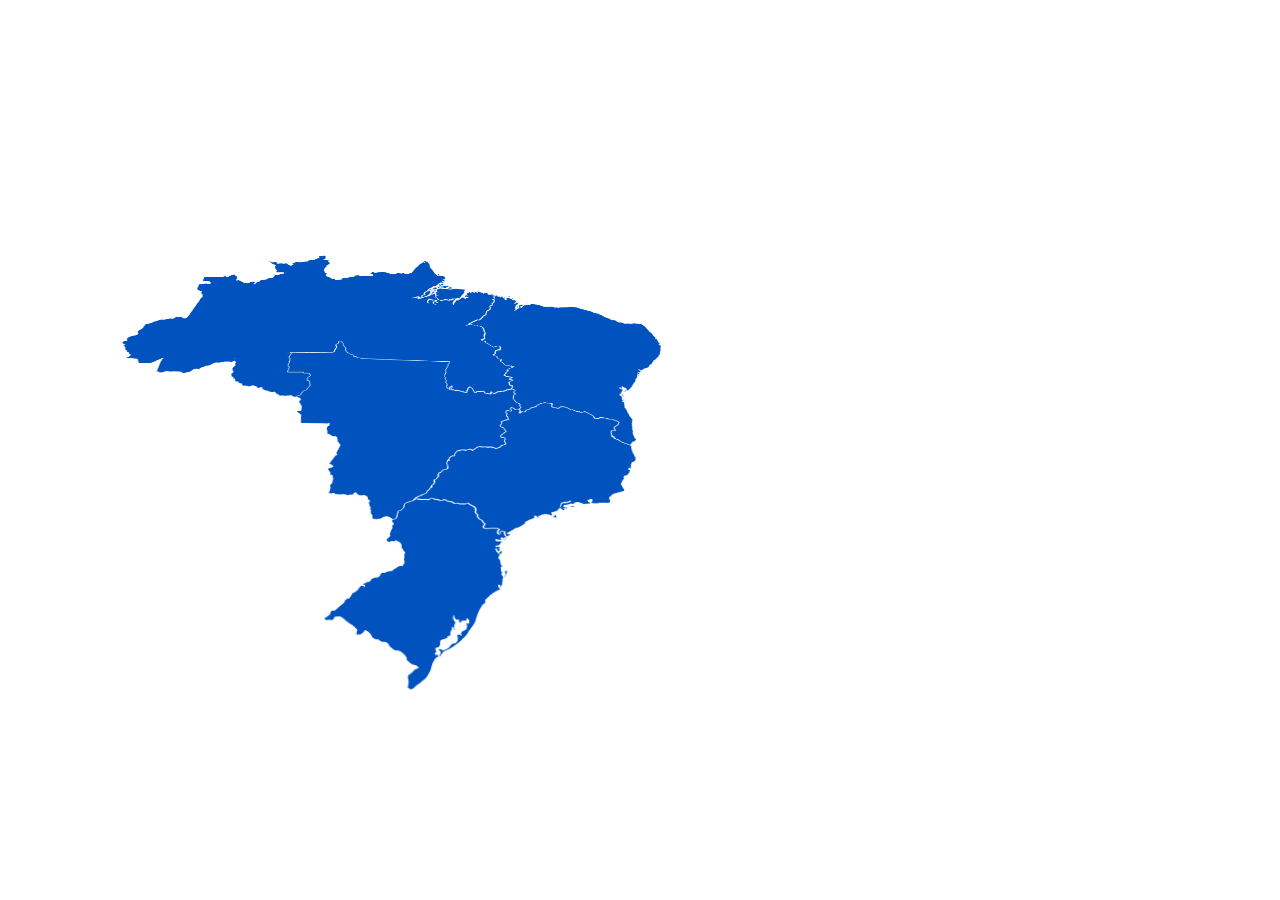
<file: index.html>
<!DOCTYPE html>
<html lang="pt-br">

	<head>
		<meta charset="UTF-8">
		<meta name="viewport" content="width=device-width, initial-scale=1.0">
		<meta name="author" content="Matheus Vitor, Miguel Amaral, Pablo Eduardo, Rafael Souza">
		<meta name="description" content="Este é um trabalho de Programação Web 1, onde o objetivo é criar um site com o tema folclore brasileiro, tendo que apresenta-lo separado por região de origem e além de somente o folclore apresentar a cultura da região.">
		<title>Document</title>

		<link rel="stylesheet" href="style.css">
	</head>

	 <body>

		
		<div class="Mapa">
			<svg version="1.1" id="landmarks-brazil" x="0px" y="0px" viewBox="0 0 766.98486 763.13477" xml:space="preserve" sodipodi:docname="Brazilian_states_by_GDP.svg" width="766.98486" height="763.13477" inkscape:version="1.2.1 (9c6d41e410, 2022-07-14)" xmlns:inkscape="http://www.inkscape.org/namespaces/inkscape" xmlns:sodipodi="http://sodipodi.sourceforge.net/DTD/sodipodi-0.dtd" xmlns="http://www.w3.org/2000/svg" xmlns:svg="http://www.w3.org/2000/svg"><defs id="defs807"/><sodipodi:namedview id="namedview805" pagecolor="#ffffff" bordercolor="#000000" borderopacity="0.25" inkscape:showpageshadow="2" inkscape:pageopacity="0.0" inkscape:pagecheckerboard="0" inkscape:deskcolor="#d1d1d1" showgrid="false" inkscape:zoom="1" inkscape:cx="510" inkscape:cy="377" inkscape:window-width="1920" inkscape:window-height="1009" inkscape:window-x="1358" inkscape:window-y="-8" inkscape:window-maximized="1" inkscape:current-layer="landmarks-brazil"/>
				
				<g id="g25912" style="fill-opacity:1" transform="translate(-21.0562,-25.12135)">
			
					<g id="g27714" style="fill-opacity:1">

						<path onclick="norte()" id="path165" class="pathN" d="m 4001.6,970.8 h -0.5 l -0.9,0.2 -0.4,0.2 -0.8,0.2 h -0.7 l -2.8,-0.6 h -0.2 l -0.4,-0.2 h -0.1 l -1.7,-1.2 h -0.1 l -0.1,-0.1 -0.4,-1.7 v -0.1 l -2.2,-1.6 h -0.1 -0.1 l -0.1,-0.1 v -1.5 -0.1 l 0.2,-0.8 v -0.1 -0.2 l -0.3,-1.4 -0.1,-0.3 v -0.1 l -0.2,-0.2 -0.1,-0.1 h -0.1 -0.1 -0.4 -0.3 -0.2 l -0.1,-0.1 -0.1,-0.1 -0.1,-0.2 -0.2,-0.5 -0.1,-0.5 v -0.4 -0.4 l 0.2,-0.4 v -0.5 -0.9 l -0.1,-0.8 -1.3,-1.6 -0.7,-0.8 -1.4,-1.5 h -0.1 -0.2 l -0.3,0.2 -0.3,0.2 -0.2,0.1 h -0.2 -0.2 l -0.4,-0.2 -0.2,-0.1 -1.8,-4.2 v -0.4 -0.2 l 0.1,-0.4 v -0.1 -0.1 -0.4 -0.2 -0.2 l -0.6,-2 -0.1,-0.2 -0.1,-0.1 -0.2,-0.2 -0.1,-0.1 -0.2,-0.1 -0.2,-0.2 -0.6,-1.3 -0.1,-0.2 -0.1,-0.3 v -0.1 -0.1 l -0.2,-2.2 v -0.4 l 0.2,-1.3 0.2,-0.9 0.1,-0.6 v -0.2 -0.5 -0.2 l -0.1,-0.2 -0.1,-0.1 h -0.1 -0.2 l -0.9,-0.2 -0.7,-0.1 -0.3,-0.1 -0.6,-0.2 -0.3,-0.2 -0.2,-0.2 -0.2,-0.2 -0.2,-0.2 -1.9,-2.3 -0.1,-0.1 -0.8,-3 -0.1,-0.4 v -0.4 -0.2 l 0.1,-0.2 0.1,-0.1 h 0.1 0.4 l 0.4,-0.1 h 0.1 0.1 v -0.1 -0.1 -0.1 l -0.5,-1.1 -0.1,-0.2 h -0.1 -0.2 -0.1 l -0.4,0.1 -1.5,-1.3 -1.9,-1.9 h -0.1 l -1.1,0.2 -0.4,0.5 h -0.1 l -1.4,0.2 h -0.4 l -0.8,-0.3 h -0.1 l -0.6,-0.7 -0.3,-0.5 -1.4,-1 -1.4,-0.2 -0.6,-1.6 -0.4,-0.5 -0.4,-0.4 h -0.1 l -0.1,-0.1 -2.2,-1.2 h -0.1 l -1.5,-0.6 -4.1,-0.5 -0.8,0.1 h -0.2 l -0.3,0.2 -0.7,0.1 -0.7,-0.1 h -0.1 l -0.3,-0.5 -0.1,-0.2 v -0.2 l -0.2,-1.4 v -0.1 l 0.2,-3.9 0.1,-1.6 0.1,-0.1 0.7,-1.5 v -0.1 l -0.4,-2.7 -0.1,-0.2 v -0.1 l -0.1,-0.1 -0.1,-0.1 -0.2,-0.2 -0.3,-0.1 0.2,-0.2 h 0.1 0.2 0.1 l 0.8,0.2 0.2,0.1 0.1,0.1 v 0.1 0.8 l -0.1,0.1 h -0.1 -0.2 -0.1 l -0.1,0.2 0.3,1 0.1,0.1 0.2,0.1 h 0.1 0.6 0.2 0.1 l 0.5,-0.2 h 0.1 0.1 l 0.3,0.1 0.5,0.1 h 0.1 0.1 l 0.3,0.3 -0.2,0.2 0.2,0.5 0.8,0.7 0.2,0.2 h 0.1 l 2.6,0.9 h 0.1 l 3.7,0.9 h 0.2 0.1 0.1 l 3,-2 0.1,-0.1 0.1,-0.1 0.1,-0.2 v -0.2 l 0.3,-0.5 2,-1.4 0.1,-0.1 0.3,-0.2 0.2,-0.1 0.2,-0.1 h 0.3 0.1 l 0.1,0.1 0.3,0.4 0.1,0.1 v 0.1 l -0.1,0.1 0.4,0.5 3.2,1.1 h 0.1 l 1.3,-0.2 2,-1.1 h 0.1 v -0.1 -0.1 -0.2 -0.1 l 0.1,-0.1 h 0.1 0.1 l 0.2,0.1 0.1,0.1 0.4,0.5 1.3,1 -0.2,1.1 0.8,-0.1 1.5,-0.2 h 0.5 0.2 l 0.1,0.1 0.2,0.3 0.1,0.1 0.1,0.1 1,0.2 h 0.2 0.4 0.1 0.2 l 0.7,-0.3 0.2,-0.2 h 0.1 l 0.2,-0.2 v -0.1 l 1.8,-1.5 2,-1.2 0.1,-0.1 h 0.1 l 1.5,-1.8 0.5,-0.8 0.1,-0.2 0.3,-0.6 0.1,-0.2 v -0.2 -0.1 l -0.2,-0.6 v -0.1 l 0.6,-1.4 1.1,-2.2 1.1,-2.1 0.5,-0.8 0.1,-0.3 0.5,-1.1 0.1,-0.9 v -0.1 l -0.1,-0.8 0.1,-0.5 1.1,-1.4 0.1,-0.1 0.1,-0.1 0.2,-0.1 h 0.2 l 0.1,0.1 h 0.1 l 0.3,-0.3 0.1,-0.2 1,-1.5 1.2,-2 1.9,-3.2 0.1,-0.3 0.1,-0.5 0.1,-0.6 0.1,-0.2 0.1,-0.2 0.9,-1.2 0.1,-0.2 0.3,-0.2 1.6,-1.4 0.2,-0.2 0.1,-0.2 0.3,-0.6 0.2,-0.8 0.2,-0.4 0.1,-0.2 0.1,-0.2 0.3,-0.2 0.3,-0.2 0.5,-0.2 0.4,-0.2 h 0.1 0.1 0.1 l 0.5,-0.3 0.1,-0.2 0.4,-0.7 0.2,-0.4 1.3,-0.7 0.6,1.7 0.1,0.2 1,1.6 -0.2,-0.9 -0.4,-0.7 -0.4,-1.1 -0.1,-0.4 -0.7,-2.4 -0.1,-0.4 -0.1,-0.4 v -0.5 -0.6 l 0.1,-0.2 0.1,-0.2 0.1,-0.2 h 0.2 l 3.8,3 0.3,0.2 1.1,1.2 0.2,0.3 1,1.3 0.2,0.3 0.5,1.1 v 1.9 l 0.5,0.4 0.3,-0.5 0.2,-0.2 0.2,-0.1 h 0.2 l 0.1,0.2 0.1,0.2 0.1,0.2 v 0.2 l 0.1,2.8 -0.1,1.7 v 0.2 0.8 l 0.2,3.9 0.1,0.9 0.1,0.9 0.1,0.4 0.5,2.5 0.1,0.4 0.5,1.2 1.5,3.2 1.2,2.5 0.5,1.6 0.2,0.6 v 0.2 l 0.6,2.4 2,6.1 1.6,2.6 1.7,2.7 0.3,0.4 0.3,0.3 0.2,0.2 0.3,0.2 0.7,0.1 1.5,-0.2 2.5,0.1 h 0.2 l 2.7,0.8 0.6,0.3 1.5,0.9 0.1,0.2 0.1,0.2 0.7,2.3 0.1,0.4 0.1,0.4 v 0.4 l 0.1,1.4 -0.2,2.2 -0.1,0.2 -0.2,0.2 -1.4,1 -0.2,0.1 -0.8,0.1 -0.4,0.1 -0.8,0.3 -0.5,0.2 -0.2,0.2 0.3,0.1 h 0.2 0.4 0.3 l 1.3,-0.2 0.5,-0.1 0.1,-0.1 0.5,-0.3 h 0.3 l 0.1,0.1 0.1,0.3 0.1,0.4 v 0.4 0.3 l -0.2,0.4 -0.4,0.5 -0.1,0.2 -0.6,0.5 -0.2,0.1 -4.8,3.7 -1.4,2.6 -0.8,0.6 -0.8,0.5 -0.2,0.1 -0.4,0.2 -0.5,0.3 -0.1,0.1 -0.4,0.7 -0.3,0.7 -0.4,0.7 -1.1,2 -0.2,0.3 -0.4,0.6 -0.8,1 -2.2,2.5 -0.3,0.3 -0.1,0.1 -0.3,0.2 -0.2,0.1 -0.4,-0.1 -0.2,-0.1 h -0.5 -0.2 -0.2 l -0.6,0.2 -0.4,0.1 -0.2,0.1 -0.2,0.1 -0.3,0.2 -0.3,0.4 -0.1,0.2 -0.3,0.4 -0.6,0.8 -0.2,0.3 -0.3,0.5 -0.1,0.3 -0.2,0.3 -0.3,0.3 h -0.1 -0.4 -0.8 l -0.4,0.1 -0.3,0.2 -0.1,0.2 -0.5,0.8 -0.4,0.3 -0.2,0.2 -0.7,0.9 -0.4,0.7 -0.6,1 -0.2,0.4 -0.1,0.4 -0.1,0.2 -0.1,0.2 -0.2,0.5 -0.4,0.7 -0.9,1.5 -0.1,0.2 -0.2,0.2 -0.1,0.1 -0.5,0.3 -0.3,0.2 -1.6,1.8 -0.1,0.2 -1.7,2.2 -0.2,0.5 -0.1,0.2 -0.1,1.5 v 0.7 0.7 0.2 l 0.1,0.4 0.1,0.7 -0.1,0.2 -0.1,0.2 -2.2,2 -0.1,0.1 -0.7,0.1 h -0.5 z" transform="translate(-3550.8686,-814.85365)" style="fill-opacity:1;stroke:#ffffff"/>
						<path onclick="norte()" id="path167" class="pathN" d="m 4028.7,908.6 -0.1,-0.1 -0.6,-0.5 v -0.2 l 0.1,-0.3 0.3,-0.5 0.1,-0.1 0.2,-0.1 h 0.8 l 0.5,0.1 0.3,0.1 0.3,0.2 0.1,0.3 v 0.2 0.2 l -0.1,0.3 -0.2,0.1 -1.2,0.4 h -0.2 z" transform="translate(-3550.8686,-814.85365)" style="fill-opacity:1;stroke:#ffffff"/>
						<path onclick="norte()" id="path169" class="pathN" d="m 4030.1,913 -0.2,-0.1 -0.1,-0.2 -1.3,-2.2 v -0.2 l 0.1,-1 V 909 l 0.1,-0.2 h 0.2 l 1.6,-0.5 h 0.1 0.3 l 0.4,0.3 0.1,0.2 0.9,2.1 0.1,0.3 v 0.3 0.2 l -0.1,0.2 -0.2,0.2 -1,1 -0.3,0.1 -0.3,0.1 h -0.2 z" transform="translate(-3550.8686,-814.85365)" style="fill-opacity:1;stroke:#ffffff"/>
						<path onclick="norte()" id="path171" class="pathN" d="m 4036.6,931 0.8,-1.9 0.1,-0.2 h 0.1 0.3 1 l 0.2,0.4 v 0.2 l -0.1,0.5 -0.1,0.2 -0.1,0.2 -0.6,0.6 -0.5,0.4 -0.3,0.1 z" transform="translate(-3550.8686,-814.85365)" style="fill-opacity:1;stroke:#ffffff"/>
						<path onclick="norte()" id="path173" class="pathN" d="m 4036.9,932.2 -0.3,-0.1 -0.1,-0.1 -0.1,-0.2 v -0.2 l 0.1,-0.3 0.5,0.1 0.3,0.1 0.1,0.1 0.1,0.2 v 0.2 l -0.2,0.2 h -0.2 z" transform="translate(-3550.8686,-814.85365)" style="fill-opacity:1;stroke:#ffffff"/>
						<path onclick="norte()" id="path175" class="pathN" d="m 4033.1,934.8 -0.1,-0.1 -0.1,-0.2 -0.1,-0.9 0.1,-0.3 0.5,-0.5 0.3,-0.3 0.3,-0.3 0.1,-0.1 h 0.2 l 0.8,-0.1 h 0.5 l 0.5,0.2 h 0.2 0.3 l 0.6,-0.1 0.5,-0.8 h 0.1 l 0.1,0.4 -0.1,0.3 -0.8,1.3 -0.1,0.2 -0.3,0.3 -0.5,0.3 -0.3,0.2 -0.3,0.1 h -0.2 l -0.6,0.1 h -0.1 l -1.3,0.1 z" transform="translate(-3550.8686,-814.85365)" style="fill-opacity:1;stroke:#ffffff"/>
						<path onclick="norte()" id="path870" class="pathN" d="m 3867.4,926.6 0.2,2.7 0.3,3.2 0.3,2.5 0.4,4.2 0.3,3.9 0.2,1.7 h -11.4 -7 -4.1 v 0.4 0.4 l -0.3,0.4 -1.4,1.9 -1.2,1.7 -0.7,1.2 -1.3,2.5 -0.1,0.2 v 0.4 0.4 0.4 0.2 l -0.1,0.2 -0.4,0.9 -0.3,0.6 -0.4,1.1 -0.1,0.4 -0.1,0.7 v 0.2 0.2 l 0.2,0.5 0.1,0.2 0.4,0.4 0.4,0.4 0.4,0.4 0.1,0.2 0.1,0.2 v 0.2 0.4 l -0.1,0.2 -0.1,0.2 -0.3,0.2 -0.2,0.1 -1.4,0.4 -0.4,0.1 -0.4,0.1 -0.2,0.1 -0.2,0.1 -0.1,0.2 -0.3,0.6 -1,0.8 -1.4,0.5 h -0.2 l -1.9,-0.2 h -0.2 l -0.2,-0.1 -0.1,-0.2 -0.1,-0.2 v -0.2 l -0.1,-0.6 -0.1,-0.4 -0.6,-1.4 -0.1,-0.1 -2.1,-2.4 -0.2,-0.1 -3.3,-1.1 h -0.2 -0.2 -0.2 l -1.2,0.1 h -0.2 l -0.1,0.2 -0.1,0.4 -0.1,0.2 -0.1,0.2 -0.1,0.2 -0.2,0.1 -0.1,0.1 -1.5,0.6 h -0.2 -0.3 -0.2 l -0.2,0.1 -1,0.5 -0.3,0.2 -0.1,0.1 -0.1,0.1 -1,1.3 -0.1,0.2 -0.2,0.6 -0.6,2.5 -0.1,0.4 v 0.2 l 0.2,0.9 0.2,0.6 0.1,0.4 v 0.2 0.2 l -0.3,1.8 -0.3,1 -0.3,0.7 -0.2,0.5 -0.1,0.4 v 0.2 l 0.4,2.2 0.1,0.3 -0.1,-0.1 -0.2,-0.1 -2.4,-1 h -0.2 -0.2 l -0.4,0.1 -0.3,0.1 -0.3,0.1 h -0.1 l -0.2,0.1 h -0.3 -0.2 -0.2 l -0.2,-0.1 h -0.1 l -0.2,-0.2 -0.1,-0.3 -0.2,-0.5 -0.2,-0.5 -0.3,-0.7 -0.2,-0.2 -1.6,-1.8 -0.3,-0.2 -2.2,-1.5 -0.2,-0.1 h -0.4 -0.2 l -0.2,-0.1 -2.8,-2.6 -2.9,-2.3 -0.1,-0.2 -0.1,-0.2 v -0.2 -0.5 l 0.1,-0.7 0.1,-0.2 0.2,-0.1 0.6,0.2 0.4,0.1 h 0.2 l 0.3,0.3 h 0.2 0.2 0.2 l 0.7,-0.8 0.5,-0.6 0.1,-0.2 0.1,-0.2 v -0.5 l -0.2,-1.4 -1.2,-3.9 -0.1,-0.2 -0.2,-0.3 -0.3,-0.5 -0.2,-0.2 -0.2,-0.1 -0.4,-0.1 -0.2,-0.1 -0.2,-0.2 -0.2,-0.2 -0.2,-0.2 -0.2,-0.3 -1,-2.5 -0.4,-4.7 v -1.2 -0.2 l 0.2,-0.2 0.3,-0.4 0.3,-0.4 0.1,-0.2 0.9,-3.6 v -0.2 -0.2 l -0.1,-0.2 -0.2,-0.4 -0.1,-0.2 -0.4,-0.6 -0.1,-0.2 -0.1,-0.2 -0.1,-0.4 -0.2,-1.2 v -0.2 l 0.2,-0.2 0.2,-0.2 0.2,-0.1 0.2,-0.1 0.4,-0.2 0.4,-0.4 0.3,-0.4 0.1,-0.2 v -0.2 l -0.1,-0.2 -0.1,-0.2 -0.3,-0.4 -0.4,-0.4 -0.2,-0.2 -0.1,-0.2 -0.1,-0.2 -0.1,-0.6 -0.1,-0.5 v -1.6 l -0.1,-0.4 -1.1,-3.2 -0.8,-2.2 -1.3,-1.9 -0.6,-0.4 -0.1,-0.2 -1.3,-1.9 -0.1,-0.2 v -0.2 l 0.9,-1.6 1.1,-3.5 0.1,-0.4 -0.1,-0.3 -0.1,-0.2 -0.2,-0.2 -0.2,-0.2 -0.2,-0.1 -2.3,-1.1 -1.6,-0.1 -0.6,0.1 -0.2,0.1 h -0.2 l -1.2,-0.4 -0.2,-0.1 -1.3,-1.2 -0.1,-0.2 v -0.7 -0.2 -0.2 l -0.2,-0.2 h -0.2 -0.2 -0.2 -0.2 l -0.4,0.2 -0.4,0.2 -0.2,0.1 h -0.2 l -0.2,0.1 h -0.6 l -0.4,-0.1 -0.4,-0.2 -0.2,-0.2 -0.8,-0.8 0.3,-0.5 0.1,-0.1 0.1,-0.2 0.2,-2.6 -0.1,-0.2 -0.2,-0.1 -0.2,-0.1 h -0.1 l -3.9,-0.2 -3.8,0.2 h -0.6 -0.4 l -3.7,-0.7 -0.2,-0.1 -0.1,-0.2 v -0.2 -0.2 -0.1 l 0.1,-0.2 0.2,-0.5 0.1,-0.1 0.2,-0.4 0.4,-0.8 0.1,-0.2 v -0.1 l 0.1,-1.5 v -0.2 -0.1 l -0.9,-2 -1,-2.1 -1.1,-1.9 -0.2,-0.4 -0.9,-2.5 -0.4,-2.8 -0.2,-1.7 0.1,-0.2 0.1,-0.4 0.1,-0.2 0.1,-0.2 0.4,-0.4 0.1,-0.2 0.1,-0.4 0.1,-0.3 v -0.1 l -0.1,-0.5 -0.1,-0.2 -0.1,-0.2 -0.1,-0.2 -2.1,-2.2 -1.1,-0.6 -0.8,-0.3 -0.6,-0.3 -0.2,-0.1 -0.2,-0.2 -1.1,-1.1 -2.1,-2.1 -0.2,-0.2 -0.2,-0.3 -0.2,-0.3 -0.1,-0.2 -0.6,-1.1 -0.2,-0.7 -0.1,-0.4 v -0.1 l -0.1,-0.2 -0.2,-0.1 -0.3,-0.1 -0.6,-0.3 h -0.1 l -0.2,-0.2 h -0.1 l -0.1,-0.2 v -0.3 -0.5 -0.4 -0.1 -0.1 l 0.1,-0.1 0.2,-0.1 h 0.2 0.1 0.3 0.4 0.1 l 0.3,0.1 0.5,0.2 0.3,0.2 0.3,0.2 0.2,0.3 0.1,0.2 0.7,1.5 0.1,0.2 0.1,0.2 0.2,0.1 h 0.1 0.7 l 1.4,-0.2 0.6,-0.1 h 0.3 l 0.4,-0.2 0.3,-0.1 h 0.2 0.7 l 1.6,0.1 0.5,0.1 1.7,0.5 h 0.1 l 0.1,0.1 0.2,0.3 v 0.1 l 0.4,0.9 0.4,1.4 v 0.2 l 0.1,0.7 v 0.1 l 0.1,0.2 0.1,0.1 0.2,0.1 0.4,0.1 h 0.3 0.2 l 0.5,-0.1 0.2,-0.1 0.1,-0.1 0.1,-0.1 V 875 l 0.1,-0.1 0.4,-0.4 0.2,-0.1 1,-0.4 h 0.1 0.1 l 3.6,0.2 h 0.2 0.3 0.2 l 0.4,0.3 0.3,0.4 0.4,0.4 0.2,0.3 h 0.1 l 0.3,0.1 0.4,0.1 h 0.4 l 0.4,-0.1 h 0.1 l 0.1,-0.1 0.2,-0.4 0.1,-0.3 0.1,-0.3 0.1,-0.2 v -0.2 l 0.1,-0.2 0.1,-0.1 0.2,-0.1 h 0.1 0.5 l 0.4,0.1 0.3,0.1 0.3,0.1 0.6,0.2 h 0.1 l 0.2,0.1 0.7,0.5 h 0.1 l 0.1,0.1 0.1,0.2 1.3,1.7 3.2,3.6 0.1,0.1 1.2,0.7 h 0.2 l 0.3,0.1 h 0.2 0.1 l 1.6,-0.8 0.3,-0.1 h 0.1 l 0.4,-0.5 0.3,-0.6 0.1,-0.2 0.1,-0.4 V 878 l -0.2,-1 -0.1,-0.2 -0.1,-0.3 -0.2,-0.5 -0.3,-0.8 -0.1,-0.3 v -0.2 -0.2 l 0.3,-1.8 v -0.1 l 0.1,-0.2 0.2,-0.2 0.3,-0.1 h 0.1 l 1,-0.2 h 0.1 l 1,0.1 h 0.3 l 1,-1.2 0.1,-0.3 0.1,-0.1 1.6,-1.1 h 0.1 0.1 0.2 0.1 0.4 l 0.3,0.1 1.2,0.5 0.8,0.3 0.4,0.2 0.8,0.3 0.6,0.2 0.3,0.1 0.5,0.1 h 0.2 l 0.3,-0.1 0.3,-0.1 h 0.1 l 0.2,-0.1 0.2,-0.2 0.1,-0.2 0.4,-0.4 h 0.1 l 1.1,-0.4 h 0.2 0.1 l 0.4,0.2 h 0.1 l 0.3,0.1 h 0.1 0.4 0.1 0.1 l 1,-0.2 0.6,-0.4 0.2,-0.1 0.2,-0.4 0.2,-0.2 0.3,-0.3 0.2,-0.2 1,-0.2 h 0.1 l 0.6,0.1 0.6,0.2 0.3,0.1 h 0.1 l 1.1,-0.1 h 0.1 0.1 l 0.4,-0.4 0.1,-0.2 0.2,-0.4 0.1,-0.2 v -0.2 -0.2 l -0.1,-0.4 V 866 l 0.1,-0.3 0.1,-0.2 0.1,-0.1 0.2,-0.2 3.3,-1.8 2.7,0.2 h 0.2 l 2,-0.3 1.2,-0.2 h 0.1 l 0.3,-0.3 0.3,-0.4 0.4,-0.5 v -0.1 -0.4 -0.4 l 0.1,-0.2 0.1,-0.3 0.6,-1 0.1,-0.1 h 0.2 0.6 l 0.2,-0.1 2,-1 0.3,-0.2 0.7,-0.6 0.4,-0.5 0.1,-0.2 1,-1.5 0.2,-0.3 v -0.1 l 0.1,-0.2 v -0.1 l -0.1,-0.3 -0.1,-0.3 -1.1,-3.1 -0.2,-0.4 -0.1,-0.1 -0.2,-0.1 -0.4,-0.2 h -0.1 L 3834,850 h -0.2 -0.2 l 0.6,-0.2 h 0.3 l 1.5,0.1 h 0.1 0.1 l 0.1,0.1 0.2,0.1 h 0.1 0.1 0.2 l 4.4,-0.1 h 0.1 0.1 l 0.7,-0.6 0.1,-0.2 0.1,-0.2 0.2,-0.2 h 0.1 l 0.7,-0.2 h 0.1 0.1 0.2 l 1.4,0.5 0.1,0.1 0.3,0.5 0.3,0.8 v 0.2 l 1.3,1 0.6,1.7 -0.4,3.5 -0.3,2 -0.1,0.5 -0.9,1.7 -0.1,0.1 -0.1,0.2 -0.2,0.2 h -0.1 -0.1 -0.4 l -0.5,0.4 0.1,1 v 0.1 l 0.3,0.1 h 0.1 l 1.4,0.3 h 0.4 l 1.3,-0.2 0.1,-0.1 h 0.4 0.1 0.1 l 2.6,1 1.4,0.8 0.8,0.5 0.1,0.1 v 0.1 l -0.1,0.1 -1.1,1.5 v 1.2 l 0.1,0.3 0.1,0.4 0.2,0.3 0.1,0.1 2.4,3.2 0.2,1.9 -1.8,3.6 -2.3,1.7 -0.9,1.8 0.3,0.4 0.1,0.2 v 0.1 2.5 0.1 l -0.4,0.5 -0.2,0.2 -0.3,0.3 -0.3,0.4 -0.7,1.4 -0.9,2.5 -0.2,0.9 -0.3,2.4 -0.1,0.7 -0.1,3.2 v 0.1 l 0.1,0.2 0.6,1.2 0.6,0.9 0.6,2.1 v 0.1 l 0.1,0.8 v 0.1 l -0.2,0.3 v 0.1 0.1 l 0.1,0.2 0.1,0.1 h 0.1 l 0.7,0.5 0.8,0.5 0.2,0.2 h 0.1 0.2 0.6 0.2 l 0.1,0.1 v 0.1 l 0.1,0.6 v 0.1 0.1 l -0.3,3.1 -0.2,3.1 v 0.1 l 0.1,0.8 0.1,0.2 0.2,0.1 h 0.1 0.1 l 0.2,-0.1 1.5,0.2 0.1,0.1 v 0.1 l -0.4,0.6 -0.5,0.6 0.1,0.2 0.4,0.4 0.2,0.2 0.2,0.1 0.4,0.1 h 0.2 l 1.7,0.6 0.4,0.5 0.2,0.3 1.2,1.5 3,3.2 0.2,0.2 h 0.1 l 0.2,0.1 2.4,0.7 2.5,0.5 z" transform="translate(-3550.8686,-814.85365)" style="fill-opacity:1;stroke:#ffffff"/>
						<path onclick="norte()" id="path1105" class="pathN" d="m 3882.9,1088.9 -1.2,1.3 -0.2,0.6 -0.1,0.2 -0.1,0.7 v 0.2 l 0.1,0.4 0.2,0.4 v 0.2 0.2 l -0.1,0.4 -0.3,0.6 -0.2,0.4 -1.1,1.7 -0.2,0.2 -0.6,0.3 -0.4,0.3 -0.3,0.4 -0.1,0.2 -0.1,0.2 v 0.2 0.2 0.2 0.2 l 0.1,0.6 0.1,0.4 0.5,0.9 0.2,0.4 0.2,0.8 0.2,1 0.1,0.4 -0.7,2.5 -0.8,2.2 -0.1,0.4 -0.1,0.2 -0.6,2.7 -0.8,3.6 -1.5,0.9 h -2.4 -3.4 l -3.3,0.1 -4.2,0.1 h -3.8 l -4.3,0.1 -7.1,0.1 -3.6,-0.1 -8.6,0.2 h -4.2 l -3.6,0.1 -2.8,0.1 h -7.1 l 0.1,-0.7 -0.2,-0.4 -0.2,-0.2 -0.3,-0.1 -1.5,-0.3 h -0.2 l -2.1,1.2 -0.1,0.2 -0.1,0.2 -0.1,0.4 -0.1,0.4 v 0.6 l -0.1,0.2 -0.1,0.2 -0.2,0.1 -0.2,0.1 -0.2,0.1 h -0.2 l -0.2,-0.1 -0.8,-0.3 -2.9,-1.3 -0.2,-0.2 -0.1,-0.2 -0.1,-0.4 -0.2,-1.2 -0.3,-1.6 -0.1,-0.2 -0.2,-0.1 -0.2,-0.1 h -0.4 l -0.6,0.1 h -0.2 -0.4 l -0.4,-0.1 -0.2,-0.2 -0.2,-0.8 -0.4,-1.3 -0.5,-1.3 -0.1,-0.2 -0.2,-0.2 -0.2,-0.2 -0.4,-0.2 -0.4,-0.2 -0.4,-0.1 h -0.4 l -1.5,-0.7 -1.2,-1.1 -0.2,-0.2 -0.1,-0.2 -0.1,-0.2 -0.5,-0.9 -0.2,-0.4 0.1,-0.2 v -0.2 -0.2 l -0.4,-0.4 -0.6,-0.6 -0.2,-0.2 -0.2,-0.1 -0.4,-0.2 -1.8,-0.8 -13.2,0.2 -0.3,0.4 -0.1,0.2 -0.3,0.6 -0.1,0.2 v 0.2 l -0.6,1.5 h -0.2 l -1.3,0.3 -0.6,0.2 -0.2,0.1 -0.1,0.2 0.1,0.4 0.1,0.4 0.1,0.2 v 0.2 0.2 l -0.2,0.2 -0.2,0.1 -1.4,0.4 h -0.4 -0.4 -0.2 l -0.2,0.1 -0.4,0.2 -1.4,1.8 -0.1,0.2 -0.1,0.2 v 0.2 l 0.1,0.2 0.1,0.2 0.2,0.2 0.2,0.2 0.6,0.3 0.2,0.2 0.1,0.2 0.1,0.2 -0.1,0.4 -0.4,1 -0.9,1.3 -0.1,0.2 -0.2,0.2 -0.2,0.1 -1,0.4 -0.2,0.1 h -0.2 l -0.7,0.6 -0.1,2.1 v 0.2 l 0.1,0.4 0.2,0.8 v 0.2 0.2 l -0.2,0.2 -1.7,-0.2 -1.4,-0.2 -0.9,-0.2 h -0.2 -0.2 -0.2 l -1.9,0.3 -0.6,0.2 -0.4,0.2 -0.2,0.2 -0.2,0.2 -0.1,0.2 -0.1,0.2 -0.2,0.2 -0.2,0.1 h -0.2 -0.5 l -1.5,-0.1 h -0.2 l -0.2,-0.1 -0.2,-0.2 -0.4,-0.4 -0.2,-0.1 h -0.2 -0.2 l -0.2,0.1 -1.2,0.7 -0.2,0.2 -0.6,0.5 -0.1,0.2 -0.5,0.8 -0.1,0.2 0.1,0.6 0.2,0.4 0.2,0.4 0.1,0.2 -0.1,0.4 -0.1,0.2 -2.4,3.2 -0.2,0.2 -0.4,0.3 -0.2,0.1 -0.2,0.1 h -0.2 -0.2 l -0.2,-0.1 -0.2,-0.1 -0.2,-0.2 -0.2,-0.2 -0.2,-0.2 -0.1,-0.2 -0.1,-0.2 -0.3,-1.3 -0.1,-0.8 -0.1,-0.2 -0.2,-0.1 h -0.2 l -0.2,0.1 -2.1,1.1 -0.2,0.2 -1.4,1.3 -0.2,0.2 -1.4,0.5 -0.2,-0.1 -0.2,-0.1 -0.2,-0.1 h -0.2 -0.2 l -0.2,0.1 -1.2,0.6 -0.2,0.2 -0.2,0.2 -0.1,0.2 -0.1,0.2 -0.1,0.6 -0.1,0.2 -0.1,0.2 -1.3,0.7 -0.2,0.1 h -0.2 l -0.2,-0.1 -1,-1.1 -1.7,-1.7 -0.3,-0.3 -0.2,-0.1 -0.2,-0.1 -0.4,-0.1 h -0.2 -0.2 l -0.8,0.2 -0.7,0.1 -0.4,0.1 -0.4,0.1 h -0.5 -2.8 l -1.8,-0.4 -0.2,-0.1 h -0.2 l -0.1,0.2 v 0.2 l 0.3,0.7 0.1,0.2 v 0.2 l -0.1,0.4 -0.1,0.4 -0.2,0.2 -1.7,2 -0.2,0.2 -0.2,0.1 -0.3,0.1 h -0.4 l -0.7,0.2 -0.7,0.3 -0.4,0.3 -2.2,1.7 -1.1,0.9 -0.2,0.2 v 0 l -0.4,-0.2 -1.5,-0.6 -1.2,-0.5 -0.8,-0.3 -0.9,-0.4 -1.1,-0.5 -8.1,-3.4 -3.6,-1.5 -1.9,-0.8 -1.7,-0.7 -4,-1.7 -0.3,-0.1 -2.4,-1 -5.1,-2.2 -1.7,-0.8 -6.2,-3.3 -0.5,-0.3 -6.6,-3.5 -5.7,-3 -0.5,-0.3 -1.9,-1 -3.2,-1.7 -5.8,-3.1 -1.7,-0.9 -0.2,-0.1 -11.7,-3 -1.5,-0.4 -1.6,-0.4 -0.9,-0.2 -2.1,-0.5 -1.6,-0.4 -5.3,-1.2 -6.1,-1.4 -2.2,-0.5 -6.4,-1.5 -2.1,-0.5 -2,-0.5 -0.3,-0.1 -3.9,-1.7 -2.8,-1.1 -2.5,-1 -5.7,-2.3 -4.7,-2 -2.3,-1 -0.1,-0.8 0.9,-3.6 0.2,-0.3 1.3,-1.4 1.6,-1.3 0.2,-0.1 4.1,-2.8 0.3,-0.2 0.3,-0.1 h 0.5 l 0.3,0.1 h 0.3 l 1.1,-0.2 0.5,-0.3 0.2,-0.2 0.4,-0.5 0.3,-0.5 0.4,-0.8 0.1,-0.6 0.1,-0.6 -0.1,-0.3 -0.9,-2.5 -0.9,-1.6 -0.1,-0.3 -0.1,-0.3 -0.1,-0.5 0.2,-0.9 0.2,-0.5 1.4,-2.7 0.9,-0.9 0.6,-0.7 1.1,-1.5 0.5,-1.1 0.1,-0.2 0.3,-1.9 v -0.2 l -0.1,-0.2 -0.1,-0.2 -0.1,-0.2 -0.1,-0.4 v -0.5 l 0.1,-0.2 0.8,-2.4 0.4,-2.8 0.9,-0.9 1.2,-0.7 0.6,-0.2 2.7,-1.1 2.7,-1.5 1.2,-1.1 0.1,-0.1 0.1,-0.2 0.1,-0.2 0.1,-0.5 v -0.7 l 0.2,-0.3 0.9,-0.5 0.5,-0.1 0.4,0.1 h 0.5 l 0.4,-0.2 2,-1.1 1.9,-1.5 2.4,-1.8 0.4,-0.1 2.6,-0.4 0.4,0.1 1.3,0.3 h 0.2 l 5,-1.5 1.7,-0.9 0.2,-0.1 2.1,-0.4 1.9,0.1 h 0.2 l 0.4,0.3 h 1.4 0.2 l 1.5,-1.8 0.1,-0.2 v -0.5 l 0.6,-1 0.1,-0.2 0.2,-0.1 0.3,-0.2 0.7,-0.4 0.2,-0.1 h 0.2 l 2.4,0.2 0.1,0.2 0.7,0.6 1.6,-0.3 0.7,-0.5 0.4,-0.4 0.2,-0.1 h 0.2 l 1.8,0.1 0.2,0.1 0.3,0.5 0.1,0.2 v 0.2 0.2 l -0.1,0.4 -0.1,0.2 0.1,0.2 0.2,0.2 0.8,0.7 1,0.8 h 0.2 l 3.2,0.1 h 0.1 0.1 l 0.1,-0.1 0.5,-0.3 0.2,-0.2 0.2,-0.3 0.1,-0.3 0.1,-0.3 -0.1,-0.5 0.2,-0.4 v -0.1 l 1.2,-5.5 1.7,-9.6 3,-16.9 0.2,-1 0.3,-1.8 0.3,-1.4 1.4,-7.6 1.3,-7.4 1,-2.5 0.1,-0.2 0.1,-0.1 0.1,-0.3 0.1,-0.3 v -0.2 -0.1 l -0.2,-1.6 -0.4,-2.2 -0.3,-1.6 -0.1,-0.2 -0.2,-0.3 0.1,-0.1 v -0.1 -0.2 l -0.8,-0.7 -0.2,-0.2 -0.3,-0.2 -0.2,-0.1 -0.1,-0.1 -0.1,-0.1 -1.6,-3.1 -0.1,-0.2 -0.1,-0.4 0.1,-0.1 0.2,-0.1 0.2,-0.2 0.1,-0.2 0.2,-0.5 0.2,-0.5 v -0.1 -0.1 l -0.6,-2.1 v -0.1 l -0.3,-0.3 -0.1,-0.1 h -0.1 l -0.9,-0.4 -0.3,-0.1 h -0.2 -0.4 -0.1 l -0.2,-0.1 -3.5,-2.7 -0.2,-0.2 -1.6,-1.8 -0.7,-0.9 v -1.3 -1.7 l 0.1,-2.7 0.1,-3.1 v -1.2 -2.7 -1.3 -0.2 l 1,-0.1 h 0.1 0.1 3.4 0.1 l 0.8,-0.6 1.2,-0.8 h 0.2 l 3.8,-1.1 0.2,-0.1 h 0.1 0.1 l 0.2,0.1 2.3,1.5 0.8,0.6 v 0.1 l 1.5,0.1 1.4,-0.3 h 0.1 l 0.1,-0.2 v -0.1 -0.1 l -0.7,-1.9 v -0.1 l 0.3,-2 v -0.1 l -1.6,-2.5 -0.2,-0.2 -0.5,-0.5 -0.2,-0.2 -1.2,-0.6 -0.2,-0.1 -0.5,0.3 -0.2,0.2 -1,0.3 -3.4,-0.8 -2,0.1 h -2.4 l -0.1,-12.2 0.9,0.1 h 0.2 l 0.2,-0.1 1.5,-0.7 2.7,-0.7 h 0.1 l 1.8,0.5 1.1,0.3 0.4,0.3 h 5.2 5.2 12.9 l -0.4,-0.7 -0.3,-0.1 h -0.2 -0.4 -0.1 l -0.2,-0.1 -0.5,-1.5 0.4,-1.1 0.2,-0.5 0.6,-0.8 1.2,0.2 0.3,0.1 0.2,0.1 0.2,0.2 0.2,0.3 v 0.2 l 0.2,0.8 0.1,0.2 0.1,0.2 0.6,1 0.4,0.5 0.2,0.2 0.2,0.2 h 0.1 l 0.3,0.1 h 0.2 0.2 0.7 l 0.6,-0.2 0.3,-0.1 0.8,-0.4 0.2,-0.1 0.1,-0.1 0.4,-0.4 0.3,-0.3 h 0.1 l 1.4,-1.7 0.1,-0.2 0.1,-0.3 0.2,-0.7 1.5,-1.5 0.2,-0.1 0.3,-0.2 0.9,-0.6 0.2,-0.1 0.2,-0.1 1.3,-0.6 h 0.1 0.1 l 1.4,0.5 0.2,0.1 0.2,0.3 0.1,0.3 0.1,0.3 0.2,0.6 0.8,1.5 0.1,0.2 0.6,0.8 0.2,0.2 0.2,0.1 0.2,0.1 h 0.1 l 0.8,1 0.9,1.6 0.8,2.1 0.1,0.2 0.2,1.6 v 0.1 l -0.1,1.7 -0.2,0.5 -0.1,0.4 v 0.2 l -0.1,1.8 0.1,1.8 0.1,0.4 v 0 l 0.6,-0.1 0.3,-0.1 2.6,-0.7 h 0.1 0.3 l 1.6,1.4 8.6,7.3 0.4,0.3 h 0.1 0.5 l 2.9,0.3 h 0.2 l 0.2,-0.1 2.4,-1.1 0.3,-0.2 0.2,-0.2 0.2,-0.2 0.3,-0.5 0.2,-0.2 0.1,-0.1 0.2,-0.2 0.7,-0.6 2.5,-1.4 h 0.2 l 1.4,-0.1 h 1.1 0.2 l 0.6,0.3 0.4,0.4 0.3,0.4 0.1,0.2 0.2,0.3 v 0.1 0.3 0.4 l -0.1,0.3 -0.1,0.2 -0.2,0.4 -0.2,0.3 -0.6,0.5 -0.2,0.3 -0.1,0.4 v 0.2 0.1 l 0.1,0.3 0.1,0.3 0.2,0.3 0.2,0.2 0.1,0.1 0.2,0.1 h 0.2 0.1 l 0.6,-0.2 h 0.1 0.1 l 0.8,-0.6 0.6,-0.9 v -0.1 -0.1 -0.2 -1.1 l 0.1,-0.7 v -0.1 l 0.1,-0.2 0.2,-0.2 1,-1.2 0.2,-0.3 0.2,-0.2 h 0.1 0.1 0.2 l 0.4,0.2 h 0.2 0.3 0.2 l 0.5,-0.2 0.1,-0.1 0.3,-0.4 0.1,-0.4 0.1,-0.2 0.1,-0.3 0.1,-0.7 v -0.4 l 0.1,-0.7 0.1,-0.2 0.1,-0.2 0.2,-0.2 0.2,-0.2 0.3,-0.2 h 0.1 0.1 l 1.6,-0.4 1.2,-0.8 2.2,-1.3 h 0.1 0.1 0.1 l 0.1,0.1 0.4,0.3 0.4,0.3 h 0.2 0.1 0.2 0.1 l 0.2,-0.1 0.4,-0.2 1.9,-1.3 0.2,-0.1 0.2,-0.2 v -0.1 l 0.1,-0.2 0.1,-0.4 0.1,-0.3 0.1,-0.2 0.2,-0.3 0.1,-0.1 0.2,-0.2 2.4,-1.4 0.2,-0.1 h 0.3 0.1 l 0.2,0.1 0.1,0.1 1.7,0.4 2.8,-2 0.1,-0.2 0.5,-0.8 0.1,-0.2 0.1,-0.3 0.1,-0.5 v -0.1 l 0.2,-2.3 v -0.1 -0.5 -0.2 -0.3 -0.1 l 0.1,-0.2 0.3,-0.4 0.1,-0.1 0.3,-0.3 0.1,-0.1 0.2,-0.2 0.4,-0.2 0.5,-0.2 0.3,-0.1 h 2 l 1.6,-0.5 0.4,-0.4 2.1,-1.5 h 0.1 l 0.9,-0.4 h 0.2 0.1 0.1 0.9 l 1.5,-0.2 h 0.2 l 0.1,-0.1 v -0.1 l 0.2,-1.4 0.8,0.8 0.2,0.2 0.4,0.2 0.4,0.1 h 0.6 0.2 0.2 l 0.2,-0.1 0.4,-0.2 0.4,-0.2 h 0.2 0.2 0.2 0.2 l 0.2,0.2 v 0.2 0.2 0.4 l 0.1,0.4 1.3,1.2 0.2,0.1 1,0.4 h 0.4 l 0.2,-0.1 0.6,-0.1 1.6,0.1 2.3,1.1 0.2,0.1 0.2,0.2 0.2,0.2 0.1,0.2 0.1,0.3 -0.1,0.4 -1.1,3.5 -0.9,1.6 v 0.2 l 0.1,0.2 1.3,1.9 0.1,0.2 0.6,0.4 1.3,1.9 0.8,2.2 1.1,3.2 0.1,0.4 v 1.2 l 0.1,0.9 0.1,0.6 0.1,0.2 0.1,0.2 0.1,0.2 0.4,0.4 0.3,0.4 0.1,0.2 0.1,0.2 v 0.2 l -0.1,0.2 -0.3,0.4 -0.4,0.4 -0.4,0.2 -0.2,0.1 -0.2,0.1 -0.2,0.2 -0.2,0.2 v 0.2 l 0.2,1.2 0.1,0.4 0.1,0.2 0.1,0.2 0.4,0.6 0.1,0.2 0.1,0.4 0.1,0.2 v 0.2 0.2 l -0.9,3.6 -0.1,0.2 -0.3,0.4 -0.3,0.4 -0.1,0.2 v 0.2 1.2 l 0.4,4.7 1,2.5 0.2,0.3 0.2,0.2 0.2,0.2 0.2,0.2 0.2,0.1 0.4,0.1 0.2,0.1 0.2,0.2 0.3,0.5 0.2,0.3 0.1,0.2 1.2,3.9 0.2,1.4 v 0.5 l -0.1,0.2 -0.1,0.2 -0.5,0.6 -0.7,0.8 h -0.2 -0.2 -0.2 l -0.3,-0.3 h -0.2 l -0.4,-0.1 -0.6,-0.2 -0.2,0.1 -0.1,0.2 -0.1,0.7 v 0.5 0.2 l 0.1,0.2 0.1,0.2 2.9,2.3 2.8,2.6 0.2,0.1 h 0.2 0.4 l 0.2,0.1 2.2,1.5 0.3,0.2 1.6,1.8 0.1,0.2 0.3,0.7 0.2,0.5 0.2,0.5 0.1,0.3 0.1,0.2 h 0.1 l 0.2,0.1 h 0.2 0.2 0.3 l 0.2,-0.1 h 0.1 l 0.3,-0.1 0.3,-0.1 0.4,-0.1 h 0.2 0.2 l 2.4,1 0.2,0.1 0.1,0.1 -0.1,-0.3 -0.4,-2.2 v -0.2 l 0.1,-0.4 0.2,-0.5 0.3,-0.7 0.3,-1 0.3,-1.8 v -0.2 -0.2 l -0.1,-0.4 -0.2,-0.6 -0.1,-0.9 v -0.2 l 0.1,-0.4 0.6,-2.5 0.2,-0.6 0.1,-0.2 1,-1.3 0.1,-0.1 0.1,-0.1 0.3,-0.2 1,-0.5 0.2,-0.1 h 0.2 0.3 0.2 l 1.5,-0.6 0.2,-0.1 0.2,-0.1 0.1,-0.2 0.1,-0.2 0.1,-0.2 0.1,-0.4 0.1,-0.2 h 0.2 l 1.2,-0.1 h 0.2 0.2 0.2 l 3.3,1.1 0.2,0.1 2.1,2.4 0.1,0.1 0.6,1.4 0.1,0.4 0.1,0.6 v 0.2 l 0.1,0.2 0.1,0.2 0.2,0.1 h 0.2 l 1.9,0.2 h 0.2 l 1.4,-0.5 1,-0.8 0.3,-0.7 0.1,-0.2 0.2,-0.1 0.2,-0.1 0.4,-0.1 0.4,-0.1 1.4,-0.4 0.2,-0.1 0.3,-0.2 0.1,-0.2 0.1,-0.2 v -0.4 -0.2 l -0.1,-0.2 -0.1,-0.2 -0.4,-0.4 -0.4,-0.4 -0.4,-0.4 -0.1,-0.2 -0.2,-0.5 v -0.2 -0.2 l 0.1,-0.7 0.1,-0.4 0.4,-1.1 0.3,-0.6 0.4,-0.9 0.1,-0.2 v -0.2 -0.4 -0.4 -0.4 l 0.1,-0.2 1.3,-2.5 0.7,-1.2 1.2,-1.7 1.4,-1.9 0.3,-0.4 v -0.4 -0.4 h 4.1 7 9.4 l 2.3,3.4 0.3,2.5 -0.1,0.2 -0.2,0.4 -0.1,0.5 -0.2,0.8 v 0.4 l 0.1,0.7 0.1,0.7 0.1,1 0.1,0.5 0.2,0.4 0.4,0.3 0.2,0.2 0.4,0.2 0.6,0.2 0.4,0.2 0.2,0.1 0.1,0.2 v 0.2 l -0.1,0.2 -0.3,0.4 -0.1,0.2 -0.1,0.2 -0.1,1.7 v 0.5 l 0.1,0.2 0.1,0.2 0.3,0.4 0.5,0.6 1.2,1.2 0.2,0.2 0.2,0.1 h 0.2 l 0.6,-0.3 h 0.2 l 2,1.4 0.2,0.2 0.6,2 v 0.2 0.4 0.6 l 0.1,0.2 0.3,0.4 1.2,1.2 3,2.4 1.5,1.1 0.5,0.3 1.1,0.5 1,0.5 3,1.7 0.2,0.2 0.2,0.2 0.4,0.7 0.1,0.2 0.2,0.2 1.2,1 0.2,0.1 0.6,0.2 0.9,0.3 0.6,0.3 1.2,0.7 0.3,0.3 0.2,0.2 0.2,0.1 0.8,0.3 0.2,0.1 1.1,0.3 1.6,0.4 1.4,0.2 h 0.2 0.2 l 1.3,0.8 0.1,0.1 0.1,0.2 -0.1,0.2 v 0.2 l 0.1,0.2 0.1,0.2 0.5,0.6 0.1,0.1 0.8,0.8 0.2,0.1 2.8,1.6 0.4,0.1 1.2,2.2 v 0.2 l 0.1,0.2 0.2,0.1 0.9,0.4 0.2,0.1 0.2,0.1 1,0.3 1.2,-0.8 1.1,-0.4 h 0.3 l 0.2,0.1 0.1,0.2 0.1,0.3 v 0.2 l -0.2,0.7 0.1,0.2 1.7,1.4 0.5,0.5 -2.7,6 -4.2,9 -2.8,6.1 -2.4,5.2 -4.5,9.8 -6.1,13 -2.7,5.8 -3.2,6.8 -3.6,7.8 -2.8,6.1 -1.5,3.1 -0.3,0.5 -0.6,1 -0.2,0.2 -0.6,0.5 -0.4,0.3 -0.6,0.5 -0.3,0.4 -0.2,0.4 -0.2,0.4 -0.1,0.4 v 0.4 0.2 l 0.1,0.4 0.4,1.4 0.1,0.4 0.3,0.6 0.2,0.4 0.4,0.6 0.1,0.2 0.4,0.2 0.7,0.3 0.2,0.1 0.2,0.2 1.6,1.6 0.2,0.2 0.5,0.8 0.1,0.2 0.1,0.4 0.2,0.8 -0.1,0.8 v 0.4 l 0.1,0.4 0.3,0.4 0.4,0.3 z" transform="translate(-3550.8686,-814.85365)" style="fill-opacity:1;stroke:#ffffff"/>
						<path onclick="norte()" id="br-ro" class="pathN" d="m 257,387 -0.5,-1.7 v -0.5 -0.1 l -0.2,-0.1 -1.6,-0.5 h -0.3 l -0.3,0.1 -0.2,0.1 -0.2,0.2 -0.3,0.1 -1,0.1 h -1 l -0.7,-0.2 -4.3,-1.9 h -0.1 v -0.1 l 0.1,-0.3 -0.1,-0.2 -0.5,-0.4 -0.3,-0.2 h -0.1 -0.1 l -1.3,0.7 -1.4,-1.2 -1,-0.8 -1.5,-0.9 -0.4,-0.3 -1,-1.7 -0.1,-0.2 -0.2,-0.7 v -0.2 -0.4 -0.2 l -0.1,-0.1 -0.1,-0.1 -1,-0.3 h -0.1 l -0.5,0.2 -0.9,0.5 -0.2,0.1 -0.2,0.3 -0.2,0.2 h -0.2 -1.2 -0.2 l -1.2,-0.7 -0.4,-0.3 -0.9,-1 v -0.3 -0.2 l -0.2,-0.2 -3.7,-1.8 -2.4,-0.2 -0.7,0.3 -0.7,0.4 -0.5,0.7 -0.4,0.3 -0.3,0.1 H 222 l -1.4,-0.2 -0.2,-0.1 -0.1,-0.1 -0.2,-0.2 -0.1,-0.1 h -0.1 l -2.4,-0.5 -1.2,-0.1 -1,0.1 -1.5,-0.3 -0.4,-0.1 -0.2,-0.1 -0.3,-0.2 -1.4,-1.4 -0.1,-0.1 -0.3,-2.3 H 211 l -1.8,-0.5 -0.2,-0.1 -2.2,-1.1 -0.1,-0.1 v -0.1 l -0.4,-0.9 -0.5,-1 -0.1,-0.2 -0.2,-0.1 h -0.1 l -0.3,-0.1 h -0.2 -1 l -1.9,-0.5 -0.3,-0.1 -0.3,-0.4 -0.2,-0.4 -0.4,-1.7 -0.2,-1.4 -0.3,-1 v -0.1 l -0.9,-1 -0.1,-0.1 -0.1,-0.1 -0.2,0.1 -0.1,0.2 -0.2,1.2 -0.1,0.1 -0.3,-0.1 -0.3,-0.2 -0.2,-0.1 -0.2,-0.2 -0.1,-0.5 0.2,-0.5 0.2,-0.5 0.3,-0.7 v -0.1 l -1,-1.7 -0.1,-0.1 -0.1,-0.1 h -0.1 -0.1 l -0.3,-0.1 -0.5,0.1 h -0.2 -0.1 l -0.1,-0.1 -0.1,-0.1 -0.2,-0.2 -0.5,-1.4 -0.8,-2.3 -0.1,-0.3 -0.2,-1.8 0.2,-0.4 1,-1.7 0.7,-1.1 0.1,-0.2 v -0.1 l -0.3,-2 -0.1,-0.4 -0.1,-0.2 -0.1,-0.1 -1,-1.6 -0.9,-2.5 v -0.2 l -0.2,-2.5 0.1,-0.2 h 0.3 l 0.4,-0.3 0.2,-0.2 v -0.1 l 0.1,-0.3 v -0.1 l -0.1,-0.3 v 0 l 0.1,-0.4 0.2,-0.3 0.1,-0.2 0.4,-0.4 0.2,-0.2 0.2,-0.2 0.2,-0.2 0.1,-0.2 0.1,-0.2 0.4,-1.2 v -0.1 -0.2 -0.2 l -0.2,-1.6 -0.1,-0.2 -0.2,-0.4 -0.3,-0.5 V 326 l -0.1,-0.2 -0.1,-1.4 v -0.5 l 0.2,-0.4 0.1,-0.2 0.2,-0.2 0.2,-0.5 v -0.3 -0.1 l -0.1,-0.2 -0.7,-1.2 -0.6,-1 -0.2,-0.2 -0.2,-0.1 -0.3,-0.1 h -0.1 -0.2 l -0.4,-0.1 -0.9,0.8 -0.4,0.4 -0.1,0.5 v 0.2 0.1 l -0.9,1 h -0.1 -0.1 -0.5 -0.1 -0.1 l -2.5,-1.2 -0.9,0.1 h -1 -2.4 l -1.9,-0.1 h -0.1 l -1.6,0.4 -0.3,0.1 -3.8,1.3 -0.8,0.4 h -0.1 -0.2 -0.1 l -0.4,-0.1 h -0.2 l -1.1,0.1 h -0.1 l -1.4,0.3 -0.2,0.1 -0.1,0.1 v 0.1 l -0.1,-0.1 -2.7,-1.1 -0.8,-0.3 v 0 l 0.2,-0.2 1.1,-0.9 2.2,-1.7 0.4,-0.3 0.7,-0.3 0.7,-0.2 h 0.4 l 0.3,-0.1 h 0.2 l 0.2,-0.2 1.7,-2 0.2,-0.2 0.1,-0.4 0.1,-0.4 v -0.2 l -0.1,-0.2 -0.3,-0.7 v -0.2 l 0.1,-0.2 h 0.2 0.2 l 1.8,0.4 h 2.6 0.7 0.4 0.4 l 0.7,-0.1 0.8,-0.2 h 0.2 0.2 0.4 l 0.2,0.1 0.2,0.1 0.3,0.3 1.7,1.7 1,1.1 0.2,0.1 h 0.2 l 0.2,-0.1 1.3,-0.7 0.1,-0.2 0.1,-0.2 0.1,-0.6 0.1,-0.2 0.1,-0.2 0.2,-0.2 0.2,-0.2 1.2,-0.6 0.2,-0.1 h 0.2 0.2 l 0.2,0.1 0.2,0.1 0.2,0.1 1.4,-0.5 0.2,-0.2 1.4,-1.3 0.2,-0.2 2.1,-1.1 0.2,-0.1 h 0.2 l 0.2,0.1 0.1,0.2 0.1,0.8 0.3,1.3 0.1,0.2 0.1,0.2 0.2,0.2 0.2,0.2 0.2,0.2 0.2,0.1 0.2,0.1 h 0.2 0.2 l 0.2,-0.1 0.2,-0.1 0.4,-0.3 0.2,-0.2 2.4,-3.2 0.1,-0.2 0.1,-0.2 -0.1,-0.4 -0.2,-0.4 -0.2,-0.4 -0.1,-0.4 0.1,-0.5 0.5,-0.8 0.2,-0.2 0.6,-0.5 0.2,-0.2 1.2,-0.7 0.2,-0.1 h 0.2 0.2 l 0.2,0.1 0.4,0.4 0.2,0.2 h 0.2 0.2 l 1.5,0.1 h 0.5 0.2 l 0.2,-0.1 0.2,-0.2 0.1,-0.2 0.1,-0.2 0.2,-0.2 0.2,-0.2 0.4,-0.2 0.6,-0.2 1.9,-0.3 h 0.2 0.2 0.2 l 0.9,0.2 1.4,0.2 1.7,0.2 0.2,-0.2 v -0.2 -0.2 l -0.2,-0.8 -0.1,-0.4 v -0.2 l 0.1,-2.1 0.7,-0.6 h 0.2 l 0.2,-0.1 1,-0.4 0.2,-0.1 0.2,-0.2 0.2,-0.2 0.9,-1.3 0.4,-1 0.1,-0.2 -0.1,-0.4 -0.1,-0.2 -0.2,-0.2 -0.6,-0.3 -0.2,-0.2 -0.2,-0.2 -0.1,-0.2 -0.1,-0.2 v -0.2 l 0.1,-0.2 0.1,-0.2 1.4,-1.8 0.4,-0.2 h 0.2 0.2 0.4 0.4 l 1.4,-0.4 h 0.2 l 0.2,-0.2 v -0.2 -0.2 l -0.1,-0.2 -0.1,-0.4 -0.1,-0.4 0.1,-0.2 0.2,-0.1 0.6,-0.2 1.3,-0.3 h 0.2 l 0.6,-1.5 v -0.2 l 0.1,-0.2 0.3,-0.6 0.1,-0.2 0.3,-0.4 0.2,-0.2 14.9,0.8 0.4,0.2 0.2,0.1 0.2,0.2 0.6,0.6 0.4,0.4 v 0.2 0.2 l -0.1,0.2 0.2,0.4 0.5,0.9 0.1,0.2 0.1,0.2 0.2,0.2 1.2,1.1 1.5,0.7 h 0.2 l 0.6,0.1 0.4,0.2 0.4,0.2 0.2,0.2 0.2,0.2 0.1,0.2 0.5,1.3 0.4,1.3 0.2,0.8 0.2,0.2 0.4,0.1 h 0.2 0.4 l 0.6,-0.1 h 0.2 l 0.4,0.1 0.2,0.1 0.1,0.2 0.3,1.5 0.2,1.2 0.1,0.4 v 0.2 l 0.2,0.2 2.9,1.3 0.8,0.3 h 0.2 0.2 l 0.2,-0.1 0.2,-0.1 0.2,-0.1 0.1,-0.2 v -0.2 -0.2 l 0.1,-0.8 0.2,-0.4 0.1,-0.2 0.2,-0.2 2.1,-1.2 h 0.2 l 1.5,0.3 0.3,0.1 0.2,0.1 0.2,0.2 -0.1,0.9 0.8,0.5 0.8,0.5 0.2,0.2 0.3,0.5 0.2,0.4 0.1,0.4 v 0.2 l -0.4,0.6 -0.3,0.6 -0.2,0.4 -0.4,1.3 -0.1,0.2 -0.9,3.2 -0.2,1.2 v 0.2 0.2 l 0.1,0.2 0.2,0.2 0.2,0.1 0.4,0.2 0.3,0.7 v 0.2 l 0.2,1.6 0.5,1.6 0.6,0.9 -0.2,0.4 -1.1,1.9 0.1,0.4 0.4,1.8 -0.4,1.6 -0.4,1.6 -0.2,0.5 -0.2,0.6 v 1 l 0.3,2 0.1,0.2 0.8,1.8 0.1,0.2 0.2,0.2 0.2,0.2 0.2,0.2 0.1,0.2 0.2,0.4 -0.5,5.2 -0.6,5.7 h 19.4 1.5 v 0.1 l -0.3,0.4 -0.1,0.2 0.2,0.4 1.1,1 0.2,0.1 h 0.2 l 0.2,-0.1 h 2 2.1 l 1.3,0.1 1.2,0.5 0.2,0.2 1.6,4.1 0.1,0.2 v 0.3 l -0.1,0.2 -0.1,0.2 -0.1,0.2 -1.6,2 -0.6,0.5 -0.8,0.6 -0.2,0.2 -0.1,0.2 v 0.9 0.4 0.2 l 0.1,1.4 0.3,2 0.1,0.4 0.2,0.3 0.2,0.2 0.2,0.1 h 0.2 l 0.4,-0.2 h 0.2 0.2 0.2 l 0.1,0.2 1.7,3.6 v 0.2 0.2 0.7 0.3 0.6 0.6 0.2 0.2 0.3 l 0.2,0.4 0.1,0.2 0.3,0.5 -0.1,2 -0.6,2.6 -0.1,0.2 -0.4,0.6 -0.2,0.2 -0.4,0.4 -0.7,0.6 -0.2,0.2 -0.1,0.2 -0.1,0.2 -0.4,1.4 -0.1,1.1 -0.1,0.2 -0.2,0.4 -0.4,0.5 -0.3,0.4 -0.2,0.1 -0.2,0.1 h -0.4 -0.2 l -0.4,0.1 h -0.2 l -0.2,0.1 -0.4,0.3 -1,1 -0.2,0.2 -0.1,0.2 -1.6,4.3 v 0.2 l -0.1,0.4 -0.2,1 v 0.6 l -0.1,0.4 v 0.2 l -0.1,0.2 -0.2,0.2 -0.3,0.2 -0.7,0.3 -1.3,0.7 -2.7,1.7 -0.8,0.6 -0.2,0.2 -0.4,0.4 -0.4,0.5 h -0.5 -0.2 l -0.3,-0.1 -3,-1.8 -0.9,-0.8 -0.7,-0.9 -4.2,0.6 -4.4,0.6 h -0.4 l -0.3,-0.1 -0.9,-0.4 -0.1,-0.2 -0.2,-0.3 -0.4,0.1 -2.1,0.4 h -0.1 l -1.5,0.2 -0.5,-0.1 -0.2,-0.1 -0.2,-0.2 -0.3,-0.9 -0.1,-0.5 v -0.1 0 l -1.3,-1 -0.5,-0.4 -0.6,-0.2 z" style="fill-opacity:1;stroke:#ffffff"/>
						<path onclick="norte()" id="path1243-7" class="pathN" d="m 3616.3,1139.6 h -0.8 l 0.3,-0.9 0.3,-1.2 v -0.1 -0.1 l -0.3,-0.9 -0.1,-0.4 -0.1,-0.2 -0.1,-0.1 -0.2,-0.2 -0.6,-0.2 -0.2,-0.1 -0.3,-0.1 -0.2,-0.2 -0.1,-0.1 -0.2,-0.2 v -0.2 -0.1 l 0.1,-0.4 0.1,-0.2 0.1,-0.2 0.1,-0.5 v -0.1 l -0.9,-2.2 -0.2,-0.1 -1.2,-0.7 -0.2,-0.1 -0.5,-0.1 -3.9,-0.7 -2.4,-0.6 h -2.1 -0.4 -2.2 l -4.1,-0.1 h -0.1 l 0.1,-0.2 0.2,-0.4 0.1,-0.2 0.1,-0.1 0.4,-0.3 0.7,-0.6 1.8,-1.8 1.1,-1.5 0.2,-0.5 0.1,-0.4 v -0.2 -0.3 l -0.1,-0.5 -0.2,-1 -0.1,-0.2 -0.6,-0.8 -0.1,-0.1 -0.2,-0.1 -0.8,-0.3 -0.1,-0.1 -0.1,-0.1 -0.1,-0.1 -1.1,-1.7 -0.2,-0.3 -0.2,-0.5 v -0.1 l -0.2,-0.5 -0.2,-0.3 -0.1,-0.2 -0.1,-0.1 -0.2,-0.2 -0.5,-0.2 -0.4,-0.1 h -0.1 -0.2 l -0.3,-0.1 -0.2,-0.1 -1.2,-1.2 -0.1,-0.2 -1.1,-2.8 -1.4,-1 -0.9,-0.7 -0.1,-0.2 v -0.1 -0.2 l -0.1,-0.7 -0.3,-1 -0.7,-2.3 -0.1,-0.3 -0.9,-1.7 -0.1,-0.2 -0.1,-0.1 -0.9,-0.5 -0.2,-0.1 -0.5,-0.2 -0.3,-0.1 -0.1,-0.1 -0.1,-0.1 -0.1,-0.2 -0.3,-1.2 v -0.2 l 0.1,-0.1 h 0.1 0.1 l 0.6,0.2 h 0.1 0.1 0.1 l 0.1,-0.1 0.1,-0.1 0.2,-0.2 0.1,-0.2 v -0.1 -0.1 -0.5 -0.2 l -0.1,-0.2 -0.1,-0.2 -0.1,-0.1 -0.1,-0.1 -0.2,-0.1 -0.5,-0.2 -1.2,-0.4 -0.3,-0.1 -0.2,-0.2 -0.1,-0.1 -0.1,-0.2 -0.1,-0.3 -0.2,-0.2 -0.1,-0.2 -1.2,-1.2 -0.8,-0.7 -0.4,-0.2 -0.1,-0.1 -0.1,-0.1 v -0.1 -0.1 -0.1 l 0.1,-0.1 0.1,-0.1 h 0.1 0.2 l 0.1,0.1 h 0.1 0.1 l 0.2,-0.1 0.1,-0.1 0.5,-1.2 v -0.1 -0.1 -0.1 l -0.1,-0.2 v -1.4 l 3.5,-0.4 h 0.1 0.1 l 0.3,-0.1 0.2,-0.1 0.2,-0.2 v -0.1 -0.2 l -0.4,-1.4 -1,-1.6 -0.1,-0.1 -0.3,-0.2 2.3,1 4.7,2 5.7,2.3 2.5,1 2.8,1.1 3.9,1.7 0.3,0.1 2,0.5 2.1,0.5 6.4,1.5 2.2,0.5 6.1,1.4 5.3,1.2 1.6,0.4 2.1,0.5 0.9,0.2 1.6,0.4 1.5,0.4 11.7,3 0.2,0.1 1.7,0.9 5.8,3.1 3.2,1.7 1.9,1 0.5,0.3 5.7,3 6.6,3.5 0.5,0.3 6.2,3.3 1.7,0.8 5.1,2.2 2.4,1 0.3,0.1 4,1.7 1.7,0.7 1.9,0.8 3.6,1.5 8.1,3.4 1.1,0.5 0.9,0.4 0.8,0.3 1.2,0.5 1.5,0.6 0.4,0.2 v 0 0 l 0.8,0.3 2.7,1.1 0.1,0.1 v 0.1 l -0.1,0.3 -0.1,0.1 -0.2,0.1 h -0.1 l -0.2,0.1 -0.4,0.2 h -0.1 l -0.7,0.2 -0.5,0.3 -2.4,1.8 -0.2,0.2 -0.5,0.5 -0.1,0.1 -0.4,0.5 -0.4,0.4 -1.4,1.4 -0.5,0.4 -0.1,0.1 -1.8,1 h -0.2 l -0.2,-0.1 -0.4,-0.2 -0.2,-0.1 -1.3,0.1 h -0.2 l -0.2,0.1 -0.1,0.1 v 0.1 l 0.1,0.2 0.1,0.3 v 0.1 l -0.2,0.1 -2.2,1.4 -1.1,0.6 -0.4,0.2 -1,0.4 -0.5,0.5 -0.1,0.1 -1.2,1.7 -0.5,1.4 -0.7,0.4 h -0.1 l -0.8,-0.5 -0.6,-0.4 -0.2,-0.1 -0.3,-0.1 h -0.4 -2.7 l -0.3,0.1 -0.7,0.3 -0.4,0.3 -0.4,0.3 -0.3,0.4 v 0.1 0.4 0.1 l -0.1,0.2 -2,2.8 -0.9,1.2 -0.1,0.1 -0.2,0.1 -0.5,0.2 -0.5,0.2 h -0.1 -0.2 l -0.9,0.2 -2.2,0.7 -0.1,0.1 -0.1,0.2 -0.4,0.4 -0.3,0.2 -0.3,0.1 -0.7,0.2 -0.6,0.2 -0.9,0.2 -1.1,0.1 h -0.1 l -0.2,-0.1 -0.1,-0.1 -0.1,-0.2 -1.2,-2.1 -4.3,-0.9 -2.8,-0.3 -3.6,-0.2 -0.6,0.2 h -0.1 l -0.7,0.1 h -1 -0.5 -0.4 l -1.5,0.1 -0.4,0.1 -0.8,0.1 h -0.1 l -0.1,-0.1 -0.1,-0.1 -0.5,-0.5 -0.2,-0.2 h -0.1 l -2.6,-0.2 h -0.1 l -0.3,0.1 -0.2,0.1 -0.3,0.1 -0.6,0.3 -1,0.6 -1.9,1 -0.4,0.2 -0.9,0.3 -0.2,0.1 -1.8,0.3 -0.5,-0.1 -0.9,-0.4 -0.5,-0.2 -0.1,-0.1 -0.2,-0.1 -0.2,-0.2 -0.1,-0.2 -0.1,-0.2 -0.2,-0.3 -0.5,-0.5 -0.2,-0.1 -0.3,-0.2 -0.2,-0.1 -0.9,0.7 -0.9,0.7 v -0.7 -3.7 -3.3 -5.1 -2.9 -2.2 -2.3 -1 -1.2 l 0.1,-0.4 0.1,-0.3 0.1,-0.2 0.3,-0.3 0.3,-2.6 -0.2,-0.2 -0.1,-0.1 -0.1,-0.2 -0.2,-0.8 0.6,-0.7 0.6,-0.7 0.6,-1.4 -0.9,0.1 h -0.2 l -0.2,0.1 -0.1,0.1 -1,0.9 -2.6,2.2 -1.2,0.8 -0.7,0.5 -1.6,1.7 -0.1,0.2 -0.1,0.3 -0.1,0.3 -0.1,0.1 -0.1,0.1 -0.2,0.2 -0.2,0.1 -0.2,0.1 -2,0.6 -0.2,0.1 -0.1,0.1 -0.2,0.2 -0.1,0.2 -0.1,0.3 -0.2,0.5 -0.2,0.2 -0.1,0.1 -2.1,1.1 h -0.1 l -1.3,0.2 h -1.7 -3.5 -7.8 z" transform="translate(-3550.869,-814.85348)" style="fill-opacity:1;stroke:#ffffff"/>
						<path onclick="norte()" id="path496" class="pathN" d="m 4106.1,1193.7 -2.9,0.6 -2.1,1.6 -3.1,1.3 -0.9,0.1 -1,-0.1 -5.5,1.2 -3.1,2.5 -2.2,1.1 -0.6,-0.3 -0.6,-1.1 -1.2,-2.1 h -0.7 l -0.4,1.9 -0.2,2 -0.8,0.1 -4.1,-0.8 -3.8,-1.7 0.7,-1.9 -0.3,-0.9 h -1.2 l -4.3,0.6 -2.4,-0.4 h -0.9 l -0.7,0.7 -0.4,1.2 -0.9,0.9 -1.4,-0.1 -0.8,-3.7 -1.3,-4.4 -1.3,-2.2 -1.4,-1.6 -1.4,1.2 -1.8,2.9 -1.6,5.2 -0.4,1.9 -0.8,0.3 -5,-1.7 -3.8,-2 -1.9,-0.3 -2.9,-0.2 -2.7,-1.2 -2.9,-0.5 0.6,-2.8 1.5,-2.2 v -2 l -0.6,0.2 -0.3,0.2 -2.1,2.4 -0.8,1.5 -0.1,0.5 -0.1,0.7 v 1.1 l -0.4,0.5 h -1 l -0.5,-0.2 -0.7,-0.4 h -0.1 l -0.3,-0.8 -0.9,-3.2 0.4,-1.4 0.5,-1.7 v -0.1 -0.2 l -0.1,-1 -0.1,-0.5 -0.1,-0.9 -0.2,-1 -0.1,-0.2 -0.1,-0.1 -0.1,-0.1 h -0.1 -0.1 -0.1 l -0.1,-0.2 -0.1,-0.2 v -0.1 -1.5 -0.2 -0.2 l 0.6,-3.5 v -0.3 -0.1 l -0.1,-0.1 h -0.1 -0.1 l -0.4,-0.8 -0.7,-1.6 v -0.6 -0.1 l 0.2,-0.3 0.5,-0.5 0.2,-0.1 0.1,-0.1 0.1,-0.1 0.1,-0.2 0.1,-0.7 v -0.1 -0.1 -0.1 l -0.1,-0.1 -0.2,-0.2 -0.4,-0.2 -0.4,-0.2 -0.2,-0.1 -0.3,-0.5 -0.1,-0.2 -0.1,-0.1 -0.1,-0.2 v -0.7 -0.1 l 0.3,-1.2 v -0.1 l 0.3,-0.8 0.3,-0.9 0.7,-1.8 0.7,-2.3 v -1.9 l 0.1,-1.7 0.2,-1.9 0.4,-1.6 0.7,-2.1 0.1,-0.1 0.4,-0.8 0.5,-1.5 0.6,-1.9 0.2,-0.2 0.2,-0.2 0.2,-0.2 0.2,-0.4 v -0.1 l 0.1,-0.4 0.3,-1.4 v -0.4 l -0.1,-0.3 v -0.5 -0.6 l 0.2,-0.6 0.1,-0.1 0.5,-0.6 0.1,-0.1 0.2,-0.1 0.1,-0.1 0.1,-0.2 0.1,-0.2 0.2,-0.2 0.2,-0.3 0.1,-0.2 0.1,-0.8 0.3,-0.9 0.3,-0.5 0.5,-0.7 0.5,-0.8 1.1,-2.7 0.3,-1 0.5,-2 0.1,-0.7 0.1,-0.3 0.1,-0.3 0.6,-1.9 0.1,-0.2 0.5,-0.7 0.9,-1.1 0.5,-0.6 0.2,-0.1 0.1,-0.1 0.2,-0.2 0.4,-0.4 1.5,-2 0.1,-0.1 0.6,-1.1 0.3,-0.7 0.2,-0.4 0.1,-0.1 1.5,-1 0.1,-0.1 h 0.1 l 0.9,-0.1 h 0.2 l 0.2,-0.1 0.1,-0.1 0.7,-0.9 1,-1.7 0.1,-0.2 0.1,-0.2 -0.1,-0.5 v -0.1 -0.1 l 0.2,-0.4 2.1,-3.9 0.2,-0.3 h 0.1 0.1 l 0.3,-0.1 0.6,-0.4 0.1,-0.2 2.1,-6.1 v -0.1 l 0.5,-2.4 0.3,-2.3 v -0.2 l -0.1,-0.2 -0.1,-0.1 -0.3,-0.1 h -0.1 l -0.4,-0.3 -1.2,-1.1 -0.2,-0.2 -0.6,-0.7 -0.2,-0.2 -0.6,-1 -0.1,-0.2 -0.1,-0.4 -0.1,-0.6 0.2,-0.7 v -0.1 l 0.4,-0.6 0.1,-0.1 0.7,-0.8 0.4,-0.4 0.3,-0.3 1,-1.5 0.4,-0.9 0.1,-1.3 -0.1,-2 -0.6,-2.4 v -0.4 l 0.1,-0.2 0.1,-0.1 0.2,-0.2 2.8,-2 0.3,-0.2 1.8,-0.7 1.1,-0.3 1.1,-0.3 2.8,-1.3 0.2,-0.1 0.1,-0.1 0.2,-0.3 v -0.3 -0.8 -0.1 l -0.1,-0.3 -0.1,-0.2 -0.1,-0.1 v -0.4 l 1,-1.4 0.2,-0.2 1.7,-1.5 0.2,-0.1 0.8,-0.2 h 0.4 0.4 l 0.2,-1.7 -0.4,-1.3 v -0.1 -0.1 -0.1 l 0.2,-0.3 0.1,-0.2 0.2,-0.2 h 0.3 l 0.7,-0.2 0.4,-0.1 h 0.1 l 0.2,-0.1 0.1,-0.1 0.2,-0.2 0.1,-0.2 0.1,-0.1 1.1,-3.2 v -0.2 -0.1 l -0.2,-0.3 -0.1,-0.1 -0.2,-0.2 -0.3,-0.2 -0.2,-0.3 -0.1,-0.3 -0.1,-0.5 -0.1,-0.5 v -0.4 l 0.1,-0.2 0.1,-0.2 0.2,-0.2 0.2,-0.1 0.3,-0.1 h 0.2 l 0.4,0.1 h 0.2 l 0.4,-0.2 0.3,-0.2 0.1,-0.1 0.1,-0.1 0.3,-0.6 v -0.1 l 0.1,-0.2 0.1,-0.5 v -0.1 -0.1 l -0.1,-0.1 -1.3,-1.2 h -0.1 l -0.2,-0.1 h -0.1 -0.3 -0.4 -0.1 l -0.2,-0.2 -0.2,-0.2 -0.1,-0.1 -0.1,-0.1 -0.6,-1 -0.4,-0.8 -0.2,-0.2 -0.1,-0.1 -0.2,-0.1 h -0.1 l -1.8,0.1 h -0.2 l -0.2,0.1 -0.8,0.1 h -0.1 -0.4 -0.1 l -0.8,-0.2 -0.2,-0.1 -0.3,-0.1 -1.4,-0.6 0.2,-0.3 0.2,-0.3 0.1,-0.1 0.2,-0.2 3,-2.2 h 0.1 l 1.5,-0.5 h 0.2 l 0.6,-0.1 h 0.2 0.4 l 0.5,0.1 h 0.1 l 0.4,0.2 0.4,0.3 0.5,0.3 1.4,0.7 0.2,0.1 0.4,0.2 0.2,0.1 1.4,0.1 h 0.2 0.3 0.1 l 0.1,-0.1 0.1,-0.1 0.1,-0.2 0.2,-0.2 0.1,-0.1 0.2,-0.1 h 0.1 l 0.7,0.1 0.9,0.2 h 0.1 l 0.3,0.1 h 0.1 l 0.1,0.1 0.2,0.2 0.1,0.2 0.2,0.4 v 0.2 0.4 l 0.1,0.6 v 0.1 l 0.2,0.2 0.1,0.1 0.1,0.1 0.3,0.1 h 0.2 0.6 l 0.2,-0.1 h 0.1 0.2 l 3.8,1.7 0.1,0.1 0.2,0.3 0.5,0.6 0.3,0.4 0.1,0.2 0.2,0.5 0.2,1 v 0.7 0.1 l 0.2,1.8 0.2,0.3 0.6,1.4 v 0.1 l -0.1,1.6 -0.1,0.6 v 0.3 0.5 1.5 l 0.2,1.2 0.1,0.2 0.1,0.2 0.4,0.4 0.1,0.2 0.1,0.1 0.1,0.3 0.1,0.2 v 0.1 0.5 l -0.7,2.4 -0.9,2.8 -0.1,0.2 -0.5,2 v 0.1 0.1 l -0.3,2.7 v 0.1 l 0.1,0.4 0.2,0.6 0.1,0.3 -0.3,1.8 -0.2,0.4 -1.9,2.1 -1.3,0.5 h -0.2 l -0.6,0.3 -0.2,0.3 -0.1,0.3 v 0.1 l 0.1,0.2 0.1,0.2 2.2,1.4 0.4,-0.3 0.2,-0.1 h 0.2 l 1.1,0.2 0.4,0.2 0.2,0.3 0.1,0.3 0.1,0.6 v 0.1 0.2 0.1 l -0.1,0.2 -0.2,0.2 -0.2,0.2 -0.2,0.9 0.9,1.7 0.1,0.1 0.1,0.1 h 0.2 0.1 l 0.1,-0.1 h 0.1 0.1 0.5 0.1 l 1.5,1.9 0.9,1.4 1.2,1.7 1,0.9 0.2,0.2 1.9,2.5 0.8,1.1 1.1,-0.6 0.7,-0.7 0.1,-0.1 0.7,-0.3 0.5,-0.1 1.3,-0.2 0.3,-0.1 v -0.1 l 0.1,-0.2 0.2,-0.1 0.2,-0.1 2.5,-0.4 h 0.1 0.1 l 0.2,0.1 h 0.1 l 1.7,1.2 v 0.1 l 0.1,0.2 v 0.2 0.5 1.4 l -0.3,1.9 -0.5,2 0.5,1.7 -4,0.4 -0.3,0.1 -0.7,0.2 -0.7,0.3 -0.1,0.1 -0.2,0.2 -0.4,0.4 -0.2,0.2 v 0.1 l -0.6,1.2 -0.1,0.4 -0.1,0.4 -0.8,2.8 v 0.3 0.1 l 0.2,0.1 0.1,0.1 v 0.1 0.1 0.7 0.1 l -0.1,0.2 -0.3,0.2 -0.3,0.2 -0.1,0.1 -1.2,1 -1.2,1.2 -0.1,0.2 -0.1,0.1 -0.2,0.6 v 0.3 l 0.1,0.2 0.1,0.2 0.1,0.1 0.3,0.1 0.4,0.1 h 0.2 0.3 l 0.7,-0.1 h 0.3 0.2 l 0.2,0.2 0.6,0.4 0.4,0.3 0.1,0.2 0.5,0.7 0.1,0.2 0.1,0.2 0.2,0.7 v 0.1 0.3 0.1 0.6 0.4 0.4 l 0.1,0.3 0.3,0.5 0.1,0.2 0.2,0.2 0.1,0.2 0.1,0.1 0.6,0.4 1.4,0.8 0.5,0.2 0.4,0.1 0.5,0.2 0.7,0.2 0.2,0.1 0.3,0.2 0.1,0.1 0.1,0.2 v 0.2 0.2 0.1 0.1 l -2,2 0.1,2 h 0.1 l 2.5,1.9 0.1,0.1 0.4,0.9 v 0.2 0.5 0.2 l 0.7,1.6 1.6,2.4 0.2,0.2 0.2,0.1 h 0.6 l 0.5,-0.1 0.6,-0.2 h 0.1 0.1 l 0.5,0.1 0.2,0.1 1.1,0.3 0.6,0.2 0.3,0.2 0.2,0.2 0.2,0.4 0.3,0.4 0.1,0.1 0.2,0.2 0.7,0.4 0.3,0.1 0.3,0.1 1.8,0.2 h 1.3 0.4 l -0.3,0.1 -0.1,0.1 -0.1,0.2 -0.2,0.4 v 0.2 0.2 0.1 l -0.1,0.2 -0.1,0.3 -0.1,0.1 -0.5,0.4 -0.2,0.2 -0.6,0.3 -1.8,0.9 -1.6,0.8 -0.5,0.3 -2.1,1.5 -1.7,1.5 -0.3,0.2 v 0.1 0.2 0.1 0.1 l 0.8,0.7 0.7,1 0.1,0.2 v 0.1 0.1 0.1 0.1 l -0.3,0.1 -0.2,0.1 -0.5,0.1 -0.6,0.2 -0.6,0.3 -0.2,0.2 -0.2,0.2 -0.1,0.1 -0.3,0.6 -0.6,1.3 -0.1,0.3 -0.2,0.5 -0.1,0.3 -0.2,0.6 -0.2,0.4 -0.2,0.3 -0.2,0.1 -0.2,0.1 -0.4,0.2 -0.2,0.1 -0.2,0.3 -0.3,0.6 -0.1,0.3 -0.2,0.5 v 0.2 0.2 0.1 l 0.1,0.3 0.1,0.2 0.1,0.2 1.7,1.9 0.3,0.2 0.2,0.1 0.2,0.1 1.2,0.2 1.2,0.2 0.5,0.1 0.3,0.1 1,0.3 0.6,0.2 0.6,0.2 0.2,0.1 0.4,0.2 0.4,0.3 0.2,0.1 v 0.1 0.1 0.2 0.4 0.1 0.1 l -0.1,0.1 -0.5,0.3 -0.2,0.1 -0.6,0.2 -0.4,0.1 -0.3,0.1 -0.5,0.2 -0.5,0.2 -0.1,0.1 -0.2,0.1 -0.1,0.2 v 0.1 0.1 l -0.1,0.3 v 0.4 0.5 0.2 l 0.1,0.2 0.1,0.1 h 0.1 0.1 l 0.3,-0.1 0.3,-0.1 0.3,-0.1 h 0.2 0.1 0.2 l 0.2,0.1 0.5,0.2 0.2,0.2 0.3,0.2 0.2,0.2 0.2,0.2 0.3,0.5 v 0.1 0.1 l -0.1,0.1 -1,0.7 -0.2,0.1 -0.4,0.1 -0.4,0.1 -0.4,0.2 -0.2,0.2 -2.2,1.8 -0.1,0.1 -0.1,0.3 -0.1,0.7 v 2 1.5 l 0.2,1 v 0.2 l 0.1,0.2 0.2,0.3 0.1,0.1 0.2,0.2 0.6,0.3 h 0.1 l 0.5,0.1 0.7,0.2 0.2,0.1 0.3,0.2 0.1,0.1 0.1,0.2 0.1,0.2 v 0.4 1.1 0.4 l -0.1,0.3 -0.1,0.1 -0.1,0.1 -0.3,0.5 -0.3,0.4 -0.2,0.2 -0.3,0.5 -0.1,0.2 -0.2,0.4 -0.1,0.3 v 0.1 0.5 l 0.1,0.2 v 0 z" transform="translate(-3550.8686,-814.85365)" style="fill-opacity:1;stroke:#ffffff"/>
						<path onclick="norte()" id="path1169" class="pathN" d="m 4036.1,1130 -0.5,2 -0.3,1 -1.1,2.7 -0.5,0.8 -1.7,-0.1 -4.3,-0.2 h -0.3 l -10.3,-0.5 -8.6,-0.5 -2,-0.1 -6.6,-0.4 -5.6,-0.3 -8,-0.5 -7.6,-0.4 -4.3,-0.2 -8.6,-0.5 -8.8,-0.5 -3.4,-0.3 -0.8,-0.1 -3.4,-0.2 -3.1,-0.2 -10.9,-0.7 -10.2,-0.7 -5.5,-0.4 -4.4,-0.3 -2.5,-1 -0.2,-0.1 -1.7,-0.6 h -0.4 l -0.2,0.1 -0.2,0.1 -0.4,0.2 -0.2,0.1 h -0.2 -0.2 l -0.2,-0.1 -0.1,-0.2 -0.1,-0.2 -0.2,-0.6 v -0.2 l 0.1,-0.4 -0.2,-0.4 -0.2,-0.2 -0.2,-0.2 -0.2,-0.2 -0.4,-0.2 -0.4,-0.1 -1.1,-0.2 h -0.4 -0.2 l -0.4,0.2 -0.9,-0.3 -0.2,-0.1 -0.1,-0.2 -0.2,-0.4 v -0.2 -0.4 l 0.1,-0.8 -0.1,-0.5 -0.1,-0.4 -0.1,-0.3 -0.1,-0.2 -1.8,-0.8 -2.1,-1 -0.2,-0.1 -1,-0.7 -0.1,-0.2 -2.4,-2.3 -0.2,-0.1 -1.8,-1.3 -0.9,-2.7 -0.6,-2.9 v -1.7 l 0.3,-1.3 -0.9,-2 -1.5,-2.1 -0.1,-0.2 -0.1,-0.2 -0.5,-1.3 -1.1,-3.3 -0.1,-0.5 -0.2,-1.2 -0.2,-0.5 -1.4,-2.6 -0.1,-0.2 -0.8,-1.2 -0.6,-0.9 -0.4,-0.4 -0.2,-0.2 -0.9,-0.7 -0.4,-0.3 -0.3,-0.4 -0.1,-0.4 v -0.2 l 0.1,-0.6 -0.2,-1.2 -0.2,-0.4 -0.1,-0.2 -0.5,-0.8 -0.2,-0.2 -1.6,-1.6 -0.2,-0.2 -0.2,-0.1 -0.7,-0.3 -0.4,-0.2 -0.1,-0.2 -0.4,-0.6 -0.2,-0.4 -0.3,-0.6 -0.2,-0.4 -0.4,-1.4 -0.1,-0.4 v -0.2 -0.4 l 0.1,-0.4 0.2,-0.4 0.2,-0.4 0.3,-0.4 0.6,-0.5 0.4,-0.3 0.6,-0.5 0.2,-0.2 0.6,-1 0.3,-0.5 1.5,-3.1 2.8,-6.1 3.6,-7.8 3.2,-6.8 2.7,-5.8 6.1,-13 4.5,-9.8 2.4,-5.2 2.8,-6.1 4.2,-9 2.7,-6 -0.5,-0.5 -1.7,-1.4 -0.1,-0.2 0.2,-0.7 v -0.2 l -0.1,-0.3 -0.1,-0.2 h -0.1 -0.1 -0.3 -0.1 l -1,0.3 -0.2,0.2 -0.2,0.2 -0.7,0.5 -1,-0.3 -0.2,-0.1 -0.2,-0.1 -0.9,-0.4 -0.2,-0.1 -0.1,-0.2 v -0.2 l -1.2,-2.2 -0.4,-0.1 -2.8,-1.6 -0.1,-0.1 -0.8,-0.8 -0.1,-0.1 -0.5,-0.6 -0.1,-0.2 -0.1,-0.2 V 984 l 0.1,-0.2 -0.1,-0.2 -0.2,-0.1 -1.3,-0.8 h -0.2 -0.2 l -1.4,-0.2 -1.6,-0.4 -1.1,-0.3 h -0.2 l -0.8,-0.3 -0.2,-0.1 -0.2,-0.2 -0.3,-0.3 -1.2,-0.7 -0.6,-0.3 -0.9,-0.3 -0.6,-0.2 -0.2,-0.1 -1.2,-1 -0.2,-0.2 -0.1,-0.2 -0.4,-0.7 -0.2,-0.2 -0.2,-0.2 -3,-1.7 -1,-0.5 -1.1,-0.5 -0.5,-0.3 -1.5,-1.1 -3,-2.3 -1.2,-1.2 -0.3,-0.4 -0.1,-0.2 v -0.2 -0.8 -0.2 l -0.6,-2 -0.1,-0.2 -2,-1.4 h -0.2 l -0.6,0.3 h -0.2 l -0.2,-0.1 -0.2,-0.2 -1.2,-1.2 -0.5,-0.6 -0.3,-0.4 -0.1,-0.2 -0.1,-0.2 v -0.5 l 0.1,-1.7 0.1,-0.2 0.1,-0.2 0.3,-0.4 0.1,-0.2 v -0.2 l -0.1,-0.2 -0.2,-0.1 -0.4,-0.2 -0.6,-0.2 -0.4,-0.2 -0.2,-0.2 -0.4,-0.3 -0.2,-0.4 -0.1,-0.5 -0.1,-1 -0.1,-0.7 -0.1,-0.7 v -0.4 l 0.2,-0.8 0.1,-0.5 0.2,-0.4 0.1,-0.2 -0.3,-2.5 -0.2,-3.4 -0.2,-1.7 -0.3,-3.9 -0.4,-4.2 -0.3,-2.5 -0.3,-3.2 -0.2,-2.7 -0.2,-2.7 0.3,0.1 0.6,0.2 0.1,0.1 0.4,0.4 0.1,0.2 v 0.1 0.1 0.1 h -0.1 l -0.1,0.2 v 0.1 l 0.1,0.1 0.2,0.2 0.3,0.2 0.2,0.1 0.6,0.2 h 0.2 0.2 0.3 l 0.7,-0.3 0.3,-0.1 0.4,-0.3 0.1,-0.2 0.2,-0.5 v -0.1 l 0.1,-0.2 0.2,-0.2 h 0.1 l 2.2,0.2 0.9,0.1 h 0.1 0.1 0.1 l 0.1,-0.1 0.5,-0.6 0.2,-0.2 0.1,-0.2 v -0.2 l -0.1,-0.4 -0.6,-1.7 1.9,-0.3 0.3,-0.1 h 0.1 0.1 l 1.6,-1.9 0.6,0.2 2.7,1 2.2,0.1 h 0.1 0.1 l 0.1,-0.1 0.3,-0.8 0.1,-0.3 0.1,-0.5 v -0.2 l 1.8,-0.8 1.9,-0.9 0.2,-0.1 h 0.2 0.5 0.2 l 0.4,0.1 0.3,0.1 0.5,0.2 0.3,0.1 h 0.1 l 1.2,-0.1 h 0.2 l 0.5,-0.3 0.2,-0.2 0.2,-0.2 1,-1.3 0.1,-0.2 v 0 l 0.3,-0.8 v -0.4 -0.1 -0.2 -0.1 l 0.1,-0.2 1.5,-1.1 0.3,-0.1 0.4,-0.1 h 0.1 0.1 0.1 0.1 0.1 0.1 l 0.5,0.5 0.2,0.1 h 0.1 0.1 l 0.5,-0.4 0.7,-0.5 1.1,-0.5 h 0.1 0.2 0.1 0.1 l 0.2,0.1 0.1,0.2 0.1,0.4 0.1,0.5 v 0 l 0.2,0.2 0.6,0.3 0.3,0.1 2.3,0.5 1.7,0.4 h 0.2 0.1 l 0.1,-0.1 0.2,-0.2 v -0.1 l 0.1,-0.2 h 0.1 l 0.2,-0.2 h 0.1 l 1.7,-0.4 h 0.2 l 0.5,0.2 0.2,0.2 0.1,0.1 0.9,-0.1 1,-0.4 0.8,0.2 1.9,0.2 2.4,0.7 1.7,0.5 0.6,0.2 0.3,0.1 h 0.2 l 0.4,0.1 h 0.4 0.4 0.1 l 0.5,-0.1 0.4,-0.2 0.1,-0.1 0.5,-0.5 0.2,-0.2 0.1,-0.1 v -0.1 -0.1 -2.5 -0.1 l -0.1,-0.2 -2.5,-3 -1.5,-0.8 0.6,-2.1 1.6,-1.7 v -0.1 l 0.3,-1.2 0.1,-0.2 0.3,-0.1 h 0.1 0.2 0.2 l 0.3,0.1 0.2,0.1 0.4,0.3 0.2,0.3 0.2,0.2 0.1,0.1 h 0.1 l 2.5,1.3 h 0.2 0.3 l 3.7,-0.7 7.4,-1.7 0.4,-0.2 2.3,-0.4 0.1,0.2 1.8,2 h 0.1 0.2 0.3 0.4 0.2 0.1 l 0.2,-0.2 0.2,-0.2 0.3,0.1 0.2,0.2 0.1,0.1 0.1,0.1 v 0.1 l 0.1,0.2 0.4,2.7 v 0.1 l -0.7,1.5 -0.1,0.1 -0.1,1.6 -0.2,3.9 v 0.1 l 0.2,1.4 v 0.2 l 0.1,0.2 0.3,0.5 h 0.1 l 0.7,0.1 0.7,-0.1 0.3,-0.2 h 0.2 l 0.8,-0.1 4.1,0.5 1.5,0.6 h 0.1 l 2.2,1.2 0.2,0.1 h 0.1 l 0.4,0.4 0.4,0.5 0.6,1.6 1.4,0.2 1.4,1 0.3,0.5 0.6,0.7 h 0.1 l 0.8,0.3 h 0.4 l 1.4,-0.2 h 0.1 l 0.4,-0.5 1.1,-0.2 h 0.1 l 1.9,1.9 1.5,1.3 0.4,-0.1 h 0.1 0.2 0.1 l 0.1,0.2 0.5,1.1 v 0.1 0.1 0.1 h -0.1 -0.1 l -0.4,0.1 h -0.4 -0.1 l -0.1,0.1 -0.1,0.2 v 0.2 0.4 l 0.1,0.4 0.8,3 0.1,0.1 1.9,2.3 0.2,0.2 0.2,0.2 0.2,0.2 0.3,0.2 0.6,0.2 0.3,0.1 0.7,0.1 0.9,0.2 h 0.2 0.1 l 0.1,0.1 0.1,0.2 v 0.2 0.5 0.2 l -0.1,0.6 -0.2,0.8 -0.2,1.3 v 0.4 l 0.2,2.2 v 0.1 0.1 l 0.1,0.3 0.1,0.2 0.6,1.3 0.2,0.2 0.2,0.1 0.1,0.1 0.2,0.2 0.1,0.1 0.1,0.2 0.6,2 v 0.2 0.2 0.4 0.1 0.1 l -0.1,0.4 v 0.2 0.4 l 1.8,4.2 0.2,0.1 0.4,0.2 h 0.2 0.2 l 0.2,-0.1 0.3,-0.2 0.3,-0.2 h 0.2 0.1 l 1.4,1.5 0.7,0.8 1.3,1.5 0.1,0.3 v 1.3 0.5 l -0.1,0.4 v 0.4 0.4 l 0.2,0.5 0.2,0.5 0.1,0.2 0.1,0.1 h 0.1 0.2 0.3 0.4 0.1 0.1 l 0.1,0.1 0.2,0.2 v 0.1 l 0.1,0.3 0.3,1.4 v 0.2 0.1 l -0.2,0.8 v 0.1 1.4 l 0.1,0.2 h 0.1 0.1 l 2.2,1.6 v 0.1 l 0.4,1.7 0.1,0.1 h 0.1 l 1.7,1.2 h 0.1 l 0.4,0.2 h 0.2 l 2.8,0.6 h 0.7 l 0.8,-0.2 0.4,-0.2 0.5,-0.2 h 0.9 0.2 l -0.2,0.2 -0.1,0.2 -0.2,0.3 -0.1,0.2 v 0.2 l 0.2,0.8 0.1,0.9 v 0.2 l -0.1,0.4 -0.1,0.2 -0.1,0.1 -1.3,1.1 -0.2,0.1 -0.5,0.2 h -0.2 -0.3 -0.3 -0.2 -0.3 l -0.5,-0.2 -0.6,-0.6 -0.2,-0.3 -0.3,-0.2 -0.4,-0.1 h -0.3 l -0.2,0.1 -3.7,1.7 -0.1,0.1 -0.2,0.2 -0.2,0.3 -0.1,0.2 -0.2,0.1 -1.7,0.7 -0.2,0.1 -0.6,-0.1 h -0.2 l -0.4,0.1 -1.3,0.5 -0.1,0.2 v 0.6 h 0.2 l 3.4,-0.6 4.4,-0.7 h 0.2 0.1 l 0.2,0.1 0.1,0.1 0.4,0.5 0.1,0.2 0.1,0.3 v 0.3 0.6 l -0.2,0.3 -0.6,0.3 0.4,0.4 0.8,-0.2 0.3,-0.5 0.3,-0.4 0.5,-0.3 0.5,-0.2 0.8,0.1 0.6,-0.3 0.6,0.2 h 0.2 l 1.1,-0.5 0.2,-0.1 1.2,-0.6 0.2,-0.1 0.4,-0.4 0.6,-0.5 2.8,-1.9 0.2,-0.1 0.4,-0.1 0.4,-0.1 h 0.2 l 0.6,-0.2 1.5,-0.6 0.7,-0.3 0.2,-0.1 3.6,-2 0.1,-0.1 0.1,-0.1 0.1,-0.2 0.4,-0.9 0.1,-0.2 0.1,-0.1 0.5,-0.4 0.3,-0.2 0.9,-0.4 0.9,-0.4 0.2,-0.1 0.3,-0.2 0.1,-0.1 0.7,-0.8 -0.2,-0.5 -0.1,-0.2 v -0.2 l 0.1,-0.2 0.1,-0.2 0.2,-0.1 0.2,-0.1 1.2,-0.2 1.2,0.1 h 0.2 l 0.2,0.1 0.2,0.1 0.1,0.1 0.1,0.2 0.3,4.5 v 0.6 0.3 l -0.1,0.4 -0.1,0.3 -0.1,0.3 v 0.2 l -0.2,1 v 0.4 l 0.3,1.7 0.1,0.2 0.9,1.9 0.4,0.4 0.7,0.6 0.3,0.3 0.1,0.2 0.1,0.2 0.1,0.2 0.3,1.7 v 0.5 l -0.1,0.2 -0.1,0.2 -2,2.1 -0.1,0.1 -0.2,0.1 h -0.3 l -1,-0.6 -0.2,-0.1 -2.1,-0.6 -1.4,-0.4 h -0.1 -0.2 l -0.8,0.2 h -0.2 l -2.4,-1.2 h -0.1 l -0.4,-0.6 v -0.1 l 0.1,-0.2 0.1,-0.2 v -0.2 l -0.1,-0.1 h -0.1 l -0.4,-0.3 -0.6,-0.3 h -0.1 l -0.1,0.1 -1.4,2.4 -1.2,2.1 -0.3,0.8 -0.2,0.7 -0.2,1 -0.1,0.4 0.8,3.6 v 0.1 l 0.1,0.2 0.4,0.5 0.2,0.2 0.8,0.7 0.2,0.2 h 0.1 0.1 l -0.1,-0.4 -0.1,-0.1 -0.4,-0.4 -0.3,-0.2 -0.2,-0.2 -0.3,-0.3 -0.1,-0.2 -0.1,-0.2 -0.4,-3 0.1,-0.6 v -0.1 l 1.9,-3.2 1.1,-1.9 h 0.1 0.1 0.2 0.1 l 1.9,1.1 0.5,0.3 0.1,0.5 1.2,1.1 1.5,1.5 0.3,0.3 0.1,0.2 v 0.1 l -0.1,1.5 -0.2,0.8 -0.1,0.2 -0.1,0.2 -0.2,0.1 -0.5,0.2 h -0.2 l 0.6,2.8 0.3,0.8 0.3,0.6 0.1,0.1 0.6,0.5 0.8,0.4 0.8,0.2 h 0.1 l 0.1,0.1 0.2,0.4 0.1,0.1 h 0.1 0.1 0.1 l -0.5,-0.7 h -0.1 l -0.2,-0.1 h -0.1 -0.4 l -0.3,-0.1 h -0.1 l -1.2,-1 -0.2,-0.2 -0.1,-0.1 -0.1,-0.3 -0.1,-0.4 v -0.2 l 0.1,-2.5 0.3,-2.5 v -0.1 l 0.9,-1.3 h 0.1 0.1 0.1 l 1.6,1 1,1.3 0.1,0.2 v 0.2 l -0.1,0.5 -0.1,0.2 0.1,0.3 1.3,0.8 h 0.2 l 0.2,-0.1 0.1,-0.2 v -0.2 l -0.6,-0.5 -0.6,-0.9 -0.7,-1.5 -0.1,-0.2 -0.3,-0.9 v -0.5 -0.1 l 0.3,-0.3 2.4,-2.5 2,0.1 2.3,0.7 0.2,0.1 0.3,0.5 0.2,0.3 h -0.2 l -0.5,0.2 -0.2,0.1 -0.1,0.2 v 0.2 l 0.1,0.2 0.2,0.1 h 0.2 0.5 0.7 l 0.3,-0.1 0.1,-0.1 0.1,-0.1 0.5,-0.5 0.3,-0.2 0.7,-0.4 4.9,-1.2 h 0.2 l 0.9,0.3 1.5,0.8 0.1,0.2 0.6,0.3 3.8,-0.5 h 0.2 0.1 l 1.1,-0.5 0.7,-0.6 0.2,-0.3 0.1,-0.2 0.3,-0.2 0.4,-0.3 0.4,-0.2 0.3,-0.2 1.9,-0.6 0.8,-0.1 0.2,0.1 0.1,0.2 v 0.2 0.7 l -0.1,0.3 -0.2,0.3 -1.5,2.5 -0.8,1.8 -0.3,1.7 v 0.2 l -0.5,1.1 -0.2,0.2 -0.3,0.2 -0.1,0.1 -0.5,0.8 v 1.1 l 0.2,0.5 0.2,0.3 0.2,0.5 0.1,0.4 -0.1,1.4 -0.3,1.6 0.7,-0.9 0.3,-0.5 0.1,-0.2 -0.1,-0.5 v -0.2 -0.7 -0.2 l 0.1,-0.2 0.2,-0.5 0.1,-0.2 0.9,-1.5 0.6,-1.2 0.4,-1.1 0.2,-0.9 0.7,-1.9 0.1,-0.2 1.3,-1.8 0.2,-0.3 0.1,-0.1 h 0.9 l 0.6,-0.4 h 0.2 0.5 l 0.9,-0.1 h 0.2 l 0.4,-0.2 0.2,-0.1 0.1,-0.1 0.9,-1.5 1.8,-2.1 0.8,-1.4 0.8,-1.3 0.1,-0.1 0.6,-0.5 0.5,0.3 0.5,0.3 0.4,-0.2 0.2,-0.4 0.3,-0.1 0.1,0.3 0.9,1.3 0.1,0.2 0.1,0.4 0.1,0.2 0.6,0.6 0.1,0.1 1.3,0.7 h 0.1 v -0.5 l -0.1,-0.4 -0.2,-0.4 -0.2,-0.4 -0.2,-0.3 0.9,-1.1 h 1.3 l 3.1,-0.5 -0.1,-0.2 -0.1,-0.1 -0.2,-0.1 -0.4,-0.1 h -0.6 -0.7 -0.3 -0.5 l -1,0.1 h -0.3 l -0.4,0.1 -0.3,0.1 -0.1,0.1 h -0.2 -0.5 -0.2 l -0.1,-0.1 -0.1,-0.2 0.1,-1 0.2,-1.9 0.2,-0.2 0.2,-0.1 0.3,-0.2 h 0.4 l 0.3,0.3 0.1,0.1 h 0.2 l 1,0.2 0.2,-0.1 0.1,-0.2 1,-2.9 0.1,-0.8 -0.7,-1.5 -0.1,-0.2 -0.1,-0.2 v -0.2 -0.3 l 0.1,-0.2 0.1,-0.2 0.4,-0.7 1,-1.5 3.4,-3 0.2,-0.1 h 0.1 0.1 l 0.3,0.1 0.5,0.6 0.1,0.2 v 0.2 l 0.1,0.2 0.1,0.2 0.3,0.1 h 0.2 l 1.1,-0.8 0.1,-0.1 0.2,-0.1 0.6,-0.6 1.3,-0.9 0.2,-0.1 0.2,-0.1 h 0.2 l 0.2,0.1 0.4,0.4 0.1,0.2 0.1,0.4 -0.1,0.5 -0.4,0.4 -0.1,0.2 0.1,0.2 h 0.4 l 1,-0.4 0.5,-0.3 0.5,-0.3 0.1,-0.1 0.2,-0.3 0.1,-0.4 v -0.2 l 0.1,-0.2 h 0.6 0.2 l 0.2,0.1 0.1,0.2 0.9,1.6 1.6,1.5 0.3,-0.6 -0.1,-0.5 -0.8,-0.5 -0.4,-0.1 -0.2,-0.4 -0.2,-1.4 0.2,-0.5 0.1,-0.2 0.5,-0.2 2.7,0.3 h 0.2 l 1.2,0.7 0.1,0.1 0.2,0.3 0.5,1 2,0.9 1.9,-1 h 0.2 l 0.6,2.5 -0.1,0.2 -0.1,0.1 h -0.2 l -0.2,0.1 -0.1,0.2 -0.1,0.2 v 0.2 l 0.1,0.2 0.1,0.2 0.1,0.1 1,-0.8 0.6,-1.7 0.7,-1.2 h 0.2 l 0.3,0.2 0.1,0.2 v 0.6 l -0.3,1 0.5,0.5 0.9,-0.2 2.1,-0.1 h 0.2 l 0.1,0.2 0.4,0.7 0.6,2 v 0.2 l -0.7,1.1 0.1,-0.2 0.2,-0.3 0.5,-0.3 h 0.2 l 0.1,0.1 v 0.2 l 0.1,0.2 0.1,0.1 1.7,0.2 0.6,-0.1 3,-0.9 1.3,-0.6 -0.4,1.9 -0.7,1.6 -0.2,0.5 v 0.2 l 1.8,-0.7 0.7,-0.8 0.7,1.4 0.1,0.6 -0.8,0.4 -0.1,0.1 -0.1,0.1 v 0.1 l -0.5,1 v 0.1 0.2 l 0.1,0.1 0.1,1.5 -0.5,3.5 -0.4,1.8 v 0.1 l -0.1,0.2 -0.5,0.7 h -0.1 -0.1 -0.1 l -0.3,-0.1 -0.9,0.2 h -0.1 v 0 l -0.1,0.1 v 0.1 l 0.1,0.5 v 0.2 l 0.2,0.5 v 0.1 h 0.1 l 0.4,-0.1 0.2,-0.2 0.3,-0.1 h 0.1 l 0.3,0.1 0.1,0.1 0.2,0.2 0.1,0.2 v 0.1 l -0.1,1.7 v 0.3 l -1.1,3.5 -0.4,0.8 v 0.1 l -0.1,0.1 -1.5,1.4 -0.5,0.4 -0.6,2.8 0.1,0.6 0.1,0.2 v 1.2 0.2 l -1.2,0.8 -1.6,1.2 -0.5,0.4 -0.9,0.8 -0.3,0.3 -0.1,0.2 v 0.1 0.1 l 0.8,1.2 0.5,0.6 -1,1 0.2,1.7 v 0.5 l -0.5,1.4 -0.1,0.3 -0.2,0.4 -0.7,1.2 v 0.1 l -1.8,2.1 -1.1,0.8 -0.3,0.1 h -0.1 v 0 l -0.8,0.8 -0.2,0.3 -1,3 -0.8,2.6 v 0.1 l -0.3,2.2 -0.1,0.2 -0.4,1.2 -0.1,0.2 -0.1,0.1 -0.2,0.2 -2.1,2.1 -0.5,0.5 -0.3,0.1 h -0.3 l -0.2,0.1 -0.7,0.3 -0.2,0.1 v 0.1 l -0.6,2.5 -0.1,0.5 0.1,0.4 -0.9,0.5 -0.4,0.3 -0.3,0.3 -0.2,0.3 -0.1,0.1 -0.1,0.2 v 0.2 l -0.1,0.2 -0.4,0.7 -1.4,2 -0.1,0.2 -0.3,0.4 -0.2,0.2 -1.2,1 -0.2,0.1 h -0.7 -0.1 l -0.4,-0.2 -0.5,-0.1 -1.1,-0.1 -0.3,0.3 -4.1,3.3 -3.7,3 -1.7,1.4 -8.1,6.5 0.6,0.1 1.4,0.7 0.3,0.1 0.2,0.1 0.8,0.2 h 0.1 0.4 0.1 l 0.8,-0.1 0.2,-0.1 h 0.2 l 0.6,-0.1 h 1.3 l 0.2,0.1 0.1,0.1 0.2,0.2 0.4,0.8 0.6,1 0.1,0.1 0.1,0.1 0.2,0.2 0.2,0.2 h 0.1 0.4 0.3 0.1 l 0.2,0.1 h 0.1 l 1.3,1.2 0.1,0.1 v 0.1 0.1 l -0.1,0.5 -0.1,0.2 v 0.1 l -0.3,0.6 -0.1,0.1 -0.1,0.1 -0.3,0.2 -0.4,0.2 h -0.2 l -0.4,-0.1 h -0.2 l -0.3,0.1 -0.2,0.1 -0.2,0.2 -0.1,0.2 -0.1,0.2 v 0.4 l 0.1,0.5 0.1,0.5 0.1,0.3 0.2,0.3 0.3,0.2 0.2,0.2 0.1,0.1 0.2,0.3 v 0.1 0.2 l -1.1,3.2 -0.1,0.1 -0.1,0.2 -0.2,0.2 -0.2,0.1 -0.2,0.1 h -0.1 l -0.4,0.1 -0.7,0.2 h -0.3 l -0.2,0.2 -0.1,0.2 -0.2,0.3 v 0.1 0.1 0.1 l 0.4,1.3 -0.2,1.7 h -0.4 -0.4 l -0.8,0.2 -0.2,0.1 -1.7,1.5 -0.2,0.2 -1,1.4 v 0.4 l 0.1,0.1 0.1,0.2 0.1,0.3 v 0.1 0.8 0.3 l -0.2,0.3 -0.1,0.1 -0.2,0.1 -2.9,1.3 -1.1,0.3 -1.1,0.3 -1.8,0.7 -0.3,0.2 -2.8,2 -0.2,0.2 -0.1,0.1 -0.1,0.2 v 0.1 l 0.6,2.6 0.1,2 -0.1,1.3 -0.4,0.9 -1,1.5 -0.3,0.3 -0.4,0.4 -0.7,0.8 -0.1,0.1 -0.4,0.6 v 0.1 l -0.2,0.6 0.1,0.6 0.1,0.4 0.1,0.2 0.6,1 0.2,0.2 0.6,0.7 0.2,0.2 1.2,1.1 0.4,0.3 h 0.1 l 0.3,0.1 0.1,0.1 0.1,0.2 v 0.2 l -0.3,2.3 -0.5,2.4 v 0.1 l -2.1,6.1 -0.2,0.2 -0.6,0.4 -0.3,0.1 h -0.1 -0.1 l -0.2,0.3 -2.1,3.9 -0.2,0.4 v 0.1 0.1 l 0.1,0.5 -0.1,0.2 -0.1,0.2 -1,1.7 -0.7,0.9 -0.1,0.1 -0.2,0.1 h -0.2 l -0.9,0.1 h -0.1 l -0.1,0.1 -1.5,1 -0.1,0.1 -0.2,0.4 -0.3,0.7 -0.6,1.1 -0.1,0.1 -1.5,2 -0.4,0.4 -0.2,0.2 -0.2,0.1 -0.2,0.1 -0.5,0.6 -0.9,1.1 -0.5,0.7 -0.1,0.2 -0.6,1.9 -0.1,0.3 -0.1,0.3 z" transform="translate(-3550.8686,-814.85365)" style="fill-opacity:1;stroke:#ffffff"/>
						<path onclick="norte()" id="path1171" class="pathN" d="m 4032.6,942.4 h -0.1 l -0.2,-0.1 -0.1,-0.2 -0.1,-0.3 -0.1,-0.3 -0.1,-0.7 v -0.7 -0.4 -0.2 l 0.1,-0.3 1,-1.2 0.4,-0.4 2.9,-1.1 h 0.2 l 0.1,0.1 0.2,0.1 0.6,0.7 0.1,0.2 v 0.4 0.3 0.3 l -2.4,2.5 -1.7,1.2 -0.3,0.2 z" transform="translate(-3550.8686,-814.85365)" style="fill-opacity:1;stroke:#ffffff"/>
						<path onclick="norte()" id="path1173" class="pathN" d="m 4029.3,945.7 -1,-0.3 -0.1,-0.1 -0.2,-0.3 -0.1,-0.2 0.1,-0.3 0.3,-0.3 0.2,-0.1 0.2,-0.1 0.1,-0.2 0.2,-0.3 0.1,-0.5 0.1,-0.3 0.1,-0.3 0.4,-2.7 0.1,-1 0.1,-0.2 0.1,-0.2 0.9,-1.2 0.2,-0.1 0.2,0.2 0.1,0.2 0.1,0.3 0.1,1.2 -0.1,0.7 -0.1,0.3 v 0.4 l 0.1,1.1 v 0.2 l 0.1,0.2 0.3,0.5 0.1,0.2 0.1,0.3 v 0.3 l -0.1,0.3 -0.3,0.8 -0.5,0.2 h -0.2 l -0.4,0.1 -0.3,0.2 -0.2,0.3 -0.5,0.8 z" transform="translate(-3550.8686,-814.85365)" style="fill-opacity:1;stroke:#ffffff"/>
						<path onclick="norte()" id="path1175" class="pathN" d="m 4036.6,949 -0.5,-0.2 -0.5,-0.1 h -0.3 -0.3 -1.5 -0.5 -0.2 -0.5 -0.5 -0.2 -0.1 l -0.2,-0.1 -0.1,-0.1 -0.1,-0.2 -0.1,-0.3 -0.4,-1 -0.1,-1.2 0.1,-0.3 0.1,-0.2 h 0.1 l 1.5,-0.3 h 0.2 l 0.3,0.1 h 1.6 0.3 l 0.3,-0.1 0.1,-0.1 0.2,-0.1 0.2,-0.2 0.5,-0.4 0.8,-0.5 0.5,-0.2 h 0.1 0.5 l 1.8,-0.1 1.9,-0.2 1.2,-0.2 0.3,-0.1 h 0.3 0.1 0.2 l 0.3,0.2 0.5,0.5 0.3,0.3 0.1,0.2 v 0.2 l -0.1,0.4 -0.1,0.3 -0.2,0.3 -0.3,0.2 -0.3,0.1 -0.5,0.2 -1.6,0.9 -0.5,0.3 -0.3,0.3 -0.1,0.2 -0.4,0.5 -0.2,0.4 -0.2,0.4 -0.2,0.3 -0.1,0.2 -0.2,0.4 -0.1,0.2 -0.2,0.2 -0.2,0.1 -1.1,0.6 h -0.2 l -1,-1.1 -0.6,-0.3 z" transform="translate(-3550.8686,-814.85365)" style="fill-opacity:1;stroke:#ffffff"/>
						<path onclick="norte()" id="path1177" class="pathN" d="m 4033.3,944.6 h -0.2 l -0.2,-0.2 v -0.2 l 0.1,-0.2 0.1,-0.2 0.2,-0.2 1.3,-1 0.3,-0.1 0.8,-0.1 h 0.3 l 0.4,0.1 0.1,0.2 -0.1,0.2 -0.3,0.3 -2.3,1.2 h -0.2 -0.1 z" transform="translate(-3550.8686,-814.85365)" style="fill-opacity:1;stroke:#ffffff"/>
						<path onclick="norte()" id="path1179" class="pathN" d="m 4028.2,949.6 -0.3,-0.1 -0.1,-0.1 -0.5,-0.4 v 0 l -0.4,-0.4 -0.8,-1.3 -0.4,-0.6 -0.1,-0.2 -0.1,-0.3 0.1,-0.2 0.2,-0.3 1,-0.7 h 0.2 l 0.2,0.1 1.9,1 0.1,0.2 0.2,0.3 0.1,0.2 0.1,0.3 0.3,1.7 v 0.2 0.2 0.2 l -0.1,0.2 -0.2,0.1 -0.9,0.2 z" transform="translate(-3550.8686,-814.85365)" style="fill-opacity:1;stroke:#ffffff"/>
						<path onclick="norte()" id="path1181" class="pathN" d="m 4043.6,951.9 -2.1,-0.8 -0.2,-0.1 -0.1,-0.1 -0.1,-0.3 -0.1,-0.3 1.6,-1.2 0.1,-0.1 1.1,-0.8 1,-0.5 h 0.2 0.9 0.8 0.7 l 0.4,0.1 1.1,0.4 0.2,0.1 0.1,0.1 0.1,0.1 0.3,0.5 v 0.2 0 l 0.2,0.5 v 0.3 0.5 l -0.6,0.7 -0.2,0.1 -0.4,0.2 -0.5,0.1 -1.2,0.2 h -1.2 -0.1 -0.2 -0.3 -0.3 l -0.8,0.2 -0.3,0.1 z" transform="translate(-3550.8686,-814.85365)" style="fill-opacity:1;stroke:#ffffff"/>
						<path onclick="norte()" id="path1183" class="pathN" d="m 4022.4,949.6 -0.3,0.1 -0.3,0.1 -0.5,0.1 h -0.3 -0.5 l -0.1,-0.2 v -0.2 l 0.1,-0.2 0.2,-0.2 0.3,-0.2 0.2,-0.2 0.6,-0.5 0.6,-0.4 h 0.2 l 0.4,-0.1 h 0.2 0.6 l 0.6,0.2 0.5,0.4 0.2,0.1 0.1,0.2 v 0.2 l -0.1,0.2 -0.2,0.1 -0.4,0.1 z" transform="translate(-3550.8686,-814.85365)" style="fill-opacity:1;stroke:#ffffff"/>
						<path onclick="norte()" id="path1185" class="pathN" d="m 4021.4,954.2 -0.3,-0.1 h -0.3 l -0.5,0.1 -1.6,-0.7 -0.1,-0.1 -0.2,-0.1 -0.1,-0.3 v -0.2 l 0.1,-0.6 0.1,-0.3 0.1,-0.2 0.2,-0.3 0.3,-0.4 0.2,-0.3 0.3,-0.1 h 0.1 l 1.9,-0.5 1.3,-0.4 0.3,-0.1 0.5,-0.3 0.5,-0.2 h 0.2 0.2 1.3 0.1 0.2 l 1,0.8 0.1,0.2 -2.4,2 -0.5,0.2 h -0.2 l -0.5,0.1 -0.1,0.1 -0.5,0.4 -0.7,0.6 -0.9,0.8 z" transform="translate(-3550.8686,-814.85365)" style="fill-opacity:1;stroke:#ffffff"/>
						<path onclick="norte()" id="path1187" class="pathN" d="m 4015.2,950.4 0.1,-0.2 0.3,-0.2 0.4,-0.1 h 0.8 0.4 l -0.2,0.2 -0.7,0.4 -0.3,0.2 -0.3,0.1 h -0.1 -0.3 -0.1 l -0.3,0.2 -0.1,0.2 z" transform="translate(-3550.8686,-814.85365)" style="fill-opacity:1;stroke:#ffffff"/>
						<path onclick="norte()" id="path1189" class="pathN" d="m 4059,977.6 -1,0.5 -4.1,1.7 -4,0.6 -2.5,-0.5 -0.1,0.2 -0.7,1.2 -0.1,0.1 -2.2,1.4 -0.9,-0.5 v -0.2 -0.1 l -0.5,-1.8 -0.2,-0.1 h -0.2 l -0.1,0.2 -0.1,0.2 v 0.2 l 0.1,0.3 0.1,0.2 0.2,0.3 0.2,0.5 0.1,0.3 -0.2,0.4 v 0.1 l -0.1,0.2 -0.1,0.2 h -0.1 l -0.5,0.4 h -0.3 -0.2 l -1.2,-0.5 -0.6,-0.4 -0.6,-0.3 -1.7,-0.8 h -0.2 -0.4 l -0.3,0.3 -0.2,0.2 -0.1,0.2 -0.1,0.1 -0.1,0.1 -3.7,1.1 -1.2,0.3 h -0.2 l -1.1,-0.1 -2.4,-0.5 h -0.2 l -0.1,-0.1 -0.8,-0.6 -0.1,-0.2 -0.1,-0.2 -0.1,-0.3 -0.1,-1.5 -0.1,-0.3 -0.1,-0.2 -0.3,-0.2 -0.7,-0.6 -0.4,-0.4 -0.2,-0.3 -0.7,-1.2 -0.5,-0.6 -0.1,-0.2 -0.2,-1.9 v -0.4 l 0.6,-3.2 0.8,-0.5 0.6,0.2 h 0.6 0.2 l 0.7,0.1 1.1,-0.9 0.4,-0.6 -0.2,-0.2 -0.2,0.1 -1.3,0.5 h -0.2 l -1.2,-0.1 h -0.1 -0.1 -0.1 l -0.1,-0.1 -0.2,-0.2 -0.6,-0.3 -0.1,-0.2 -0.1,-0.2 -0.2,-1.2 v -0.7 -0.2 l 0.3,-4.9 0.2,-0.4 0.8,-1 h 0.1 l 0.1,0.1 0.1,0.4 0.3,0.5 0.4,0.1 1.6,0.6 h 0.2 0.2 0.6 l -0.1,-0.2 -0.1,-0.1 -0.5,-0.3 -0.2,-0.1 h -0.2 -0.2 -0.5 -0.5 l -0.2,-0.1 -0.3,-0.6 -0.1,-0.1 -0.4,-1.3 -0.2,-0.7 0.4,-2.1 0.2,-0.6 0.6,-1.3 0.1,-0.2 0.2,-0.3 1.2,-1.2 0.4,-0.4 0.2,-0.1 0.7,-0.4 0.4,-0.2 0.6,-0.3 0.3,-0.1 h 0.1 l 0.5,-0.1 h 0.1 l 1.1,-0.1 h 0.4 l 3.6,0.5 0.6,0.1 5.6,1.3 1.9,0.5 1.2,0.4 4.6,-0.4 v -0.2 l 0.1,-0.2 0.1,-0.1 0.8,-0.5 0.2,-0.1 0.3,-0.1 2.6,-0.5 h 0.8 l 2.7,0.3 3.4,1 3.7,0.3 4.2,0.7 0.7,0.5 0.1,0.1 0.1,0.2 v 0.2 l -0.1,0.9 -0.1,0.2 -0.1,0.2 -0.1,0.2 -0.1,0.1 -0.3,0.2 -0.1,0.1 -0.1,0.2 -0.2,0.3 -0.5,1.3 -0.1,0.2 -0.1,0.2 v 0.2 0.5 0.5 l -0.3,1.7 -0.2,0.9 -0.6,2.2 -0.1,0.4 -0.1,0.4 -0.1,0.2 -0.1,0.1 -0.2,0.2 -0.2,0.1 -0.4,0.2 -0.4,0.1 -0.2,0.1 -0.1,0.1 -0.3,0.8 v 0.4 l 0.2,0.4 0.2,0.4 -0.1,0.2 -0.1,0.2 -2.3,3 -1.6,4.2 -0.1,0.2 -0.3,0.3 -0.3,0.2 z" transform="translate(-3550.8686,-814.85365)" style="fill-opacity:1;stroke:#ffffff"/>
						<path onclick="norte()" id="path1191" class="pathN" d="m 4011.4,958.2 -0.1,-0.2 v -0.2 -0.2 -0.2 l 0.1,-0.3 0.1,-0.1 0.5,-0.3 1.4,-2 v -0.2 l 0.1,-0.3 0.4,-1 0.1,-0.2 0.3,-0.4 0.3,-0.4 0.3,-0.2 0.3,-0.2 1.4,-0.7 h 0.1 0.2 l 0.1,0.1 v 0.2 l -0.3,1.6 -0.5,1.2 -1.6,1.6 -0.5,0.5 -1.2,0.9 -0.5,0.3 -0.8,0.5 h -0.2 v 0 z" transform="translate(-3550.8686,-814.85365)" style="fill-opacity:1;stroke:#ffffff"/>
						<path onclick="norte()" id="path1193" class="pathN" d="m 4021,955.9 h -0.1 -0.1 v -0.1 l 0.1,-0.1 h 0.1 l 0.5,-0.5 2.2,-1.7 h 0.1 0.1 v 0.1 1.1 l -0.1,0.2 -0.2,0.6 -0.3,0.4 h -0.1 l -0.4,0.1 -0.8,0.1 z" transform="translate(-3550.8686,-814.85365)" style="fill-opacity:1;stroke:#ffffff"/>
						<path onclick="norte()" id="path1195" class="pathN" d="m 4020.5,955.4 -0.6,-0.2 -1.3,-1.1 -0.1,-0.2 0.1,-0.2 h 0.2 0.1 l 1.8,0.6 0.3,0.1 0.1,0.1 0.1,0.2 v 0.2 l -0.1,0.2 -0.1,0.2 -0.2,0.1 -0.1,0.1 h -0.2 z" transform="translate(-3550.8686,-814.85365)" style="fill-opacity:1;stroke:#ffffff"/>
						<path onclick="norte()" id="path1197" class="pathN" d="m 4016.5,959.3 h -0.2 l -0.2,-0.1 v -0.2 -0.2 l 0.3,-2.2 0.1,-0.2 1.6,-2.1 h 0.1 0.2 l 0.2,0.1 1.5,1 0.1,0.2 v 0.2 l -0.1,0.2 -0.2,0.1 h -0.1 -0.4 l -0.5,0.1 -0.2,0.1 -0.5,0.3 -0.3,0.5 -0.1,0.2 -0.3,0.9 -0.2,0.5 -0.1,0.3 -0.2,0.3 -0.1,0.1 z" transform="translate(-3550.8686,-814.85365)" style="fill-opacity:1;stroke:#ffffff"/>
						<path onclick="norte()" id="path1199" class="pathN" d="m 4019.9,958.9 1.3,-2.3 0.1,-0.2 0.1,-0.2 0.5,-0.2 h 0.1 0.5 l 0.6,0.1 0.2,0.1 0.1,0.1 0.2,0.3 0.1,0.2 0.1,0.2 v 0.2 0.2 l -0.1,0.2 -0.1,0.2 -0.3,0.4 -0.3,0.3 -0.1,0.1 -0.3,0.2 -0.2,0.1 -2.5,1.1 -0.5,0.2 z" transform="translate(-3550.8686,-814.85365)" style="fill-opacity:1;stroke:#ffffff"/>
						<path onclick="norte()" id="path1201" class="pathN" d="m 4017.6,959.5 v -0.1 -0.1 -0.7 l 0.1,-0.2 0.1,-0.2 0.2,-0.2 0.2,-0.2 1.1,-0.8 0.7,-0.4 0.6,-0.3 0.3,-0.1 h 0.1 0.1 l -0.2,0.6 v 0.1 l -0.9,1.7 -0.1,0.1 -0.8,0.6 -0.2,0.1 -1.2,0.1 z" transform="translate(-3550.8686,-814.85365)" style="fill-opacity:1;stroke:#ffffff"/>
						<path onclick="norte()" id="path1203" class="pathN" d="m 4011.2,959.3 h -0.2 l -0.1,-0.1 -0.1,-0.2 0.1,-0.2 0.2,-0.3 0.3,-0.1 1.5,-0.5 1,-0.3 0.3,-0.1 h 0.1 l 0.1,0.1 v 0.1 0.2 l -0.1,0.2 -0.3,0.3 -0.5,0.2 -0.5,0.2 h -0.2 l -0.7,0.2 -0.6,0.2 h -0.4 z" transform="translate(-3550.8686,-814.85365)" style="fill-opacity:1;stroke:#ffffff"/>
						<path onclick="norte()" id="path1205" class="pathN" d="m 4001.7,977.1 h -0.2 l -0.2,-0.1 -0.2,-0.1 -0.1,-0.2 -0.1,-0.2 -0.1,-0.2 v -0.2 l 0.1,-0.2 0.1,-0.2 0.3,-0.5 0.5,-0.8 0.2,-0.4 0.1,-0.2 0.1,-0.2 v -0.3 l -0.1,-0.3 -0.1,-0.5 v -0.2 -0.2 l 0.1,-0.7 v -0.2 l 0.1,-0.2 0.2,-0.1 0.1,-0.1 0.5,-0.1 h 0.6 0.3 l 1.3,-0.4 0.1,-0.1 0.5,-0.3 0.3,-0.4 0.2,-0.3 0.2,-0.5 v -0.2 -0.2 l -0.1,-0.3 -0.1,-0.2 v -0.2 l -0.1,-0.3 -0.1,-0.7 v -0.9 l 0.1,-0.5 0.9,-2.7 1.1,-1.4 0.1,-0.2 0.3,-0.3 0.5,-0.4 0.3,-0.2 1.7,-1.1 0.3,-0.2 h 0.1 l 1.3,-0.1 2,-0.1 h 0.1 l 0.2,0.4 0.1,0.3 0.6,1.6 0.1,0.3 v 0.2 l -0.1,0.2 -0.7,1.3 -0.3,0.5 -0.1,0.3 -0.2,0.5 -0.4,1.3 -0.3,1.5 -0.1,0.3 -0.1,0.5 -0.2,0.2 -1.2,0.6 -0.2,0.2 -0.3,0.4 -0.2,0.3 -0.2,0.3 -0.3,0.5 -0.6,0.9 -0.3,0.3 -0.3,0.3 -0.3,0.2 -1.4,1 -2.2,1.5 -1.2,0.8 -1,0.7 -0.2,0.1 h -0.1 l -1.5,0.4 h -0.4 z" transform="translate(-3550.8686,-814.85365)" style="fill-opacity:1;stroke:#ffffff"/>
						<path onclick="norte()" id="path1207" class="pathN" d="m 4017.8,961.5 -0.4,-0.1 h -0.1 l -0.1,-0.2 v -0.1 -0.1 l 0.1,-0.2 0.4,-0.7 0.4,-0.3 0.2,-0.1 h 0.1 0.1 0.1 0.1 l 0.1,0.2 0.1,0.2 v 0.2 0.2 l -0.1,0.2 -0.2,0.3 -0.1,0.2 -0.3,0.3 -0.1,0.1 h -0.1 z" transform="translate(-3550.8686,-814.85365)" style="fill-opacity:1;stroke:#ffffff"/>
						<path onclick="norte()" id="path1209" class="pathN" d="m 4016.2,967.2 -0.1,-0.2 v -0.2 l 0.2,-1.1 0.7,-2.1 0.2,-0.5 0.1,-0.3 0.2,-0.3 0.1,-0.2 2,-1.5 0.1,-0.1 1,-0.5 0.4,-0.2 h 0.2 l 0.3,-0.1 h 0.4 l 0.4,0.1 0.1,0.2 v 0.2 0.2 l -0.2,1.6 -0.1,0.2 -0.1,0.1 -0.3,0.1 h -0.2 l -0.5,0.1 -0.5,0.1 -0.2,0.1 -0.2,0.1 -0.1,0.1 -0.1,0.2 -0.2,0.3 -0.2,0.3 -1.3,1.8 -1.5,1.5 -0.5,0.4 h -0.2 z" transform="translate(-3550.8686,-814.85365)" style="fill-opacity:1;stroke:#ffffff"/>
						<path onclick="norte()" id="path1211" class="pathN" d="m 4081.7,961.8 v -0.1 l -0.1,-0.3 v -0.2 l 0.3,-0.8 0.1,-0.2 0.5,-0.3 h 0.1 0.1 l 0.2,0.2 0.3,0.5 v 0.1 l -0.1,1.4 -0.5,0.3 -0.6,0.1 z" transform="translate(-3550.8686,-814.85365)" style="fill-opacity:1;stroke:#ffffff"/>
						<path onclick="norte()" id="path1213" class="pathN" d="m 4076.7,962.1 v -0.2 l 0.2,-0.5 0.1,-0.2 0.5,-0.1 h 0.2 l 0.4,0.2 0.2,0.1 0.1,0.1 0.1,0.2 -0.1,0.2 -0.1,0.2 -0.3,0.2 -0.6,0.5 -0.3,0.1 z" transform="translate(-3550.8686,-814.85365)" style="fill-opacity:1;stroke:#ffffff"/>
						<path onclick="norte()" id="path1215" class="pathN" d="m 4020.1,965.1 -0.3,-0.1 -0.1,-0.1 v -0.2 -0.2 l 0.1,-0.2 0.8,-1.5 0.1,-0.1 h 0.2 0.6 0.4 l 0.3,0.1 0.1,0.2 v 0.5 0.2 l -0.2,0.8 -0.1,0.1 -1.1,0.5 h -0.2 -0.3 z" transform="translate(-3550.8686,-814.85365)" style="fill-opacity:1;stroke:#ffffff"/>
						<path onclick="norte()" id="path1217" class="pathN" d="m 4011.4,972.1 v -0.2 -0.2 l 0.2,-0.4 0.5,-0.8 0.2,-0.3 0.8,-0.8 0.1,-0.1 0.5,-0.3 0.3,-0.2 0.1,-0.2 0.1,-0.2 0.1,-0.4 0.1,-0.4 0.2,-0.8 v -0.3 -0.3 -0.2 -0.4 -0.3 -0.2 l 0.1,-0.2 0.1,-0.2 0.3,0.2 0.1,0.2 0.1,0.2 v 0.4 0.9 0.4 0.2 l -0.1,0.4 -0.1,0.2 -0.9,2.7 -0.2,0.3 -0.1,0.2 -0.1,0.1 -0.3,0.2 -0.4,0.2 -1.2,0.3 h -0.2 -0.2 z" transform="translate(-3550.8686,-814.85365)" style="fill-opacity:1;stroke:#ffffff"/>
						<path onclick="norte()" id="path1219" class="pathN" d="m 4020.4,965.5 h 0.2 l -0.1,0.2 -0.5,0.4 -0.9,0.1 -0.3,0.3 -0.1,0.7 0.1,0.5 -0.1,0.2 -0.3,0.3 -0.7,0.6 -1.7,0.9 -0.3,0.2 h -0.2 l -0.1,-0.2 0.3,-1.1 0.2,-0.3 0.4,-0.4 1.3,-1.4 0.3,-0.3 0.2,-0.1 0.3,-0.2 0.2,-0.1 0.3,-0.1 h 0.3 0.3 z" transform="translate(-3550.8686,-814.85365)" style="fill-opacity:1;stroke:#ffffff"/>
						<path onclick="norte()" id="path1221" class="pathN" d="m 4104.2,968.4 v 0 l -0.3,-0.3 -0.1,-0.2 v -0.1 -0.2 -0.1 l 0.2,-0.5 v -0.1 l 0.2,-0.3 0.9,-0.8 h 0.1 l 0.2,0.2 v 0.1 l 0.2,2 v 0.1 l -0.9,0.2 h -0.2 z" transform="translate(-3550.8686,-814.85365)" style="fill-opacity:1;stroke:#ffffff"/>
						<path onclick="norte()" id="path1223" class="pathN" d="m 4068.9,972.2 h -0.1 l -0.5,-0.2 -0.8,-0.6 -0.1,-0.1 -0.1,-0.1 v -0.1 -0.1 l 1,-1.4 0.1,-0.1 h 0.1 0.2 0.9 0.2 0.2 0.1 l 0.1,0.1 0.1,0.8 v 0.7 l -0.1,0.7 v 0.1 l -0.4,0.4 -0.1,0.1 z" transform="translate(-3550.8686,-814.85365)" style="fill-opacity:1;stroke:#ffffff"/>
						<path onclick="norte()" id="path1225" class="pathN" d="m 3991.9,978.1 h -0.2 l -0.4,-0.2 -0.1,-0.4 0.1,-0.2 0.1,-0.1 0.3,-0.2 4.3,-2 h 0.2 l 0.6,0.8 0.1,0.2 -0.1,0.1 -0.9,0.5 -0.7,0.4 -2.4,1 h -0.1 l -0.5,0.1 z" transform="translate(-3550.8686,-814.85365)" style="fill-opacity:1;stroke:#ffffff"/>
						<path onclick="norte()" id="path1227" class="pathN" d="m 4065.2,977.3 -0.2,-0.4 -0.1,-0.4 v -0.2 l 0.1,-0.2 0.1,-0.4 0.1,-0.2 0.3,-0.4 h 0.1 0.1 l 0.1,0.2 v 0.1 l 0.3,2.3 v 0.2 0.2 h -0.1 z" transform="translate(-3550.8686,-814.85365)" style="fill-opacity:1;stroke:#ffffff"/>
						<path onclick="norte()" id="path1229" class="pathN" d="m 4063.4,977.1 v 0 l -0.4,-0.5 0.2,-0.4 0.5,-0.9 h 0.1 0.1 l 0.2,0.3 0.6,1 v 0.1 l -0.5,0.7 -0.2,0.1 z" transform="translate(-3550.8686,-814.85365)" style="fill-opacity:1;stroke:#ffffff"/>
						<path onclick="norte()" id="path1231" class="pathN" d="M 3996.2,979.2 V 979 l -0.1,-0.2 -0.1,-0.2 0.7,-1.2 2.6,-1.1 h 0.2 0.1 l 0.5,0.2 0.2,0.1 0.3,0.2 0.1,0.1 0.9,0.9 v 0.2 l -0.1,0.2 -0.2,0.2 -0.1,0.1 -0.6,0.3 -0.5,0.2 -0.5,0.1 -0.7,0.2 -0.5,0.1 -0.6,-0.2 h -0.2 l -0.5,0.2 -0.2,0.1 -0.2,0.1 -0.5,0.7 z" transform="translate(-3550.8686,-814.85365)" style="fill-opacity:1;stroke:#ffffff"/>
						<path onclick="norte()" id="path1233" class="pathN" d="m 4057.4,983.2 h -0.1 l -0.6,-0.3 h -0.1 v -0.1 l -0.4,-1.2 v -0.1 l 0.7,-1.3 0.2,-0.2 0.3,-0.4 0.1,-0.1 h 0.1 l 0.9,-0.3 h 0.2 0.2 0.1 v 0.1 l -0.1,0.8 -0.8,2.6 -0.1,0.2 -0.1,0.3 -0.1,0.2 -0.2,0.1 z" transform="translate(-3550.8686,-814.85365)" style="fill-opacity:1;stroke:#ffffff"/>
						<path onclick="norte()" id="path1235" class="pathN" d="m 4054.4,984.6 v 0 l -0.2,-0.1 v -0.1 -0.1 l 0.1,-0.2 1,-1.7 0.1,-0.1 0.2,-0.1 0.6,-0.3 h 0.1 0.1 l 0.2,0.9 0.3,0.4 h 0.4 v 0.1 l -0.3,0.6 -0.4,0.4 h -0.1 -0.1 l -0.7,-0.2 -0.9,0.5 z" transform="translate(-3550.8686,-814.85365)" style="fill-opacity:1;stroke:#ffffff"/>
						<path onclick="norte()" id="path1237" class="pathN" d="m 4021.2,987 -0.6,-0.4 -0.5,-0.2 -0.5,0.4 -0.3,0.2 -0.9,-0.3 -0.2,-0.2 -1.2,-1.2 -0.7,-0.8 -0.1,-0.2 v -0.1 -0.4 l 0.1,-0.1 h 0.1 1.4 0.1 l 1.5,0.5 0.2,0.1 2,1 0.1,0.1 0.3,1.3 0.1,0.4 z" transform="translate(-3550.8686,-814.85365)" style="fill-opacity:1;stroke:#ffffff"/>
						<path onclick="norte()" class="pathN" d="m 267.9,286.5 c -3.8,0.1 -7.5,0.4 -11.3,0.8 -0.4,-0.7 -0.8,-1.4 -1.1,-1.8 -2.2,-2.9 -4.8,-5.1 -8.3,-6.3 -6.1,-2.2 -13.1,-1.2 -19.1,1.1 -6.1,2.4 -12.5,6.3 -14.5,13 -0.4,1.2 -0.2,3 -0.6,4.1 0.2,-0.8 -2.3,1.3 -2.9,1.7 -3.1,1.7 -6.5,3.5 -10.2,2.7 -3.6,-0.8 -6.4,1 -7.8,3.6 -0.8,-0.9 -1.9,-1.5 -3.1,-1.8 -4.5,-1 -9.5,-2.7 -14.1,-1.6 -3.2,0.7 -5.7,2.7 -7.8,5.1 -1.1,-0.7 -2.4,-1.2 -3.8,-1.2 -1.4,0 -3.1,0.5 -4.3,1.5 -18.5,-4.7 -34.9,-15.6 -52.5,-23 -18.3,-7.6 -37.3,-13.2 -56.7,-16.6 -0.4,-0.1 -0.7,-0.1 -1.1,-0.1 -0.4,-3.1 -2.6,-5.9 -6.7,-5.9 -8.7,0 -9,12.9 -1,13.9 0.1,2.6 1.6,5 5,5.6 19.4,3.5 38.6,8.9 56.8,16.6 17.6,7.5 34,18.4 52.7,23 2.1,0.5 4,0.1 5.4,-0.8 0.3,0.2 0.5,0.5 0.8,0.7 1.4,1.2 3,2.1 4.9,2.1 1.7,0 3.8,-0.8 4.9,-2.1 0.2,-0.2 0.4,-0.4 0.5,-0.6 1.9,-0.4 3.6,-1.6 4.9,-3.3 0.3,-0.4 0.7,-0.9 1.1,-1.3 v 0 c 2.2,-0.1 4.9,1 7.1,1.5 3.1,0.7 6.3,-0.6 7.9,-3.2 0.8,0.7 1.7,1.2 3,1.5 8.1,1.8 15.4,-0.8 22.4,-5 2.9,-1.7 5.5,-3.5 6.9,-6.6 1.2,-2.5 0.6,-5.3 2.3,-7.5 2.6,-3.1 11.4,-5.9 15.1,-3.7 2.1,1.3 3.2,4.4 4.6,6.3 2.1,2.9 4.6,4.6 8,5.9 3.4,1.3 6.1,-0.2 7.5,-2.6 0.4,-0.4 0.7,-0.9 0.9,-1.4 1.3,-0.1 2.6,-0.2 3.9,-0.2 3.7,-0.1 7.2,-3.1 7,-7 0.1,-3.8 -2.8,-7.2 -6.7,-7.1 z" id="path25902" style="fill-opacity:1"/>
						<path onclick="norte()" class="pathN" d="m 360.9,165.1 c -7.8,-4.5 -15.2,-9.6 -22.5,-14.8 -5.6,-4 -11,-7.2 -13.8,-13.3 7.1,-0.9 9.5,-12.2 1.4,-13.6 -1.7,-0.3 -3.4,-0.6 -5.2,-0.8 -0.8,-3.5 -1.8,-7 -3.5,-10.4 -3.9,-8.1 -16,-1 -12.1,7.1 0.4,0.9 0.8,1.7 1.1,2.6 -3,0.3 -6,1 -8.9,2.2 -4,1.7 -7.6,4 -10.3,7.4 -1.3,1.6 -3.2,4.6 -4.1,7.5 -1.5,-0.8 -3.2,-1.6 -4.9,-2 -4.2,-1.1 -8.8,-0.6 -12.4,2.1 -3.3,2.5 -4.9,6.3 -5.2,10.4 -0.1,1 -0.1,2 0,3 -5.7,-6.3 -4,-22.9 -4.5,-29.1 -0.9,-11.8 -1.5,-28.9 -16,-31.9 -8.8,-1.9 -12.5,11.6 -3.7,13.5 5.7,1.2 5.2,12 5.5,16.5 0.6,7.4 0.4,14.9 1.2,22.2 1.4,12.6 9.2,26 23.6,25.3 3.3,-0.2 5.6,-2.1 6.7,-5.1 1.1,-3 1.2,-6.2 1.1,-9.3 0,-1.3 -0.1,-2.7 -0.1,-4 5.1,3.2 12.2,7.4 18.2,3.9 3.2,-1.8 4.7,-5.2 4.6,-8.8 -0.1,-2.3 -0.9,-3.2 0.7,-5.3 0.7,-0.9 1.6,-1.6 2.5,-2.2 2.7,-1.8 5.9,-2.5 9.1,-2.7 0.3,1.2 0.6,2.5 1,3.7 2.3,7.3 6.5,12.5 12.6,17.1 6.5,4.9 13.3,9.6 20.1,14.1 3.5,2.3 7,4.5 10.7,6.6 1.2,0.7 2.6,1.8 4.1,2.5 -17.6,21.4 -23.7,49.1 -35.9,73.5 -1.9,-0.1 -3.9,0.6 -5.2,2 -2.6,2.8 -2.7,7.1 0,9.9 0.5,0.5 1,1.1 1.5,1.6 0.2,0.2 0.6,0.6 0.7,0.8 -0.1,-0.2 -0.3,-0.4 -0.4,-0.5 0.2,0.2 0.3,0.4 0.5,0.7 0.9,1.3 1.7,2.6 2.5,4 1.7,3.2 6.5,4.5 9.6,2.5 3.3,-2.1 4.4,-6.1 2.5,-9.6 -0.3,-0.5 -0.6,-1.1 -0.9,-1.6 7.1,-13.6 12.2,-28.1 18,-42.2 2.9,-7.1 6.2,-14.2 10.1,-20.9 1.8,-3.1 3.8,-6.2 6,-9 2.2,-2.9 5.3,-5.5 6.8,-8.9 4.1,-9.2 -6.4,-13 -12.8,-16.7 z" id="path25904" style="fill-opacity:1"/>
						<path onclick="norte()" class="pathN" d="m 523,237.1 c -1.4,-0.4 -2.8,-0.7 -4.3,-1.1 -1,-2.2 -3,-3.9 -6.1,-3.9 -2.2,0 -3.8,0.8 -5,2.1 -6.2,1.6 -7.9,11.8 -0.3,13.5 1,0.2 1.9,0.4 2.9,0.7 -2.3,2.6 -5,4.9 -7.2,7.2 -4.1,4.4 -7.8,9.4 -8.9,15.4 -0.8,4.3 0.6,8.3 0.1,12.5 -0.4,3.6 -2.9,6.4 -4.9,9.2 -5.3,7.2 -8.2,14.9 -8.2,23.9 0,9 14,9 14,0 0,-8.7 4.6,-13.7 9,-20.7 2.1,-3.2 3.5,-6.7 3.9,-10.6 0.4,-3.9 -1,-8 -0.3,-11.8 1,-5.2 6.1,-9.1 9.6,-12.7 4.5,-4.6 8.2,-9.2 10.6,-15.2 1.4,-3.3 -1.6,-7.6 -4.9,-8.5 z" id="path25906" style="fill-opacity:1"/>
						<path onclick="norte()" class="pathN" d="m 445.7,157.2 c 0.1,0.1 0.1,0.1 0,0 0.1,0.1 0.1,0.1 0,0 0.1,0.1 0,0 0,0 z" id="path25908" style="fill-opacity:1"/>
						<path onclick="norte()" class="pathN" d="m 451.2,154.1 c -0.2,-0.8 -1,-1.3 -1.8,-1 -0.8,0.2 -1.3,0.7 -1.7,1.4 -0.1,0.1 -0.1,0.2 -0.2,0.3 0,0 0,0 0,0 -0.4,-0.2 -0.7,-0.4 -1.1,-0.5 0,0 0,0 0,0 1.3,-1.9 1.5,-4.4 -0.2,-6.9 -3.9,-5.6 -7.3,-11.5 -9.7,-17.8 -2.3,-5.9 -2.9,-12.4 -5.3,-18.2 -2.5,-6.1 -8.5,-9.5 -14.4,-11.8 -3.2,-1.3 -6.5,-2 -9.9,-2.4 -1.1,-0.1 -2.1,-0.2 -3.2,-0.3 0.6,-7.6 -11.5,-10.5 -13.8,-2.3 -1.8,6.7 -0.1,14 7.5,15.8 6.4,1.5 14.6,-0.2 19.8,5 2,2 2,5.4 2.7,8.1 1,3.9 2.2,7.7 3.7,11.4 2.8,6.9 6.2,13.5 10.5,19.6 2.3,3.3 6,3.7 9,2.5 0.2,0.2 0.5,0.3 0.9,0.3 0.4,0 0.7,-0.1 1.1,-0.1 0.1,0 0.2,0 0.3,0 0.1,0 0.4,0 0.1,0 -0.2,0 0,0 0.1,0 0.1,0 0.2,0.1 0.3,0.1 0,0 0,0 -0.1,0 0,0 0,0 0.1,0 0,0 0,0 0,0 0.1,0 0.1,0 0,0 0.1,0 0.2,0.1 0.2,0.1 0.2,0.1 0.5,0.2 0.7,0.3 0.5,0.2 1.1,0.2 1.5,0.1 0.8,-0.2 1.3,-0.8 1.7,-1.4 0.1,-0.1 0.1,-0.2 0.2,-0.3 0,0 0,0 0,0 0,0 0.1,-0.1 0.1,-0.1 0.7,-0.3 1.2,-1.1 0.9,-1.9 z" id="path25910" style="fill-opacity:1"/>
						
					</g>
				</g>
				
				<g id="g27790" style="fill-opacity:1" transform="translate(-21.0562,-25.12135)">
					<path onclick="nordeste()" id="path24" class="pathNE" d="m 4149,1003.2 1.1,-1.5 1.9,-2.3 0.3,-0.3 1.4,-1.6 h 0.1 l 1,0.4 1.3,-0.3 h 0.2 0.1 l 1.6,-0.7 2.8,0.2 2.1,0.3 -0.2,-1.5 -0.3,-0.8 -0.2,-0.2 v -0.2 -0.1 l 0.2,-0.2 h 0.1 l 0.5,-0.1 h 0.1 1.7 0.4 0.1 l 0.7,0.1 2.1,0.4 h 0.1 l 0.3,0.1 0.8,0.4 1.4,0.5 0.6,0.2 0.2,0.1 h 0.1 0.5 0.1 l 0.4,0.1 h 0.1 0.1 l 0.7,0.5 1.6,1 h 0.1 0.2 0.1 l 0.5,-0.1 0.9,0.1 0.4,0.3 v 0.1 l 0.2,0.3 0.9,1 2.3,1.6 0.8,0.3 h 0.1 l 1.9,0.3 h 0.1 0.2 0.1 l 0.4,-0.2 0.4,-0.1 h 0.2 0.1 l 0.2,0.1 v 0.1 l 0.5,0.8 v 0.1 0.6 -0.1 l 0.2,-0.4 0.1,-0.1 0.2,-0.1 h 0.1 1.8 l 0.9,0.3 0.6,0.2 1.4,0.3 h 0.1 v 0 l 0.2,-0.4 v -0.1 -0.3 -0.2 -0.1 h -0.1 l -0.7,-0.4 h -0.1 l 0.6,-0.2 1.5,-0.2 h 0.5 0.3 v 0.1 0.1 0.1 0.1 l -0.2,0.2 -0.2,0.3 -0.4,1 v 0.4 0.2 l 0.1,0.4 0.2,0.4 0.3,0.2 0.2,0.1 0.2,0.1 0.1,0.1 v 0.1 0.1 0.1 l -0.1,0.3 -0.5,1.3 -0.1,0.2 -2.1,2.7 -0.8,0.8 -4.1,4 -0.3,0.1 -1,0.2 -2.9,0.3 -1,-0.2 -2.2,2.5 -0.7,0.8 -0.7,0.9 -0.1,0.3 0.1,0.5 v 0.3 1.1 0.1 l -1,2 -0.1,0.2 -0.2,0.2 -1.1,1 -1,0.9 v 0.1 0.2 0.5 0.2 l -0.1,0.2 -0.7,1.3 -0.1,0.1 -0.1,0.1 -0.6,0.1 -0.2,0.1 -0.6,0.6 -0.1,0.2 -0.1,0.3 v 0.1 0.3 0.6 l 0.1,0.7 v 0.1 l 0.3,0.8 0.4,0.5 h 0.2 l 0.2,0.1 0.2,0.1 0.4,0.4 v 0.1 l 0.4,1.4 v 0.1 l -0.2,1.3 -0.1,0.4 -1,2.4 -0.4,1 v 0.1 0.1 0.2 0.1 l 1.1,1.8 0.2,0.3 0.5,1 0.7,3.6 -0.1,2.9 v 0.1 l -0.2,0.6 -0.1,0.2 -4.9,5.2 -0.1,0.1 -0.1,0.2 v 0.1 l -0.1,2.8 0.1,2.4 v 0.4 l 0.1,0.8 0.4,1.7 v 0.1 0.1 l 0.5,0.7 v 0.1 l 1.5,1.6 0.6,0.4 0.2,0.2 0.2,0.1 h 0.1 l 0.2,0.1 0.2,0.1 0.1,0.1 0.2,0.2 0.1,0.2 0.1,0.5 0.1,1 -0.5,2.7 -0.4,0.5 v 0.9 l -0.1,0.6 v 0.1 l -0.6,1.7 v 0.1 l -0.4,0.5 -1,1 -0.1,0.1 h -0.1 l -0.5,0.1 -2.1,0.3 -0.4,-0.2 -0.4,-0.2 h -0.2 -0.3 -0.1 l -0.5,0.1 h -0.1 l -2.1,0.7 -0.1,0.1 -0.6,0.3 v 0.1 l -1.8,0.1 -0.9,-0.7 -2.1,-1.5 -0.1,-0.1 -0.4,-0.1 -0.7,-0.1 h -0.1 l -1.6,0.1 -0.2,0.1 -0.3,0.3 -1,0.5 -1.2,0.4 h -0.1 -0.1 v -0.1 -0.2 -0.1 h -0.1 -0.1 l -0.8,0.3 h -0.1 l -0.5,0.2 -0.1,0.1 -0.1,0.1 -2.1,2.2 -0.1,0.2 0.1,0.3 v 0.1 0.1 0.1 l -0.7,0.9 -2.3,2.5 -0.2,-0.1 h -0.1 l -0.6,0.2 -0.7,0.2 h -0.1 l -1.2,0.6 -0.1,0.1 -0.4,0.3 -3,2.7 -0.2,0.2 -1.5,0.5 h -1.2 -0.1 l -0.1,0.1 -1,0.8 -0.5,0.4 -0.2,0.3 -0.1,0.2 -0.2,0.2 -1.2,0.4 -0.7,0.1 -1.2,0.1 -1.2,0.2 h -0.1 l -3.2,0.8 -0.2,0.1 -0.1,0.1 -0.5,0.5 -1.9,1.8 -0.3,0.6 -0.9,3 -0.4,1.6 v 1.1 0.9 l -0.3,1.3 -0.5,1.5 -1.6,2.9 -0.2,0.3 v 0.1 l -0.2,0.1 -0.1,0.1 v 0.1 l -0.2,0.3 -0.2,0.7 v 0.8 l 0.1,0.2 v 0.1 l -0.2,0.8 -1.3,2.8 -0.1,0.2 v 0.1 l -0.2,0.2 -0.4,0.2 -0.9,0.7 -0.5,0.6 v 0.1 l -0.2,0.4 -0.6,1.9 v 0.1 0.2 l 0.1,0.3 0.1,0.3 0.7,1.5 0.5,2.5 0.1,1.4 1.1,2.1 0.5,0.3 0.1,0.1 0.2,0.4 0.3,0.6 v 0.2 0.3 0.2 0.1 0.1 l -0.2,0.2 -0.2,0.3 v 0.1 l -0.1,0.3 -0.2,0.7 -0.1,4.6 v 2.8 0.2 l -0.1,0.3 -0.9,2 -0.1,0.2 -0.4,0.7 -0.3,1.3 -0.1,1.7 v 0.6 l -0.3,-0.1 -0.3,-0.1 -0.7,-0.4 -0.2,-0.2 -0.1,-0.1 -0.3,-0.4 -0.2,-0.4 -0.2,-0.2 -0.3,-0.2 -0.6,-0.2 -1.1,-0.3 -0.2,-0.1 -0.5,-0.1 h -0.1 -0.1 l -0.6,0.2 -0.5,0.1 h -0.4 l -0.5,-0.1 -0.2,-0.2 -1.6,-2.4 -0.7,-1.6 v -0.2 -0.5 -0.2 l -0.4,-0.9 -0.1,-0.1 -2.5,-1.9 h -0.1 l -0.1,-2 2,-2 v -0.1 -0.1 -0.2 -0.2 l -0.1,-0.2 -0.1,-0.1 -0.3,-0.2 -0.2,-0.1 -0.7,-0.2 -0.5,-0.2 -0.4,-0.1 -0.5,-0.2 -1.4,-0.8 -0.6,-0.4 -0.1,-0.1 -0.1,-0.2 -0.2,-0.2 -0.1,-0.2 -0.3,-0.5 -0.1,-0.3 v -0.4 -0.4 -0.6 -0.1 -0.3 -0.1 l -0.2,-0.7 -0.1,-0.2 -0.1,-0.2 -0.5,-0.7 -0.2,-0.2 -0.4,-0.3 -0.6,-0.4 -0.2,-0.2 h -0.2 -0.3 l -0.7,0.1 h -0.3 -0.2 l -0.4,-0.1 -0.3,-0.1 -0.1,-0.1 -0.1,-0.2 -0.1,-0.2 v -0.3 l 0.2,-0.6 0.1,-0.1 0.1,-0.2 1.2,-1.2 1.2,-1 0.1,-0.1 0.3,-0.2 0.3,-0.2 0.1,-0.2 v -0.1 -0.7 -0.1 -0.1 l -0.1,-0.1 -0.1,-0.1 v -0.1 -0.3 l 0.8,-2.8 0.1,-0.4 0.2,-0.4 0.6,-1.2 0.1,-0.1 0.2,-0.2 0.4,-0.4 0.2,-0.2 0.1,-0.1 0.7,-0.3 0.7,-0.2 0.3,-0.1 4,-0.4 -0.5,-1.7 0.5,-2 0.3,-1.9 v -1.4 -0.5 -0.2 l -0.1,-0.2 v -0.1 l -1.7,-1.2 h -0.1 l -0.2,-0.1 h -0.1 -0.1 l -2.5,0.4 -0.2,0.1 -0.1,0.1 -0.1,0.2 v 0.1 l -0.3,0.1 -1,0.2 -0.8,0.1 -0.7,0.3 -0.1,0.1 -0.7,0.7 -1.1,0.6 -0.8,-1.1 -1.9,-2.5 -0.2,-0.2 -1,-0.9 -1.2,-1.7 -0.9,-1.4 -1.5,-1.9 h -0.1 -0.5 -0.1 -0.1 l -0.1,0.1 h -0.1 -0.2 l -0.1,-0.1 -0.1,-0.1 -0.9,-1.7 0.2,-0.9 0.2,-0.2 0.2,-0.2 0.1,-0.2 v -0.1 -0.2 -0.1 l -0.1,-0.6 -0.1,-0.3 -0.2,-0.3 -0.4,-0.2 -1.1,-0.2 h -0.2 l -0.2,0.1 -0.4,0.3 -2.2,-1.4 -0.1,-0.2 -0.1,-0.2 v -0.1 l 0.1,-0.3 0.2,-0.3 0.6,-0.3 h 0.2 l 1.3,-0.5 1.9,-2.1 0.2,-0.4 0.3,-1.7 -0.1,-0.4 -0.2,-0.6 -0.1,-0.4 v -0.1 l 0.3,-2.7 v -0.1 -0.1 l 0.5,-2 0.1,-0.2 0.9,-2.8 0.7,-2.4 v -0.5 -0.1 l -0.1,-0.2 -0.1,-0.3 -0.1,-0.1 -0.1,-0.2 -0.4,-0.4 -0.1,-0.2 -0.1,-0.2 -0.2,-1.2 v -1.5 -0.5 -0.3 l 0.1,-0.6 0.1,-1.6 v -0.1 l -0.6,-1.4 -0.2,-0.3 -0.2,-1.8 v -0.1 -0.7 l -0.2,-1 -0.2,-0.5 -0.1,-0.2 -0.3,-0.4 -0.5,-0.6 -0.2,-0.3 -0.1,-0.1 -3.8,-1.7 h -0.2 -0.1 l -0.2,0.1 h -0.6 -0.2 l -0.3,-0.1 -0.2,-0.1 -0.1,-0.1 -0.1,-0.2 v -0.1 l -0.1,-0.6 v -0.4 -0.2 l -0.2,-0.4 -0.1,-0.2 -0.2,-0.2 -0.1,-0.1 h -0.1 l -0.3,-0.1 h -0.1 l -0.9,-0.2 -0.7,-0.1 h -0.1 l -0.2,0.1 -0.1,0.1 -0.2,0.2 -0.1,0.2 -0.1,0.1 -0.1,0.1 h -0.1 -0.3 -0.2 l -1.4,-0.1 -0.2,-0.1 -0.4,-0.2 -0.2,-0.1 -1.4,-0.7 -0.5,-0.3 -0.4,-0.3 -0.4,-0.2 h -0.1 l -0.5,-0.1 h -0.4 -0.2 l -0.6,0.1 h -0.2 l -1.5,0.5 h -0.1 l -3,2.2 -0.2,0.2 -0.1,0.1 -0.2,0.3 -0.2,0.3 -0.6,-0.1 8.1,-6.5 1.7,-1.4 3.7,-3 4.1,-3.3 0.3,-0.3 1.1,0.1 0.5,0.1 0.4,0.2 h 0.1 0.7 l 0.2,-0.1 1.2,-1 0.2,-0.2 0.3,-0.4 0.1,-0.2 1.4,-2 0.4,-0.7 0.1,-0.2 v -0.2 l 0.1,-0.2 0.1,-0.1 0.2,-0.3 0.3,-0.3 0.4,-0.3 0.9,-0.5 -0.1,-0.4 0.1,-0.5 0.6,-2.5 v -0.1 l 0.1,-0.1 0.7,-0.3 0.2,-0.1 h 0.3 l 0.3,-0.1 0.5,-0.5 2.1,-2.1 0.2,-0.2 0.1,-0.1 0.1,-0.2 0.4,-1.2 0.1,-0.2 0.3,-2.2 v -0.1 l 0.8,-2.6 1,-3 0.2,-0.3 0.8,-0.8 v 0 h 0.1 l 0.3,-0.1 1.1,-0.8 1.8,-2.1 v -0.1 l 0.7,-1.2 0.2,-0.4 0.1,-0.3 0.5,-1.4 v -0.5 l -0.2,-1.7 1,-1 -0.5,-0.6 -0.8,-1.2 v -0.1 -0.1 l 0.1,-0.2 0.3,-0.3 0.9,-0.8 0.5,-0.4 1.6,-1.2 1.2,-0.8 v -0.2 -1.1 l -0.1,-0.3 -0.1,-0.4 0.6,-3 0.5,-0.4 1.5,-1.4 0.1,-0.1 V 991 l 0.4,-0.8 1.1,-3.5 v -0.3 l 0.1,-1.7 v -0.1 l -0.1,-0.2 -0.2,-0.2 -0.2,-0.1 -0.3,-0.1 h -0.1 l -0.3,0.1 -0.2,0.2 -0.3,0.1 h -0.2 v -0.1 l -0.2,-0.5 v -0.2 l -0.1,-0.5 v -0.1 -0.1 0 h 0.1 l 0.9,-0.2 0.3,0.1 h 0.1 0.1 0.1 l 0.5,-0.7 0.1,-0.2 v -0.1 l 0.4,-1.8 0.5,-3.5 -0.1,-1.5 -0.1,-0.1 v -0.2 -0.1 l 0.5,-1 v -0.1 l 0.1,-0.1 0.2,-0.1 0.8,-0.4 h 0.7 l 0.3,-0.2 v -0.2 -0.5 l -0.1,-0.2 0.3,-0.7 0.2,-0.3 0.4,-0.5 h 0.1 0.1 l 0.2,0.2 1.4,1.1 v 0.1 l 0.2,0.5 0.3,1.2 v 0.3 0.1 0.1 l 0.3,0.2 1.3,-0.1 1,-1.7 0.3,0.7 0.3,2.8 0.1,0.1 h 0.1 0.2 0.8 0.2 l 0.1,-0.2 0.1,-0.4 v -0.2 -0.3 -0.2 -0.1 -0.2 -0.1 l 0.1,-0.3 h 0.1 1.1 l 2.1,0.7 0.6,0.9 -1.7,2 v 0.2 h 0.1 l 0.7,0.6 0.1,0.2 v 0.2 0.4 h 0.1 0.1 l 1.3,-2.5 0.6,-1.2 v -0.2 l -0.1,-0.2 v -0.1 -0.1 0 h 0.1 l 0.2,-0.1 0.3,0.1 h 0.1 l 0.2,0.3 0.1,0.2 0.2,0.6 v 0.1 0.4 0.3 0.1 l -0.3,0.4 -0.7,0.7 -0.3,1.2 0.1,3.3 v 0.1 l 0.2,0.3 0.1,0.1 0.5,0.1 0.6,-0.1 0.2,-0.1 h 0.1 l 1,-0.9 v -0.1 -0.1 l -0.1,-0.2 -0.1,-0.2 -0.2,-0.2 -0.1,-0.1 -0.2,-0.4 v -0.3 -0.3 l 0.1,-0.2 0.1,-0.2 v -0.1 l 0.8,-0.8 0.7,-0.7 h 0.1 l 1.2,-0.3 h 0.1 l 1.6,0.5 1,0.2 1.7,-1.5 h 0.1 v 0.1 l 0.1,0.3 0.1,0.3 v 0.2 0.2 0.1 h -0.1 -0.1 l -0.3,0.2 v 0 l -0.7,0.8 -0.7,1.1 0.3,0.3 0.4,0.4 0.2,-0.5 1.2,-0.7 0.3,0.1 v 0.1 l 0.3,0.4 0.1,0.2 0.1,0.2 v 0.1 l -0.2,1.4 1.5,1.7 0.5,0.5 1,-0.5 1.3,0.5 0.6,0.3 0.2,0.5 0.3,0.9 0.4,1.4 v 0.2 l -0.1,1 v 0.1 l -1.7,2.3 -0.9,1 -0.5,1.1 0.1,1 v -0.2 -0.1 l 0.4,-0.6 0.3,-0.5 v -0.1 l 2,-2 h 0.1 l 0.3,-0.1 h 0.7 0.2 l 0.2,0.1 0.1,0.1 v 0.1 l 0.4,0.6 0.1,0.2 0.5,1.7 v 0.1 l 0.1,0.4 v 0.4 0.1 l -0.3,1 -0.1,0.2 -0.1,0.1 -0.4,0.1 h -0.6 -0.1 l -1.2,1.1 -1.4,1.7 v 0.4 l 0.1,0.8 -0.6,1.1 -0.8,1.6 -0.1,0.3 -0.5,2.6 -0.2,1.5 v 0.1 0.1 l 0.1,0.2 0.1,0.1 h 0.1 0.1 l 0.9,0.3 v 0.1 0.2 0.1 l -0.1,0.2 -2.4,2.4 h -0.3 l -0.2,0.1 -0.1,0.1 v 0.1 1.6 l 0.6,-0.4 1.8,-1.7 0.8,-1.5 1.3,-1 1.2,-0.8 h 0.1 l 0.1,-0.1 0.3,-0.4 0.4,-0.5 0.2,-0.3 0.1,-0.2 0.2,-0.6 0.1,-0.6 0.4,-3.2 0.3,-2.8 0.2,-0.5 1.3,-0.8 h 0.2 0.4 0.1 l 0.6,-0.1 0.3,-0.1 0.7,-0.3 0.8,-0.5 0.1,-0.1 0.2,-0.2 h 0.2 l 0.7,-0.1 h 0.4 0.1 l 0.1,0.2 v 0.1 1.7 l -0.1,0.3 -0.2,0.4 v 0.1 l -1.6,2.2 -0.1,0.1 -0.5,0.3 h -0.1 -0.2 -0.2 -0.1 -0.1 l -0.7,0.4 -0.7,0.4 -1.3,0.8 v 0.1 0.1 0.1 0.2 0.5 0.1 h 0.1 l 0.7,0.1 h 0.1 v -0.1 l 0.2,-0.4 0.1,-0.3 v -0.1 -0.1 l 0.1,-0.2 h 0.1 0.1 l 1.1,-0.2 h 0.1 0.1 l 0.2,0.8 v 0.1 0.1 0.1 l -0.1,0.1 h -0.2 l -0.4,0.3 v 0.1 0.1 0.1 l 0.3,0.2 v 0 z" transform="translate(-3550.8686,-814.85365)" style="fill-opacity:1;stroke:#ffffff"/>
					<path onclick="nordeste()" id="path26" class="pathNE" d="m 4120.2,974.9 v 0 l 0.8,-3.8 0.1,-0.3 0.1,-0.3 v 0 h 0.1 0.1 l 0.2,0.1 v 0.1 0.2 0.2 l -0.5,3.5 -0.8,0.3 z" transform="translate(-3550.8686,-814.85365)" style="fill-opacity:1;stroke:#ffffff"/>
					<path onclick="nordeste()" id="path28" class="pathNE" d="m 4133.3,975.7 -0.1,-0.1 -0.1,-0.1 -0.2,-0.2 v -0.1 l -0.1,-0.7 v -0.1 l 0.6,-0.9 0.3,-0.4 h 0.9 0.1 0.1 l 0.6,0.4 v 0.1 l 0.1,0.2 v 0.2 0.1 l -0.2,0.4 -1.5,1.1 -0.2,0.2 -0.3,0.1 z" transform="translate(-3550.8686,-814.85365)" style="fill-opacity:1;stroke:#ffffff"/>
					<path onclick="nordeste()" id="path30" class="pathNE" d="m 4137.6,980.8 v 0 l -0.2,-0.2 v -0.1 -0.1 l 0.1,-0.6 0.2,-0.2 0.4,-0.3 0.6,-0.5 h 0.1 l 0.5,0.1 h 0.1 l 0.2,0.2 0.1,0.2 0.2,0.3 0.1,0.3 v 0.1 l -0.1,0.7 h -0.1 -0.1 l -0.4,-0.2 -1.1,0.3 -0.5,0.2 z" transform="translate(-3550.8686,-814.85365)" style="fill-opacity:1;stroke:#ffffff"/>
					<path onclick="nordeste()" id="path32" class="pathNE" d="m 4157.6,993.8 h -0.1 -0.1 v -0.1 l 0.1,-0.3 0.3,-0.5 0.1,-0.2 0.3,-0.2 0.3,-0.2 0.3,-0.1 0.6,-0.2 h 0.3 0.1 l 0.1,0.1 v 0.1 0.1 h -0.1 l -0.4,0.1 -0.4,0.2 v 0.1 l -0.4,0.5 v 0.1 l -0.1,0.5 z" transform="translate(-3550.8686,-814.85365)" style="fill-opacity:1;stroke:#ffffff"/>
					<path onclick="nordeste()" id="path34" class="pathNE" d="m 4189,1001.6 -2,-1.5 v -0.1 h 0.1 l 1.6,0.1 0.4,0.1 h 0.1 l 0.5,0.5 0.2,0.2 0.1,0.4 v 0.1 l -0.2,0.2 h -0.1 -0.1 -0.1 z" transform="translate(-3550.8686,-814.85365)" style="fill-opacity:1;stroke:#ffffff"/>
					<path onclick="nordeste()" id="path36" class="pathNE" d="m 4141,1006.4 0.3,-0.5 0.3,-1.4 -0.5,-1.2 v -0.1 l 0.1,-0.8 0.1,-0.3 0.1,-0.2 0.1,-0.2 0.8,-0.9 0.2,-0.1 h 0.1 l 0.4,-0.1 v 0.3 l 0.1,0.4 -0.1,2.2 -0.2,1.6 v 0.1 0.1 l -0.4,0.2 -0.3,0.1 -0.2,0.2 -0.1,0.2 -0.4,0.7 -0.3,0.5 -0.1,0.2 z" transform="translate(-3550.8686,-814.85365)" style="fill-opacity:1;stroke:#ffffff"/>
					<path onclick="nordeste()" id="path38" class="pathNE" d="m 4140.5,1006.3 -0.2,-0.1 -0.2,-0.3 -0.1,-0.2 -0.1,-0.2 v -0.1 -0.1 l 0.8,-1.4 h 0.2 0.2 l 0.2,0.1 h 0.1 v 0.1 0.1 0.2 0.1 0.3 l -0.2,0.6 v 0.1 l -0.4,0.5 -0.2,0.1 z" transform="translate(-3550.8686,-814.85365)" style="fill-opacity:1;stroke:#ffffff"/>
					<path onclick="nordeste()" id="path122" class="pathNE" d="m 4320.7,1118.6 -0.2,-0.1 -2.3,-0.3 h -1.1 l -2.2,-0.9 -0.1,-0.1 -1.2,0.1 -0.4,0.1 -0.2,0.1 -1.1,0.5 -0.8,0.5 -0.6,0.4 -0.2,0.1 h -0.2 -0.2 l -1,-0.4 -0.1,-0.2 v -0.2 l -1.5,-0.2 -2.5,0.3 -0.3,0.2 -1.1,0.8 -0.5,0.5 -0.1,0.5 -2.5,2.7 -0.2,0.2 -1.9,1.2 -0.2,0.1 h -0.6 l -0.6,-0.1 h -0.2 l -1.7,1 -0.4,0.3 -1.3,0.2 -0.2,-0.1 -1,-0.1 -1.1,-0.1 -1.5,-0.1 h -0.2 -0.2 -0.2 l -0.4,0.1 -2.1,0.6 -2.2,-0.6 -0.2,-0.1 -0.9,-0.4 -1.2,-0.8 -0.4,-0.4 -1.4,-1.5 -0.4,-0.6 -0.2,-0.2 -0.4,-0.3 -2.5,-1.9 -0.2,-0.1 h -0.7 l -0.4,0.1 -0.2,0.1 -1.9,-0.3 -0.1,-0.2 -0.6,-0.9 -0.5,-0.5 -0.2,0.1 -0.9,0.7 -0.1,0.7 -1.4,2.2 -1.4,1.8 -0.1,0.1 -0.2,0.1 -0.2,0.1 -0.4,0.1 -1.1,0.2 -0.4,0.1 -0.3,0.2 -0.4,0.4 -0.3,0.8 -0.1,0.2 -0.3,0.3 -0.5,0.5 -0.8,0.5 -0.3,-0.5 -0.1,-0.2 -1,-2.8 v -0.2 -0.2 -0.8 l -1.6,-0.8 -0.2,0.1 h -0.2 l -0.4,-0.2 -0.3,-0.2 -0.3,-0.2 -0.2,-0.3 -0.4,-0.9 0.3,-0.5 0.1,-0.1 0.2,-0.1 0.1,-0.2 0.2,-0.3 v -0.3 -0.2 l -0.1,-0.2 -0.1,-0.1 -0.4,-0.2 -0.4,-0.1 h -0.2 l -0.4,0.1 -0.2,0.1 -0.2,0.2 -0.2,0.3 v 0.2 l -0.1,0.7 v 0.2 l -0.1,0.8 -0.1,0.2 -0.1,0.2 -0.2,0.1 -0.4,-0.1 -0.3,-0.2 -0.1,-0.2 -0.4,-0.9 -0.1,-0.2 -0.2,-0.6 v -0.2 l -0.1,-0.2 -1.8,-1.1 -0.1,-0.1 -0.9,-0.2 -0.4,0.1 -2.2,-0.3 -2.9,-0.9 -1.1,-0.5 -0.6,-0.5 -0.7,-0.9 -0.1,-0.2 v -0.5 l -0.1,-0.2 -0.2,-0.1 -0.1,-0.1 -1.4,-0.5 h -0.4 l -0.5,0.1 -0.2,0.1 -0.7,0.4 -0.3,0.2 -0.1,0.2 -0.2,0.1 -1.2,0.6 -0.5,0.3 -1,0.3 -1,0.1 -0.2,0.1 v 0.2 l -0.7,2.2 h -0.2 l -2,0.4 -0.2,0.1 -0.4,0.1 -0.3,0.2 -0.1,0.2 v 0.5 l 0.1,0.2 0.2,0.3 v 0.2 0.2 0.2 l -0.2,0.6 -0.1,0.2 -0.2,0.3 -0.9,0.9 -0.1,0.1 -0.2,0.1 -2.6,1.1 -0.2,0.1 -0.6,-0.1 -0.2,-0.1 -0.3,-0.2 -0.1,-0.1 -0.3,-0.2 -0.2,-0.1 h -0.2 l -0.5,0.1 -0.2,0.3 -0.2,0.3 -0.1,0.2 -0.1,0.2 v 0.2 0.6 l -0.1,0.8 -0.7,2.9 v 0.2 l -0.4,0.2 h -0.2 l -0.5,-0.1 -0.2,-0.1 -2.1,0.8 -0.2,0.1 -0.1,0.2 -0.4,0.7 -0.3,0.2 -0.2,0.1 -0.2,0.1 -0.9,0.2 -1,-0.3 -1.4,-0.5 0.4,-0.8 0.1,-0.2 0.3,-0.4 0.3,-0.7 v -1.1 l -0.2,-1.3 -0.1,-0.2 -0.1,-0.2 -1.4,-0.5 -1.1,-0.4 h -0.1 l -0.1,-0.1 -0.7,-2.2 -0.1,-0.3 v -1.7 l 0.1,-0.7 0.1,-0.4 v -0.2 -0.1 l -0.2,-0.2 -0.3,-0.2 -0.2,-0.2 -3.3,-1.6 -2.7,-0.4 -0.1,0.1 -0.2,0.2 -0.2,0.1 -0.4,0.1 h -0.4 -0.2 l -0.4,-0.1 -0.6,-0.3 0.1,-0.1 0.9,-0.4 0.4,-0.2 0.3,-0.1 1,-0.6 0.5,-0.3 2.4,-2 0.1,-0.2 0.6,-1 2.8,-1.6 1,-0.4 0.2,0.1 h 0.1 0.1 l 1,-1.2 1.7,-1.8 1.5,-1.3 0.2,-0.2 0.2,-0.3 0.2,-0.5 0.5,-1.1 0.1,-0.4 v -0.4 -0.2 -0.8 -1.2 -0.1 -0.3 l -0.3,-0.3 -0.5,-0.4 -0.2,-0.1 -1.3,-1.4 0.2,-2.5 -0.2,-0.2 -0.6,-1.2 v -0.1 l -0.1,-0.4 v -0.5 -0.4 -0.2 -0.1 -0.1 l 0.1,-0.1 0.3,-0.2 0.2,-0.1 0.3,-0.1 1.9,-0.1 v 0 h 0.7 l 3.4,0.2 1.8,0.1 0.4,0.2 h 0.1 l 0.4,0.1 h 0.2 0.7 l 1,-0.2 0.2,-0.1 0.2,-0.1 0.4,-0.2 0.2,-0.1 0.2,-0.2 0.4,-0.2 0.5,-0.2 0.2,-0.1 0.4,-0.1 h 0.2 l 1.3,-0.1 h 0.3 l 1.3,0.2 1.9,0.2 0.4,0.1 3.5,2.3 2.2,1 0.1,0.1 0.2,0.3 0.2,0.4 0.1,0.4 v 0.1 l 0.1,0.2 0.4,0.4 0.6,0.6 0.2,0.1 0.3,0.1 0.4,0.1 0.3,0.1 0.2,0.1 0.4,0.1 h 0.1 l 0.6,0.3 0.1,0.1 0.1,0.1 0.1,0.2 0.1,0.2 0.3,1 v 0.2 0.2 l 0.1,0.2 0.1,0.2 0.1,0.1 h 0.1 l 1.8,-0.1 0.1,-0.1 0.5,-0.8 0.4,-0.8 0.2,-0.2 0.7,-0.9 0.1,-0.1 1.3,-1 1.3,-0.4 0.3,-0.1 0.4,-0.1 0.5,0.1 0.4,0.6 0.4,0.7 0.8,1 v 0.1 l 0.2,0.1 1,0.3 1.9,-0.4 0.6,-0.5 v -0.1 l 0.3,-0.3 0.2,-0.1 h 0.1 l 0.2,0.1 0.1,0.1 0.1,0.2 0.4,0.8 0.2,0.5 v 0.1 0.2 l -0.1,0.2 v 0.1 0.2 0.1 l 0.1,0.1 0.8,0.2 h 0.1 0.1 l 3,-1.2 2,-0.3 1.4,-1.6 0.1,-0.2 0.2,-0.2 0.2,-0.2 3.1,-2.2 0.2,-0.1 0.3,-0.1 0.3,-0.1 0.4,-0.1 0.2,-0.1 0.3,-0.1 1.5,-0.9 v -0.1 l 0.8,-1.1 0.3,-0.7 2.6,-1.5 0.2,-0.1 1.6,-0.5 h 0.1 l 0.2,0.1 3.9,2.2 0.1,0.1 0.1,0.2 0.4,1.4 v 0.1 0.2 0.1 0.1 l -0.2,0.1 -1.5,0.6 -1.2,0.2 h -0.1 l -0.5,0.3 -0.2,0.1 -0.2,0.2 -0.2,0.6 v 0.2 0.3 0.2 0.1 l 0.4,0.9 0.4,0.8 0.1,0.3 v 0.2 l -0.1,0.3 -0.1,0.2 -0.1,0.1 -1.2,1 -1.9,2.1 v 0.1 l -0.2,0.4 v 0.1 l 0.2,0.2 h 0.1 l 1.4,-0.4 0.2,-0.1 0.1,-0.1 v -0.1 l 0.3,-0.2 h 0.1 0.2 l 0.2,0.1 0.8,0.3 0.2,0.1 0.1,0.2 v 0.1 0.1 0.2 l -0.1,0.2 -0.1,0.2 v 0.1 0.1 0.1 0.1 l 0.3,1.7 v 0.2 l 0.1,0.4 v 0.1 l 1.1,1 0.2,0.1 1.2,0.7 0.4,0.2 0.2,0.1 h 0.1 l 1.6,-0.8 0.3,-0.1 0.2,-0.1 0.2,-0.1 h 0.2 0.6 0.4 l 0.1,-0.1 2.1,-1.8 0.3,-0.3 0.2,-0.2 v -0.1 -0.2 -0.3 -0.1 l -0.2,-0.3 v -0.1 l -0.2,-0.2 -0.1,-0.2 v -0.1 l 0.1,-0.2 0.6,-0.7 0.8,-0.7 0.2,-0.2 h 0.1 l 0.2,-0.1 h 0.8 l 0.7,0.1 h 0.2 l 0.2,-0.1 0.1,-0.1 0.2,-0.1 0.4,-0.4 0.1,-0.2 v -0.1 -0.2 -0.1 l 2,-0.7 2.4,0.2 2.2,0.1 h 0.2 l 2.5,-0.4 1,-0.6 v -0.7 h 1.4 l 2.4,-0.5 0.2,-0.1 2.1,-1.1 0.2,-0.1 v -0.1 -0.1 l 0.2,-0.9 0.1,-0.6 0.1,-0.6 1.8,-1.6 2.7,-1.3 0.3,-0.1 0.6,0.1 2.5,0.2 0.4,0.1 0.6,0.2 0.4,0.2 0.2,0.1 0.1,0.1 0.2,0.3 1.5,1.4 0.7,0.4 1,0.2 0.1,0.1 0.3,0.6 0.3,0.8 v 0.2 l -0.4,0.8 h -0.1 l -0.4,0.2 -0.1,0.2 -0.5,0.8 -0.1,0.7 v 0.5 0.2 l 0.1,0.2 0.3,0.2 0.4,0.1 0.3,0.5 0.1,0.2 0.2,0.6 v 0.2 l -0.3,1.7 v 0.2 l -0.2,0.8 -0.1,0.2 -0.1,0.1 h -0.3 l -0.6,2.3 -0.7,2.8 -1.9,5.2 -0.5,1.1 -0.7,2 -0.5,1.8 -0.3,0.8 z" transform="translate(-3550.8686,-814.85365)" style="fill-opacity:1;stroke:#ffffff"/>
					<path onclick="nordeste()" id="path215" class="pathNE" d="m 4296.6,1147.8 -0.3,-0.4 -4.3,-2.7 -0.2,0.1 h -0.4 l -0.2,-0.1 -1.9,-0.9 -0.5,-0.3 -1.6,-1.3 -0.1,-0.2 -0.1,-0.2 -0.1,-0.4 -0.1,-0.6 -1.2,-1.8 -2.9,-1.5 -2,-1.2 -0.9,-0.6 -0.7,-0.3 -1.8,-0.6 -0.7,-0.1 -2.1,-0.4 -4,-1.8 -2.7,-1.4 -1.2,-0.4 v -0.4 l -0.1,-0.4 -0.1,-0.2 -0.2,-0.1 -1.6,-0.8 -0.4,0.1 h -0.2 l -0.7,-0.2 -0.4,-0.2 -0.2,-0.1 -0.5,-1.3 v -0.2 -0.1 l 0.8,-0.5 0.5,-0.5 0.3,-0.3 0.1,-0.2 0.3,-0.8 0.4,-0.4 0.3,-0.2 0.4,-0.1 1.1,-0.2 0.4,-0.1 0.2,-0.1 0.2,-0.1 0.1,-0.1 1.4,-1.8 1.4,-2 0.1,-0.9 0.9,-0.7 0.2,-0.1 0.5,0.5 0.6,0.9 0.1,0.2 1.9,0.3 0.2,-0.1 0.4,-0.1 h 0.2 l 0.6,0.1 2.5,1.9 0.4,0.3 0.2,0.2 0.4,0.6 1.4,1.5 0.4,0.4 1.2,0.8 0.9,0.4 0.2,0.1 2.2,0.6 2.1,-0.6 0.4,-0.1 h 0.2 0.2 0.2 l 1.5,0.1 1.1,0.1 1,0.1 0.2,0.1 1.3,-0.2 0.4,-0.3 1.7,-1 h 0.2 l 0.6,0.1 h 0.4 l 0.5,-0.1 1.9,-1.2 0.2,-0.2 2.5,-2.7 0.2,-0.5 0.5,-0.5 1.1,-0.8 0.3,-0.2 2.5,-0.3 1.5,0.2 v 0.2 l 0.2,0.2 1,0.4 h 0.2 0.2 l 0.2,-0.1 0.6,-0.4 0.8,-0.5 1.1,-0.5 0.2,-0.1 0.4,-0.1 1.1,-0.1 0.3,0.1 2.2,0.9 h 1.1 l 2.3,0.3 0.2,0.1 0.2,0.2 -0.2,0.7 -0.1,0.2 -0.3,0.5 -0.2,0.3 -0.3,0.2 -0.2,0.1 -0.2,0.3 -1.2,2.2 -0.1,0.2 v 0.2 l -0.7,0.9 -1,1.2 -0.5,0.6 -4.1,4.5 -1.1,1.1 -2.4,1.5 -0.9,1.8 -0.6,1.1 -0.5,0.8 -2.5,3.5 -0.1,0.1 -0.1,0.1 -1.4,1.2 -0.2,0.1 -0.6,0.4 -1,0.8 -0.7,0.7 -0.5,0.6 -0.1,0.2 -0.1,0.3 -0.6,1.4 -1.2,1.9 -0.1,0.1 -0.2,0.1 z" transform="translate(-3550.8686,-814.85365)" style="fill-opacity:1;stroke:#ffffff"/>
					<path onclick="nordeste()" id="path412" class="pathNE" d="m 4253.2,1094.1 -0.1,-0.2 v -0.2 l 0.4,-0.3 0.1,-0.1 0.2,-0.1 0.3,-0.2 0.4,-0.4 0.1,-0.2 1,-2 0.6,-1.2 0.3,-0.8 v -0.2 l -0.3,-1.2 v -0.2 h -0.2 -0.5 -0.2 l -0.2,-0.1 -1.3,-1 -0.1,-0.1 v -0.2 -0.2 l 0.1,-0.2 0.1,-0.2 v -0.2 -0.2 l -0.1,-0.7 v -0.2 l -0.2,-0.6 -0.1,-0.2 -0.1,-0.1 -0.2,-0.1 h -0.2 l -0.2,-0.1 -0.2,-0.1 -0.1,-0.2 v -0.2 -0.2 l 0.1,-1 0.1,-0.4 0.1,-0.2 0.4,-0.1 0.2,-0.1 0.2,-0.1 0.5,-0.3 0.1,-0.2 0.7,-1.3 0.1,-0.2 -0.1,-0.2 -0.1,-0.4 -0.1,-0.2 -0.2,-0.1 -0.2,-0.6 v -0.2 -0.2 l 1,-2.9 0.2,-0.6 0.2,-0.3 0.2,-0.3 0.3,-0.2 0.3,-0.3 0.1,-0.2 v -0.2 -0.5 l 0.7,-0.6 1.1,1.1 1.2,0.9 1.1,0.5 3.4,0.8 0.2,-0.1 1.3,-1.3 2.3,-1.2 1.6,-0.8 0.2,-0.1 0.9,-0.8 0.2,-0.6 v -0.2 l -0.2,-0.4 v -0.2 l 0.3,-0.8 0.1,-0.1 0.2,-0.1 2.1,-0.8 1.6,-0.6 1.5,-0.2 0.4,0.1 2.3,-0.7 1.5,-0.6 h 0.1 l 0.7,0.1 0.6,0.4 v 0.2 l 0.1,1.1 -0.1,0.4 -0.1,0.1 -0.2,0.1 -2.9,3 -0.4,0.6 -0.3,0.5 -0.1,0.2 -0.2,0.4 v 0.2 l -0.1,0.8 v 0.4 l -0.1,0.4 -0.2,0.4 -0.4,0.4 -0.2,0.1 -0.5,0.1 h -0.2 l -0.2,0.1 -0.2,0.1 -0.1,0.2 v 0.2 l -0.2,0.8 v 0.2 0.4 0.4 l 0.1,0.3 1.8,0.3 0.6,-0.1 h 0.9 0.2 l 0.7,0.2 0.2,0.1 0.2,0.2 0.1,0.2 0.1,0.2 v 0.2 0.6 0.2 l 0.1,0.2 0.1,0.2 0.2,0.2 0.2,0.1 3.1,-1.2 0.6,-0.3 2.2,-0.1 1.2,0.1 0.9,0.1 0.2,0.1 0.2,0.2 0.9,1.1 v 0.2 0.2 l -0.3,0.6 -0.1,0.2 -0.2,0.4 v 0.2 0.4 l 0.1,0.2 0.2,0.2 0.2,0.2 0.3,0.2 h 0.2 l 2.8,-1.1 0.1,-0.2 0.4,-0.6 0.1,-0.2 0.1,-0.2 0.6,-1.2 v -0.2 -0.2 -0.2 l -0.1,-0.2 -0.2,-0.1 -0.2,-0.3 -0.1,-0.2 -0.1,-0.6 v -0.2 -0.7 -0.2 l 0.1,-0.2 0.2,-0.3 0.2,-0.1 h 0.2 l 0.3,0.2 0.3,0.2 0.2,0.1 0.2,0.1 0.2,-0.2 v -0.2 l -0.2,-0.6 -0.1,-0.2 -0.4,-0.9 -0.1,-0.2 -0.3,-0.2 -0.4,-0.4 -0.1,-0.2 0.3,-1.7 v -0.2 l 0.1,-0.2 2.1,-1.5 0.2,-0.1 1.5,-0.1 h 0.2 l 0.4,0.3 v 0.2 l -0.2,0.6 v 0.2 0.2 l 0.1,0.2 0.2,0.2 0.4,0.2 0.2,0.1 0.9,0.1 1.5,0.2 1.7,0.2 0.2,0.1 0.4,0.4 h 0.2 0.6 l 1.8,-0.2 2.2,-0.3 0.5,-0.1 3.8,0.2 0.4,0.1 0.2,0.1 0.2,0.1 0.8,0.4 0.2,0.2 0.2,0.1 0.3,0.2 1.2,0.4 h 0.2 0.2 l 0.2,-0.1 0.3,-0.2 0.1,-0.1 0.2,-0.1 h 0.2 l 4.1,0.3 1.1,-0.3 0.1,0.6 v 1.1 0.2 0.2 0.2 l 0.1,0.4 0.1,0.4 1.4,4.3 0.3,0.6 0.1,0.6 v 0.2 l -0.3,0.2 v 0.9 l -0.5,0.6 v 0.6 l -0.2,0.6 0.2,-0.1 0.1,-0.2 0.5,-0.8 0.3,-1.1 0.2,-0.8 0.2,0.2 v 0.9 l -0.2,0.6 0.1,0.9 0.7,1.1 v 0.2 l -0.1,3 v 1 l -0.2,2.2 -0.4,0.7 h -1.1 l -0.7,-0.4 -1.5,-1.4 -0.2,-0.3 -0.1,-0.1 -0.1,-0.1 -0.4,-0.2 -0.6,-0.2 -0.4,-0.1 -2.5,-0.2 -0.6,-0.1 -0.3,0.1 -2.7,1.3 -1.8,1.6 -0.1,0.6 -0.1,0.6 -0.2,0.9 v 0.1 0.1 l -0.2,0.1 -2.1,1.1 -0.2,0.1 -2.4,0.5 h -1.4 v 0.7 l -1,0.6 -2.5,0.4 h -0.2 l -2.2,-0.1 -2.4,-0.2 -2,0.7 v 0.1 0.1 0.2 l -0.1,0.2 -0.4,0.4 -0.2,0.1 -0.1,0.1 -0.2,0.1 h -0.1 l -0.9,-0.1 h -0.8 l -0.2,0.1 h -0.1 l -0.2,0.2 -0.8,0.7 -0.6,0.7 -0.1,0.2 v 0.1 l 0.1,0.2 0.2,0.2 v 0.1 l 0.2,0.3 v 0.1 0.3 0.2 0.1 l -0.2,0.2 -0.3,0.3 -2.1,1.8 -0.1,0.1 h -0.4 -0.6 -0.2 l -0.2,0.1 -0.2,0.1 -0.3,0.1 -1.6,0.8 h -0.1 l -0.2,-0.1 -0.4,-0.2 -1.2,-0.7 -0.2,-0.1 -1.1,-1 v -0.1 l -0.1,-0.4 v -0.2 l -0.3,-1.7 v -0.1 -0.1 -0.1 -0.1 l 0.1,-0.2 0.1,-0.2 v -0.2 -0.1 -0.1 l -0.1,-0.2 -0.2,-0.1 -0.8,-0.3 -0.2,-0.1 h -0.2 -0.1 l -0.3,0.2 -0.1,0.1 -0.1,0.1 -0.2,0.1 -1.3,0.4 h -0.2 l -0.2,-0.2 v -0.1 l 0.1,-0.4 v -0.1 l 1.9,-2.1 1.2,-1 0.1,-0.1 0.1,-0.2 0.1,-0.3 v -0.1 l -0.1,-0.4 -0.4,-0.8 -0.4,-0.9 v -0.1 -0.2 -0.3 -0.2 l 0.2,-0.6 0.2,-0.2 0.2,-0.1 0.5,-0.3 h 0.1 l 1.2,-0.2 1.5,-0.6 0.2,-0.1 v -0.1 -0.1 -0.1 -0.2 l -0.4,-1.4 -0.1,-0.2 -0.1,-0.1 -3.9,-2.2 -0.2,-0.1 h -0.1 l -1.6,0.5 -0.2,0.1 -2.6,1.5 -0.3,0.7 -0.8,1.1 v 0.1 l -1.5,0.9 -0.3,0.1 -0.2,0.1 -0.4,0.1 -0.3,0.1 -0.3,0.1 -0.2,0.1 -3.1,2.2 -0.2,0.2 -0.2,0.2 -0.1,0.2 -1.4,1.6 -2,0.3 -3,1.2 h -0.1 -0.1 l -0.8,-0.2 -0.1,-0.1 -0.1,-0.1 v -0.2 -0.1 -0.2 -0.2 -0.1 l -0.2,-0.5 -0.4,-0.8 -0.1,-0.2 -0.1,-0.1 -0.2,-0.1 h -0.1 l -0.2,0.1 -0.3,0.3 v 0.1 l -0.6,0.5 -1.8,0.4 -1.1,-0.3 -0.2,-0.1 v -0.1 l -0.8,-1 -0.4,-0.7 -0.4,-0.6 -0.5,-0.1 z" transform="translate(-3550.8686,-814.85365)" style="fill-opacity:1;stroke:#ffffff"/>
					<path onclick="nordeste()" id="path414" class="pathNE" d="m 4326.4,1082.6 v -0.2 -0.1 -0.1 0 h 0.1 v 0 0.1 0.1 z" transform="translate(-3550.8686,-814.85365)" style="fill-opacity:1;stroke:#ffffff"/>
					<path onclick="nordeste()" id="path416" class="pathNE" d="m 4325.9,1083.8 v 0 l 0.3,-0.5 v 0 0.1 l -0.2,0.4 z" transform="translate(-3550.8686,-814.85365)" style="fill-opacity:1;stroke:#ffffff"/>
					<path onclick="nordeste()" id="br-rn" class="pathNE" d="m 705.6,255.9 -0.2,0.1 -0.4,0.1 h -0.2 -0.5 l -0.2,-0.1 -0.1,-0.2 0.5,-2.3 1.7,-2.8 0.9,-1 0.3,-0.2 h 0.2 l 0.3,0.1 0.2,0.1 0.3,0.2 0.1,0.2 0.2,0.1 h 0.3 l 0.4,-0.1 0.4,-0.1 0.2,-0.1 0.2,-0.1 0.1,-0.1 0.1,-0.2 0.1,-0.4 v -0.2 l 0.1,-0.2 0.2,-0.3 0.8,-1 0.1,-0.1 0.7,-0.6 1.7,-2.9 v -0.2 -0.2 l -0.1,-0.2 -0.1,-0.2 v -0.2 l 0.6,-1.9 0.1,-0.2 0.2,-0.1 0.5,-0.2 0.2,-0.1 0.2,-0.1 0.2,-0.3 0.9,-1.2 0.5,-0.9 1.9,-3.9 1.2,-2.5 0.1,-0.4 0.1,-0.2 0.1,-0.2 0.3,-0.3 1.1,-1 0.6,-0.5 0.6,-0.5 0.8,-0.4 2.9,-1 1.9,-0.6 1.2,-0.4 0.2,0.5 0.1,0.2 0.1,0.2 0.2,0.3 0.6,0.6 0.4,0.2 0.5,0.1 h 0.2 1 2.1 0.1 l 1.3,0.4 0.1,0.1 0.3,0.2 0.9,0.9 0.1,0.1 0.1,0.3 0.1,0.1 0.1,0.1 0.5,0.4 1.5,0.6 h 0.1 1.3 l 0.6,-0.2 2,-0.2 h 0.1 l 0.8,0.1 1.6,0.2 0.9,0.3 3.1,-0.3 0.2,-0.1 1,-0.4 1.2,-0.4 h 0.5 0.2 l 0.6,0.1 1.6,0.5 3.1,0.6 0.8,0.1 2.4,0.7 0.2,0.1 0.5,0.3 1.2,0.9 0.1,0.2 0.6,0.9 0.2,0.3 1,1.9 1.7,3.8 0.6,2 v 0.2 0.2 l -0.1,0.5 v 0.2 0.2 l 0.9,3.4 0.2,0.3 0.1,0.1 0.5,2.5 0.2,1.7 0.1,0.4 0.9,0.7 1.2,3.3 0.2,0.6 0.1,0.8 v 0.4 l -1.1,0.3 -3.6,-0.3 h -0.8 l -0.2,0.1 -0.2,0.1 -0.3,0.2 -0.2,0.1 h -0.2 -0.2 l -1.2,-0.4 -0.3,-0.2 -0.2,-0.1 -0.2,-0.2 -0.8,-0.4 -0.2,-0.1 h -0.2 -0.4 l -2,-0.2 -2.3,0.1 -2.2,0.3 -1.8,0.2 h -0.7 -0.2 l -0.4,-0.4 -0.2,-0.1 -1.7,-0.2 -1.5,-0.2 -0.8,-0.1 h -0.2 l -0.4,-0.2 -0.2,-0.2 -0.1,-0.2 -0.1,-0.2 v -0.2 l 0.2,-0.6 v -0.2 l -0.4,-0.3 h -0.2 l -1.5,0.1 -0.2,0.1 -2.1,1.5 -0.1,0.2 v 0.2 l -0.3,1.4 0.1,0.5 0.4,0.4 0.3,0.2 0.1,0.1 0.4,0.9 0.1,0.2 0.2,0.6 v 0.2 l -0.1,0.2 h -0.4 l -0.2,-0.1 -0.3,-0.2 -0.3,-0.2 h -0.2 l -0.2,0.1 -0.2,0.3 -0.1,0.2 v 0.2 0.7 0.2 l 0.1,0.6 0.1,0.2 0.2,0.3 0.2,0.1 0.1,0.2 v 0.2 0.2 0.2 l -0.6,1.2 -0.1,0.2 -0.1,0.2 -0.4,0.6 -0.1,0.2 -2.8,1.1 h -0.2 l -0.3,-0.2 -0.2,-0.2 -0.2,-0.2 -0.1,-0.2 v -0.2 -0.4 l 0.2,-0.4 0.1,-0.2 0.3,-0.6 v -0.2 -0.2 l -0.9,-1.1 -0.2,-0.2 -0.2,-0.1 -0.9,-0.1 -1.2,-0.1 -2.2,0.1 -0.6,0.3 -3.2,1.2 h -0.2 l -0.2,-0.2 -0.1,-0.2 -0.1,-0.2 v -0.2 -0.6 -0.2 l -0.1,-0.2 -0.1,-0.2 -0.2,-0.2 -0.2,-0.1 -0.7,-0.2 h -0.2 -0.9 l -0.4,0.1 -2,-0.3 -0.1,-0.3 -0.1,-0.4 v -0.4 -0.2 l 0.2,-0.8 V 260 l 0.1,-0.2 0.2,-0.1 0.2,-0.1 h 0.2 l 0.5,-0.1 0.2,-0.1 0.4,-0.4 0.2,-0.4 0.1,-0.4 V 258 l 0.1,-1 v -0.2 l 0.2,-0.4 0.1,-0.2 0.3,-0.5 0.4,-0.6 2.9,-3 0.2,-0.1 0.2,-0.1 0.1,-0.1 -0.1,-1.3 v -0.2 l -0.6,-0.4 -0.7,-0.1 h -0.2 l -1.5,0.6 -2.3,0.7 0.4,-1.1 -1.7,0.2 -1.7,0.6 -2.1,0.8 -0.2,0.1 -0.1,0.1 -0.3,0.8 v 0.2 l 0.2,0.3 v 0.3 l -0.2,0.6 -0.9,0.8 -0.2,0.1 -1.6,0.8 -2.2,1.3 -1.3,1.3 -0.2,0.1 -3.4,-0.8 -1.1,-0.5 -1.2,-0.9 -1.1,-1.1 -0.7,0.6 z" style="fill-opacity:1;stroke:#ffffff"/>
					<path onclick="nordeste()" id="path619" class="pathNE" d="m 4113.9,1232.1 v 0 l 0.9,-1.3 0.2,-0.3 0.1,-0.1 0.1,-0.1 0.3,-0.2 0.1,-0.1 0.1,-0.2 v -0.1 l 0.2,-0.6 v -0.2 -0.3 -0.2 l -0.2,-0.7 v -0.1 -0.1 l -0.3,-0.7 -0.2,-0.3 v -0.1 l -0.2,-0.7 v -0.3 l 0.1,-0.5 v -0.1 l 0.1,-0.2 0.5,-1 0.1,-0.2 0.1,-0.2 v -0.2 -0.3 -0.1 l -0.1,-0.2 v -0.1 l -2.1,-1.7 -1.6,-1 -0.1,-0.1 -0.1,-0.2 -1.8,-3.5 -0.2,-0.5 -0.2,-0.6 -0.3,-1.1 -0.1,-0.7 -0.1,-1 -0.1,-0.8 v -1.2 -0.6 -0.1 l 1.3,-4.3 0.1,-0.2 0.1,-0.2 0.5,-0.3 0.3,-0.1 0.3,-0.2 0.6,-0.5 0.2,-0.2 0.2,-0.3 v -0.2 l 0.1,-0.3 v -0.5 -0.1 -0.1 l -0.1,-0.2 v -0.1 l -0.3,-0.1 -1,-0.3 -0.4,-0.2 -0.1,-0.1 v -0.2 -0.2 l 0.3,-2.2 v -0.2 l 0.1,-0.3 0.1,-0.2 0.1,-0.2 0.9,-0.6 0.7,-0.4 0.1,-0.2 v -0.1 -0.1 -0.1 -0.1 -0.1 l -0.1,-0.2 -0.6,-0.6 -1.2,-0.8 -0.3,-0.2 -1.1,-1.2 v 0 l -0.1,-0.2 v -0.5 -0.1 l 0.1,-0.3 0.2,-0.4 0.1,-0.2 0.3,-0.5 0.1,-0.2 0.3,-0.4 0.3,-0.5 0.1,-0.1 0.1,-0.1 0.1,-0.3 v -0.4 -1.1 -0.4 l -0.1,-0.2 -0.1,-0.2 -0.1,-0.1 -0.3,-0.2 -0.2,-0.1 -0.7,-0.2 -0.5,-0.1 h -0.1 l -0.6,-0.3 -0.2,-0.2 -0.1,-0.1 -0.2,-0.3 -0.1,-0.2 v -0.2 l -0.2,-1 v -1.5 -2 l 0.1,-0.7 0.1,-0.3 0.1,-0.1 2.2,-1.8 0.2,-0.2 0.4,-0.2 0.4,-0.1 0.4,-0.1 0.2,-0.1 1,-0.7 0.1,-0.1 v -0.1 -0.1 l -0.3,-0.5 -0.1,-0.2 -0.2,-0.2 -0.3,-0.2 -0.2,-0.2 -0.5,-0.2 -0.2,-0.1 h -0.2 -0.1 -0.2 l -0.3,0.1 -0.3,0.1 -0.3,0.1 h -0.1 -0.1 l -0.1,-0.1 -0.1,-0.2 -0.1,-0.2 v -0.5 -0.4 l 0.1,-0.3 v -0.1 -0.1 l 0.1,-0.2 0.2,-0.1 0.1,-0.1 0.5,-0.2 0.5,-0.2 0.3,-0.1 0.4,-0.1 0.6,-0.2 0.2,-0.1 0.5,-0.3 0.1,-0.1 v -0.1 -0.1 -0.4 -0.2 -0.1 -0.1 l -0.2,-0.1 -0.4,-0.3 -0.4,-0.2 -0.2,-0.1 -0.6,-0.2 -0.6,-0.2 -1,-0.3 -0.3,-0.1 -0.5,-0.1 -1.2,-0.2 -1.2,-0.2 -0.2,-0.1 -0.1,-0.1 -0.3,-0.2 -1.7,-1.9 -0.1,-0.2 -0.1,-0.2 -0.1,-0.3 v -0.1 -0.2 -0.2 l 0.2,-0.5 0.1,-0.3 0.3,-0.6 0.2,-0.3 0.2,-0.1 0.4,-0.2 0.2,-0.1 0.2,-0.1 0.2,-0.3 0.2,-0.4 0.2,-0.6 0.1,-0.3 0.2,-0.5 0.1,-0.3 0.6,-1.3 0.3,-0.6 0.1,-0.1 0.2,-0.2 0.2,-0.2 0.6,-0.3 0.6,-0.2 0.5,-0.1 0.2,-0.1 0.3,-0.1 v -0.1 -0.1 -0.1 -0.1 l -0.1,-0.2 -0.7,-1 -0.8,-0.7 v -0.1 -0.1 -0.2 -0.1 l 0.3,-0.2 1.7,-1.5 2.1,-1.5 0.5,-0.3 1.6,-0.8 1.8,-0.9 0.6,-0.3 0.2,-0.2 0.5,-0.4 0.1,-0.1 0.1,-0.3 v -0.2 -0.1 -0.2 -0.2 l 0.2,-0.4 0.1,-0.2 0.1,-0.1 0.3,-0.1 h 0.1 l 0.7,-0.1 h 0.5 1.5 l 0.2,0.1 0.2,0.1 0.2,0.1 0.2,0.2 1.1,1.2 0.4,0.6 0.2,0.4 0.1,0.2 v 0.1 l 0.1,0.4 v 0.5 l 0.1,0.7 v 0.1 l 0.3,0.8 v 0.1 l 2.1,3 3.4,1.6 0.2,0.1 1.3,0.6 h 0.1 0.1 0.2 0.2 l 0.3,-0.1 0.1,-0.1 0.1,-0.1 0.1,-0.1 0.3,-0.1 h 0.1 l 0.5,-0.1 h 0.4 l 0.4,0.1 0.6,0.1 0.4,0.1 0.4,0.1 h 0.1 0.2 l 0.2,-0.1 0.2,-0.1 0.2,-0.2 0.1,-0.1 0.1,-0.3 0.1,-0.3 0.1,-0.2 0.2,-0.5 0.1,-0.3 0.1,-0.1 0.2,-0.1 0.6,-0.2 0.4,-0.1 0.3,-0.1 0.8,-1.1 1.3,-1 0.2,-0.1 2.5,-0.9 h 0.1 0.5 l 1,0.2 0.4,0.1 0.5,0.2 0.3,0.1 h 0.1 l 0.2,0.1 0.2,0.1 h 0.1 0.1 0.1 l 1.4,-0.5 0.2,-0.1 0.3,-0.2 3.2,-2.7 1.7,-2.6 0.1,-0.3 0.9,-1.8 v -0.1 l 0.8,-1.3 0.7,-0.8 0.1,-0.1 v -0.1 l 0.1,-0.2 v -0.1 -0.2 l 0.1,-0.6 0.3,-2.9 v -0.3 -0.5 -0.4 l -0.1,-0.4 -2.4,-4.9 -0.3,-0.4 -0.1,-0.3 v -0.2 -0.3 l 0.1,-0.3 v -0.1 l 0.1,-0.2 0.1,-0.1 3.5,-1.7 0.4,-0.2 h 2.4 l 1.8,0.6 0.3,1 v 0.1 l 0.2,0.2 0.1,0.1 h 0.1 0.1 0.1 l 2.5,-0.5 0.9,-0.3 0.6,-0.3 h 0.1 0.2 l 1.4,0.4 h 0.1 l 2,1 0.1,0.1 0.1,0.2 v 0.1 l -0.2,0.3 v 0.2 0.1 l 0.1,0.2 v 0.1 l 0.2,0.1 0.9,0.3 0.8,0.1 2.9,-0.2 1.8,-0.8 2.1,-0.1 0.6,-0.9 0.3,-0.5 0.2,-0.2 1.6,-1.4 0.3,-0.2 0.1,-0.1 h 0.1 0.1 l 1,0.1 1.7,-0.2 0.2,-0.1 0.6,-0.3 0.2,-0.1 0.1,-0.1 0.3,-0.5 0.3,-0.5 0.1,-0.2 0.1,-0.1 0.2,-0.1 h 0.9 l 1.3,0.1 0.3,0.1 0.2,0.1 0.1,0.1 0.1,0.2 v 0.1 l 0.1,0.2 v 0.1 l 0.1,0.1 h 0.1 0.1 l 0.2,-0.1 0.3,-0.2 1.7,-1.6 0.2,-0.3 v -0.1 l -0.1,-1.3 v -0.4 l -0.2,-0.7 v -0.1 -0.2 -0.1 -0.1 l 0.1,-0.1 2.2,-0.3 h 0.2 0.2 l 0.1,0.1 0.3,0.1 0.2,0.1 0.2,-0.1 1.1,-0.8 0.1,-0.1 1.7,-2.6 0.1,-0.3 0.5,-1.3 0.6,0.3 0.4,0.1 h 0.2 0.3 l 0.6,-0.1 0.2,-0.1 0.2,-0.2 0.1,-0.1 2.7,0.4 3.3,1.6 0.2,0.2 0.3,0.2 0.2,0.2 v 0.1 0.2 l -0.1,0.4 -0.1,0.7 v 1.7 l 0.1,0.3 0.7,2.2 0.1,0.1 h 0.1 l 1.1,0.4 1.4,0.5 0.1,0.2 0.1,0.2 0.2,1.3 v 1 l -0.3,0.8 -0.3,0.4 -0.1,0.2 -0.4,0.8 1.4,0.5 0.8,0.3 1,-0.2 0.2,-0.1 0.2,-0.1 0.3,-0.2 0.4,-0.7 0.1,-0.2 0.1,-0.1 2.1,-0.8 0.2,0.1 0.5,0.1 h 0.2 l 0.4,-0.2 0.1,-0.2 0.7,-2.9 0.1,-0.8 0.1,-0.5 v -0.3 l 0.1,-0.2 0.1,-0.2 0.2,-0.3 0.2,-0.3 0.2,-0.1 h 0.5 l 0.2,0.1 0.3,0.2 0.2,0.1 0.3,0.2 0.2,0.1 0.5,0.1 0.3,-0.1 2.6,-1.1 0.2,-0.1 0.1,-0.1 0.9,-0.9 0.2,-0.3 0.1,-0.2 0.2,-0.6 v -0.2 -0.2 -0.2 l -0.2,-0.3 v -0.2 -0.5 l 0.1,-0.2 0.3,-0.2 0.4,-0.1 0.2,-0.1 2,-0.4 h 0.2 l 0.7,-2.2 v -0.2 l 0.1,-0.1 0.4,-0.1 1.5,-0.3 0.5,-0.3 1.2,-0.6 0.1,-0.1 0.1,-0.2 0.3,-0.2 0.7,-0.4 0.2,-0.1 0.5,-0.1 h 0.4 l 1.4,0.5 0.2,0.1 0.1,0.1 0.1,0.2 v 0.5 l 0.1,0.2 0.7,0.9 0.6,0.5 1.1,0.5 2.9,0.9 2.2,0.3 0.4,-0.1 0.9,0.2 0.2,0.1 1.8,1.1 0.1,0.2 v 0.2 l 0.2,0.6 v 0.2 l 0.4,0.9 0.1,0.2 0.3,0.2 0.2,0.1 0.4,-0.1 0.1,-0.2 0.1,-0.2 0.1,-0.8 v -0.2 l 0.1,-0.7 v -0.2 l 0.2,-0.3 0.2,-0.2 0.2,-0.1 0.4,-0.1 h 0.2 l 0.4,0.1 0.4,0.2 0.2,0.1 0.1,0.2 v 0.2 0.3 l -0.2,0.3 -0.1,0.2 -0.2,0.1 -0.1,0.1 -0.3,0.5 0.4,0.9 0.2,0.3 0.3,0.2 0.3,0.2 0.4,0.2 h 0.2 l 0.2,-0.1 1.6,0.8 v 0.8 0.2 0.2 l 1,2.8 0.1,0.2 0.3,0.5 v 0 l 0.1,0.3 0.5,1.3 0.2,0.1 0.4,0.2 0.7,0.2 h 0.2 l 0.4,-0.1 1.6,0.8 0.2,0.1 0.1,0.2 0.1,0.4 v 0.4 l -0.2,0.1 -0.1,0.1 -0.5,1 v 0.2 0.2 l 0.3,2.2 v 0.2 l 1.1,2.1 0.5,0.8 1.6,1.6 0.7,0.6 0.2,0.3 0.6,0.8 0.2,0.3 v 0.2 0.2 l -0.2,3.5 -0.1,0.4 -0.1,0.4 -0.6,1.1 -0.1,1.1 0.2,0.6 0.7,2.8 -0.2,0.6 -0.1,0.2 -0.2,0.2 -0.6,0.4 -0.4,0.2 -0.2,0.1 -0.9,0.4 -0.4,0.2 -0.4,0.2 -0.6,0.2 -0.2,-0.1 -0.2,-0.2 -0.2,-0.2 -0.4,-0.3 -0.4,-0.2 -0.6,-0.1 h -0.4 -0.7 l -0.2,0.1 -0.2,0.1 -0.2,0.2 -0.2,0.2 -0.6,1.6 v 0.2 0.7 0.2 0.2 l 0.1,0.2 0.1,0.2 1,1.3 1.2,0.7 0.2,0.1 0.1,0.2 0.3,0.7 0.2,0.9 1.5,1.6 0.3,0.3 0.1,0.4 v 0.2 l -0.1,1.5 -0.1,0.2 -0.2,0.2 -0.2,0.2 -0.1,0.2 0.2,0.4 0.6,0.6 0.2,0.1 2.2,1 0.1,0.2 0.4,0.6 0.1,0.1 0.3,0.2 0.4,0.2 0.4,0.2 1.5,0.6 2.6,-0.7 0.6,-0.2 0.2,-0.1 0.2,-0.1 h 0.8 l 0.4,0.5 -0.6,1.2 -2.1,4.5 -0.1,0.2 -0.2,0.6 -0.4,1 -0.3,0.7 -0.3,0.5 -0.5,1.1 -0.5,0.8 -0.3,0.5 -1.8,2.5 -1.5,2.1 -1,1.1 -0.2,0.2 -0.3,0.6 -0.1,0.2 v 0.3 l -0.7,1.6 -0.9,1.1 -5.2,5.8 -0.1,0.1 -0.5,0.4 -0.1,0.1 -2.2,1 -0.2,0.1 h -0.2 -0.7 -0.1 -0.1 v -0.1 l 0.5,-1.6 v -0.1 l 0.1,-0.1 0.3,-0.1 h 0.1 l 0.1,-1.2 v -0.1 -0.1 l -0.5,-2.1 v -0.1 h -0.1 -0.7 l -1.1,-0.1 -0.3,-0.2 -0.3,-0.4 v -0.1 l -0.2,-1.1 -0.7,-1 v 0 l -0.1,0.1 v 0.1 l -0.3,0.6 -0.5,1.8 v 0.1 0.1 0.1 l 0.1,0.1 v 0.1 l -0.2,0.5 -0.6,1 -0.1,0.1 -0.5,0.5 h -0.1 -0.1 -0.1 l -0.5,-0.2 v -0.1 l -0.4,-1.2 -0.2,-0.7 v -0.1 l 0.1,-0.3 0.1,-0.1 h 0.1 l 0.2,-0.1 0.1,-0.1 0.1,-0.2 v -0.1 l -0.2,-0.2 -0.1,-0.1 h -0.1 l -0.6,0.9 -0.3,0.7 0.4,0.8 0.7,1.2 0.1,0.1 0.4,0.2 0.2,0.1 0.1,-0.1 0.1,-0.1 0.1,-0.2 h 0.1 0.1 l 1.2,0.3 0.2,0.1 -0.6,2.1 -0.5,0.7 -0.9,0.7 -0.1,0.1 -0.2,2.1 -0.1,0.1 -1.4,1 -0.1,0.1 -0.2,0.2 -0.2,0.6 -0.2,0.4 -0.1,0.6 0.2,1 -0.2,-0.1 -0.6,-0.2 -0.9,-0.1 -0.2,0.4 v 0.1 l -0.4,3 0.3,-0.7 0.1,-0.2 0.1,-0.2 h 0.1 0.1 l 0.5,0.3 0.2,0.1 0.2,0.6 -0.3,0.5 0.1,0.7 0.4,0.4 0.4,1.1 v 0.2 l -0.7,1.9 -0.6,1 0.4,2.5 0.3,0.7 v 0.8 0.1 0.1 l -0.1,0.1 -0.5,0.5 h -0.1 v -0.1 l -0.3,-0.3 -0.3,0.1 v 0.1 0.1 l -0.1,1.2 v 0.1 l 0.7,0.5 0.1,-0.1 1.4,-1.9 v -0.1 -0.3 l -0.2,-1.2 -0.1,-0.6 -0.2,-0.3 v -0.1 -0.2 -0.1 l 0.1,-0.1 0.8,-0.5 h 0.1 l 0.2,0.2 0.1,0.3 v 0.4 l -0.1,1.9 -0.4,1.4 v 0.1 l -0.1,0.2 -0.1,0.1 v 0.1 l -0.5,1.2 v 0.1 l -0.1,0.8 -0.2,1.8 -0.6,3.8 -0.4,1.6 -0.1,0.3 v 0.2 0.2 1.1 l 0.2,1.7 v 0.1 l 0.1,0.2 v 0.1 h 0.1 l 0.3,0.2 0.4,2.8 v 0.2 1 0.2 l 0.2,4.1 0.8,5.4 0.3,2.2 0.5,1.6 0.5,1 0.3,1.5 -1.4,3.9 -1.3,4 -0.6,2.6 -0.3,1.5 -0.2,1.2 -0.1,0.8 v 0.5 l -0.2,1.1 -0.1,0.3 v 0.1 l -0.2,0.2 -0.2,0.2 -0.2,0.5 v 0.3 0.4 1 l 0.1,0.3 0.1,0.2 -0.2,1.2 -0.5,2 -0.5,1.6 -0.1,0.2 -0.1,0.3 v 0.2 0.2 l -0.1,1.5 v 1.1 l 0.1,1.3 0.3,3.2 0.1,0.6 v 0.2 0.2 l 0.1,0.3 0.3,0.5 0.1,0.2 0.3,0.2 0.2,0.2 v 0.1 0.1 0.1 0.1 l -2.7,3.3 -0.3,0.2 -0.2,0.1 -0.5,0.2 -1.2,0.3 -0.5,0.2 -0.2,0.1 -0.2,0.2 -0.3,0.3 -1,1.3 -2.2,3.1 -0.1,0.2 -0.3,0.6 -0.1,0.3 -0.2,0.8 -0.2,0.9 -4.4,-2.6 -5.5,-3.3 v 0 l -0.4,-0.6 -0.4,-0.7 -0.1,-0.2 v -0.2 l 0.1,-0.3 0.2,-0.2 0.3,-0.3 0.1,-0.2 0.1,-0.2 0.1,-0.2 v -0.1 -0.2 -0.3 l -0.1,-0.4 -0.1,-0.3 -0.3,-0.5 -0.2,-0.1 -2.9,-2.1 -2,-1.3 h -0.1 l -0.1,-0.1 v -0.1 l -0.1,-0.3 v -0.3 -0.2 -0.2 l 0.3,-0.6 v -0.1 -0.4 -0.2 l -0.5,-1.3 -0.1,-0.1 h -0.1 l -0.6,0.2 -0.1,0.1 -0.1,0.1 -0.1,0.2 v 0.2 l -0.1,0.3 -0.2,0.1 h -0.1 -0.1 l -0.1,-0.1 -0.1,-0.1 v -0.1 -0.1 -0.3 l 0.1,-1.4 v -0.2 l 0.1,-0.3 v -0.1 l 0.3,-2.8 v -0.3 l 0.9,-3.5 v -0.1 l 0.1,-0.2 0.1,-0.2 0.7,-0.8 0.1,-0.1 0.3,0.1 0.4,0.1 1,0.1 h 1.3 0.3 l 0.2,-0.2 0.8,-0.6 0.1,-0.1 v -0.1 -0.1 -0.2 -0.2 l -0.2,-0.4 -0.1,-0.2 -0.3,-0.3 -0.1,-0.1 v -0.1 -0.1 -0.2 l 0.2,-2.8 0.1,-0.2 0.1,-0.2 0.2,-0.1 2.7,-2 2.9,-2.4 0.3,-0.3 0.3,-0.4 1.3,-2.8 v -0.2 -0.2 l -0.1,-0.3 -0.3,-0.7 v -0.1 l -0.1,-0.2 -0.7,-0.9 -0.1,-0.1 -0.1,-0.1 -0.2,-0.1 h -0.2 -0.2 l -0.3,0.1 -0.2,-0.1 -0.3,-0.1 -0.4,-0.2 -0.1,-0.1 -1.7,-1.5 -1.5,-1.3 -0.3,-0.1 h -0.4 l -1,0.1 -0.2,0.1 -0.9,-0.1 -2.7,-0.7 -1.5,-0.6 -0.3,-0.3 -0.2,-0.1 -0.7,-0.3 -0.3,-0.1 -3.2,-0.6 -2.2,-0.2 h -0.3 -0.1 l -0.5,0.2 -0.1,0.1 -0.1,0.1 v 0.1 l -0.1,0.2 -0.6,0.6 -0.5,0.2 -1.3,0.4 -1.4,-0.2 -0.2,-0.1 -0.2,-0.1 -1.1,-0.2 h -0.2 -0.2 l -0.5,0.2 -0.2,-1.6 -0.2,-1.6 -0.1,-0.7 -0.1,-0.7 v -0.2 l -7.9,-7.2 v 0 l -0.3,-0.2 h -0.1 -0.1 l -4.5,1.2 -0.8,0.3 -0.7,-0.7 -0.9,-0.8 h -0.1 -0.1 l -0.3,0.2 -0.2,0.1 h -0.2 l -0.8,-0.2 -0.2,-0.1 -0.2,-0.1 -2.8,-1.3 -0.2,-0.2 -0.7,-0.5 -0.1,-0.1 -0.1,-0.2 -0.2,-0.2 -0.5,-0.3 -0.9,-0.6 h -0.1 -0.1 l -0.5,0.1 -0.3,0.1 h -0.2 -0.1 l -0.5,-0.4 -0.1,-0.1 -1.3,-1 -0.1,-0.1 -3.2,-2.8 -1.3,-0.7 -3.2,-0.9 h -0.2 -0.3 -0.6 l -0.3,0.1 -0.8,0.2 -2.1,0.9 -0.2,0.1 -0.1,0.1 -0.1,0.2 v 0.2 l -0.1,0.2 -0.6,0.7 -0.1,0.1 -0.5,0.1 -0.3,0.1 h -0.2 -0.2 l -5.9,-1.7 -0.4,-0.2 -0.1,-0.1 -0.3,-0.3 -0.1,-0.2 -0.1,-0.3 -0.2,-1.3 v -0.1 l 0.1,-0.6 0.1,-0.4 0.6,-1.3 0.6,-1.2 0.3,-0.6 v -0.1 l -1,-0.5 -0.7,-0.2 -0.2,-0.1 -1.8,-0.4 -2.5,-0.1 h -0.1 -0.1 l -0.8,-0.2 h -0.1 l -0.1,-0.1 -0.3,-0.2 -0.1,-0.1 -0.5,-0.1 -1.7,-0.1 -4.2,1.7 -0.5,0.2 -1.8,1.1 -3.4,2.5 -0.3,0.8 -0.5,0.5 -4,2.2 -0.2,0.1 -0.4,0.1 h -0.1 l -0.2,-0.1 h -0.1 l -1.3,0.2 -0.3,0.2 v 0.1 l -1.1,1.3 -2.1,1.8 -0.2,0.2 -0.8,0.4 -0.2,0.1 -0.6,0.1 h -0.1 l -0.3,-0.1 -0.3,-0.1 h -0.5 l -0.1,0.1 -0.7,0.9 -0.5,0.8 -1,1.3 v 0.1 l -0.2,0.2 -0.3,0.2 -0.8,0.4 -0.2,0.1 -0.2,-0.1 h -0.1 l -2.1,-0.4 h -0.7 -0.1 l -0.2,0.1 -0.1,0.2 -0.2,0.4 -0.1,0.2 -0.3,0.5 -0.1,0.1 -1.4,1 -0.1,0.1 -0.2,0.1 h -0.1 -0.1 l -0.2,-0.1 v -0.1 -0.1 -0.1 -0.1 l 0.2,-0.5 0.2,-0.3 0.3,-0.5 0.1,-0.2 v -0.1 l 0.2,-0.6 0.1,-0.2 0.5,-1.6 -0.3,-1.4 -0.3,-1.4 z" transform="translate(-3550.8686,-814.85365)" style="fill-opacity:1;stroke:#ffffff"/>
					<path onclick="nordeste()" id="path621" class="pathNE" d="m 4251.7,1199.2 v 0 l -0.1,-0.7 v -0.2 -0.5 -0.1 l 0.1,-0.1 0.6,-0.2 0.2,-0.1 0.4,-0.3 0.3,-0.3 0.6,-0.6 0.2,-0.5 v -0.1 -0.2 l -0.2,-0.2 -0.1,-0.1 -0.1,-0.1 -0.1,-0.4 v -0.1 h 0.2 0.1 l 0.5,0.2 h 0.1 l 0.1,0.1 0.3,0.2 0.1,0.2 0.5,0.8 0.1,0.3 -0.1,0.3 -0.1,0.1 -1.2,0.9 -1.8,1.4 -0.5,0.4 z" transform="translate(-3550.8686,-814.85365)" style="fill-opacity:1;stroke:#ffffff"/>
					<path onclick="nordeste()" id="path623" class="pathNE" d="m 4248,1207.4 v 0 -0.8 l 0.3,-0.4 -1,-0.3 -0.5,-0.4 v -0.1 l 0.1,-1.1 v -0.1 l 0.1,-0.1 h 0.1 l 2.1,-0.2 h 0.1 l 0.1,0.1 0.1,0.2 0.1,1 v 0.2 0.1 0.1 l -0.1,0.4 -0.5,1.2 v 0.1 l -0.1,0.1 z" transform="translate(-3550.8686,-814.85365)" style="fill-opacity:1;stroke:#ffffff"/>
					<path onclick="nordeste()" id="path625" class="pathNE" d="m 4247.8,1208 v 0 -0.2 -0.1 l 0.1,-0.1 0.4,-0.1 h 0.2 l 0.7,0.2 h 0.1 l 0.2,0.3 0.3,0.6 v 0.1 0.1 l -0.2,0.3 -0.2,0.2 -0.1,0.1 h -0.7 z" transform="translate(-3550.8686,-814.85365)" style="fill-opacity:1;stroke:#ffffff"/>
					<path onclick="nordeste()" id="path458" class="pathNE" d="m 4256.6,1071.1 v 0.2 l -0.1,0.2 -0.3,0.3 -0.3,0.2 -0.2,0.3 -0.2,0.3 -0.2,0.6 -1,2.9 v 0.2 0.2 l 0.2,0.6 0.2,0.1 0.1,0.2 0.1,0.4 0.1,0.2 -0.1,0.2 -0.7,1.3 -0.1,0.2 -0.5,0.3 -0.2,0.1 -0.2,0.1 -0.4,0.1 -0.1,0.2 -0.1,0.4 -0.2,1 v 0.2 0.2 l 0.1,0.2 0.2,0.1 0.2,0.1 h 0.2 l 0.2,0.1 0.2,0.1 0.1,0.2 0.2,0.6 v 0.2 l 0.1,0.7 v 0.2 l -0.1,0.2 -0.1,0.2 -0.1,0.2 v 0.2 0.2 l 0.2,0.1 1.3,1 0.2,0.1 h 0.2 0.5 0.2 v 0.2 l 0.3,1.2 v 0.2 l -0.3,0.8 -0.6,1.2 -1,2 -0.1,0.2 -0.4,0.4 -0.3,0.2 -0.2,0.1 -0.1,0.1 -0.4,0.3 v 0.2 l 0.1,0.2 0.2,0.1 -0.4,0.1 -0.3,0.1 -1.3,0.4 -1.3,1 -0.1,0.1 -0.7,0.9 -0.2,0.2 -0.4,0.8 -0.5,0.8 -0.1,0.1 -1.8,0.1 h -0.1 l -0.1,-0.1 -0.1,-0.2 -0.1,-0.2 v -0.2 -0.2 l -0.3,-1 -0.1,-0.2 -0.1,-0.2 -0.1,-0.1 -0.2,-0.1 -0.6,-0.3 h -0.1 l -0.4,-0.1 -0.2,-0.1 -0.3,-0.1 -0.4,-0.1 -0.3,-0.1 -0.2,-0.1 -0.6,-0.6 -0.4,-0.4 -0.1,-0.2 v -0.1 l -0.1,-0.4 -0.2,-0.4 -0.2,-0.3 -0.1,-0.1 -2.2,-1 -3.5,-2.3 -0.4,-0.1 -1.9,-0.2 -1.3,-0.2 h -0.3 l -1.3,0.1 h -0.2 l -0.4,0.1 -0.2,0.1 -0.5,0.2 -0.4,0.2 -0.2,0.2 -0.2,0.1 -0.4,0.2 -0.2,0.1 -0.2,0.1 -1,0.2 h -0.6 -0.4 l -0.4,-0.1 h -0.1 l -0.4,-0.2 -1.8,-0.1 -3.4,-0.2 h -0.7 v 0 l 0.1,-0.2 v -0.2 -1 -0.2 l -0.1,-0.2 -0.7,-0.6 -0.1,-0.2 -0.1,-0.4 v -0.2 -0.4 -0.2 l 0.5,-1.6 0.6,-1.6 0.2,-0.6 0.2,-0.3 0.6,-0.8 0.6,-0.8 0.4,-0.7 0.1,-0.2 v -0.2 -0.6 -0.2 l -0.8,-1.3 -0.2,-0.1 -0.4,-0.1 h -0.4 l -0.4,-0.1 -0.6,-0.1 -1.1,-0.2 -1.5,-0.7 -0.2,-0.2 -0.1,-0.2 -1,-2.8 -0.1,-0.2 -0.4,-1.7 -0.9,-4.6 -0.9,-3.1 0.2,-0.5 0.1,-0.2 -0.4,-2.1 -0.4,-4 -0.2,-1.5 -0.2,-2.2 v -0.3 -0.2 l -0.2,-0.2 -0.2,-0.2 -0.8,-0.6 0.8,-0.5 0.1,-0.1 0.2,-0.2 0.3,-0.6 0.2,-0.5 0.1,-0.3 v -0.4 l -0.6,-3.2 -0.1,-0.4 -0.1,-0.2 -0.5,-0.9 -0.4,-0.6 -0.1,-0.2 -0.2,-0.5 v -0.2 -0.1 -0.2 l 0.3,-0.5 0.1,-0.2 0.1,-0.3 v -0.3 l -0.3,-2.6 -0.4,-1.3 -0.2,-0.5 v -0.2 -0.4 l 0.1,-0.3 0.2,-0.5 0.2,-0.4 0.2,-0.3 0.1,-0.3 v -0.2 -0.4 -0.1 -0.2 -0.2 l -0.1,-0.2 -0.9,-1.1 -0.2,-0.2 -0.1,-0.1 -0.1,-0.1 -0.1,-0.1 v -0.2 -0.2 l -0.2,-0.8 -0.1,-0.4 -0.2,-0.5 -0.3,-0.6 v -0.1 l -0.4,-0.5 -0.3,-0.6 -1.7,-3.6 -0.8,-1.7 -0.3,-0.7 -0.3,-0.7 -0.3,-1.1 -0.4,-1 -0.6,-1.5 -0.4,-1 -0.2,-0.5 -0.1,-0.4 -0.2,-1.2 v -0.2 -0.6 l 0.1,-0.5 0.3,-0.6 0.3,-0.4 0.2,-0.2 0.5,-0.6 0.8,-1.1 0.1,-0.2 1.2,-2 0.1,-0.2 v -0.2 l 0.1,-0.7 v -0.2 h 0.2 0.1 v -0.2 -0.1 -0.5 -0.2 l -0.4,-0.7 -0.1,-0.1 0.9,-0.9 6,-0.2 2.3,-0.1 2.6,-0.5 h 0.9 0.2 l 1,-0.3 0.7,-0.3 0.2,-0.1 h 0.6 l 2.9,0.2 2.5,0.3 3.6,0.5 h 0.1 0.1 l 2.2,1.2 0.2,0.1 h 0.1 l 0.2,0.3 0.3,0.4 0.1,0.1 1.7,1.1 0.4,0.2 2.7,1.3 1.9,1.2 h 0.1 l 1.6,0.6 0.2,0.1 3,1.9 2.6,1.7 h 0.1 0.2 0.1 0.7 l 0.5,0.1 0.1,0.1 0.6,0.4 0.5,0.8 1.5,1.5 3.6,2.5 0.2,0.1 0.4,0.2 h 0.1 l 1.9,0.5 h 0.1 0.5 0.2 l 2.9,3.6 0.4,0.4 0.2,0.2 h 0.1 l 0.4,0.1 0.3,0.1 0.2,0.1 1.5,1.9 0.1,0.2 0.2,0.5 v 0.1 l 0.1,0.2 0.3,0.4 0.6,0.6 0.1,0.1 0.5,0.5 0.2,0.3 1,0.9 1.8,1.2 2.2,1.5 1.4,1.7 0.3,0.6 0.1,0.2 0.1,0.1 1.1,1 0.1,0.1 0.7,0.5 0.3,0.2 0.6,0.3 h 0.2 1.3 l 1,0.3 1.5,0.6 0.3,0.1 0.2,0.2 0.5,0.4 0.2,0.2 0.2,0.3 0.5,1.5 -1.2,0.4 -1.9,0.6 -2.9,1 -0.8,0.4 -0.6,0.5 -0.6,0.5 -1.1,1 -0.3,0.3 -0.1,0.2 -0.1,0.2 -0.1,0.4 -1.2,2.5 -1.9,3.9 -0.5,0.9 -0.9,1.2 -0.2,0.3 -0.1,0.1 -0.2,0.1 -0.5,0.2 -0.1,0.1 -0.1,0.2 -0.6,1.7 v 0.3 0.2 l 0.1,0.2 v 0.2 0.2 l -1.7,2.9 -0.7,0.6 -0.1,0.1 -0.9,1 -0.2,0.3 -0.1,0.2 v 0.2 l -0.1,0.4 -0.1,0.2 -0.1,0.1 -0.1,0.1 -0.2,0.1 -0.4,0.1 -0.4,0.1 h -0.3 l -0.1,-0.1 -0.1,-0.2 -0.3,-0.2 -0.2,-0.1 -0.2,-0.1 h -0.4 l -0.3,0.2 -0.9,1 -1.7,2.8 -0.5,2.3 0.1,0.2 0.2,0.1 0.5,0.1 0.2,-0.1 0.4,-0.1 0.1,-0.1 0.2,-0.2 z" transform="translate(-3550.8686,-814.85365)" style="fill-opacity:1;stroke:#ffffff"/>
					<path onclick="nordeste()" id="path1072" class="pathNE" d="m 4276.2,1168.6 -0.2,0.1 -0.6,0.2 -2.6,0.7 -1.5,-0.6 -0.4,-0.2 -0.4,-0.2 -0.3,-0.2 -0.1,-0.1 -0.4,-0.6 -0.1,-0.2 -2.2,-1 -0.2,-0.1 -0.6,-0.6 -0.2,-0.4 0.1,-0.2 0.2,-0.2 0.2,-0.2 0.1,-0.2 0.1,-1.5 v -0.2 l -0.2,-0.4 -0.3,-0.3 -1.5,-1.6 -0.2,-0.9 -0.3,-0.7 -0.1,-0.2 -0.2,-0.1 -1.2,-0.7 -1,-1.3 -0.1,-0.2 -0.1,-0.2 v -0.2 -0.2 -0.5 -0.5 l 0.6,-1.6 0.2,-0.2 0.2,-0.2 0.2,-0.1 0.2,-0.1 h 0.3 0.9 l 0.6,0.1 0.4,0.2 0.4,0.3 0.2,0.2 0.2,0.2 0.2,0.1 0.6,-0.2 0.4,-0.2 0.4,-0.2 0.9,-0.4 0.2,-0.1 0.4,-0.2 0.6,-0.4 0.2,-0.2 0.1,-0.2 0.2,-0.6 -0.7,-2.8 -0.2,-0.6 0.1,-1.1 0.6,-1.1 0.1,-0.4 0.1,-0.4 0.2,-3.1 v -0.6 -0.2 l -0.2,-0.3 -0.6,-0.8 -0.2,-0.3 -0.7,-0.6 -1.6,-1.6 -0.5,-0.9 -1.1,-2.1 v -0.2 l -0.3,-2.2 v -0.2 -0.2 l 0.5,-1 0.1,-0.1 0.2,-0.1 1.2,0.4 2.7,1.4 4,1.8 2.1,0.4 0.7,0.1 1.8,0.6 0.7,0.3 0.9,0.7 2,1.2 2.9,1.5 1.2,1.8 0.2,0.6 0.1,0.4 0.1,0.2 0.1,0.2 1.6,1.3 0.5,0.3 1.9,0.9 0.2,0.1 h 0.4 l 0.2,-0.1 4.3,2.7 0.3,0.4 0.4,1.1 -1.1,0.4 -1.1,0.2 -0.7,0.3 -1.9,1.1 -0.8,0.5 -2.9,1.9 -1.1,1 -0.1,0.1 -0.7,0.9 -0.1,0.2 v 0.2 l -0.7,0.9 -0.3,0.4 -0.2,0.1 -0.3,-0.2 v -0.2 -0.4 -0.2 l 0.2,-0.6 -0.6,-1.1 -0.6,-1.1 -1.2,0.1 -0.1,0.2 0.3,1.2 0.2,0.1 h 0.8 0.2 0.4 0.2 l 0.2,0.2 v 0.2 l -0.6,2.3 -1.4,2.5 -0.2,0.1 -0.2,-0.1 -0.4,-0.3 -0.1,-0.2 -0.1,-0.4 -0.2,-0.3 -0.2,-0.1 -0.4,-0.1 -0.6,-0.1 -0.2,0.1 v 0.2 l 0.3,0.5 0.1,0.2 0.7,0.5 0.7,0.2 -0.3,2.1 -1.1,1.4 -0.2,0.4 -0.7,1.3 v 0.2 l -0.1,0.5 -0.1,0.2 -0.1,0.1 -0.6,0.1 -0.4,-0.1 -0.1,-0.5 0.5,-1.6 0.1,-0.1 0.4,-0.1 0.3,-0.4 0.2,-0.2 0.2,-0.4 0.2,-0.6 v -0.2 l -0.2,-0.1 -0.7,-0.3 h -0.2 l 0.2,0.8 -0.5,1.3 -0.2,0.1 -0.5,0.6 -0.3,1.3 0.4,0.7 -0.1,0.4 -0.2,0.3 -0.1,0.1 -0.7,0.4 -0.4,0.2 -0.4,0.1 z" transform="translate(-3550.8686,-814.85365)" style="fill-opacity:1;stroke:#ffffff"/>
					<path onclick="nordeste()" id="path1074" class="pathNE" d="m 4282.9,1160.6 1.4,-2.5 0.2,-0.2 0.2,-0.2 h 0.2 l 0.1,0.1 -0.1,0.5 -0.1,0.2 -1.5,2.4 -0.2,0.2 h -0.2 z" transform="translate(-3550.8686,-814.85365)" style="fill-opacity:1;stroke:#ffffff"/>
					<path onclick="nordeste()" id="path882" class="pathNE" d="m 665.6,275 -0.3,0.1 -0.2,0.1 -0.3,0.2 -0.1,0.1 v 0.1 0.1 0.2 0.4 0.5 l 0.1,0.4 v 0.1 l 0.6,1.2 0.2,0.2 -0.2,2.5 1.3,1.4 0.2,0.1 0.5,0.4 0.3,0.3 v 0.3 0.1 0.7 1.3 0.2 0.4 l -0.1,0.4 -0.5,1.1 -0.2,0.5 -0.2,0.3 -0.2,0.2 -1.5,1.3 -1.7,1.8 -1,1.2 h -0.1 -0.1 l -0.2,-0.1 -1,0.4 -2.8,1.6 -0.6,1 -0.1,0.2 -2.3,2 -0.5,0.3 -1,0.5 -0.3,0.1 -0.4,0.2 -0.9,0.4 -0.2,0.1 -0.5,1.3 -0.1,0.3 -1.7,2.6 v 0 l -1.1,0.8 h -0.2 -0.2 l -0.3,-0.1 h -0.1 -0.2 -0.2 l -2.2,0.3 h -0.1 v 0.1 0.1 0.2 0.1 l 0.2,0.7 v 0.4 l 0.1,1.3 v 0.1 l -0.2,0.3 -1.7,1.6 -0.3,0.2 -0.2,0.1 h -0.1 -0.1 l -0.2,-0.1 v -0.1 l -0.1,-0.2 v -0.1 l -0.1,-0.2 h -0.1 l -0.2,-0.1 -0.3,-0.1 -1.3,-0.1 h -0.9 -0.2 l -0.2,0.1 -0.1,0.2 -0.3,0.5 -0.3,0.5 -0.2,0.1 -0.2,0.1 -0.6,0.3 h -0.2 l -1.7,0.2 h -1 -0.1 -0.1 l -0.2,0.1 -0.3,0.2 -1.6,1.4 -0.2,0.2 -0.3,0.5 -0.6,0.9 -2.1,0.1 -1.8,0.8 -2.9,0.2 -0.8,-0.1 -0.9,-0.3 -0.2,-0.1 v -0.1 l -0.1,-0.2 v -0.1 -0.2 l 0.2,-0.3 v -0.1 l -0.1,-0.2 h -0.1 l -2,-1 h -0.1 l -1.4,-0.4 h -0.1 -0.2 l -0.6,0.3 -0.9,0.3 -2.5,0.5 h -0.1 -0.1 -0.1 -0.1 l -0.2,-0.2 v -0.1 l -0.3,-1 -1.8,-0.6 h -2.4 l -0.4,0.2 -3.5,1.7 h -0.1 l -0.1,0.2 v 0.1 l -0.1,0.3 v 0.3 0.2 l 0.1,0.3 0.3,0.4 2.4,4.9 0.1,0.4 v 0.4 0.5 0.3 l -0.3,2.9 -0.1,0.6 v 0.2 0.1 l -0.1,0.2 v 0.1 l -0.1,0.1 -0.7,0.9 -0.8,1.3 v 0.1 l -0.9,1.8 -0.1,0.3 -1.7,2.6 -3.2,2.7 -0.3,0.2 -0.2,0.1 -1.4,0.5 h -0.1 -0.1 -0.1 -0.2 l -0.2,-0.1 h -0.1 l -0.3,-0.1 -0.5,-0.2 -0.4,-0.1 -1,-0.2 h -0.5 -0.1 l -2.5,0.9 -0.2,0.1 -1.3,1 -0.8,1.1 h -0.3 l -0.4,0.1 -0.6,0.2 -0.2,0.1 -0.1,0.1 -0.1,0.3 -0.2,0.5 v 0.2 l -0.1,0.3 -0.1,0.3 -0.1,0.1 -0.2,0.2 -0.2,0.1 h -0.2 -0.2 -0.1 -0.4 l -0.4,-0.1 -0.6,-0.1 -0.4,-0.1 h -0.4 l -0.5,0.1 h -0.1 l -0.3,0.1 h -0.1 l -0.1,0.1 h -0.1 l -0.3,0.1 h -0.2 -0.3 -0.1 -0.1 l -1.3,-0.6 -0.2,-0.1 -3.4,-1.5 -2.1,-3 v -0.1 l -0.3,-0.8 v -0.1 l -0.1,-0.7 v -0.5 l -0.1,-0.4 v -0.1 l -0.1,-0.2 -0.2,-0.4 -0.4,-0.6 -1.1,-1.2 -0.2,-0.2 -0.2,-0.1 -1.5,-0.1 h -0.2 -1.1 -0.9 -0.7 -1.8 l -1.8,-0.2 v -0.6 l 0.1,-1.7 0.3,-1.3 0.4,-0.7 0.1,-0.2 0.9,-2 0.1,-0.3 v -0.2 -0.1 l 0.1,-7.2 0.2,-0.7 0.2,-0.3 0.1,-0.1 0.2,-0.3 0.2,-0.2 v -0.1 -0.1 -0.2 -0.3 -0.2 l -0.3,-0.6 -0.2,-0.4 -0.1,-0.1 -0.5,-0.3 -1.1,-2.1 -0.1,-1.4 -0.5,-2.5 -0.7,-1.5 -0.1,-0.3 -0.1,-0.3 v -0.2 -0.1 l 0.6,-1.9 0.2,-0.4 v -0.1 l 0.5,-0.5 0.9,-0.7 0.4,-0.2 0.2,-0.2 v -0.1 l 0.1,-0.2 1.3,-2.8 0.2,-0.8 v -0.1 L 568,296 v -0.8 l 0.2,-0.7 0.2,-0.3 v -0.1 h 0.1 l 0.2,-0.1 v -0.1 l 0.2,-0.3 1.5,-2.9 0.5,-1.5 0.3,-1.3 v -0.9 -1.1 l 0.4,-1.6 0.9,-3 0.3,-0.6 1.9,-1.8 0.5,-0.5 h 0.1 l 0.2,-0.1 3.2,-0.9 h 0.1 l 1.2,-0.2 1.2,-0.1 0.7,-0.1 1.2,-0.4 0.2,-0.2 0.1,-0.2 0.2,-0.3 0.5,-0.4 1,-0.9 h 0.1 0.1 1.2 l 1.5,-0.5 0.2,-0.2 3,-2.7 0.4,-0.3 0.1,-0.1 1.2,-0.6 h 0.1 l 0.7,-0.2 0.6,-0.2 h 0.1 0.2 l 2.3,-2.5 0.7,-0.9 0.1,-0.1 v -0.1 -0.1 l -0.1,-0.3 0.1,-0.2 2.1,-2.1 h 0.1 l 0.2,-0.1 0.5,-0.2 h 0.1 l 0.8,-0.3 h 0.1 0.1 v 0.1 l 0.1,0.2 v 0.1 h 0.1 0.1 l 1.2,-0.4 1,-0.5 0.3,-0.3 0.2,-0.1 1.6,-0.1 h 0.1 l 0.7,0.1 0.4,0.1 h 0.1 l 2.1,1.5 0.9,0.7 1.8,-0.1 v -0.1 l 0.6,-0.3 h 0.2 l 2.1,-0.7 h 0.1 0.5 0.1 0.3 0.2 l 0.4,0.2 0.3,0.2 2.2,-0.3 0.5,-0.1 h 0.1 l 0.1,-0.1 1,-1 0.4,-0.5 v -0.1 l 0.6,-1.7 v -0.1 l 0.1,-0.5 v -0.9 l 0.4,-0.5 0.5,-2.7 -0.2,-1 -0.1,-0.5 -0.1,-0.2 -0.2,-0.2 -0.2,-0.1 -0.2,-0.1 -0.2,-0.1 h -0.1 l -0.2,-0.1 -0.2,-0.1 -0.6,-0.4 -1.5,-1.6 v -0.1 l -0.5,-0.7 v -0.1 -0.1 l -0.4,-1.7 -0.2,-0.8 v -0.4 l -0.1,-2.4 0.1,-2.8 v -0.1 l 0.1,-0.2 0.1,-0.1 4.9,-5.2 0.1,-0.2 0.2,-0.6 V 235 l 0.1,-2.9 -0.7,-3.6 -0.5,-1 -0.2,-0.3 -1.1,-1.8 v -0.1 -0.2 -0.1 -0.1 l 0.4,-1 1,-2.4 0.1,-0.4 0.2,-1.2 v -0.2 l -0.4,-1.4 v -0.1 l -0.4,-0.4 -0.2,-0.1 -0.2,-0.1 h -0.2 l -0.4,-0.5 -0.3,-0.9 v -0.1 l -0.1,-0.7 v -0.2 -0.6 -0.1 l 0.1,-0.3 0.1,-0.2 0.6,-0.6 0.2,-0.1 0.6,-0.1 0.1,-0.1 0.1,-0.1 0.7,-1.3 0.1,-0.2 v -0.2 -0.5 -0.2 l 0.1,-0.1 1,-0.9 1.1,-1 0.2,-0.2 0.1,-0.2 1,-2 v -0.1 -1.1 -0.3 l -0.2,-0.4 0.1,-0.5 0.7,-0.9 0.7,-0.8 2.2,-2.5 1,0.2 2.9,-0.3 1,-0.2 0.3,-0.1 4.2,-4 0.8,-0.8 2.1,-2.7 0.1,-0.2 0.5,-1.3 v -0.3 -0.1 -0.1 -0.1 l -0.2,-0.1 -0.2,-0.1 -0.2,-0.1 -0.3,-0.2 -0.2,-0.4 -0.1,-0.4 v -0.2 -0.4 l 0.4,-1 0.2,-0.3 0.3,-0.1 0.6,0.2 1.2,0.7 0.5,0.3 0.3,0.2 0.1,0.1 0.2,0.2 v 0.1 0.1 l -0.2,0.1 -0.1,-0.1 -0.1,-0.1 h -0.1 l -0.2,0.1 v 0.1 0.1 l 0.4,0.2 1.2,0.4 0.3,0.1 1.4,0.1 h 0.1 l 0.4,-0.1 0.2,-0.1 0.2,-0.1 h 0.1 0.1 l 1.2,0.2 h 0.1 l 1.2,0.4 h 0.1 l 1.1,0.9 0.2,0.3 0.3,0.6 v 0.2 l -0.1,0.7 v 0.1 l -0.1,0.2 -1.2,2 -0.1,0.2 -0.8,1.1 -0.5,0.6 -0.2,0.2 -0.1,0.1 -0.2,0.3 -0.1,0.3 -0.2,0.4 v 0.2 0.2 l 0.1,0.8 0.2,1.2 0.1,0.4 0.2,0.5 0.4,1 0.6,1.5 0.4,1 0.2,0.6 0.2,0.5 0.3,0.6 0.3,0.7 0.8,1.7 1.7,3.6 0.3,0.6 0.2,0.2 0.2,0.3 v 0.1 l 0.3,0.6 0.2,0.5 0.1,0.4 0.2,0.8 v 0.2 0.2 l 0.3,0.2 0.3,0.3 0.5,0.7 0.5,0.8 0.1,0.4 -0.1,0.6 -0.2,0.4 -0.2,0.3 -0.2,0.4 -0.2,0.5 -0.1,0.3 v 0.4 l 0.3,0.9 0.3,1.1 0.3,2.6 v 0.3 l -0.5,1 v 0.2 0.4 l 0.3,0.6 0.9,1.4 0.1,0.2 0.7,3.6 v 0.4 l -0.2,0.5 -0.4,0.8 -0.3,0.4 -0.5,0.3 -0.3,0.2 0.8,0.6 0.2,0.1 0.2,0.2 v 0.2 0.3 l 0.2,2.2 0.2,1.5 0.4,4 0.4,2.1 -0.1,0.2 -0.2,0.5 0.9,3.1 0.8,4.6 0.4,1.7 0.1,0.2 1,2.8 0.1,0.2 0.2,0.2 1.5,0.7 1.1,0.2 0.6,0.1 0.4,0.1 h 0.4 0.4 l 0.2,0.1 0.8,1.3 v 0.2 0.6 0.2 l 0.5,0.5 -0.4,0.7 -0.6,0.8 -0.6,0.8 -0.2,0.3 -0.2,0.4 -0.6,1.6 -0.5,1.6 v 0.2 0.4 0.2 l 0.1,0.4 0.1,0.2 0.7,0.6 0.1,0.2 v 0.2 1 0.2 l -0.1,0.2 z" style="fill-opacity:1;stroke:#ffffff"/>
					<path onclick="nordeste()" class="pathNE" d="m 768.9,269.9 c -2.9,0 -4.9,1.5 -5.9,3.5 -2.8,-0.9 -6.1,-0.9 -9.3,0.2 -3.9,1.4 -7.1,4.1 -10.4,6.5 -1,0.7 -2,1.4 -3,2.1 0,0 0,0 0,0 1.1,-2.6 1.3,-5.6 0.5,-8.2 2.2,0.3 4.6,-0.3 6.1,-1.9 1.6,-1.6 2.8,-3.4 3.4,-5.7 0.1,-0.3 0.4,-2 0.6,-3.5 2.8,1.5 5.2,2.3 8.3,2.4 0.8,0 1.5,0 2.2,-0.2 1.1,1 2.6,1.6 4.5,1.6 9,0 9,-14 0,-14 -0.8,0 -1.6,0.1 -2.3,0.3 -1.1,-1 -2.6,-1.7 -4.4,-1.8 -2.4,-0.1 -5.3,-2.9 -7.7,-3.5 -3.5,-0.9 -7.3,-0.3 -10.2,1.9 -2.2,1.7 -3.5,4.1 -4.1,6.8 0,0 0,0 0,0 -0.4,0 -0.9,0 -1.3,0 0.8,-1.2 1.5,-2.4 2,-3.8 1.5,-4.3 0.8,-8.5 -2.4,-11.8 -1.6,-1.7 -4.6,-2.7 -6.8,-1.8 -1.1,0.4 -2.1,0.8 -3.1,1.3 0.1,-0.3 0.2,-0.6 0.3,-0.9 0.4,-0.4 0.8,-0.8 1.3,-1.2 0,0 0,0 0,0 0.4,-0.2 0.8,-0.5 1.2,-0.7 3.2,-1.8 4.6,-6.4 2.5,-9.6 -2.1,-3.2 -6.2,-4.5 -9.6,-2.5 -3.6,2 -6.7,5 -8.8,8.6 -5.9,5.4 -10.1,12.3 -13.6,19.4 -1.8,3.6 -3.3,7.2 -5.1,10.8 -1.8,3.7 -2.9,5.8 -7.3,4.6 -3.6,-1 -7,-3.2 -10.7,-3.4 0.4,-3.7 -0.3,-7.4 -3.2,-11.4 -1.3,-1.8 -3.2,-3.1 -4.5,-4.8 -1.2,-1.7 -0.9,-3.9 -0.9,-6 -0.1,-4.9 0,-9.7 -0.5,-14.6 -0.5,-4.5 -1.3,-9 -3,-13.2 -1.2,-2.8 -6.8,-9.7 -5.2,-12.5 0.3,-0.6 0.6,-1.2 0.7,-1.8 3.1,-4 1.3,-11.5 -5.3,-11.5 -2.5,0 -4.3,1.1 -5.4,2.7 -0.9,-2.2 -3,-4 -6.2,-4 -2.1,0 -3.7,0.8 -4.8,2 -16.6,3.9 -27.3,21.2 -22.5,37.8 0.3,1 0.6,1.9 1,2.8 0,0.1 -0.1,0.1 -0.1,0.2 -1.4,1.4 -2.6,3.2 -3.6,4.9 -1.9,3.5 -3,7.7 -2,11.7 1,3.9 3.6,5.8 6.4,8.3 0.1,0.1 0.4,0.2 -0.3,0.7 0.8,-0.6 -2,-0.6 -2.7,-0.7 -8.6,-1.5 -14.3,-0.8 -20.8,5.3 -1,1 -2.1,2.3 -3.4,2.9 -1.8,0.8 -4,0.5 -6,1 -3.8,1 -7.2,3.3 -9.7,6.3 -5.6,6.4 -10.3,14.8 -12.9,22.9 -1.4,4.4 -1.9,9.1 -1.5,13.7 0.4,4.5 2.2,9.1 1.2,13.6 -1,4.8 2.6,8.1 6.3,8.7 0.6,1.2 1.6,2.2 3,2.8 0,0.2 0,0.6 0,1.1 0,0.7 0.2,1.5 0.4,2.2 0.5,1.9 1.3,3.6 2.6,5.1 2.5,3 6.1,4.6 10,4.8 7.4,0.5 15.9,-2.9 21.6,-7.5 5.8,-4.6 9.7,-12.2 8.2,-19.7 4,0.9 7.9,2 12,2 10.7,0.1 19.8,-4.5 27.8,-11 0.5,1.1 1,2.1 1.6,3.1 4.3,6.6 12.7,10.3 20.1,6.3 2.9,-1.6 5,-4 7,-6.6 1.3,-1.7 2.7,-4.5 4.5,-5.6 2.1,-1.3 6.5,0.4 9.1,1.1 3.4,0.9 7.1,2 9.6,4.5 3.2,3.1 4.3,8 5.4,12.1 0.5,1.9 1.2,4 1.1,6 -0.1,2.5 -1.8,3.9 -2.9,6 -4.3,8.3 0.8,18.2 9.4,20.8 8.7,2.6 12.4,-10.9 3.7,-13.5 -1.9,-0.6 0.7,-2.7 1.3,-3.8 1.9,-3.3 2.6,-7.2 2.3,-10.9 0.1,0 0.2,0.1 0.3,0.1 4.3,1.2 8.8,1.1 12.5,3.9 3,2.3 7.8,0.4 9.6,-2.5 2.1,-3.6 0.5,-7.3 -2.5,-9.6 -4.4,-3.3 -9.9,-3.5 -15,-4.9 10,2.2 21.1,-1.6 28.3,-9.2 1.1,0.8 2.5,1.3 4.2,1.3 7.6,0 8.8,-10 3.6,-13.1 1.6,-3.5 2.8,-7.2 3.5,-10.8 0.1,-0.3 0.1,-0.6 0.1,-1 8.6,-0.8 8.3,-14 -0.4,-14 z m -107.8,-2.2 c -1.6,3.3 -3.2,6.4 -3.3,10.2 0,1.6 0.6,3 0.7,4.5 0.1,1.6 -0.2,1.9 -1.2,3.1 -1.1,1.1 -2.1,2.2 -3,3.5 -1.7,1.9 -3.4,3.8 -5.2,5.6 -5.5,5.5 -11.9,10.6 -19.6,12.2 -7.9,1.7 -14.9,-2.7 -22.7,-2.4 -7.8,0.3 -11.5,7.3 -9,14.3 1.3,3.6 1.7,5.9 -1.4,8.8 -2.6,2.5 -6.7,4 -10.2,4.7 -0.4,0.1 -2.6,0.5 -2.7,0.4 -0.3,-0.3 -0.5,-4 -0.7,-4.7 -1.3,-3.9 -4.2,-6.7 -8.1,-7.9 -0.1,0 -0.1,0 -0.2,0 -0.1,-6.8 -2.4,-13.5 -0.6,-20.3 1,-3.9 2.9,-7.5 4.9,-11 1.7,-2.9 3.6,-6.9 6.4,-9 3.1,-2.3 7.8,-1.4 11.3,-3.5 2.7,-1.6 4.7,-4.1 7.2,-6 2.5,-1.9 4,-1.2 7,-0.6 3.9,0.7 7.7,1.1 11.5,-0.4 6.3,-2.6 9.7,-10 8.1,-16.6 -0.9,-3.4 -2.8,-5.4 -5.3,-7.7 -1.1,-1 -1.6,-0.1 -0.6,-1.9 0.8,-1.4 1.7,-2.3 2.7,-3.4 2.7,-3.2 4.2,-6.4 3.1,-10.7 -1,-3.8 -2.7,-6.5 -2.3,-10.7 0.8,-7.7 6.5,-13 13.9,-14.6 1.1,-0.2 1.9,-0.6 2.6,-1.2 -0.3,5.2 2.2,10.2 4.9,15.3 3.7,6.8 3.7,14.4 3.8,22 0.1,3.8 -0.2,8 0.7,11.8 0.9,4 3.4,6.4 6.1,9.2 2.5,2.6 2.7,4 1.2,7 z m 53.8,-0.6 c 1,-1.6 2.2,-3.1 3.4,-4.5 0.3,1.2 0.8,2.4 1.5,3.5 0.6,0.9 1.4,1.7 2.2,2.3 -1.7,0.8 -3.2,1.9 -4.6,3.1 -0.8,0.7 -1.7,1.4 -2.5,2.1 0.2,-1.2 0.4,-2.5 0.4,-3.8 0.1,-1 -0.1,-1.9 -0.4,-2.7 z m 24.5,35.8 c -2.6,0.5 -5.5,0.5 -8,-0.5 -3.4,-1.3 -4.3,-4 -6.7,-6.5 -5.3,-5.7 -14.2,-4.4 -17.9,2 -2.3,-1.1 -4.8,-2 -7.4,-2.7 -6.7,-1.8 -14.3,-3.8 -20.6,0.1 -4.7,2.9 -6.8,8 -10.6,11.7 -1,1 -0.3,0.6 -0.7,0.3 -1.1,-0.7 -1.8,-1.8 -2.2,-3 -0.8,-2.2 -0.6,-4.9 0.5,-7.1 0.4,-0.5 0.9,-1 1.3,-1.5 0.6,-0.7 1.2,-1.4 1.7,-2.1 1.4,-1.2 3,-2.2 4.2,-3.6 2,-2.4 3.7,-5.9 4.7,-9.1 1.3,0.7 3.2,1.1 4.4,1.5 1.1,0.3 2.2,0.6 3.3,0.8 -1.4,3.6 0.8,8.6 4.7,9.5 8.2,1.8 16.5,1.2 24.3,-2.2 2.8,-1.2 5.4,-2.7 7.8,-4.5 -0.6,2.9 -0.1,5.9 1.6,8.5 4.9,7.1 14.1,6 20.5,1.9 3,-1.9 5.8,-4.1 8.7,-6.1 -2.6,5.7 -7.1,11.2 -13.6,12.6 z" id="path25900" style="fill-opacity:1;stroke:none"/>
				</g>

				<g id="g27744" style="fill-opacity:1" transform="translate(-21.0562,-25.12135)">
					<path onclick="centroOeste()" id="path18" class="pathCO" d="m 3833.8,1209.1 0.4,-0.4 0.2,-0.2 0.8,-0.7 2.7,-1.7 1.3,-0.7 0.7,-0.3 0.3,-0.2 0.2,-0.2 0.1,-0.2 v -0.2 l 0.1,-0.4 0.1,-0.6 0.2,-0.9 0.1,-0.4 0.1,-0.2 1.6,-4.3 0.1,-0.2 0.2,-0.2 0.9,-1 0.4,-0.3 0.2,-0.1 0.2,-0.1 0.4,-0.1 h 0.2 0.4 l 0.2,-0.1 0.2,-0.1 0.3,-0.4 0.4,-0.6 0.2,-0.4 0.1,-0.2 0.1,-1.1 0.4,-1.4 0.1,-0.2 0.1,-0.2 0.2,-0.2 0.7,-0.6 0.4,-0.4 0.1,-0.2 0.4,-0.6 0.1,-0.2 0.6,-2.6 0.1,-2 -0.3,-0.6 -0.1,-0.2 -0.2,-0.4 -0.1,-0.3 v -0.2 -0.2 -0.6 -0.6 -0.3 -0.7 -0.2 -0.2 l -1.7,-3.6 -0.2,-0.2 -0.2,-0.1 h -0.2 -0.2 l -0.4,0.2 h -0.2 l -0.2,-0.1 -0.1,-0.2 -0.2,-0.3 -0.1,-0.4 -0.3,-2 -0.1,-1.4 v -0.2 -0.4 l 0.1,-0.9 0.1,-0.2 0.2,-0.2 0.8,-0.6 0.6,-0.5 1.6,-2 0.1,-0.2 0.1,-0.2 0.1,-0.2 v -0.3 l -0.1,-0.2 -1.6,-4.2 -0.2,-0.2 -1.2,-0.5 -1.3,-0.1 h -0.2 l -3.9,0.1 -0.2,0.1 h -0.2 l -0.2,-0.1 -1.1,-1 -0.2,-0.2 0.1,-0.4 0.3,-0.4 v -0.1 h -1.5 -19.4 l 0.6,-5.7 0.5,-5 -0.2,-0.6 -0.1,-0.2 -0.2,-0.2 -0.2,-0.2 -0.2,-0.2 -0.1,-0.2 -0.8,-1.8 -0.1,-0.2 -0.3,-2 v -1 l 0.2,-0.6 0.2,-0.5 0.4,-1.6 0.4,-1.4 -0.4,-2 -0.1,-0.4 1.1,-1.9 0.2,-0.2 -0.6,-1.1 -0.5,-1.6 -0.2,-1.6 v -0.2 l -0.3,-0.7 -0.4,-0.2 -0.2,-0.1 -0.2,-0.2 -0.1,-0.2 v -0.2 -0.2 l 0.2,-1.2 0.9,-3.2 0.1,-0.2 0.4,-1.3 0.2,-0.4 0.3,-0.6 0.4,-0.6 v -0.2 l -0.1,-0.4 -0.2,-0.4 -0.3,-0.5 -0.1,-0.2 -0.8,-0.6 -0.8,-0.5 h 7.1 l 2.8,-0.1 3.6,-0.1 h 4.2 l 8.6,-0.2 3.6,0.1 7.1,-0.1 4.4,-0.1 h 3.8 l 4.2,-0.1 3.3,-0.1 h 3.4 2.4 l 1.5,-0.9 0.8,-3.6 0.6,-2.7 0.1,-0.2 0.1,-0.4 0.8,-2.2 0.7,-2.3 -0.1,-0.6 -0.2,-1 -0.2,-0.8 -0.2,-0.4 -0.5,-0.9 -0.1,-0.4 -0.1,-0.6 v -0.2 -0.2 -0.2 -0.2 l 0.1,-0.2 0.1,-0.2 0.3,-0.4 0.4,-0.3 0.6,-0.3 0.2,-0.2 1.1,-1.7 0.2,-0.4 0.3,-0.6 0.1,-0.4 v -0.2 -0.2 l -0.2,-0.4 -0.1,-0.4 v -0.2 l 0.1,-0.7 0.1,-0.2 0.2,-0.6 1.2,-1.3 0.2,-0.2 0.9,0.7 0.2,0.2 0.4,0.4 0.6,0.9 0.8,1.2 0.2,0.2 1.4,2.6 0.2,0.5 0.2,1.2 0.1,0.5 1.1,3.3 0.5,1.3 0.1,0.2 0.1,0.2 1.5,2.1 0.9,2 -0.3,1.3 v 1.7 l 0.6,2.9 0.9,2.7 1.8,1.3 0.2,0.1 2.4,2.3 0.1,0.2 1,0.7 0.2,0.1 2.1,1 1.8,0.8 0.1,0.2 0.1,0.3 0.1,0.4 0.1,0.5 -0.1,0.8 v 0.4 0.2 l 0.2,0.4 0.1,0.2 0.2,0.1 0.9,0.3 0.4,-0.2 h 0.2 0.4 l 1.1,0.2 0.4,0.1 0.4,0.2 0.2,0.2 0.2,0.2 0.2,0.2 0.2,0.4 -0.1,0.4 v 0.2 l 0.2,0.6 0.1,0.2 0.1,0.2 0.2,0.1 h 0.2 0.2 l 0.2,-0.1 0.4,-0.2 0.2,-0.1 0.2,-0.1 h 0.2 l 1.9,0.6 0.2,0.1 2.5,1 4.4,0.3 5.5,0.4 10.2,0.7 10.9,0.7 3.1,0.2 3.4,0.2 0.8,0.1 3.4,0.3 8.8,0.5 8.6,0.5 4.3,0.2 7.6,0.4 8,0.5 5.6,0.3 6.6,0.4 2,0.1 8.6,0.5 10.3,0.5 h 0.3 l 4.3,0.2 1.7,0.1 -0.5,0.7 -0.3,0.5 -0.3,0.9 -0.1,0.8 -0.1,0.2 -0.2,0.3 -0.1,0.2 -0.2,0.2 -0.1,0.2 -0.1,0.1 -0.2,0.1 -0.1,0.1 -0.5,0.6 -0.1,0.1 -0.2,0.6 v 0.4 0.7 l 0.1,0.3 v 0.4 l -0.3,1.4 -0.1,0.4 v 0.1 l -0.2,0.4 -0.2,0.2 -0.2,0.2 -0.2,0.2 -0.6,1.9 -0.5,1.5 -0.4,0.8 -0.1,0.1 -0.7,2.1 -0.4,1.6 -0.2,1.9 -0.1,1.7 v 1.9 l -0.7,2.3 -0.7,1.8 -0.3,0.9 -0.3,0.8 v 0.1 l -0.3,1.2 v 0.1 0.7 l 0.1,0.2 0.1,0.1 0.1,0.2 0.3,0.5 0.1,0.1 0.4,0.2 0.4,0.2 0.2,0.2 0.1,0.1 v 0.1 0.1 0.1 l -0.1,0.7 -0.1,0.2 -0.1,0.1 -0.1,0.1 -0.2,0.1 -0.5,0.5 -0.2,0.3 v 0.1 0.6 l 0.7,1.6 0.4,0.8 h 0.1 0.1 l 0.1,0.1 v 0.1 0.3 l -0.6,3.5 v 0.2 0.2 1.5 0.1 l 0.1,0.2 0.1,0.2 h 0.1 0.1 0.1 l 0.1,0.1 0.1,0.1 0.1,0.2 0.2,1 0.1,0.9 0.1,0.5 0.1,1 v 0.2 0.1 l -0.5,1.7 -0.4,1.4 0.9,3.2 0.3,0.8 h 0.1 l 0.7,0.4 0.5,0.2 h 1 v 0.1 l 0.1,0.3 v 0.2 l -0.1,0.3 -0.3,1.1 -0.1,0.2 -0.3,0.4 -0.1,0.1 h -0.1 l -0.6,0.3 -0.2,0.2 -0.1,0.1 -0.3,0.9 0.1,0.6 0.1,0.2 v 0.2 l 0.1,2 -0.1,0.3 -0.4,1 -0.1,0.3 -1.2,2 -1.2,1.6 -0.8,1.9 -0.4,1.2 -0.2,0.2 -0.2,0.2 -0.3,0.2 h -0.1 -0.1 -0.1 l -0.4,0.2 -0.1,0.1 v 0.1 l 0.2,1.8 v 4.2 l -1.1,2 -0.9,1.7 -0.5,2.2 v 0.2 l -0.1,0.9 0.3,0.8 v 0.1 l 0.2,0.4 0.1,0.2 v 0.9 0.1 l -0.5,1.2 -0.9,2 -1,3.4 v 0.1 l -1.7,1.7 -1.1,0.7 -0.2,0.1 h -0.2 -0.2 -0.1 l -0.2,-0.1 -0.1,-0.2 -0.8,-0.5 -1.2,0.3 h -0.1 l -2,1.2 -2.3,2.2 -0.1,0.2 -0.4,0.8 -0.4,2.1 -0.2,1.4 -0.1,0.8 -0.1,0.5 v 0.1 l -0.1,0.2 -0.8,1 -1.5,3.4 -0.1,0.2 -0.8,1.3 -0.3,0.3 -0.2,0.2 -1.9,0.6 -1.2,0.3 h -0.2 -2.1 -0.2 l -0.7,0.1 -0.1,0.1 v 0.1 l -0.7,1.4 -0.9,1.5 -0.1,0.1 -0.1,0.1 -0.7,0.3 -0.5,0.1 -0.2,0.1 -0.2,0.1 -0.4,0.3 -0.1,0.2 -0.1,0.6 v 0.3 0.5 l 0.1,0.4 -1,1.7 -0.3,0.2 -0.3,0.1 -0.6,0.5 -0.3,0.3 -0.2,0.3 -0.4,0.6 -0.2,0.4 -0.2,0.7 -0.1,0.4 v 0.2 l -0.1,0.5 -0.1,0.3 -0.1,0.2 -1.4,2.2 -0.2,0.2 -0.3,0.3 -1.2,1 -0.2,0.2 -0.5,0.4 -0.3,0.1 -1.1,0.4 -1.1,0.4 -0.2,0.1 -0.5,0.6 -0.2,0.2 -0.1,0.2 -0.2,1.2 -0.1,1.6 -0.1,0.4 -0.1,0.2 -0.3,0.4 -0.1,0.1 -1,1.2 -1.4,2.1 -0.1,0.2 -0.2,0.4 v 0.1 0.1 l -0.5,3.7 v 0.2 0.1 l 0.1,0.4 0.1,0.2 0.1,0.1 0.2,0.1 0.1,0.1 0.1,0.2 0.6,0.8 0.7,1.2 0.2,1.7 -0.1,0.5 v 0.4 0.2 l 0.1,1.1 v 0.3 0.1 l 0.2,0.5 0.2,0.2 0.3,0.6 0.3,0.7 0.1,0.3 -0.5,0.2 -1.3,0.2 h -0.2 l -0.2,-0.1 -0.2,-0.1 -0.2,-0.2 -0.2,-0.1 -0.5,-0.2 -0.2,-0.1 -0.4,-0.1 h -0.6 l -3.2,0.1 -0.5,0.6 -0.2,0.1 h -0.2 l -5.5,-0.4 -0.6,-0.2 -0.3,-0.2 -0.4,-0.4 -0.4,-0.4 -0.4,-0.2 -0.8,-0.2 -0.8,0.1 -0.2,-0.6 0.2,-0.5 0.2,-0.4 1.7,-2.8 0.2,-0.2 0.2,-0.2 0.2,-0.1 0.7,-0.2 0.8,-0.1 0.2,-0.1 0.2,-0.2 0.3,-1.9 0.4,-2.2 0.3,-1.2 0.2,-0.6 0.1,-0.6 0.1,-0.4 v -0.7 h -1 l -0.4,0.1 -0.3,0.1 -1.2,1 -0.1,0.2 -0.1,0.2 -0.8,1.1 -0.8,0.9 -3.2,3.2 -0.3,0.3 -0.2,0.1 h -0.2 l -0.4,-0.1 h -0.2 -0.5 l -0.6,0.2 -1.1,0.4 -0.2,0.1 -0.2,0.2 -0.4,0.2 -0.2,0.1 h -0.4 l -0.6,-0.1 h -0.2 l -0.2,-0.2 -0.1,-0.2 -0.1,-0.5 v -0.4 -0.2 -0.2 l -0.1,-0.2 -0.2,-0.1 -1.9,-1.2 -0.4,-0.1 h -0.9 -0.4 l -1.2,0.1 -0.4,0.1 -1.4,0.6 -0.2,0.3 -0.3,0.6 -0.2,0.2 -1.4,0.8 -0.4,0.2 h -0.2 l -3,0.5 h -0.2 l -1.6,0.1 h -0.2 l -0.5,-0.2 -0.5,-0.2 -0.4,-0.2 -0.7,-0.4 -0.4,-0.3 -0.2,-0.3 -0.2,-0.2 -0.2,-0.1 -1.8,-0.5 -1,-0.3 -0.4,-0.2 -0.4,-0.2 -0.9,-1.1 -0.1,-0.2 -0.2,-0.9 -0.1,-0.2 -0.7,-0.3 -1.5,-0.2 -1.7,-0.3 -3.3,-1.4 -0.2,-0.1 -0.1,-0.1 -0.2,-0.3 -0.1,-0.2 v -0.4 l -0.3,-0.3 -0.2,-0.1 -0.2,-0.1 h -0.2 l -0.9,-0.1 h -0.3 l -1.8,0.4 -0.4,0.2 -0.2,0.1 -0.1,0.1 -0.3,0.2 -0.1,0.2 -0.4,0.4 -0.3,0.2 -0.3,0.2 -1.9,0.6 h -0.2 l -0.4,-0.2 -0.4,-0.2 -0.2,-0.1 -1.8,0.3 h -1.9 l -1.2,-0.1 -0.6,0.5 -1.1,1.1 -0.1,0.3 v 0.3 0.2 l -0.1,0.6 -0.1,0.2 -2.4,3.3 -1.2,1.3 -0.8,0.7 -0.5,0.3 -2.7,0.8 -4.1,1.5 -2.6,-1.8 -1.2,-1.3 -0.9,-0.2 -0.2,-0.1 -0.1,-0.1 -0.5,-0.6 -0.4,-0.9 0.2,-0.4 0.1,-0.2 0.4,-0.2 v -0.2 l -0.2,-0.2 -0.6,-0.5 -1.8,-1.5 -0.4,-0.3 -1.5,0.7 -0.2,0.1 -0.4,-0.1 -0.2,-0.1 -1.3,-0.8 -0.3,-0.3 -0.2,-0.4 -0.1,-0.2 -2.4,-1.6 -0.9,-0.5 -0.4,-0.1 h -0.2 l -0.4,-0.1 -0.4,-0.2 -0.3,-0.2 -0.1,-0.2 -0.1,-0.2 -0.1,-0.4 -0.1,-0.7 0.1,-1 v -0.6 l -0.3,-1.8 -0.2,-0.7 -0.1,-0.2 -0.1,-0.2 -0.1,-0.2 -0.2,-0.4 -0.1,-0.2 v -0.2 -0.2 l -0.2,-3.3 v -0.9 l 0.1,-0.5 0.1,-0.2 0.6,-0.9 0.2,-0.3 0.4,-0.4 0.6,-0.5 0.1,-0.1 0.2,-0.3 0.4,-2.1 v -1.7 -0.5 h -1.1 l -0.1,0.2 -0.1,0.3 -0.1,0.2 -0.1,0.2 -0.2,0.1 -0.3,0.1 h -0.2 l -1.9,-0.1 -8.2,-0.3 -9.8,-0.4 h -0.8 l -9,-0.4 -1.9,-0.1 -1,-0.1 -0.5,-5.2 v -0.3 l -0.8,-9.4 -4,-4.5 -2.5,-2.8 3.6,-0.1 h 1.8 0.6 v -1.1 l -0.1,-2.3 -0.2,-3.9 -0.1,-1.6 -1.2,-2.7 -1.5,-3 -0.4,-0.5 -0.1,-0.2 -0.6,-2.1 v -0.1 -0.3 l 0.2,-0.8 0.1,-0.2 0.1,-0.2 0.5,-0.3 0.2,-0.3 0.4,-0.6 0.3,-0.8 v -0.1 l -1.6,-3.4 -0.2,-0.2 -1.9,-0.6 -1.8,-0.6 -1.3,-1.1 z" transform="translate(-3550.8686,-814.85365)" style="fill-opacity:1;stroke:#ffffff"/>
					<path onclick="centroOeste()" id="br-go" class="pathCO" d="m 538.1,440.8 -0.2,0.6 v 0.1 l 0.1,0.7 0.1,0.5 0.2,0.3 v 0.1 0.2 l -0.4,1.1 -0.4,0.7 -0.5,0.8 -0.1,0.2 -0.4,0.3 -0.2,0.2 -0.1,0.1 -0.2,0.8 -0.2,0.8 0.2,0.4 v 0.1 l 0.1,0.2 0.6,0.6 v 0.1 l 0.2,0.1 0.4,0.2 0.4,0.1 0.2,0.1 1.7,1.2 1.9,5 0.1,0.4 0.1,0.4 v 0.2 l -0.1,0.2 -2.8,3 -3.9,3.5 v 0.1 l -0.2,0.5 -0.4,1.8 v 0.3 l 0.9,1 0.2,0.2 h 0.1 0.1 0.1 0.1 l 0.2,-0.2 0.2,-0.1 h 0.1 l 0.4,-0.1 h 0.1 l 1.2,0.3 0.2,0.1 0.4,0.2 0.2,0.2 0.2,0.1 0.2,0.2 0.1,0.2 0.1,0.2 0.1,0.4 v 0.2 0.5 0.8 0 l -0.2,0.1 -0.3,-0.1 -0.2,0.2 -0.4,0.7 -0.2,0.3 -0.3,0.9 -0.3,0.9 v 0.1 0.1 l 0.2,0.1 v 0.1 l 0.3,0.9 0.9,2.5 0.1,0.3 v 0.3 l -3.8,2.4 -0.5,0.2 -0.5,0.1 V 481 l -0.1,-0.1 h -0.1 -0.1 l -0.3,0.1 -0.3,0.2 -0.6,0.8 -0.3,0.9 v 0.1 l -0.2,0.3 -0.2,0.1 -1.1,0.7 -1.8,1 -2.7,1.3 -0.3,0.1 v -0.2 l -0.2,-0.2 -0.6,-0.5 -5.1,-2.2 h -0.2 -0.1 l -0.5,0.4 v 0.1 0.1 h -0.7 -2.1 l -1.1,-0.1 -0.6,-0.2 -0.1,-0.1 h -2.2 l -1.1,0.1 h -1.3 l -0.7,-0.2 h -0.1 l -1.5,-0.8 h -0.1 -0.1 l -5,3.1 -3.3,3.3 -0.2,0.2 h -0.1 -0.2 l -0.2,-0.1 -1.5,-1.6 -1.9,-0.4 -3.7,1.9 h -0.1 -0.2 l -2.6,-0.4 -0.8,-0.2 -0.3,-0.1 -0.4,-0.1 h -0.2 l -0.2,0.1 -2.9,1.1 -2,0.3 -0.5,0.2 -0.2,0.1 -0.2,0.1 -0.1,0.1 -1.5,2.3 -1.5,2.9 0.1,1 v 0.1 0.1 0.1 l -0.2,0.3 -0.6,0.8 -0.2,0.2 H 477 l -0.5,0.2 h -0.4 -0.4 l -0.6,-0.2 -0.5,0.1 -0.2,0.1 -1.1,0.8 -1.7,2.1 -0.2,0.3 -0.8,1.9 v 0.1 0.1 0.1 l 0.1,0.1 0.5,0.4 0.1,0.1 0.1,0.2 v 0.2 l -0.1,0.2 -0.2,0.1 -0.2,0.1 h -0.1 -0.1 l -0.3,-0.1 -0.6,-0.4 -0.2,-0.3 -0.1,-0.1 -0.1,-0.2 -3.1,-2.5 -0.2,-0.1 -0.2,-0.1 h -0.2 l -1.5,-0.2 h -0.7 -0.5 l -0.5,-0.1 -0.2,-0.1 -1.1,-1.1 -0.5,-0.5 -0.2,-0.1 -0.2,-0.1 -2.1,-0.4 h -0.2 -0.4 -0.2 -0.4 l -0.7,-0.1 -0.8,-0.2 -0.5,-0.2 -2.6,-1.1 -0.1,-0.1 -0.2,-0.3 -0.2,-0.3 -0.1,-0.2 -0.2,-0.1 -0.2,-0.1 -0.8,-0.4 h -0.2 l -2.6,-1.2 -0.1,-0.2 -0.3,-0.3 -0.5,-0.4 -0.7,-0.4 -0.4,-0.2 -0.6,-0.2 -0.7,-0.2 h -0.2 -0.5 l -2.6,-1.4 -0.6,-0.5 -0.2,-0.1 h -0.2 -0.2 l -0.6,0.1 -0.8,0.1 -1.4,0.1 -1.8,-0.2 -1,-0.2 -1.4,-0.3 -0.4,-0.1 -0.2,-0.4 0.1,-0.4 0.1,-0.2 0.2,-0.4 0.3,-0.6 0.4,-0.8 0.3,-0.4 0.5,-0.6 0.5,-0.6 0.3,-0.4 0.1,-0.2 v -0.2 l -0.1,-0.2 -0.2,-0.1 -1.5,-0.6 -0.4,-0.2 -0.4,-0.1 h -0.2 -0.2 l -0.2,0.1 -0.6,0.5 -0.4,0.2 h -0.2 -0.2 -0.2 l -0.2,-0.1 -0.2,-0.2 -0.3,-0.4 -0.2,-0.7 v -0.6 l 0.1,-0.8 v -0.2 l 0.1,-0.8 0.1,-1.2 v -1 -0.4 l -0.2,-0.8 -0.1,-0.3 -0.3,-0.7 -0.3,-0.6 -0.2,-0.2 -0.2,-0.5 v -0.1 -0.3 l -0.1,-1.1 v -0.2 -0.4 l 0.1,-0.5 -0.2,-1.7 -0.7,-1.2 -0.6,-0.8 -0.1,-0.2 -0.1,-0.1 -0.2,-0.1 v -0.1 l -0.6,-0.1 -0.1,-0.4 v -0.1 -0.2 l 0.5,-3.7 v -0.1 -0.1 l 0.2,-0.4 0.1,-0.2 1.4,-2.1 1,-1.2 v -0.1 l 0.3,-0.4 v -0.2 l 0.1,-0.4 0.1,-1.6 0.2,-1.2 0.1,-0.2 0.2,-0.2 0.5,-0.5 0.2,-0.1 1.1,-0.4 1.1,-0.4 0.3,-0.1 0.5,-0.4 0.2,-0.2 1.2,-1 0.3,-0.3 0.2,-0.2 1.4,-2.2 0.1,-0.2 0.1,-0.3 v -0.5 -0.2 -0.4 l 0.2,-0.7 0.2,-0.4 0.4,-0.6 0.2,-0.3 0.3,-0.3 0.6,-0.5 0.3,-0.1 0.3,-0.2 1,-1.7 -0.1,-0.4 v -0.2 -0.5 l 0.1,-0.6 0.1,-0.2 0.4,-0.3 0.2,-0.1 0.2,-0.1 0.5,-0.1 0.7,-0.3 0.2,-0.1 V 440 l 0.9,-1.5 0.7,-1.4 V 437 h 0.1 0.7 0.2 2.1 0.2 l 1.2,-0.3 1.9,-0.6 0.2,-0.2 0.3,-0.3 0.8,-1.3 0.1,-0.2 1.5,-3.5 0.8,-1 0.1,-0.2 v -0.1 -0.5 l 0.1,-0.8 0.2,-1.4 0.4,-2.1 0.4,-0.8 0.1,-0.2 2.3,-2.2 2,-1.2 h 0.1 l 1.2,-0.3 0.8,0.5 0.1,0.2 0.2,0.1 h 0.1 0.2 0.2 l 0.2,-0.1 1.1,-0.7 1.7,-1.6 v -0.1 l 1,-3.4 0.9,-2 0.5,-1.2 v -0.1 -0.1 l -0.1,-1 -0.2,-0.4 v -0.1 l -0.3,-0.8 0.2,-0.9 v -0.2 l 0.5,-2.1 0.9,-1.6 1.1,-2 V 398 l -0.2,-1.8 v -0.1 l 0.1,-0.1 0.4,-0.2 h 0.1 0.1 0.1 l 0.3,-0.2 0.2,-0.2 0.2,-0.2 0.4,-1.2 0.8,-2 1.2,-1.6 1.2,-2 0.1,-0.3 0.4,-1 0.1,-0.3 -0.1,-2 v -0.2 -0.2 -0.6 l 0.3,-0.9 v -0.1 l 0.2,-0.2 0.6,-0.3 h 0.1 0.1 l 0.3,-0.4 0.1,-0.2 0.3,-1.1 0.1,-0.3 v -0.2 -0.3 0 l 0.4,-0.5 v -1.1 l 0.1,-0.7 0.1,-0.5 0.8,-1.5 2.1,-2.4 0.3,-0.2 0.5,-0.2 v 2 l -1.5,2.2 -0.6,2.8 2.9,0.5 2.7,1.2 2.9,0.2 1.9,0.3 3.8,2 5,1.7 0.8,-0.3 0.4,-1.9 1.6,-5.2 1.8,-2.9 1.4,-1.2 1.4,1.6 1.3,2.2 1.3,4.4 0.8,3.7 h 1.4 l 0.9,-0.9 0.4,-1.2 0.7,-0.6 h 0.9 l 2.5,0.4 4.3,-0.6 h 1.2 l 0.3,0.9 -0.7,1.9 3.8,1.7 4.1,0.8 0.8,-0.1 0.2,-2 0.4,-1.9 h 0.7 l 1.2,2.1 0.6,1.1 0.5,0.3 2.2,-1.1 3.1,-2.5 5.5,-1.2 1,0.1 0.9,-0.1 3.1,-1.3 2.1,-1.6 2.9,-0.6 3.6,-1.1 1.1,1.2 0.3,0.2 1.2,0.8 0.6,0.6 0.1,0.2 v 0.1 0.1 0.1 0.1 0.1 l -0.1,0.2 -0.7,0.4 -0.9,0.6 -0.1,0.2 -0.1,0.2 -0.1,0.3 v 0.2 l -0.3,2.1 v 0.2 0.2 l 0.1,0.1 0.4,0.2 1,0.3 h 0.3 v 0.1 l 0.1,0.2 v 0.1 0.1 0.5 -0.2 l -0.1,0.2 -0.2,0.3 -0.2,0.2 -0.6,0.5 -0.3,0.2 -0.3,0.1 -0.5,0.3 -0.1,0.2 -0.1,0.2 -1.3,4.3 v 0.1 0.6 1.2 l 0.1,0.8 0.1,1 0.1,0.7 0.3,1.1 0.2,0.6 0.2,0.5 1.8,3.5 0.1,0.2 0.1,0.1 1.5,1 2.1,1.7 v 0 l 0.1,0.2 v 0.1 0.3 0.2 l -0.1,0.2 -0.2,0.2 -0.5,1 -0.1,0.2 v 0.1 l -0.1,0.5 v 0.3 l 0.2,0.7 v 0.1 l 0.2,0.3 0.3,0.7 v 0.1 0.1 l 0.2,0.7 v 0.2 0.3 0.2 l -0.2,0.6 v 0.1 l -0.1,0.2 -0.1,0.1 -0.3,0.2 h -0.1 l -0.2,0.1 -0.2,0.3 -0.8,1.2 v 0.1 0.2 l -1,1.1 -0.2,0.1 h -0.1 l -3.8,-0.3 -0.2,-0.1 -0.1,-0.2 v -0.2 l -0.1,-0.3 -0.1,-0.3 -0.1,-0.2 -0.1,-0.2 v -0.1 l -0.5,-0.7 -0.3,-0.3 -0.3,-0.2 -0.2,-0.1 -1.9,-1.1 h -0.1 -0.1 l -0.2,0.1 -0.3,0.3 -0.5,0.6 -0.2,0.3 -0.2,0.3 v 0.2 l 0.1,1.7 0.3,0.9 v 0.1 l 0.2,1.6 v 0.1 l -0.5,0.5 -0.2,0.2 -0.2,0.1 h -0.1 -0.1 -0.1 l -0.5,-0.2 -0.2,-0.1 -0.9,-0.5 -0.7,-0.4 -0.4,-0.1 -0.5,-0.1 h -0.1 -0.5 -0.3 l -0.4,0.1 -0.2,0.1 -0.2,0.1 -0.1,0.1 -0.2,0.2 -0.1,0.2 v 0.1 l -0.8,3.2 v 0.1 0.1 h 0.1 0.1 l 0.3,-0.1 h 0.2 0.1 l 0.2,0.2 0.1,0.1 0.4,0.8 0.1,0.2 v 0.2 0.1 0.1 l -0.7,1 -0.2,0.3 -0.2,0.2 -0.4,0.3 v 0.1 0.2 l 0.1,2 v 0.2 0.1 l 0.1,0.2 v 0 l 0.2,0.2 h 0.1 l 0.5,0.1 0.2,0.1 v 0.1 0.1 0.2 l 0.6,4.6 v 0.1 l -0.2,0.2 -0.1,0.1 -0.4,0.2 -1,0.3 h -0.1 l -0.8,0.2 h -0.1 l -2.1,0.5 -2.7,1.7 h -0.1 -0.2 l -1.3,0.1 z" style="fill-opacity:1;stroke:#ffffff"/>
					<path onclick="centroOeste()" id="br-df" class="pathCO" d="m 537.5,438.7 -0.1,-0.2 v -0.1 l 0.1,-1.6 v -0.5 -0.6 -0.1 l 0.1,-0.1 h 0.1 l 0.1,-0.1 0.2,-0.3 0.1,-0.3 0.2,-0.6 v -0.1 -0.7 l -0.1,-1.9 -2.1,-2.3 h -0.3 -0.8 -9 -4.1 -0.6 l -0.5,4.4 -1,1.9 -0.2,0.1 v 0.1 0.1 0.1 l 0.5,3.6 v 0.1 0.1 h 0.3 2.2 12 3 0.3 0.2 l -0.8,-0.7 z" style="fill-opacity:1;stroke:#ffffff"/>
					<path onclick="centroOeste()" id="path1126" class="pathCO" d="m 4018.9,1332 -0.4,2.2 -0.1,0.2 -0.1,0.2 -0.1,0.2 -0.2,0.1 h -0.1 l -1.6,0.8 -0.4,0.1 h -0.1 -0.1 l -0.4,-0.1 h -0.1 -0.3 -0.3 l -0.4,0.2 -0.4,0.3 -0.2,0.1 -0.4,0.3 -0.4,0.4 -0.2,0.2 -1.3,1.5 -1,1.5 -0.8,0.7 -0.2,0.1 h -0.4 -0.1 l -0.6,0.2 -0.1,0.2 -0.7,1.9 -0.1,0.8 -0.1,1.6 v 0.9 l -0.1,0.2 -0.3,0.4 -0.1,0.2 -2.7,3.4 -0.1,0.1 -0.2,0.1 -0.3,0.1 -0.3,0.1 -0.4,0.2 -0.1,0.1 -0.1,0.2 -0.1,0.3 v 0.1 l 0.1,0.8 0.2,0.4 0.1,0.4 0.1,0.4 v 0.2 l -0.1,1 -0.3,0.6 -1.2,2.1 -0.6,0.7 -0.4,0.2 h -0.3 l -1.2,1.5 0.1,0.3 0.3,0.6 0.1,0.2 -0.2,1.2 -0.1,0.2 -0.1,0.1 -0.1,0.1 -0.2,0.1 -0.3,0.1 -0.4,0.2 -0.7,0.6 -0.1,0.1 -0.1,0.2 -0.1,0.3 -0.1,0.6 v 0.3 l -0.1,0.1 -0.1,0.2 -0.8,0.6 -1.1,1 -0.2,0.2 -0.1,0.1 -0.1,0.3 -0.2,0.5 -0.2,0.3 -0.9,1.5 -0.3,0.4 -0.8,0.8 -0.3,0.2 -0.3,0.2 -0.5,0.3 -0.2,0.2 -0.3,0.2 -0.7,0.3 -0.9,0.4 -3,1.7 -4.2,2.5 -1.5,1.3 -0.1,0.1 -0.1,0.2 -0.1,0.3 -0.6,1.2 -1,1.2 -0.5,0.2 -0.2,0.1 -0.5,0.2 -0.2,0.1 -1,0.3 -1,0.4 -0.6,0.2 -1.4,0.5 -1.2,0.5 -0.3,0.2 -0.8,0.5 -0.3,0.2 -0.1,0.2 -0.1,0.2 -0.1,0.2 -0.3,0.8 -0.5,1.4 v 0.5 0.2 0.5 0.3 l -1.2,2.9 -0.1,0.2 -0.4,0.6 -0.2,0.2 -0.3,0.3 -0.5,0.4 -1.9,1.1 -0.2,0.1 -0.4,0.1 h -0.4 l -0.4,0.3 -0.3,0.2 -0.1,0.1 -0.1,0.1 -0.1,0.2 v 0.7 l -0.5,2.3 v 0.1 l -0.4,1.3 -0.7,4 v 0.3 0.1 l -0.2,0.5 -0.2,0.3 -0.1,0.1 -2.2,1.3 -0.2,0.1 -0.3,0.1 h -0.1 l -0.9,-0.6 -2.2,-2 -2.5,-1.3 -1.6,-0.8 h -0.1 -0.1 l -4.7,2.2 -0.1,0.1 -0.1,0.1 -0.2,0.3 -0.1,0.2 -0.1,0.1 -0.2,0.1 -0.3,0.1 -1.9,0.5 -2.2,0.4 -0.5,0.1 h -0.3 -0.3 l -2.6,-0.5 -0.2,-0.1 -0.2,-0.1 -0.2,-0.1 -0.4,-0.2 -0.2,-0.1 -0.1,-0.2 -0.1,-0.1 -0.1,-0.2 v -0.2 -0.3 -0.7 l -0.1,-1.4 -0.1,-1 -0.1,-0.7 v -0.2 l -0.1,-0.3 -0.2,-0.3 -0.1,-0.2 -0.2,-0.2 -0.1,-0.1 -0.2,-0.1 -0.2,-0.1 -0.2,-0.2 -0.2,-0.2 v -0.1 l -0.3,-2.6 v -0.1 -0.1 l 0.6,-1.4 -0.7,-0.8 -0.1,-0.1 -0.1,-0.2 v -0.1 -0.1 -0.1 l 0.1,-0.4 -0.1,-2.9 -0.7,-1 -0.4,-1.2 -0.7,-3 v -0.2 l -0.1,-0.6 v -0.2 l 0.1,-0.2 0.1,-0.2 0.1,-0.2 0.1,-0.1 0.2,-0.3 0.2,-0.4 0.1,-0.2 v -0.2 -1.4 -0.2 -0.1 l -0.1,-0.1 -0.1,-0.1 -0.2,-0.1 h -0.1 l -0.3,-0.1 -0.3,-0.2 -0.3,-0.2 -0.3,-0.2 -0.1,-0.2 -0.2,-0.3 -0.1,-0.3 -0.1,-0.2 v -0.1 l -0.1,-0.9 v -0.5 -0.5 -0.4 -0.2 l -0.1,-0.1 -2,-2 -2.7,-0.3 -1,0.1 h -0.1 l -0.4,0.2 -0.3,0.1 h -0.1 l -1.4,-0.2 h -0.1 l -0.5,-0.1 h -0.1 l -2,-1.3 -0.4,-0.3 -0.5,-0.5 -0.1,-0.1 -0.1,-0.3 v -0.2 -0.3 l -0.4,-0.9 -0.1,-0.1 h -0.1 l -1,0.2 -0.6,0.2 -0.1,0.1 -0.2,0.2 -0.3,0.3 -0.1,0.2 -0.3,0.4 v 0.1 l -0.1,0.2 -0.2,0.2 -0.2,0.3 -1.2,1.2 -0.8,-0.2 -0.1,-0.1 -0.2,-0.2 -0.1,-0.1 -0.1,-0.1 h -0.1 -0.1 l -1,0.5 -0.2,0.1 -0.7,0.3 -1.3,0.2 -2.1,-0.8 -3.1,-0.6 -0.9,0.1 -0.6,0.1 -0.2,0.1 h -0.1 l -1.6,0.1 h -0.9 l -4.1,-0.7 -0.3,-0.1 -0.1,-0.1 -0.1,-0.1 -0.4,-0.9 -2.4,-0.2 -0.5,0.3 -0.6,0.3 h -0.1 l -1.1,-0.3 -0.2,-0.1 -0.5,-0.2 h -0.1 l -1,-0.5 v -0.6 -0.5 l 0.1,-0.3 0.4,-0.9 0.5,-3.8 0.3,-2.1 -0.2,-0.2 -0.1,-0.2 -0.1,-0.2 -0.3,-2.2 v -0.1 l 0.4,-0.9 0.3,-0.6 0.7,-0.9 0.5,-0.6 0.1,-0.2 0.7,-6.7 v -0.3 l -0.8,-2.5 v -1.9 l -0.1,-0.2 -0.8,-0.9 -0.1,-0.1 -0.2,-0.2 h -0.1 -0.1 l -0.2,0.1 -0.1,0.1 -0.2,0.6 -0.1,0.1 -0.1,0.1 h -0.1 -0.1 l -0.1,-0.1 -0.1,-0.2 -0.2,-1.5 v -0.2 l -0.2,-1.7 v -0.1 -0.4 l -0.9,-1.8 -0.7,-1.1 -0.8,-1.2 -0.4,-1 -0.1,-1.2 0.9,-0.4 3.9,-2.2 0.2,-0.1 0.1,-0.1 0.9,-0.9 -0.1,-0.1 v 0 l -4.7,-4 -0.3,-0.4 0.6,-1.2 2.4,-4.9 2,-4.1 0.6,-1.3 0.6,-1.3 0.2,-0.4 1.4,-0.1 -0.2,-2.1 -0.1,-0.4 h -0.1 l -0.9,-0.1 v -0.1 l 2.7,-8.3 1.2,-3.7 0.2,-0.4 0.1,-0.2 0.5,-0.7 -1.2,-2 -2.6,-4.8 v -1.3 l 0.1,-0.7 v -0.2 l 0.9,0.2 1.2,1.3 2.6,1.8 4.1,-1.5 2.7,-0.8 0.5,-0.3 0.8,-0.7 1.2,-1.3 2.4,-3.3 0.1,-0.2 0.1,-0.6 v -0.2 -0.3 l 0.1,-0.3 1.1,-1.1 0.6,-0.5 1.2,0.1 h 1.9 l 1.8,-0.3 0.2,0.1 0.4,0.2 0.4,0.2 h 0.2 l 1.9,-0.6 0.3,-0.2 0.3,-0.2 0.4,-0.4 0.1,-0.2 0.3,-0.2 0.1,-0.1 0.2,-0.1 0.4,-0.2 1.8,-0.4 h 0.3 l 0.9,0.1 h 0.2 l 0.2,0.1 0.2,0.1 0.3,0.3 v 0.4 l 0.1,0.2 0.2,0.3 0.1,0.1 0.2,0.1 3.3,1.4 1.7,0.3 1.5,0.2 0.7,0.3 0.1,0.2 0.2,0.9 0.1,0.2 0.9,1.1 0.4,0.2 0.4,0.2 1,0.3 1.8,0.5 0.2,0.1 0.2,0.2 0.2,0.3 0.4,0.3 0.7,0.4 0.4,0.2 0.5,0.2 0.5,0.2 h 0.2 l 1.6,-0.1 h 0.2 l 3,-0.5 h 0.2 l 0.4,-0.2 1.4,-0.8 0.2,-0.2 0.3,-0.6 0.2,-0.3 1.4,-0.6 0.4,-0.1 1.2,-0.1 h 0.4 0.9 l 0.4,0.1 1.9,1.2 0.2,0.1 0.1,0.2 v 0.2 0.2 0.4 l 0.1,0.5 0.1,0.2 0.2,0.2 h 0.2 l 0.6,0.1 h 0.4 l 0.2,-0.1 0.4,-0.2 0.2,-0.2 0.2,-0.1 1.1,-0.4 0.6,-0.2 h 0.5 0.2 l 0.4,0.1 h 0.2 l 0.2,-0.1 0.3,-0.3 3.2,-3.2 0.8,-0.9 0.8,-1.1 0.1,-0.2 0.1,-0.2 1.2,-1 0.3,-0.1 0.4,-0.1 h 1 v 0.7 l -0.1,0.4 -0.1,0.6 -0.2,0.6 -0.3,1.2 -0.4,2.2 -0.3,1.9 -0.1,0.2 -0.2,0.1 -0.8,0.1 -0.7,0.2 -0.2,0.1 -0.2,0.2 -0.2,0.2 -1.7,2.8 -0.2,0.4 -0.2,0.5 0.2,0.6 0.8,-0.1 0.8,0.2 0.4,0.2 0.4,0.4 0.4,0.4 0.3,0.2 0.6,0.2 5.5,0.4 h 0.2 l 0.2,-0.1 0.5,-0.6 3.2,-0.1 h 0.6 l 0.4,0.1 0.2,0.1 0.5,0.2 0.2,0.1 0.2,0.2 0.2,0.1 0.2,0.1 h 0.2 l 1.4,-0.2 0.5,-0.2 0.2,0.8 0.1,0.4 v 0.9 l -0.1,1.2 -0.1,0.8 -0.1,0.2 -0.1,0.8 0.1,0.6 0.2,0.7 0.3,0.4 0.2,0.2 0.2,0.1 0.2,0.1 h 0.2 l 0.2,-0.1 0.4,-0.2 0.6,-0.5 0.2,-0.1 h 0.2 0.2 l 0.4,0.1 0.4,0.2 1.5,0.7 0.2,0.1 0.1,0.2 v 0.2 l -0.1,0.2 -0.3,0.4 -0.5,0.6 -0.5,0.6 -0.3,0.4 -0.4,0.8 -0.3,0.6 -0.2,0.4 -0.1,0.2 -0.1,0.4 0.1,0.4 0.4,0.1 1.4,0.3 1,0.2 1.8,0.2 1.4,-0.1 0.8,-0.1 0.6,-0.1 h 0.2 l 0.2,0.1 0.2,0.1 0.6,0.5 2.6,1.4 h 0.5 0.2 l 0.7,0.2 0.6,0.2 0.4,0.2 0.7,0.4 0.5,0.4 0.3,0.3 0.1,0.2 2.6,1.2 0.2,0.1 0.8,0.4 0.2,0.1 0.2,0.1 0.1,0.2 0.2,0.3 0.2,0.3 0.2,0.1 2.6,1.1 0.5,0.2 0.8,0.2 0.7,0.1 h 0.4 0.2 0.4 0.2 l 2.1,0.4 0.2,0.1 0.2,0.1 0.5,0.6 1.1,1.1 0.2,0.1 0.5,0.1 0.2,0.1 h 1 l 1.5,0.2 0.2,0.1 0.2,0.1 0.2,0.1 3.1,2.4 0.1,0.2 0.1,0.2 0.1,0.3 h -0.2 -0.2 l -0.2,0.1 -0.1,0.2 v 0.1 0.1 l -1.1,4.6 v 0.1 0.5 l 0.1,0.6 0.1,0.2 0.2,0.3 0.1,0.3 0.3,1.5 v 0.2 0.1 l -0.2,1 -0.2,1.3 v 0.2 l 0.1,0.2 0.1,0.2 z" transform="translate(-3550.8686,-814.85365)" style="fill-opacity:1;stroke:#ffffff"/>
					<path onclick="centroOeste()" class="pathCO" d="m 539,427.6 c -1.5,-1.4 -4,-0.9 -5.9,-0.9 -2,0.1 -4,0.1 -5.9,0.2 -1.9,0.1 -3.8,0 -5.7,0.2 -1,0.1 -1.9,0.5 -2.5,1.2 -0.9,0.9 -1,2.2 -1.1,3.4 -0.2,1.9 -0.5,3.9 -0.7,5.8 -0.2,2.3 1.2,3.9 3.4,4.3 4.4,0.8 8.8,0.7 13.1,-0.2 0.4,-0.1 0.8,-0.3 1.1,-0.6 0,0 0.1,0 0.1,0.1 1,0.3 1.8,-0.1 2.4,-0.7 1.1,0 2.2,-0.5 2.4,-1.8 0.4,-1.9 0.6,-3.8 0.7,-5.7 0,-2 0,-4 -1.4,-5.3 z m -6.7,9.1 c -3.2,0.7 -6.7,0.8 -9.9,0.3 -0.1,0 -0.1,0 -0.2,0 0.1,-0.9 0.2,-1.7 0.3,-2.6 0.1,-0.8 0.2,-1.6 0.3,-2.4 0,0 0.1,0 0.1,0 3.7,-0.1 7.4,-0.2 11.1,-0.3 0.4,0 0.8,0 1.3,0 0,0 0.1,0 0.2,0 0,0.1 0,0.3 0,0.4 0,1.2 -0.1,2.3 -0.2,3.5 -0.6,0.3 -1.1,0.7 -1.4,1.2 -0.6,-0.2 -1.1,-0.2 -1.6,-0.1 z" id="path25892" style="fill-opacity:1"/>
					<path onclick="centroOeste()" class="pathCO" d="m 486.8,397.3 c 0.7,-4.7 -0.7,-9.7 -4.2,-13.2 -0.7,-0.7 -1.5,-1.3 -2.3,-1.8 0.3,-2.5 -3,-3.7 -4.4,-2 -5.3,-1.5 -11.3,-0.3 -15.3,3.8 -6.6,6.7 -13.4,13.3 -19.7,20.3 -4,4.4 -6.9,9.5 -7,15.6 0,1.6 0.2,3.2 0.6,4.7 l -1.4,1.7 c -1.3,1.6 -2.6,3.2 -3.9,4.8 0.2,-5.8 -1.2,-11.4 -5.8,-16.1 -4.8,-4.9 -11.4,-5.4 -17.1,-3 -7.1,-3.7 -17.4,-2.1 -21.3,5.5 -0.9,1.8 -1.8,3.6 -2.7,5.4 -0.7,-0.3 -1.3,-0.5 -2.1,-0.7 -5.4,-1.2 -12.2,0.2 -15.9,4.6 -2.6,-0.7 -5.3,-0.7 -7.7,0.1 -8.8,2.8 -12.1,10.4 -10.8,19.1 0.1,0.7 0.2,1.4 0.3,2.1 -3.9,3.8 -5.6,9.5 -4.2,15.1 0.5,2.1 1.2,4.1 1.9,6 -0.1,0 -0.3,0 -0.5,0 -1.2,0 -2.7,1.1 -2.5,2.5 0.2,2.1 1.4,3.7 3.5,4.5 0.8,0.3 1.7,0.3 2.5,0.3 1.4,2.8 2.9,5.5 4.7,8.1 0.7,2.9 2.6,5.2 5,6.9 0,0 0.1,0.1 0.1,0.1 0.1,0.1 0.1,0.1 0.2,0.2 4.2,6.4 9.4,13 15.6,16.8 3.5,2.1 7.4,3 11.2,2.6 0.1,1.7 0.1,3.4 0.2,5.1 0.4,12.1 12.8,18.9 23.3,13.4 13.9,-7.2 26.1,-17.8 35.3,-30.4 1.6,0.8 3.4,1.3 5.1,1.4 0.4,0.3 0.9,0.6 1.4,0.9 3.9,2.1 8.6,2.5 12.7,1.2 1.5,0.8 3,1.6 4.4,2.4 2.8,1.6 5.3,-2.7 2.5,-4.3 -0.6,-0.3 -1.1,-0.6 -1.7,-0.9 0.5,-0.5 1,-1 1.5,-1.5 4.6,-3 7.9,-8.2 7.6,-13.7 3.3,-8 -0.8,-17.4 -8.1,-20.7 0.1,-3.8 -1.7,-7.4 -4.4,-10.2 0,-0.1 -0.1,-0.2 -0.1,-0.3 -0.2,-0.7 -0.3,-1.5 -0.5,-2.2 0,-0.2 0,-0.5 0,-0.9 0,0 0,-1.3 0,-2.1 0.1,-0.5 0.2,-1.4 0.3,-1.5 0,-0.2 0,-0.3 0.1,-0.4 0.1,-0.1 0.1,-0.3 0.2,-0.5 0,0 0,0 0,0 0.2,-0.1 0.4,-0.3 0.5,-0.4 0.7,-0.1 2,-0.5 0.1,-0.3 9.7,-0.7 15,-8.1 15.1,-15.5 1.6,-1.6 2.8,-3.7 3.4,-6.2 0.2,-1 0.4,-2.1 0.4,-3.2 1.4,-1.6 2.5,-3.5 3,-5.8 0.5,-2.3 0.6,-4.8 0.1,-7.1 0.4,-1.6 0.6,-3.3 0.6,-4.9 0.6,-1.7 0.6,-3.6 0.2,-5.4 z" id="path25896" style="fill-opacity:1"/>
				</g>

				<g id="g27734" transform="matrix(1.0032747,0,0,1.0101427,-22.45412,-31.36596)" style="fill-opacity:1">
					<path onclick="suldeste()" id="br-es" class="pathSE" d="m 657.4,538.2 h -0.1 -0.5 l -0.7,0.2 -0.2,0.2 h -0.2 -0.1 l -1.7,0.1 h -0.3 l -5.2,-1.2 -3.1,-1.3 -0.3,-2.3 v -0.1 l -0.5,-2.8 v -0.1 l -0.1,-0.1 -0.2,-0.2 -0.2,-0.1 -1.9,-0.5 -0.3,-0.1 v -0.1 l 0.5,-2.5 0.1,-0.2 0.6,-1.4 -0.4,-2.7 -0.3,-0.6 v -0.2 -0.1 -0.1 l 0.1,-0.2 0.2,-0.2 1.9,-2.2 0.2,-0.2 h 1.7 2.8 1.7 v 0 l 0.5,-0.3 h 0.1 v -0.1 -0.1 l 0.3,-0.7 0.1,-0.2 0.1,-0.3 0.5,-2 0.1,-0.5 1.3,-1.5 1.1,-2.6 v -0.1 -0.1 l 0.2,-1.7 0.1,-0.3 0.2,-0.3 h 0.1 l 0.4,-0.2 0.4,-0.2 0.7,-0.6 1.8,-1.9 0.1,-0.1 0.2,-0.3 0.1,-0.2 0.5,-2 0.1,-1.2 v -0.3 l -0.2,-2.1 -0.1,-0.3 v -0.2 -0.1 l -1.5,-3.2 -1.3,-1.4 -0.1,-0.1 -0.2,-0.1 h -0.2 -0.2 l -0.3,0.1 -0.2,0.1 v 0.1 h -0.1 -0.1 l -0.7,-0.3 h -0.1 l -0.6,-0.6 v -0.1 -0.2 l 0.1,-0.2 v -0.1 l 0.2,-0.2 0.2,-0.1 h 0.1 0.2 0.5 0.9 0.3 0.1 l 0.8,0.3 h 1.2 0.4 0.2 l 0.5,-0.2 h 0.1 l 0.2,-0.2 0.2,-0.2 v -0.1 -0.1 -0.4 l -0.1,-0.6 -0.1,-0.7 v -0.1 l -0.1,-0.2 -0.1,-0.1 h -0.1 -0.5 -0.5 -0.2 -0.1 l -0.1,-0.1 v -0.2 -0.5 l 0.1,-0.7 0.1,-0.3 0.2,-0.5 v -0.2 l 0.1,-1.2 v -0.4 -0.3 l -0.1,-0.3 -0.2,-0.3 -0.4,-0.3 -0.9,-0.6 -0.7,-0.2 -0.3,-0.6 v -0.1 -0.2 -0.1 l 1.4,-2 0.1,-0.1 2.6,-1.5 h 0.1 0.2 0.1 0.1 l 0.2,0.1 v 0.1 l 0.2,0.2 h 0.1 l 0.5,0.3 0.2,0.1 1.2,0.2 h 0.1 l 0.1,-0.2 v -0.1 -0.5 -0.2 -0.1 l -0.1,-0.2 -2,-2.4 h 0.1 l 1.6,0.2 2.7,-0.3 0.3,-0.1 0.3,-0.2 0.3,-0.3 h 0.1 l 0.2,-0.1 h 0.1 l 1.1,-0.3 h 0.1 l 1.9,-0.1 1.9,0.5 1.2,0.4 1.1,0.6 v 0 l 0.4,0.6 v 0 l 5.5,3.3 4.4,2.6 -0.3,0.8 -0.5,1.6 -0.1,0.3 -0.2,1 v 0.4 l -0.3,2.6 v 0.6 1.7 l 0.1,2.5 0.2,1.9 0.2,1 0.1,0.5 0.2,1.6 v 0.4 l 0.2,1.7 v 0.4 l -0.1,1.4 v 0.5 0.2 l -0.2,0.4 -1.4,2.9 -0.3,0.5 -0.1,0.2 H 682 l -0.3,0.2 -1,0.4 -0.4,0.2 h -0.1 l -0.7,0.3 -1,0.5 -0.3,0.2 -0.1,0.1 -0.2,0.3 -2,3.8 -0.3,1.2 -0.4,1.8 -0.4,1.3 -0.1,0.2 -0.8,1.6 h -0.1 l -0.1,-0.1 -0.8,-0.6 v -0.1 -0.1 -0.1 h -0.1 -1 l -0.3,1 -0.1,0.5 v 0.1 0.1 l 0.5,0.1 0.4,0.1 0.8,0.3 -1,2.4 -0.2,0.4 -1.2,2.1 -0.2,0.3 -3.9,4 h -0.1 -0.1 -0.1 v -0.2 -0.1 h -0.1 -0.2 l -1.6,0.6 -0.3,0.2 H 664 v 0.1 l -0.8,1.2 v 0.1 l -0.1,0.2 -0.1,0.4 v 0.2 0.2 l 0.1,0.4 v 0.1 l -0.3,0.8 -0.2,0.4 -0.1,0.3 v 0.1 l -0.2,0.3 -0.2,0.1 -0.4,0.4 -0.8,0.9 -0.2,0.3 -0.3,0.5 -0.1,0.3 v 0.2 0.2 z" style="fill-opacity:1;stroke:#ffffff"/>
					<path onclick="suldeste()" id="path178" class="pathSE" d="m 4138.5,1393.9 -0.3,-0.1 -0.1,-0.1 -0.2,-0.2 -1.7,-1.7 -0.1,-0.1 v -0.1 l -0.1,-0.2 v -0.1 l 0.1,-0.2 1.3,-3.8 1.2,-1.2 0.2,-0.1 0.1,-0.1 2.6,-1 h 0.1 0.2 0.1 l 0.2,0.1 h 0.1 l 0.2,0.1 3.2,-0.5 1.8,-0.7 0.1,-0.2 1.9,-2.2 v -0.2 -0.2 l -0.1,-0.2 -0.2,-0.5 -0.2,-0.2 -0.5,-0.6 -1.4,-0.1 h -0.6 l -1.2,0.1 -0.3,0.1 -0.6,0.2 h -0.1 l -1.4,0.2 h -0.3 l -1.2,-0.1 -0.6,-0.2 h -0.1 l -0.1,-0.1 -1.4,-1.8 -0.1,-0.4 v -0.2 l -0.1,-0.3 -0.1,-0.2 -0.3,-0.3 -0.4,-0.3 -0.3,-0.1 -0.4,-0.2 -0.4,-0.1 0.1,-0.1 0.2,-0.2 0.5,-0.2 0.5,-0.2 0.5,-0.2 1.9,-0.5 3.3,-1.4 0.2,-0.1 0.1,-0.1 0.2,-0.1 2.7,-0.2 h 0.1 l 0.2,0.1 0.1,0.1 0.1,0.1 0.2,0.1 h 0.3 l 1.9,-0.9 0.1,-0.1 0.2,-0.2 0.1,-0.1 0.9,-0.6 3.9,-1.6 1.1,-0.4 0.5,-0.1 h 0.1 0.1 l 0.1,0.1 0.1,0.2 0.1,0.1 h 0.1 l 3.8,-0.1 1.5,-0.2 h 0.1 l 0.8,-0.5 1,-0.6 0.3,-0.1 h 0.5 l 1.4,0.1 1.6,0.2 0.5,0.1 h 0.1 l 0.1,0.1 v 0.2 0.2 l -0.1,0.2 1.7,-0.3 2.6,-1.1 3.4,-1.5 2,-0.9 3.6,-1.6 h 0.1 l 0.9,-0.3 1,-0.3 0.3,-0.1 0.6,-0.3 0.1,-0.1 v -0.1 l 0.2,-0.2 v -0.1 -0.2 -0.1 -0.1 l -0.2,-0.4 -0.1,-0.1 -0.2,-0.1 -0.2,-0.1 h -0.1 -0.1 l -0.5,0.2 -0.7,-0.2 v -0.1 l 0.1,-0.8 0.2,-0.5 2.1,-3.8 1.2,-2.8 1.6,-3.9 v -0.2 -0.1 l -0.1,-0.1 h -0.1 -0.3 -0.1 l -0.2,-0.1 -0.1,-0.1 -0.1,-0.2 -0.1,-0.2 v -0.1 -0.1 l 0.1,-0.1 0.6,-0.4 0.7,-0.2 0.8,-0.2 h 0.1 l 3,-2.7 1.9,0.5 0.2,0.1 0.2,0.2 0.1,0.1 v 0.1 l 0.5,2.8 v 0.1 l 0.3,2.3 3,1.3 5.2,1.2 h 0.3 l 1.7,-0.1 h 0.1 l 0.2,-0.1 0.2,-0.2 0.7,-0.2 h 0.5 0.1 l 1.9,1.2 v 0 0.2 l -0.2,1.1 v 0.2 0.1 l -0.8,1.2 -0.3,0.4 -0.3,2.4 0.5,1.9 1,5.2 v 0.2 0.2 0.2 l -0.3,0.4 -0.3,0.3 -0.3,0.2 -3.3,1.7 -0.3,0.1 -0.5,0.2 -0.9,0.3 -0.4,0.1 -0.8,0.2 -1.1,0.3 -2.3,0.7 -0.4,0.1 -0.7,0.2 -0.5,0.2 -1.2,0.6 -0.5,0.3 -1.2,0.8 -1.6,1.7 -2.1,1.8 h -0.1 l -0.1,0.1 v 0.1 l -0.2,0.2 -0.1,0.2 -0.1,0.2 v 0.1 0.9 0.8 0.6 l 0.1,0.2 0.1,0.3 0.1,0.2 0.1,0.1 -0.3,1.8 -0.9,1.7 -2.2,0.6 -5.3,-0.2 h -2.3 l -1.4,0.1 h -0.2 l -0.3,0.1 -0.3,0.1 -0.2,0.1 -0.1,0.1 -4.8,0.4 h -0.3 l -2.7,-0.5 -0.1,-0.1 -0.5,-0.3 v -0.1 -0.1 -0.6 l 0.6,-1.1 0.2,-0.2 0.1,-0.1 0.4,-0.3 0.7,-1.1 v -0.1 l 0.1,-0.5 v -0.7 h -0.1 l -0.3,-0.1 -0.6,-0.1 -3.3,1.2 -0.2,0.1 -0.1,0.2 -0.1,0.6 v 0.1 l 0.2,0.5 0.2,0.3 0.1,0.2 0.2,0.2 h 0.1 l 0.1,-0.2 h 0.1 l 1,1.1 0.1,0.2 0.3,0.8 v 0.1 0.2 l -0.1,0.1 -0.6,0.4 -0.1,0.1 -0.6,0.2 -0.3,0.1 -1,0.2 -0.8,-0.1 h -1.1 l -4.8,0.7 -4.9,0.5 h -0.2 -0.2 l -0.4,0.1 -0.6,0.2 -0.4,0.2 h -0.1 l -0.1,-0.1 v -0.4 l 0.1,-0.3 0.1,-0.1 0.2,-0.2 0.1,-0.1 0.2,-0.1 h 0.2 l 1.3,0.2 1.5,0.1 h 0.4 0.4 l 1.1,-0.1 0.3,-0.1 1.6,-0.4 0.1,-0.1 v -0.1 l -3.1,-1.7 -1.6,-0.6 h -0.1 -0.2 l -3.2,0.7 -0.7,0.9 -0.1,0.1 -0.2,0.2 -0.2,0.2 -0.4,0.3 -0.3,0.1 -1.1,0.3 h -0.7 -0.1 l -0.1,-0.1 -0.1,-0.1 v -0.1 l -1.4,-2.2 -0.1,-0.1 h -0.5 -0.1 l -1,0.4 -0.2,0.2 -0.2,0.1 -0.1,0.1 v 0.1 0.2 l -0.7,0.6 -1.2,0.4 -1.2,0.3 h -0.1 l -0.6,0.1 h -0.2 l -0.2,0.1 -0.2,0.1 -0.2,0.1 v 0.1 l -0.2,0.9 -0.3,1.7 v 0.1 l 0.1,0.3 v 0.1 l 1.2,0.1 h 1.2 0.1 0.2 0.1 l 1,1 0.1,0.1 v 0.1 l -1.3,1 -0.2,0.1 h -0.1 -0.3 -0.1 l -0.5,-0.2 h -0.1 -1.4 -0.1 l -0.1,0.1 -0.1,0.1 v 0.1 z" style="fill-opacity:1;stroke:#ffffff" transform="translate(-3550.8686,-814.85365)"/>
					<path onclick="suldeste()" id="path180" class="pathSE" d="m 4146.1,1391.3 -0.7,-0.8 v -0.1 -0.1 l 0.1,-0.1 2.5,-1.7 h 0.1 l 2.2,1.1 0.5,0.7 v 0.1 0.1 l -0.1,0.1 -0.3,0.1 -1.4,0.2 -1.2,0.1 h -0.1 l -0.1,-0.2 -0.3,-0.2 h -0.5 -0.1 l -0.2,0.4 -0.2,0.5 z" style="fill-opacity:1;stroke:#ffffff" transform="translate(-3550.8686,-814.85365)"/>
					<path onclick="suldeste()" id="path1246" class="pathSE" d="m 4224.6,1291.4 -1.1,-0.6 -1.2,-0.4 -1.9,-0.5 -1.9,0.1 h -0.1 l -1.1,0.3 h -0.1 l -0.2,0.1 -0.1,0.1 -0.3,0.3 -0.3,0.2 -0.3,0.1 -2.7,0.3 -1.6,-0.2 h -0.1 l 2,2.4 0.1,0.2 v 0.1 0.2 0.5 0.1 l -0.1,0.2 h -0.1 l -1.2,-0.2 -0.2,-0.1 -0.5,-0.3 -0.1,-0.1 -0.2,-0.2 v -0.1 l -0.2,-0.1 h -0.1 -0.1 -0.2 -0.1 l -2.6,1.5 -0.1,0.1 -1.4,2 v 0.1 0.2 0.1 l 0.3,0.6 0.7,0.2 0.9,0.6 0.4,0.3 0.2,0.3 0.1,0.3 v 0.3 0.4 l -0.1,1.2 v 0.2 l -0.2,0.5 -0.1,0.3 -0.1,0.7 v 0.2 0.2 l 0.1,0.1 h 0.1 0.2 0.5 0.5 l 0.1,0.1 0.1,0.1 0.1,0.2 v 0.1 l 0.1,0.7 0.1,0.6 v 0.4 0.1 0.1 l -0.2,0.2 -0.2,0.2 -0.1,0.1 -0.5,0.2 -0.2,0.1 h -0.4 -1.2 l -0.8,-0.3 -0.1,-0.1 h -0.3 -0.9 -0.5 l -0.2,0.1 h -0.1 l -0.2,0.1 -0.2,0.2 v 0.1 l -0.1,0.2 v 0.1 0.1 l 0.6,0.6 0.1,0.1 0.7,0.3 h 0.1 l 0.1,-0.1 v -0.1 l 0.2,-0.1 0.3,-0.1 h 0.1 0.4 l 0.2,0.1 0.1,0.1 1.3,1.4 1.5,3.2 v 0.1 0.2 l 0.1,0.3 0.2,2.1 v 0.3 l -0.1,1.2 -0.5,2 -0.1,0.2 -0.2,0.3 -0.1,0.2 -1.8,1.9 -0.7,0.6 -0.4,0.2 -0.4,0.2 -0.1,0.1 -0.2,0.3 -0.1,0.3 -0.2,1.7 v 0.1 0.1 l -1.1,2.6 -1.3,1.5 -0.1,0.5 -0.5,2 -0.1,0.3 -0.1,0.2 -0.3,0.7 v 0.1 0.1 l -0.1,0.1 -0.5,0.3 v 0 h -1.7 l -2.8,-0.1 h -1.7 l -0.2,0.2 -1.9,2.2 -0.2,0.2 -0.1,0.2 v 0.1 0.1 0.2 l 0.3,0.6 0.4,2.7 -0.6,1.4 -0.1,0.2 -0.5,2.5 v 0.1 l 0.3,0.1 -3,2.7 h -0.1 l -0.8,0.2 -0.7,0.2 -0.6,0.4 -0.1,0.1 v 0.1 0.1 l 0.1,0.2 0.1,0.2 0.1,0.1 0.2,0.1 h 0.1 0.3 0.1 l 0.1,0.1 v 0.1 0.2 l -1.6,3.9 -1.2,2.8 -2.1,3.8 -0.2,0.5 -0.1,0.8 v 0.1 l 0.6,0.2 0.6,-0.2 h 0.1 0.1 l 0.2,0.1 0.2,0.1 0.1,0.1 0.1,0.4 v 0.1 0.1 l -0.1,0.2 v 0.1 l -0.2,0.2 v 0.1 l -0.1,0.1 -0.6,0.3 -0.3,0.1 -1,0.3 -0.9,0.3 h -0.1 l -3.6,1.6 -2,0.9 -3.4,1.5 -2.6,1.1 -1.7,0.3 0.1,-0.2 v -0.2 -0.2 l -0.1,-0.1 h -0.1 l -0.5,-0.1 -1.6,-0.2 -1.4,-0.1 h -0.5 l -0.3,0.1 -1,0.6 -0.8,0.5 h -0.1 l -1.5,0.2 -3.8,0.1 h -0.1 l -0.1,-0.1 -0.2,-0.2 -0.1,-0.1 h -0.1 -0.1 l -0.5,0.1 -1.1,0.4 -3.9,1.6 -0.9,0.6 -0.2,0.1 -0.2,0.2 -0.1,0.1 -1.9,0.9 h -0.3 l -0.2,-0.1 -0.1,-0.1 -0.1,-0.1 -0.2,-0.1 h -0.1 l -2.7,0.2 -0.2,0.1 -0.1,0.1 -0.2,0.1 -3.3,1.4 -1.9,0.5 -0.5,0.2 -0.5,0.2 -0.5,0.2 -0.2,0.2 -0.1,0.1 -0.6,0.5 -0.4,0.2 -0.4,0.2 -0.2,0.1 h -0.3 l -0.4,-0.1 h -0.3 -0.2 l -1.4,0.3 h -0.1 l -1,0.4 -0.3,0.2 -1,0.5 -0.2,0.1 -0.9,0.8 -0.4,0.5 v 0.1 l -0.1,0.1 -0.2,0.1 -2,0.6 -2.9,0.3 h -2.6 -0.3 -0.1 l -0.1,-0.1 v -0.1 -0.1 -0.1 l 0.1,-0.2 0.2,-0.1 0.1,-0.1 0.1,-0.2 0.1,-0.2 0.1,-0.2 v -0.1 -0.1 l -0.1,-0.1 h -0.1 -0.1 l -1.2,0.3 h -0.1 l -0.1,0.1 v 0.1 l -0.1,1.4 -0.1,1.1 h 0.1 l 0.1,0.1 0.1,0.1 0.1,0.1 v 0.1 0.2 l -0.1,0.6 -0.1,0.2 -0.8,0.9 -0.2,0.1 h -0.1 l -1.4,0.3 h -0.1 l -0.6,-0.5 -2,0.6 -2.4,0.5 -0.2,-0.6 -1.4,0.2 -0.2,0.1 -0.8,0.1 h -0.4 l -0.8,-0.2 -0.2,-0.1 -0.1,-0.1 -2.3,-3.4 v -0.1 -0.1 -0.1 l 0.1,-0.1 0.2,-0.1 1,-0.3 0.2,-0.1 v -0.1 -0.1 l -0.7,-1.8 -0.8,-0.3 -1.4,-0.6 -2.2,-1.4 -0.9,-1.6 v -0.2 -0.3 l 0.7,-1.4 0.2,-3.9 -0.3,-3.3 v -0.1 l 0.1,-0.3 v -0.1 l 0.1,-0.1 0.1,-0.1 0.3,-0.2 0.2,-0.2 1.4,-2 0.9,-2.5 v -0.5 -0.8 -0.2 -0.1 -0.1 l -0.1,-0.2 -0.1,-0.1 -0.2,-0.1 -4.1,-1.3 -0.3,-0.1 h -0.9 -0.1 v 0.1 l -0.1,0.3 -0.1,0.2 -0.1,0.1 -0.7,0.3 -0.2,0.1 h -0.2 l -0.7,0.1 -0.8,0.1 h -0.1 -0.1 l -0.1,-0.1 v -0.1 -0.1 l 0.2,-0.5 v -0.1 -0.1 l -0.1,-0.2 -1,-2 -1.5,-1.9 -0.1,-0.2 v -0.1 l -0.2,-1.2 -0.2,-1.1 -0.3,-0.6 -0.2,-0.2 -0.6,-0.5 -0.2,-0.1 -0.1,-0.2 -0.1,-0.1 v -0.1 l 0.2,-1.9 0.1,-0.2 0.1,-0.1 0.4,-0.2 0.2,-0.2 1.1,-1.7 0.1,-0.2 v -0.2 -0.2 -0.1 -0.2 l -0.1,-0.4 -0.2,-0.6 -0.1,-0.4 v -0.1 l -1.4,-0.9 -0.9,-0.4 -0.2,-0.1 -0.5,-0.5 -0.1,-0.1 v -0.1 -0.1 l 0.3,-2.3 v -0.2 -0.1 l 0.1,-0.2 0.1,-0.1 0.2,-0.1 0.1,-0.1 0.1,-0.1 0.1,-0.2 v -0.2 -0.1 -0.1 l -0.2,-1 -0.1,-0.1 -3.5,-3.4 -0.4,-0.3 -0.1,-0.1 h -0.1 l -1.4,0.4 -1,0.7 -1.6,-0.6 -0.2,-0.2 -0.1,-0.1 -0.2,-0.1 h -0.1 l -1.7,0.1 -0.8,0.1 h -0.1 l -0.1,0.1 -0.1,0.1 -0.1,0.1 -0.2,0.4 v 0.1 0.1 0.1 l 0.2,0.3 v 0.1 l -0.3,0.9 -0.1,0.1 -0.1,0.1 -0.2,0.1 -2.9,0.6 h -0.1 -0.1 l -0.2,-0.1 -0.7,-0.3 -0.4,-0.2 -0.3,-0.2 -0.1,-0.2 -1.4,-1.3 -1.2,1.4 -5.1,0.2 -4.9,0.5 -0.3,0.2 -0.2,0.3 -0.6,1.4 -0.1,0.2 v 0.1 0.1 l 0.1,0.2 0.2,0.3 v 0.1 l 0.1,1.7 v 0.1 0.1 0.1 l -0.2,0.2 -0.2,0.2 h -0.1 -0.2 l -0.7,-0.3 -0.5,-0.2 -0.1,-0.2 -0.1,-0.2 0.1,-0.7 0.1,-1.5 v -0.2 l -0.1,-0.4 -0.1,-0.5 -0.1,-0.2 -0.1,-0.4 -0.2,-0.3 -0.2,-0.1 h -0.1 -0.3 -0.4 l -0.2,0.1 -0.1,0.1 -0.1,0.2 -0.1,0.1 -0.1,0.2 -0.1,0.2 -0.2,0.5 -0.1,0.2 -0.1,0.3 -0.3,0.4 -0.2,0.2 -0.1,0.1 -0.1,0.1 -0.3,0.2 -0.2,0.1 -0.1,0.1 -0.2,0.1 h -0.3 l -0.2,-0.1 -0.2,-0.1 -0.1,-0.1 -0.1,-0.2 -0.2,-0.2 -1,-1.9 -0.2,-0.7 v -0.2 l -0.1,-0.8 v -0.4 l 0.1,-0.6 v -0.1 l -2,-0.8 -1.9,-1.4 -0.3,-0.2 -0.4,-0.1 h -0.1 l -0.9,0.1 -0.4,0.2 -0.3,0.1 -0.4,0.2 -0.3,0.1 h -0.2 l -1,-0.2 -0.7,-0.1 h -0.3 l -1.4,0.3 -0.2,0.1 -0.2,0.1 h -0.3 l -2,-0.5 -3.1,-0.6 -1.8,-0.1 h -1.3 -0.1 l -0.3,-0.1 -0.1,-0.1 -0.2,-0.1 -0.1,-0.1 -0.1,-0.2 -0.2,-0.3 -0.3,-0.4 -0.5,-0.4 -0.3,-0.1 -0.2,-0.1 -0.2,-0.1 h -0.2 -0.1 l -1.7,0.7 h -0.1 l -0.6,0.6 -0.3,0.4 -0.3,0.5 -0.2,0.2 -0.2,0.2 -0.1,0.1 -0.6,0.2 -0.5,0.1 h -0.1 -0.7 -0.1 l -0.3,0.1 h -0.1 -0.1 l -2.4,1.2 -0.7,0.5 -0.4,0.4 -0.2,0.2 -0.1,0.2 -0.1,-0.2 -0.1,-0.2 v -0.2 l 0.2,-1.3 0.2,-1 v -0.1 -0.2 l -0.3,-1.5 -0.1,-0.3 -0.2,-0.3 -0.1,-0.2 -0.1,-0.6 v -0.5 -0.1 l 1.1,-4.6 v -0.1 -0.1 l 0.1,-0.2 0.2,-0.1 h 0.2 0.2 l 0.6,0.4 0.3,0.1 h 0.1 0.1 l 0.2,-0.1 0.1,-0.1 0.1,-0.2 v -0.1 l -0.1,-0.3 -0.1,-0.1 -0.5,-0.4 -0.1,-0.1 -0.1,-0.1 v -0.1 -0.1 l 0.8,-1.9 0.2,-0.3 1.7,-2.1 1.1,-0.8 0.2,-0.1 0.5,-0.1 0.6,0.2 h 0.4 l 0.4,-0.1 0.5,-0.2 0.1,-0.1 0.2,-0.2 0.6,-0.8 0.2,-0.3 v -0.1 -0.1 -0.1 l -0.1,-1 1.5,-2.9 1.5,-2.3 0.1,-0.1 0.2,-0.1 0.2,-0.1 0.5,-0.2 2,-0.3 2.9,-1.1 0.2,-0.1 h 0.2 l 0.4,0.1 0.3,0.1 0.8,0.2 2.6,0.4 h 0.2 0.1 l 3.7,-1.9 1.9,0.4 1.5,1.6 0.2,0.1 h 0.1 0.2 l 0.2,-0.2 3.3,-3.3 4.9,-3.1 h 0.1 0.1 l 1.6,0.8 0.1,0.1 0.7,0.2 1.3,-0.1 1.1,-0.1 h 2.2 l 0.1,0.1 0.6,0.2 1.1,0.1 h 2.1 0.7 v -0.1 l 0.1,-0.1 0.5,-0.4 0.1,-0.1 h 0.2 l 5.1,2.2 0.6,0.5 0.2,0.2 0.1,0.2 0.3,-0.1 2.7,-1.3 1.8,-1 1.1,-0.7 0.2,-0.1 0.2,-0.3 v -0.1 l 0.3,-0.9 0.6,-0.8 0.3,-0.2 0.3,-0.1 h 0.1 0.1 l 0.1,0.1 v 0.1 l 0.5,-0.1 0.5,-0.2 3.8,-2.4 v -0.3 l -0.1,-0.3 -0.9,-2.4 -0.3,-0.9 -0.1,-0.1 -0.2,-0.1 v -0.1 -0.1 l 0.3,-0.9 0.3,-0.9 0.1,-0.3 0.4,-0.7 0.2,-0.2 0.1,-0.1 0.2,-0.1 v 0 l 0.1,-0.8 v -0.5 -0.2 l -0.1,-0.4 -0.1,-0.2 -0.1,-0.2 -0.2,-0.2 -0.1,-0.1 -0.2,-0.2 -0.4,-0.2 -0.2,-0.1 -1.2,-0.3 h -0.1 l -0.4,0.1 -0.1,0.1 -0.2,0.1 -0.2,0.2 -0.1,0.1 h -0.1 -0.1 l -0.1,-0.1 -0.2,-0.2 -0.9,-1 v -0.3 l 0.4,-1.8 0.2,-0.5 0.1,-0.1 3.9,-3.5 2.8,-3 0.1,-0.2 v -0.2 l -0.1,-0.4 -0.1,-0.4 -1.9,-5 -1.7,-1.2 -0.2,-0.1 -0.4,-0.1 -0.4,-0.2 -0.1,-0.1 -0.1,-0.1 -0.6,-0.7 -0.1,-0.2 v -0.1 l -0.2,-0.4 0.2,-0.8 0.2,-0.8 0.1,-0.1 0.2,-0.2 0.4,-0.3 0.1,-0.2 0.5,-0.8 0.4,-0.7 0.4,-1.1 0.1,-0.2 v -0.1 l -0.2,-0.3 -0.1,-0.5 -0.1,-0.7 v -0.1 l 0.2,-0.6 0.4,-1.1 1.3,-0.1 h 0.2 0.1 l 2.7,-1.7 2.1,-0.5 h 0.1 l 0.8,-0.2 h 0.1 l 1,-0.3 0.4,-0.2 0.1,-0.1 0.1,-0.2 v -0.1 l -0.6,-4.6 v -0.2 -0.1 -0.1 l -0.2,-0.1 -0.5,-0.1 h -0.1 l -0.2,-0.2 v -0.1 l -0.1,-0.2 v -0.1 l -0.1,-0.2 -0.1,-2 v -0.2 -0.1 l 0.4,-0.3 0.2,-0.2 0.2,-0.3 0.7,-0.9 v -0.1 -0.1 -0.2 l -0.1,-0.2 -0.4,-0.8 v -0.1 l -0.2,-0.2 h -0.1 -0.2 l -0.3,0.1 h -0.1 -0.1 v -0.1 -0.1 l 0.8,-3.2 v -0.1 l 0.1,-0.2 0.2,-0.2 0.1,-0.1 0.2,-0.1 0.2,-0.1 0.4,-0.1 0.3,-0.1 h 0.5 0.1 l 0.5,0.1 0.4,0.1 0.7,0.4 0.9,0.5 0.2,0.1 0.5,0.2 h 0.1 0.1 0.1 l 0.2,-0.1 0.2,-0.2 0.5,-0.5 v -0.1 l -0.2,-1.6 v -0.1 l -0.3,-0.8 -0.1,-1.7 v -0.2 l 0.2,-0.3 0.2,-0.3 0.5,-0.6 0.3,-0.3 0.2,-0.1 h 0.1 0.1 l 1.9,1.1 0.2,0.2 0.3,0.2 0.3,0.3 0.5,0.7 v 0.1 l 0.1,0.2 0.1,0.2 0.1,0.3 0.1,0.3 v 0.2 l 0.1,0.2 0.2,0.1 3.7,0.3 h 0.2 l 0.2,-0.1 1,-1.1 0.3,1.4 0.3,1.4 -0.5,1.6 -0.1,0.2 -0.2,0.6 v 0.1 l -0.1,0.2 -0.3,0.5 -0.2,0.3 -0.2,0.5 v 0.1 0.1 0.1 0.1 l 0.2,0.1 h 0.1 0.1 l 0.2,-0.1 0.1,-0.1 1.4,-1 0.1,-0.1 0.3,-0.5 0.1,-0.2 0.2,-0.4 0.1,-0.2 0.2,-0.1 h 0.1 0.7 l 2.1,0.4 h 0.1 l 0.2,0.1 0.2,-0.1 0.8,-0.4 0.3,-0.2 0.2,-0.2 v -0.1 l 1,-1.3 0.5,-0.8 0.7,-0.9 0.1,-0.1 h 0.5 l 0.3,0.1 0.3,0.1 h 0.1 l 0.6,-0.1 0.2,-0.1 0.8,-0.4 0.2,-0.2 2.1,-1.8 1.1,-1.3 v -0.1 l 0.3,-0.2 1.3,-0.2 h 0.1 l 0.2,0.1 h 0.1 l 0.4,-0.1 0.2,-0.1 4,-2.2 0.5,-0.5 0.3,-0.8 3.4,-2.5 1.8,-1.1 0.5,-0.2 4.2,-1.7 1.7,0.1 0.5,0.1 0.1,0.1 0.3,0.2 0.1,0.1 h 0.1 l 0.8,0.2 h 0.1 0.1 l 2.5,0.1 1.8,0.4 0.2,0.1 0.7,0.2 1,0.5 v 0.1 l -0.3,0.6 -0.6,1.2 -0.6,1.3 -0.1,0.4 -0.1,0.6 v 0.1 l 0.2,1.3 0.1,0.3 0.1,0.2 0.3,0.3 0.1,0.1 0.4,0.2 5.9,1.7 h 0.2 0.2 l 0.3,-0.1 0.5,-0.1 0.1,-0.1 0.6,-0.7 0.1,-0.2 v -0.2 l 0.1,-0.2 0.1,-0.1 0.2,-0.1 2.1,-0.9 0.8,-0.2 0.3,-0.1 h 0.6 0.3 0.2 l 3.2,0.9 1.3,0.7 3.2,2.8 0.1,0.1 1.3,1 0.1,0.1 0.5,0.4 h 0.1 0.2 l 0.3,-0.1 0.5,-0.1 h 0.1 0.1 l 0.9,0.6 0.5,0.3 0.2,0.2 0.1,0.2 0.1,0.1 0.7,0.5 0.2,0.2 2.8,1.3 0.2,0.1 0.2,0.1 0.8,0.2 h 0.2 l 0.2,-0.1 0.3,-0.2 h 0.1 0.1 l 0.9,0.8 0.7,0.7 0.8,-0.3 4.5,-1.2 h 0.1 0.1 l 0.3,0.2 v 0 l 7.9,7.2 v 0.2 l 0.1,0.7 0.1,0.7 0.2,1.6 0.2,1.6 0.5,-0.2 h 0.2 0.2 l 1.1,0.2 0.2,0.1 0.2,0.1 1.4,0.2 1.3,-0.4 0.5,-0.2 0.6,-0.6 0.1,-0.2 v -0.1 l 0.1,-0.1 0.1,-0.1 0.5,-0.2 h 0.1 0.2 l 2.3,0.2 3.2,0.6 0.3,0.1 0.7,0.3 0.2,0.1 0.3,0.3 1.5,0.6 2.7,0.7 0.5,0.1 0.6,-0.1 0.7,-0.1 h 0.6 l 0.3,0.1 1.5,1.3 1.7,1.5 0.2,0.1 0.4,0.2 0.3,0.1 0.2,0.1 0.3,-0.1 h 0.2 0.2 l 0.2,0.1 0.1,0.1 0.1,0.1 0.7,0.9 0.1,0.2 v 0.1 l 0.3,0.7 0.1,0.3 v 0.1 0.4 l -1.3,2.8 -0.3,0.4 -0.3,0.3 -2.9,2.4 -2.7,2 -0.2,0.1 -0.1,0.2 v 0.2 l -0.2,2.8 v 0.2 0.1 0.1 l 0.1,0.1 0.3,0.3 0.1,0.2 0.1,0.4 v 0.2 0.2 0.1 0.1 l -0.1,0.1 -0.8,0.6 -0.2,0.2 h -0.3 -1.3 l -1,-0.1 -0.4,-0.1 -0.3,-0.1 -0.1,0.1 -0.7,0.8 -0.1,0.2 -0.1,0.2 v 0.1 l -0.9,3.5 v 0.3 l -0.3,2.8 v 0.1 l -0.1,0.3 v 0.2 l -0.1,1.4 v 0.3 0.1 0.1 l 0.1,0.1 0.1,0.1 h 0.1 0.1 l 0.2,-0.1 0.2,-0.3 v -0.2 l 0.1,-0.2 v -0.1 l 0.1,-0.1 0.6,-0.2 h 0.1 v 0.1 l 0.5,1.3 v 0.2 0.4 0.1 l -0.3,0.6 v 0.2 0.2 0.3 l 0.1,0.3 v 0.1 l 0.1,0.1 h 0.1 l 2,1.3 2.9,2.1 0.1,0.1 0.3,0.5 0.1,0.3 0.1,0.4 v 0.3 0.2 0.1 l -0.1,0.2 -0.1,0.2 -0.1,0.2 -0.3,0.3 -0.2,0.2 -0.1,0.3 v 0.1 l 0.1,0.3 0.4,0.7 z" style="fill-opacity:1;stroke:#ffffff" transform="translate(-3550.8686,-814.85365)"/>
					<path onclick="suldeste()" id="path198" class="pathSE" d="m 4074.4,1429.8 -1,-0.2 -0.2,-0.1 -0.5,-0.2 -0.1,-0.2 v -0.1 l -0.8,-3.4 v -0.2 -0.1 -0.2 l 0.1,-0.3 0.2,-0.5 0.2,-0.9 -0.1,-0.1 -0.8,-0.3 -1,-0.3 -0.7,-0.1 -0.8,0.1 h -0.1 l -0.1,0.1 v 0.1 0.1 0.1 l -1.3,2.8 -0.7,0.9 -0.1,0.1 h -0.1 -0.1 l -0.8,-0.4 -0.2,-0.1 -0.1,-0.1 -0.1,-0.1 -0.1,-0.2 -0.3,-0.6 0.8,-3.7 0.1,-0.1 0.2,-0.2 h 0.1 l 0.4,-0.2 0.2,-0.2 0.2,-0.2 0.1,-0.1 v -0.1 -0.3 -0.1 l -1.9,-1.2 h -0.1 -0.1 l -1.7,-0.1 h -0.1 l -1.9,0.2 -0.6,-0.4 h -0.1 l -2.7,0.4 -1.4,0.2 -2.9,0.1 h -0.5 l -0.6,-0.2 -0.2,-0.1 -0.2,-0.1 -0.3,-0.2 -0.2,-0.1 -0.1,-0.1 -0.1,-0.2 -0.3,-1.8 v -0.1 -0.1 -0.1 l 0.1,-0.1 h 0.1 l 1.3,-2.1 0.1,-0.1 0.3,-1 v -0.1 -0.2 l -0.3,-0.2 -0.6,-0.3 h -0.1 -0.1 l -0.1,-0.1 -0.1,-0.1 -0.9,-2 v -0.1 l 0.1,-0.8 v -0.2 l -0.1,-0.1 -0.4,-0.4 -0.1,-0.1 -0.2,-0.1 -0.2,-0.1 -0.5,-0.1 -0.2,-0.1 -1.4,-1.2 v -0.1 l -0.8,-1.5 -1,-1.7 0.2,-0.1 0.4,-0.5 v -0.1 l 0.1,-1.6 v -0.4 -0.1 l -0.1,-0.1 -0.3,-0.2 -0.8,-0.7 -0.1,-0.1 -0.1,-0.2 -0.1,-0.1 -0.1,-0.2 -0.1,-0.4 -0.4,-1.7 0.2,-0.9 0.1,-0.1 0.4,-0.6 0.1,-0.1 -0.1,-3 v -0.1 l -0.5,-1.2 -0.1,-0.1 -0.5,-0.6 -0.1,-0.1 -4.4,-3.2 -1.1,-1.5 -0.1,-0.2 -0.1,-0.1 -0.1,-0.1 -1,0.2 -0.1,0.1 -0.1,0.2 -0.6,0.2 -1.8,0.5 -5.4,-0.1 h -0.9 -0.3 l -0.1,-0.2 -0.1,-0.3 -0.3,-0.1 -0.2,-0.1 -1.7,-0.2 -0.3,0.1 -0.2,0.1 -0.1,0.1 -0.1,0.1 -0.1,0.2 -2,-0.2 -0.8,-1.5 -0.1,-0.1 -0.3,-0.3 -0.3,-0.2 -0.2,-0.1 -2.1,-0.4 -1.9,-0.4 -0.2,-0.1 -1.9,-0.8 -0.2,-0.1 -0.2,-0.2 -0.1,-0.2 -0.1,-0.2 -0.1,-0.2 -0.1,-0.2 -0.2,-0.1 -0.1,-0.1 h -0.1 -1.5 l -1.3,0.1 -0.1,0.1 -0.2,0.2 -0.2,0.2 h -0.1 l -0.2,0.1 -0.5,0.1 h -0.7 -0.7 l -0.2,-0.1 -0.2,-0.1 -0.5,-0.3 -2.4,-0.8 -0.3,-0.1 -2.8,-0.4 -0.2,-0.2 -0.7,-0.4 -0.9,-0.4 -0.4,-0.2 -0.5,-0.1 -0.4,-0.1 -0.2,0.1 -0.2,0.1 -0.2,0.1 -0.2,0.1 -0.2,0.2 -0.1,0.1 -0.3,0.5 -0.1,0.2 -1.4,0.6 h -1.7 -0.2 l -0.3,-0.1 -1.5,-0.2 h -0.1 -0.1 l -0.2,0.1 -1.6,0.1 -2.9,-0.1 h -0.1 l -2.5,-0.2 -0.2,-0.1 -0.3,-0.1 -0.4,-0.2 -0.5,-0.2 h -0.3 -0.2 l -0.3,0.1 -0.3,0.1 -1.5,1.1 -2,1.3 1,-1.2 0.6,-1.2 0.1,-0.3 0.1,-0.2 0.1,-0.1 1.5,-1.3 4.2,-2.5 3,-1.7 0.9,-0.4 0.7,-0.3 0.3,-0.2 0.2,-0.2 0.5,-0.3 0.3,-0.2 0.3,-0.2 0.8,-0.8 0.3,-0.4 0.9,-1.5 0.1,-0.3 0.2,-0.5 0.1,-0.3 0.1,-0.1 0.2,-0.2 1.1,-1 0.8,-0.6 0.1,-0.2 0.1,-0.1 v -0.3 l 0.2,-0.6 0.1,-0.3 0.1,-0.2 0.1,-0.1 0.7,-0.6 0.4,-0.2 0.3,-0.1 0.2,-0.1 0.2,-0.1 0.1,-0.1 0.1,-0.2 0.2,-1.1 -0.1,-0.3 -0.3,-0.6 -0.1,-0.3 1.2,-1.5 h 0.3 l 0.4,-0.2 0.6,-0.7 1.2,-2.1 0.3,-0.6 0.1,-0.5 v -0.7 l -0.1,-0.4 -0.1,-0.4 -0.2,-0.4 -0.1,-0.8 v -0.1 l 0.1,-0.3 0.1,-0.2 0.1,-0.1 0.4,-0.2 0.3,-0.1 0.3,-0.1 0.2,-0.1 0.1,-0.1 2.7,-3.4 0.1,-0.2 0.3,-0.4 0.1,-0.2 v -0.9 l 0.1,-1.6 0.1,-0.8 0.7,-1.9 0.1,-0.2 0.6,-0.2 h 0.1 0.4 l 0.2,-0.1 0.8,-0.7 1,-1.5 1.3,-1.5 0.2,-0.2 0.4,-0.4 0.4,-0.3 0.2,-0.1 0.4,-0.3 0.4,-0.2 h 0.2 0.4 0.1 l 0.4,0.1 h 0.1 0.1 l 0.4,-0.1 1.6,-0.8 h 0.1 l 0.1,-0.1 0.1,-0.2 0.1,-0.2 0.1,-0.2 0.4,-2.2 v -0.5 l 0.1,-0.2 0.2,-0.2 0.4,-0.4 0.7,-0.5 2.4,-1.2 h 0.1 0.1 l 0.3,-0.1 h 0.1 0.4 0.4 l 0.5,-0.1 0.6,-0.2 0.1,-0.1 0.2,-0.2 0.2,-0.2 0.3,-0.5 0.3,-0.4 0.6,-0.6 h 0.1 l 1.7,-0.7 h 0.1 0.2 l 0.2,0.1 0.2,0.1 0.3,0.1 0.5,0.4 0.3,0.4 0.2,0.3 0.1,0.2 0.1,0.1 0.1,0.1 0.1,0.1 0.3,0.1 h 0.1 1.3 l 1.8,0.1 3.1,0.7 2,0.5 h 0.3 l 0.2,-0.1 0.1,-0.1 1.4,-0.3 h 0.3 l 0.7,0.1 1,0.2 h 0.2 l 0.3,-0.1 0.4,-0.2 0.3,-0.1 0.4,-0.2 0.9,-0.1 h 0.1 l 0.4,0.1 0.3,0.2 1.9,1.4 2,0.8 v 0.1 l -0.1,0.6 v 0.4 l 0.1,0.8 v 0.2 l 0.2,0.7 1,1.9 0.1,0.2 0.1,0.2 0.1,0.1 0.2,0.1 0.2,0.1 h 0.3 l 0.2,-0.1 0.1,-0.1 0.2,-0.1 0.3,-0.2 0.1,-0.1 0.1,-0.1 0.2,-0.2 0.3,-0.4 0.2,-0.3 0.1,-0.2 0.2,-0.5 0.1,-0.2 0.1,-0.2 0.1,-0.1 0.1,-0.2 0.1,-0.1 0.2,-0.1 h 0.4 0.3 0.1 l 0.2,0.1 0.2,0.3 0.1,0.4 0.1,0.2 0.1,0.5 0.1,0.4 v 0.2 l -0.1,1.5 -0.1,0.5 0.1,0.4 0.1,0.2 0.5,0.2 0.7,0.3 h 0.2 0.1 l 0.2,-0.2 0.2,-0.2 v -0.1 -0.1 -0.1 l -0.1,-1.7 v -0.1 l -0.2,-0.3 -0.1,-0.2 v -0.1 -0.1 l 0.1,-0.2 0.6,-1.4 0.2,-0.3 0.3,-0.2 4.9,-0.5 3.1,-0.2 3.2,-1.4 1.4,1.3 0.1,0.2 0.3,0.2 0.4,0.2 0.7,0.3 0.2,0.1 h 0.1 0.1 l 2.9,-0.6 0.2,-0.1 0.1,-0.1 0.1,-0.1 0.3,-0.9 v -0.1 l -0.2,-0.3 v -0.1 -0.1 -0.1 l 0.2,-0.4 0.1,-0.1 0.1,-0.1 0.1,-0.1 h 0.1 l 0.8,-0.1 1.7,-0.1 h 0.1 l 0.2,0.1 0.1,0.1 0.2,0.2 1.6,0.6 1,-0.7 1.4,-0.4 h 0.1 l 0.2,0.1 0.4,0.3 3.5,3.4 0.1,0.1 0.2,1 v 0.1 0.1 0.2 l -0.1,0.2 -0.1,0.1 -0.1,0.1 -0.2,0.1 -0.2,0.1 -0.1,0.2 v 0.1 0.2 l -0.3,2.3 v 0.1 0.1 l 0.1,0.1 0.5,0.5 0.1,0.1 0.9,0.4 1.4,0.9 v 0.1 l 0.1,0.4 0.2,0.6 0.1,0.4 v 0.2 0.1 0.2 0.2 l -0.1,0.2 -1.1,1.7 -0.2,0.2 -0.4,0.2 -0.1,0.1 -0.1,0.2 -0.2,1.9 v 0.1 l 0.1,0.1 0.1,0.2 0.2,0.1 0.6,0.5 0.2,0.2 0.3,0.6 0.2,1.1 0.2,1.2 v 0.1 l 0.1,0.2 1.5,1.9 1,2 0.1,0.2 v 0.1 0.1 l -0.2,0.5 v 0.1 0.1 l 0.1,0.1 h 0.1 0.1 l 0.8,-0.1 0.7,-0.1 h 0.2 l 0.2,-0.1 0.7,-0.3 0.1,-0.1 0.1,-0.2 0.1,-0.3 0.1,-0.1 h 0.1 0.9 l 0.3,0.1 4.1,1.3 0.2,0.1 0.1,0.1 0.1,0.2 v 0.1 0.1 0.2 0.8 0.5 l -0.9,2.5 -1.4,2 -0.2,0.2 -0.3,0.2 -0.2,0.1 -0.1,0.1 v 0.1 l -0.1,0.3 v 0.1 l 0.3,3.3 -0.2,3.9 -0.7,1.4 v 0.3 0.2 l 0.9,1.6 2.2,1.4 1.4,0.6 0.8,0.3 0.7,1.8 v 0.1 0.1 l -0.2,0.1 -1,0.3 -0.2,0.1 -0.1,0.1 v 0.1 0.1 0.1 l 2.3,3.4 0.1,0.1 0.2,0.1 0.8,0.2 h 0.4 l 0.8,-0.1 0.2,-0.1 1.4,-0.2 0.2,0.6 2.4,-0.5 2,-0.6 0.6,0.5 h 0.1 l 1.4,-0.3 h 0.1 l 0.1,-0.1 0.8,-0.9 0.1,-0.2 0.1,-0.6 v -0.2 -0.1 -0.1 l -0.1,-0.1 -0.1,-0.1 h -0.1 l 0.1,-1.1 0.1,-1.4 v -0.1 l 0.1,-0.1 h 0.1 l 1.2,-0.3 h 0.1 0.1 l 0.1,0.1 v 0.1 0.1 l -0.1,0.2 -0.1,0.2 -0.1,0.2 -0.1,0.1 -0.1,0.1 -0.1,0.2 v 0.1 0.1 0.1 l 0.1,0.1 h 0.1 0.3 2.6 l 2.9,-0.3 2,-0.6 0.2,-0.1 0.1,-0.1 v -0.1 l 0.4,-0.5 0.9,-0.8 0.2,-0.1 1,-0.5 0.3,-0.2 1,-0.4 h 0.1 l 1.4,-0.3 h 0.2 0.3 l 0.4,0.1 h 0.3 l 0.2,-0.1 0.4,-0.2 0.4,-0.2 0.6,-0.5 0.4,0.1 0.4,0.2 0.3,0.1 0.4,0.3 0.3,0.3 0.1,0.2 0.1,0.3 v 0.2 l 0.1,0.4 1.4,1.8 0.1,0.1 h 0.1 l 0.6,0.2 1.2,0.1 h 0.3 l 1.4,-0.2 h 0.1 l 0.6,-0.2 0.3,-0.1 1.2,-0.1 h 0.6 l 1.4,0.1 0.5,0.6 0.2,0.2 0.2,0.5 v 0.2 0.2 0.2 l -1.9,2.2 -0.1,0.2 -1.8,0.7 -3.2,0.5 -0.2,-0.1 h -0.1 l -0.2,-0.1 h -0.1 -0.2 -0.1 l -2.6,1 -0.1,0.1 -0.1,0.1 -1.2,1.2 -1.3,3.8 -0.1,0.2 v 0.1 0.2 l 0.1,0.1 0.1,0.1 1.7,1.7 0.2,0.2 0.1,0.1 0.3,0.1 h 0.1 v 0.2 0.1 l -0.1,0.1 -1.9,0.4 h -0.1 l -0.1,-0.1 -0.1,-0.2 -0.1,-0.2 -0.1,-0.1 -0.7,-0.5 h -0.1 -0.1 l -0.3,0.2 -0.4,0.3 -1.1,0.9 -0.5,0.7 0.3,0.2 0.1,0.1 -1,0.7 -0.6,0.3 -3.3,1.5 -2.8,0.8 -0.3,0.3 -0.1,0.1 v 0.1 0.2 0.7 0.1 0.1 l 0.4,0.7 0.2,0.7 v 0.1 0.1 l -0.2,0.3 v 0.1 l -0.1,0.1 -0.2,0.1 -0.2,0.1 -1.3,0.2 h -0.1 -0.1 l -0.3,-0.2 -0.1,-0.1 -0.3,-0.4 -1.6,-0.3 -0.6,-0.1 -3.1,-0.5 h -0.2 l -0.9,0.2 -0.4,0.1 -0.2,0.1 -0.8,0.2 -0.3,0.1 -2,0.9 -0.8,0.4 -1.8,1 -0.2,0.1 v 0.1 h 0.3 l 0.5,-0.1 0.2,-0.2 0.5,-0.5 0.1,-0.1 0.2,-0.1 0.2,-0.1 h 0.2 0.1 v 0.1 l -1.1,1.8 -0.6,0.6 -1.5,0.6 h -0.1 -0.2 l -0.2,-0.1 -0.1,-0.1 -0.1,-0.1 v -0.1 -0.1 l 0.1,-0.1 h 0.1 0.3 0.1 l 0.1,-0.1 v -0.1 -0.1 l -0.2,-0.4 -0.4,-0.8 v -0.1 l -0.1,-0.1 -1.3,-0.9 h -0.1 v 0.1 l -0.9,1.2 v 0.3 l 0.3,0.7 0.1,0.1 -0.4,0.6 -0.8,0.3 -2.2,1 -4.4,2.3 -0.4,0.2 -1.1,0.7 -0.4,0.3 -0.5,0.3 -0.4,0.3 -0.1,0.1 -0.2,0.2 -0.1,0.1 v 0.1 l -0.3,1 v 0.1 0.1 l 0.1,0.1 -4,3.2 -1.9,1.1 -2,1.1 -1.2,0.3 -1.2,0.3 -1,0.6 -2.3,1.6 -1.6,1 -0.7,0.4 -2.8,2.2 -0.8,0.1 -0.6,0.6 v 0.2 l 0.1,0.1 0.1,0.1 0.9,0.3 0.6,0.1 h 0.1 0.1 l 0.2,-0.1 0.3,-0.2 0.2,-0.2 0.2,-0.1 h 0.1 l 0.1,0.1 v 0.1 l -0.1,0.8 -0.3,0.8 -0.2,0.3 -0.3,0.4 -0.3,0.3 -0.1,0.1 -0.3,0.2 -0.1,0.1 h -0.1 l -0.4,-0.1 -0.2,0.2 -0.1,0.1 -0.4,0.4 -0.4,0.4 -0.2,0.2 -0.1,0.2 -0.1,0.3 z" style="fill-opacity:1;stroke:#ffffff" transform="translate(-3550.8686,-814.85365)"/>
					<path onclick="suldeste()" id="path200" class="pathSE" d="m 4128.1,1405.3 -1.3,-0.4 -0.2,0.1 h -0.1 -0.2 -0.6 l -0.5,-0.1 -0.2,-0.1 v -0.1 l -0.1,-0.2 v -0.1 l -0.1,-0.3 v -0.1 l 0.2,-0.4 v -0.1 l 0.1,-0.1 0.1,-0.1 0.4,-0.2 0.3,-0.2 0.2,-0.2 0.4,-0.4 0.2,-0.2 0.2,-0.3 v -0.1 l 0.1,-0.3 v -0.2 -0.1 l 0.1,-0.3 0.1,-0.1 h 0.1 0.1 l 0.8,0.2 h 0.1 l 0.2,0.1 0.6,0.6 v 0.1 l 0.1,3.2 v 0.1 l -0.1,0.1 -0.1,0.1 -0.2,0.1 -0.2,0.1 z" style="fill-opacity:1;stroke:#ffffff" transform="translate(-3550.8686,-814.85365)"/>
					<path onclick="suldeste()" id="path202" class="pathSE" d="m 4130.7,1402.8 v 0 l -0.1,-0.2 0.1,-0.2 h 0.1 0.1 l 0.3,0.1 0.1,0.1 v 0.1 0.1 l -0.4,0.1 h -0.2 z" style="fill-opacity:1;stroke:#ffffff" transform="translate(-3550.8686,-814.85365)"/>
					<path onclick="suldeste()" id="path204" class="pathSE" d="m 4106.7,1405.8 h -0.1 v -0.1 l -0.2,-0.5 v -0.1 l 0.4,-0.4 0.1,-0.1 h 0.1 l 1.1,0.1 0.1,0.1 0.6,0.9 v 0.1 0.1 0.1 z" style="fill-opacity:1;stroke:#ffffff" transform="translate(-3550.8686,-814.85365)"/>
					<path onclick="suldeste()" id="path206" class="pathSE" d="m 4078.2,1426.1 v 0 l -0.1,-0.3 0.3,-0.9 0.9,-1.1 0.4,-0.5 3.4,-2.2 h 0.6 l -3.6,2.7 -0.2,0.2 -0.3,0.3 -0.4,0.4 -0.1,0.2 -0.2,0.3 -0.2,0.3 -0.1,0.3 -0.2,0.4 z" style="fill-opacity:1;stroke:#ffffff" transform="translate(-3550.8686,-814.85365)"/>
					<path onclick="suldeste()" class="pathSE" d="m 663.15475,474.0975 c -0.3,0.1 0.34525,-4.3975 0.0453,-4.2975 h -2.1 c -1.9,0.1 -3.6,0.7 -4.9,2.1 -0.3,0.3 -0.5,0.6 -0.8,0.9 -4.4,2.3 -7.8,5.7 -5.9,10.6 0,0.1 -0.1,0.3 -0.1,0.4 -0.7,2.2 -0.7,4.5 0.1,6.7 v 0.7 c 0,3.5 2.1,5.4 4.6,7 -2.4,5.3 -4.9,11.5 -9.8,14.8 -2.5,1.7 -5.3,2.6 -7.4,4.8 -2.7,2.8 -2.6,6.2 -4,9.5 -1.6,3.6 -4,7 -5.9,10.4 -1.1,2 -2.2,5.3 -4.1,6.5 -1.7,1 -5.3,0.3 -7.3,0.5 -1.5,0.2 -3,0.4 -4.4,0.8 -0.7,0.2 -3.4,2 -4,2 -0.3,0 -0.6,0 -0.9,0.1 -1.5,-1 -3.4,-1.5 -5.4,-1.1 -7.3,1.4 -14.4,3.7 -21.4,6.5 -3.6,1.4 -7.2,3 -10.8,4.6 -1.7,0.8 -6,3.7 -7.9,2.8 -2.6,-1.4 -1.1,-5.8 -0.6,-7.9 0.9,-3.4 1.7,-6.8 0.9,-10.3 -0.7,-2.9 -2.6,-5.6 -5.1,-7.3 -1.2,-0.8 -2.5,-1.2 -3.8,-1.4 -0.5,-0.2 -1,-0.2 -1.6,-0.2 -0.3,-1.3 -1.5,-2.8 -1.8,-4.1 -0.4,-1.6 -0.7,-3.2 -0.7,-4.8 -0.1,-3.6 -0.2,-6.6 -2.6,-9.5 -4.2,-5 -11.9,-5.8 -17.9,-5.1 -3.4,0.4 -6.7,1.2 -10,2.1 -2.8,0.8 -7.6,3.2 -10.5,3 -1.4,-0.1 -0.4,0.3 -1.4,-0.1 -0.9,-0.4 -1.8,-1.7 -2.5,-2.4 -2.3,-2.1 -4.8,-3.8 -7.9,-4.4 -2.5,-0.5 -4.6,0.3 -6.2,1.7 -0.8,-0.6 -1.8,-1 -2.9,-1 -0.6,0 -0.9,0.4 -0.9,0.9 -0.5,-0.2 -1.2,0 -1.3,0.6 -0.5,-0.4 -1.3,-0.3 -1.6,0.4 l -0.1,-0.1 c -0.3,-0.3 -0.7,-0.4 -1.1,-0.2 0.4,-0.9 0.3,-2 -0.5,-2.7 -0.3,-0.3 -0.8,-0.4 -1.2,-0.2 -0.2,0.1 -0.3,0.3 -0.5,0.4 v 0 c -0.6,-1 -2,-0.3 -1.8,0.7 -0.2,0 -0.3,0.1 -0.5,0.3 -0.2,0.1 -0.3,0.3 -0.4,0.4 -0.3,0.1 -0.5,0.3 -0.6,0.6 v 0.1 c -0.6,0.7 -1,1.5 -1.3,2.4 l -2.29441,0.80375 c -0.3,-0.7 -0.98324,-2.10112 -1.38324,-1.20112 -0.4,0.8 -1.56551,2.09812 -1.86551,2.89812 -0.4,0.8 0.84316,3.59925 1.74316,2.99925 1.2,-0.9 2.3,-1.8 3.5,-2.7 0,0.3 0,0.6 0.1,0.9 0.1,0.8 1.2,0.9 1.7,0.4 0.5,-0.5 0.8,-1 1.1,-1.6 0.5,-0.4 1,-1 1.2,-1.6 0.2,1 0.4,2.1 0.7,3.1 0.2,0.8 1.4,1 1.8,0.2 0.1,-0.2 0.2,-0.4 0.2,-0.5 -0.1,0.8 0,1.6 0.3,2.3 0.4,1.2 2.3,0.7 1.9,-0.5 -0.1,-0.6 -0.1,-1.1 0.1,-1.6 l 0.2,0.2 c 0.4,0.5 1.6,0.3 1.7,-0.4 0,-0.2 0.1,-0.5 0.1,-0.7 v 0 c 0.2,0.6 0.5,1.1 1,1.6 0.2,0.2 0.4,0.3 0.6,0.3 0.4,2.2 2,4 4.9,4.6 2.1,0.4 3.5,2.6 5.1,3.9 2.1,1.7 4.3,3 7,3.5 7.2,1.3 15.5,-3.3 22.5,-4.8 0.8,-0.2 5.8,-0.3 7.9,-0.1 0,0.7 0,1.4 0.1,2.2 0.2,2 0.4,4.1 0.9,6 1.5,6.1 5,14.1 11.9,15.2 -0.6,1.4 -0.9,4 -1,4.9 -0.6,3.4 -0.6,7 0.3,10.3 1.9,6.6 8.1,12.2 15.1,12.1 7.2,0 14.5,-5.1 21.1,-7.7 1.5,-0.6 3.1,-1.2 4.6,-1.8 1.9,2 4.9,2.9 7.9,0.9 0.9,-0.2 1.8,-0.4 1.9,-0.1 v 0.4 c 0,0.4 0.2,0.7 0.5,0.8 0,0.1 -0.1,0.1 -0.1,0.2 -0.6,0.7 -1.3,1.2 -2.2,1.5 -1.7,0.6 -3.5,1 -5.3,1.2 -0.2,-0.2 -0.6,-0.4 -1,-0.3 -1.2,0.1 -2.2,1.6 -2.7,2.5 -1.2,2.2 -2.6,5.6 0.4,7 1.2,0.6 2.2,-1.2 1,-1.7 -1.4,-0.7 -0.7,-2.1 -0.2,-3.1 0.2,-0.5 0.5,-1 0.8,-1.5 0.1,-0.1 0.3,-0.6 0.6,-0.8 0.1,0.1 0.3,0.1 0.5,0.1 1.9,-0.2 3.7,-0.5 5.6,-1.1 1.7,-0.5 3.2,-1.2 4.3,-2.6 0.7,-1 1.8,-2.8 0.8,-3.9 -0.5,-0.5 -1.2,-0.7 -1.9,-0.4 0,0 -0.1,0 -0.1,-0.1 1.9,-1.2 3.8,-2.3 5.8,-3.4 1,0.6 2.2,0.9 3.6,0.9 3.8,0 6.3,-2.4 9.7,-2.9 3.2,-0.5 6.5,0 9.7,-0.9 8,-2.2 11.1,-10.5 14.8,-17 0,-0.1 0.1,-0.1 0.1,-0.2 3.6,1.4 7.3,2.1 11.2,2.1 3.7,-0.1 7.2,-3.2 7,-7 -0.2,-3.7 -3.1,-7.1 -7,-7 h -2.1 c -0.3,0 -0.5,0 -0.6,-0.1 -0.2,0 -0.5,-0.1 -0.7,-0.1 -0.6,-0.1 -1.1,-0.3 -1.7,-0.5 0.2,-0.3 0.2,-0.5 0.3,-0.7 0.2,-0.2 0.5,-0.4 1,-0.7 1.5,-1.2 3.5,-2 5.1,-3.3 5.9,-4.7 9.3,-11.5 12.4,-18.2 1.4,-3 0.6,-5.9 -1.2,-7.9 1.2,-1.8 1.6,-4.1 0.9,-6.2 0.1,-0.5 0.2,-1 0.2,-1.6 0,-0.9 -0.2,-1.8 -0.5,-2.6 2,-0.6 9.37287,-3.58307 10.07287,-5.28307 1.3,-0.9 -1.18372,-3.43814 -3.17287,-2.41693 2.38915,0.0966 2.48915,0.0449 1.29457,0.68645 0.8,-5.2 -5.03982,-7.68895 -11.03982,-6.08895 z M 487.4,511.1 h -0.2 c -0.3,-0.7 -1,-0.8 -1.5,-0.5 0,-0.1 0,-0.2 -0.1,-0.3 h 0.2 c 0.6,0 1.1,0.2 1.6,0.5 0.1,0.2 0.1,0.3 0,0.3 z" id="path25898" style="fill-opacity:1" sodipodi:nodetypes="scccccccscccccccssccccccccccccccccccccscccsccsssccccccccccccscccsccccccsssccccccccccccccccsccccccccccccccccccscccccccscccccccccscccccscccscsc"/>
				</g>

				<g class="pathS" id="g28356" style="fill-opacity:1" transform="translate(-21.0562,-25.12135)">
					<path onclick="sul()" id="path236" class="pathS" d="m 3979.1,1572.7 v 0 l 0.1,-0.2 v -0.1 l -0.1,-0.1 -0.2,-0.2 -1,-1 -0.5,-0.5 -0.2,-0.1 -1.2,-0.6 -1.7,-0.4 -0.4,-0.1 h -0.3 l -0.2,-0.1 -0.2,-0.1 -2.1,-1.7 -0.3,-0.3 -0.3,-0.3 -0.3,-0.3 -1.1,-1.2 -0.1,-0.2 -0.1,-0.2 -0.1,-0.6 v -0.2 l 0.1,-0.6 v -0.2 l -0.5,-1.1 -1.5,-2.1 -2.4,-2.1 v -0.2 l -0.1,-0.2 -0.5,-0.3 -0.2,-0.1 -0.2,-0.1 -2.6,-1.2 h -0.1 -0.2 -0.1 l -0.3,0.2 -1.3,0.1 -2.3,-1.6 -1.2,-1 -0.1,-0.2 -0.5,-0.5 -0.1,-0.2 -0.5,-0.3 -0.5,-0.2 -0.4,-0.2 v -1.3 l -0.1,-0.3 v -0.1 l -0.1,-0.1 -0.1,-0.1 -2.1,-2 -0.1,-0.1 -0.2,-0.1 h -0.1 l -1.7,-0.3 h -0.3 -0.3 l -0.5,0.1 -0.9,-0.1 -0.2,-0.1 -0.2,-0.1 -0.3,-0.1 -0.4,-0.3 -0.9,-0.7 -0.6,-0.5 -0.7,-0.6 h -1.5 l -0.1,0.1 h -0.1 -0.1 -0.1 -0.1 -0.1 l -0.2,-0.1 -2.3,-1.3 -0.3,-0.2 -0.1,-0.2 -0.2,-0.2 -1.4,-2.4 v -0.1 -0.2 -0.1 l -0.1,-0.1 -0.3,-0.4 -0.1,-0.2 -1.3,-1.5 -1.9,-1.4 -1.1,-0.8 -0.1,-0.1 h -0.1 -0.6 l -0.2,0.1 -0.1,0.1 -0.1,0.1 -0.1,0.2 v 0.1 l -0.6,1.4 -1.7,1.3 -1.3,1 -0.2,0.1 h -0.1 l -0.9,0.1 h -0.4 -1.4 -0.4 l -0.1,-0.2 0.1,-1.9 v -0.5 -0.3 l 0.1,-0.2 0.2,-0.3 0.1,-0.2 0.1,-0.4 v -0.2 -0.2 l -0.2,-0.6 -0.2,-0.3 -2.2,-2.3 -2.3,-2.2 -0.6,-0.4 -0.9,-0.5 -1.4,-0.9 -2.4,-1.9 -0.3,-0.2 -0.4,-0.4 -0.4,-0.5 -1.3,-1.3 -0.2,-0.2 -2.8,-2.1 -0.4,-0.2 -0.9,-0.2 h -1.4 l -2.5,0.2 -0.2,0.1 -0.5,0.4 -0.1,0.2 -0.6,0.8 -0.1,0.2 v 0.2 0.2 0.4 l -0.1,0.2 -0.7,0.7 -0.2,0.1 -0.2,0.1 -0.2,0.1 -1.5,-0.3 -0.2,-0.1 -0.2,-0.1 h -0.1 l -0.6,0.1 -2.6,0.2 h -0.2 l -0.4,-0.1 h -0.1 l -0.2,-0.1 -0.3,-0.2 -0.2,-0.1 -0.1,-0.1 v -0.4 l 0.1,-0.1 v -0.2 -0.1 l -0.1,-0.1 -0.2,-0.1 -0.1,-0.1 -0.6,-0.2 0.5,-0.1 0.6,-0.2 0.4,-0.2 0.8,-0.5 0.2,-0.2 2.6,-2.4 0.3,-0.3 0.1,-0.2 v -0.1 l 0.1,-1.1 v -0.6 -0.1 l 0.1,-0.2 0.3,-0.6 0.2,-0.3 0.1,-0.2 0.2,-0.2 0.2,-0.1 0.3,-0.1 0.4,-0.1 0.6,-0.1 h 1.1 l 0.5,-0.2 0.2,-0.1 0.2,-0.1 0.2,-0.2 0.2,-0.2 0.5,-0.5 2.5,-2.8 1.9,-1.7 2.2,-2.3 0.1,-0.1 0.1,-0.2 0.6,-1.2 v -0.2 -0.1 -0.3 -0.1 l 0.1,-0.4 0.1,-0.2 0.3,-0.4 0.6,-0.6 0.2,-0.1 0.3,-0.2 0.7,-0.4 0.4,-0.2 1.6,-0.4 0.1,-0.2 0.2,-0.4 2.1,-4.1 v -0.4 l 0.1,-0.2 v -0.1 l 0.1,-0.2 0.2,-0.1 0.2,-0.1 1.9,-0.9 2,-1.9 1,-1.2 0.6,-1.4 1.6,-2.2 0.1,-0.1 0.2,-0.1 0.2,-0.1 h 0.1 0.2 0.4 l 1.9,0.2 0.1,0.1 0.1,0.2 v 0.2 0.1 l 0.1,0.3 0.1,0.1 h 0.1 0.1 l 0.1,-0.1 0.1,-0.2 0.1,-0.2 0.3,-0.8 v -0.3 -0.2 -0.1 l -0.2,-0.2 -0.1,-0.1 -0.2,-0.1 -0.5,-0.2 -0.9,-0.4 -0.1,-0.1 -0.1,-0.1 v -0.1 -0.1 l 0.1,-0.2 0.1,-0.1 0.2,-0.1 0.3,-0.1 0.6,-0.1 0.6,-0.2 0.8,-0.6 0.1,-0.1 0.1,-0.2 v -0.2 l 0.8,-0.2 2.6,-0.9 1.2,-1.1 0.1,-0.1 v -0.2 l -0.1,-0.3 v -0.1 -0.1 l 0.1,-0.2 0.9,-0.9 0.2,-0.1 2.5,-1.2 h 0.2 l 2,-0.2 h 0.1 l 0.7,-0.2 2.1,-1.8 0.1,-0.3 0.1,-0.2 0.1,-0.8 1.5,-2.4 0.1,-0.2 0.1,-0.1 h 0.1 0.1 0.1 l 0.1,0.1 v 0.1 0.1 0.1 0.1 0.1 l 0.1,0.1 h 0.1 0.2 l 1.4,-0.2 h 0.1 l 1.1,-0.5 1.9,-0.8 1.5,-0.4 1.8,-0.2 1.3,-0.5 0.1,-0.1 0.2,-0.1 0.8,-0.7 1.6,-1.8 h 0.1 0.4 l 0.2,-0.1 0.3,-0.1 0.4,-0.3 0.4,-0.3 0.1,-0.1 0.3,-0.4 0.1,-0.2 0.3,-0.5 0.1,-0.1 2,-0.6 0.8,-0.1 0.4,0.4 1.4,0.1 2.9,0.3 3.1,-1 0.8,-0.3 0.1,-0.1 0.1,-0.2 0.1,-0.2 v -0.1 l 0.1,-0.1 0.1,-0.2 0.1,-0.1 h 0.1 0.1 l 1.3,0.5 h 0.1 l 0.1,0.1 0.1,0.1 v 0.1 0.1 0.1 l -0.2,0.6 -0.1,0.2 h 1.1 l 2.6,-0.1 0.3,-0.1 1.6,1.1 0.1,0.1 h 0.1 l 0.2,-0.1 1.1,-0.3 1.8,-0.1 1.6,0.9 0.7,0.3 1.1,-0.2 2,-0.3 1.9,0.2 h 2.4 l 0.8,-0.2 h 0.1 0.1 0.1 l 1.5,0.5 1.1,0.4 h 0.1 l 2.9,1.4 0.2,0.1 0.1,0.1 v 0.1 0.1 l 0.2,0.6 0.8,1.7 0.2,0.1 0.1,0.1 1.7,0.2 h 0.1 l 0.1,-0.1 0.1,-0.1 v -0.1 l -0.1,-0.1 -0.1,-0.2 0.1,-0.2 0.1,-0.1 2,-0.2 0.2,0.1 0.6,0.4 3.5,1.9 2.6,1.5 1.1,1.2 0.1,0.1 0.5,0.4 h 0.1 0.1 l 0.6,-0.1 h 0.1 l 1.8,1 0.1,0.1 2.9,3 0.7,0.8 1.9,2.3 0.1,0.2 0.2,0.6 0.3,0.9 0.1,0.1 2.6,2.8 0.1,0.1 0.9,0.4 0.5,0.1 3.5,0.4 4.7,0.7 1.8,-0.2 0.1,-0.1 0.6,-0.2 h 0.1 l 4,0.3 0.1,0.1 0.5,0.8 0.2,0.6 0.4,1.1 -0.1,0.2 -2.4,1.6 -0.1,0.1 h -0.1 l -0.8,0.2 -0.5,0.1 h -0.1 l -0.2,0.1 -0.1,0.2 -0.1,0.1 -0.5,1.2 -0.1,0.3 v 0.4 0.2 0.4 l 0.1,0.7 0.2,0.8 v 0.2 0.3 l -0.1,0.2 -0.4,1.1 -0.6,1.4 -0.1,0.1 -0.6,0.2 -0.2,-0.1 -0.1,-0.2 -0.5,0.2 -0.9,1 -0.6,0.8 -0.1,1.2 v 0.2 0.1 l 0.1,0.2 2,1 h 0.1 0.1 l 0.1,-0.1 v -0.1 -0.3 l -0.1,-0.3 -0.1,-0.3 -0.1,-0.1 -0.1,-0.1 0.1,-1 1.7,-0.9 h 0.1 0.2 l 0.2,0.1 0.3,0.1 0.3,0.1 0.6,0.3 0.3,0.2 0.1,0.2 v 0.1 l 0.3,0.4 0.3,0.3 1.4,0.9 h 0.6 l -0.9,0.9 -0.7,0.9 -0.2,0.2 -2,3 -0.8,1.4 -1.8,3.1 -0.2,0.5 -0.1,0.3 -0.4,0.7 -0.1,0.2 -1.7,4.2 -1,2.7 -0.1,0.4 -0.1,0.4 -0.3,0.8 -0.1,0.3 -0.2,0.4 -0.8,1.4 -1.1,1.8 -0.9,1.2 -0.2,0.2 -0.9,1.3 -3,4.1 -0.2,0.2 -0.2,0.4 v 0.1 l -0.4,0.7 -0.1,0.2 -0.7,0.9 -0.6,0.8 -1.9,2 -1.3,1.4 -2.4,2.4 -0.4,0.4 -1.3,1.1 -1.9,1.5 -4.7,3.6 -2.5,1.4 -0.4,0.2 -0.7,0.2 -0.2,0.1 -0.3,0.2 -2.6,1.3 -0.3,0.2 -0.5,0.3 -0.6,0.4 -0.1,0.1 -0.1,0.2 -0.6,0.8 -0.6,0.8 -1.7,2.2 -0.1,0.1 h -0.1 l -0.1,-0.1 -0.1,-0.2 v -0.1 -0.4 l 0.2,-0.4 0.2,-0.3 0.2,-0.2 0.2,-0.3 v -0.1 l 0.1,-0.3 0.4,-1.9 v -0.1 l -0.1,-0.2 -0.1,-0.1 -0.6,-0.7 -0.5,-0.5 -0.3,-0.3 -0.1,-0.2 v -0.1 l 0.1,-0.2 0.1,-0.1 0.2,-0.1 0.4,-0.1 h 0.2 l 0.4,0.1 0.5,0.1 0.2,0.1 0.2,0.1 0.2,0.1 0.2,0.1 0.2,0.2 0.1,0.2 0.1,0.1 0.1,0.1 0.1,0.1 0.3,0.1 h 0.1 0.3 l 0.4,-0.1 0.3,-0.1 3,-1.4 0.7,-0.5 0.3,-0.2 2.1,-2.3 1.4,-1.6 0.8,-0.8 v 0.1 l 0.1,0.1 0.3,0.1 h 0.1 0.3 0.4 0.2 l 0.3,-0.1 0.2,-0.1 0.9,-0.6 0.3,-0.2 0.4,-0.4 0.7,-0.9 0.1,-0.2 0.1,-0.2 0.3,-1.3 0.2,-0.8 v -0.2 -0.3 l -0.1,-0.9 v -0.4 -0.1 l -0.2,-0.4 v -0.1 -0.2 l 0.1,-1 0.1,-0.2 0.1,-0.1 0.2,-0.1 1.7,0.1 0.9,0.3 v 0.1 l 0.1,0.7 v 0.1 l 0.1,0.1 0.4,-0.1 0.1,-0.1 0.1,-0.2 -0.4,-1.4 v -0.1 l 0.6,-2.1 0.6,-0.6 1,-0.4 1.9,-1 0.1,-0.1 0.3,-0.2 0.3,-0.2 0.2,-0.2 0.2,-0.2 0.2,-0.4 0.1,-0.3 0.1,-0.3 0.1,-0.2 0.3,-1.6 0.1,-0.6 -0.3,-2.4 0.6,-0.8 0.1,0.2 0.1,0.2 0.5,0.6 0.2,0.1 h 0.1 0.1 l 0.3,-0.1 0.1,-0.2 0.1,-0.1 v -0.1 l 0.1,-0.2 0.4,-1.8 0.1,-0.8 v -0.4 l -0.1,-0.3 -0.2,-0.3 -1,-1.1 -0.2,-0.1 -0.2,-0.1 h -0.3 -0.1 l -0.1,0.1 -0.1,0.1 -0.1,0.1 -0.2,0.5 v 0.3 h 0.1 l 0.1,0.1 v 0.1 0.1 0.1 l -0.1,0.3 -0.1,0.1 -0.1,0.1 -0.1,0.1 -0.1,0.1 h -0.1 l -0.2,0.1 h -0.1 l -1.6,-0.1 -2.4,0.4 h -0.1 l -0.1,0.2 -0.1,0.1 v 0.1 0.2 l -0.1,0.8 v 0.2 0.1 l 0.1,0.2 -0.7,-0.2 -1,-0.5 -0.1,-1.2 0.2,-0.4 v -0.1 -0.1 -0.1 -0.1 l -0.2,-0.2 -0.7,-0.4 -0.1,-0.1 h -0.1 -0.1 l -0.6,0.1 h -0.1 l -0.1,0.2 -0.1,0.1 h -0.1 l -0.2,-0.1 -0.6,-0.5 -0.9,-1.3 -0.5,-1.4 0.1,-0.1 0.1,-0.2 0.1,-0.3 v -0.1 l -0.6,-0.7 -0.1,-0.1 h -0.1 l -0.1,0.1 -0.1,0.1 v 0.1 l -0.5,2.7 v 0.1 l 0.5,2.2 v 0.1 l 0.1,0.1 1.5,2.1 -0.1,0.1 -0.6,0.8 -0.5,1.1 -0.1,0.2 -0.3,1.3 -0.1,0.2 0.1,0.8 v 0.1 0.1 0.1 0.1 l 0.1,0.2 0.3,1.6 v 0.3 l -0.1,0.3 v 0.1 l -0.1,0.1 -0.1,0.1 h -0.1 l -0.4,-0.3 -0.1,-0.1 v -0.1 l 0.1,-0.1 h 0.1 0.1 l 0.1,-0.1 v -0.4 l -0.1,-0.4 -0.5,-1.3 -0.1,-0.1 h -0.1 -0.1 -0.1 l -0.4,-0.3 -0.4,0.2 -0.2,0.2 -0.1,0.2 v 0.1 1.4 l -1.3,2.8 -0.2,0.1 -0.1,0.2 -0.1,0.4 -0.1,0.6 v 1.2 0.2 l 0.1,0.2 0.1,0.2 0.2,0.2 -1,0.6 -1.1,0.5 -0.6,0.1 h -0.1 l -0.2,0.1 -0.1,0.2 -0.2,0.5 -0.2,0.4 -0.1,0.6 v 0.1 l -4.9,1.6 h -0.1 l -0.8,0.5 -0.1,0.1 -0.5,1.1 -0.1,0.3 v 0.4 l -0.1,2.2 -0.7,1.6 -0.1,0.1 -0.4,0.6 -0.1,0.2 -0.2,0.1 -0.3,0.1 -0.6,0.2 -0.7,0.2 -0.6,0.2 -0.2,0.1 -0.2,0.1 -0.1,0.1 -0.1,0.2 -0.1,0.2 v 1.6 l 0.6,0.9 0.3,1 h -0.1 l -0.9,0.4 -0.2,0.1 -0.1,0.1 -0.1,0.2 -0.2,1.3 0.4,0.6 0.1,0.1 h 0.1 0.1 l 0.2,-0.1 0.4,-0.2 1.2,0.4 0.4,0.2 0.2,0.9 v 0.1 l -0.1,0.1 -1.2,0.6 -1.3,0.9 -0.2,0.1 -0.2,0.2 -0.3,0.4 -0.3,0.5 -2,3.5 -0.1,0.2 v 0.1 l -0.9,2.7 -0.3,1 -0.1,0.4 -0.1,0.3 -0.1,0.4 -0.8,2.1 -0.4,0.8 -2.1,3.8 -0.2,0.3 -0.1,0.2 -1.7,2 -0.2,0.2 -3.2,2.6 -0.7,0.6 -3.8,2.9 -1.3,1.2 -0.2,0.2 -0.2,0.2 -0.5,0.4 -0.7,0.5 -0.2,0.1 -1.1,0.6 -0.2,0.1 h -0.1 l -0.2,-0.1 -2.1,-1 -0.1,-0.1 -0.1,-0.1 -0.1,-0.2 -0.1,-0.3 0.1,-0.9 0.1,-0.7 0.2,-0.9 0.1,-0.7 0.1,-0.5 0.1,-0.6 v -0.4 l -0.1,-1.7 -0.1,-0.4 -0.1,-0.3 -0.1,-0.4 -0.1,-0.6 -0.1,-0.3 v -0.4 l 0.1,-0.6 0.1,-0.4 v -0.1 -0.1 l 0.1,-0.3 0.2,-0.3 0.1,-0.3 0.2,-0.2 0.2,-0.2 0.2,-0.2 0.5,-0.4 2.6,-1.8 1,-1.6 1.4,-1.1 z" style="fill-opacity:1" transform="translate(-3550.8686,-814.85365)"/>
					<path onclick="sul()" id="path588_1_-0" class="pathS" d="m 4021.3,1482.8 -0.7,-0.8 -2.9,-3 -0.1,-0.1 -1.8,-1 h -0.1 l -0.6,0.1 h -0.1 -0.1 l -0.5,-0.4 -0.1,-0.1 -1.1,-1.2 -2.6,-1.5 -3.5,-1.9 -0.6,-0.4 -0.2,-0.1 -2,0.2 -0.1,0.1 -0.1,0.2 0.1,0.2 0.1,0.1 v 0.1 l -0.1,0.1 -0.1,0.1 h -0.1 l -1.7,-0.2 -0.1,-0.1 -0.1,-0.1 -0.8,-1.7 -0.2,-0.6 v -0.1 -0.1 l -0.1,-0.1 -0.1,-0.1 -2.9,-1.4 h -0.1 l -1.1,-0.4 -1.5,-0.5 h -0.1 -0.1 -0.1 l -0.8,0.2 h -2.4 l -1.9,-0.2 -2,0.3 -1.1,0.2 -0.7,-0.3 -1.6,-0.9 -1.8,0.1 -1.1,0.3 -0.2,0.1 h -0.1 l -0.1,-0.1 -1.6,-1.1 -0.3,0.1 -2.6,0.1 h -1.1 l 0.1,-0.2 0.2,-0.6 v -0.1 -0.1 -0.1 l -0.1,-0.1 -0.1,-0.1 h -0.1 l -1.3,-0.5 h -0.1 -0.1 l -0.1,0.1 -0.1,0.2 -0.1,0.1 v 0.1 l -0.1,0.2 -0.1,0.2 -0.1,0.1 -0.8,0.3 -3.1,1 -2.9,-0.3 -1.4,-0.1 0.6,-0.8 1.2,-2.4 0.2,-0.5 0.6,-1.3 0.1,-0.4 -0.3,-2 v -0.1 l -0.3,-1.6 0.2,-0.7 0.3,-2.8 -0.1,-2.5 v -0.2 -0.1 l 0.1,-0.2 0.3,-0.3 0.1,-0.1 0.4,-0.5 0.2,-0.5 0.1,-0.3 v -0.1 l 0.5,-0.1 h 0.5 l 0.5,0.1 0.2,0.1 2.7,-0.1 0.5,-0.2 0.4,-0.2 h 0.1 0.4 l 0.4,0.1 1,0.2 h 0.1 l 0.2,0.1 0.1,0.4 0.1,0.1 0.2,0.1 2.2,1.4 0.2,0.1 h 0.1 0.4 l 2.7,-0.1 h 0.2 l 0.3,-0.1 0.6,-0.2 0.3,-0.1 0.2,-0.1 0.2,-0.1 0.4,-0.1 h 0.5 0.1 l 1.9,0.5 0.4,0.1 1.9,0.6 2.1,0.6 1.9,0.3 h 0.2 l 0.8,-0.2 2.1,0.3 h 0.1 l 0.3,0.1 0.9,0.5 0.1,0.1 v 0.2 0.1 l 0.1,0.2 0.1,0.1 1.8,1.1 2.8,0.4 1.8,0.1 h 4.4 l 0.7,-0.2 h 0.2 l 1.5,2 0.1,-0.5 0.1,-0.1 0.2,-0.1 0.7,-0.3 h 0.1 0.4 0.5 0.2 l 0.1,-0.1 0.6,-0.5 0.1,-0.1 0.1,-0.1 0.1,-0.1 v -0.1 -0.1 -0.1 -0.4 l -0.1,-0.3 -0.2,-0.4 -0.4,-0.6 -0.1,-0.1 -0.1,-0.2 -0.2,-1.1 v -0.1 l 0.1,-0.2 0.7,-1.4 0.1,-0.2 0.7,-0.7 0.2,-0.2 2.2,-1.1 0.2,-0.1 1.2,0.1 0.2,0.1 0.8,0.2 0.6,0.1 1.3,0.1 h 0.2 l 2.2,-1.1 0.8,-0.8 0.1,-0.2 0.1,-0.2 0.2,-0.5 v -0.1 l 0.1,-0.4 0.1,-0.3 0.1,-0.2 0.2,-0.1 h 0.1 l 1.7,-0.6 1.2,-0.2 h 0.2 0.1 l 1.6,0.8 h 1 l 2.8,-0.2 1,-0.2 1.3,-0.4 1,-0.3 h 0.1 0.8 0.1 l 1.1,0.4 0.2,0.1 0.1,0.1 0.3,0.3 0.5,0.5 1.9,1.4 0.9,0.5 0.4,0.2 1.1,0.5 h 0.1 l 0.6,0.1 h 0.1 1 l 0.4,-0.2 2.6,-1.6 0.5,-0.3 0.5,-0.3 0.3,-0.3 0.1,-0.1 0.3,-0.5 0.3,-0.3 0.2,-0.2 0.3,-0.2 0.3,-0.1 1.6,-0.6 h 0.1 0.1 v 0.1 l -0.1,0.2 v 0.1 l 0.1,0.1 h 0.1 0.8 l 2,-0.2 h 0.1 l 0.1,-0.1 0.1,-0.1 v -0.1 l 0.1,-0.2 0.1,-0.1 h 0.1 0.3 l 1.5,0.1 2.1,0.1 1.9,0.1 h 0.3 l 0.3,-0.1 -0.5,1.1 v 0.2 l 0.1,0.3 0.4,1.1 0.1,0.2 0.1,0.2 0.1,0.2 v 0.2 l -0.1,0.2 -0.1,0.1 -1.2,0.8 -0.4,0.3 -0.1,0.1 h -0.3 l -0.2,-0.1 -0.6,-0.3 -0.1,-0.1 -0.1,-0.2 v -0.2 -0.4 -0.1 l -0.5,-1.4 -0.3,-0.6 -0.1,-0.1 -0.1,-0.1 h -0.1 l -0.1,0.1 0.2,1.2 0.7,3 2,1.7 0.1,0.2 0.6,0.9 v 0.1 0.2 l -0.1,0.3 -0.1,0.1 -0.4,0.6 -0.7,1.2 -0.1,0.2 -0.1,0.5 -0.1,1.4 v 0.6 0.2 l 0.1,0.2 0.1,0.1 0.1,0.2 0.7,0.5 0.2,0.1 -0.1,1.9 0.3,4.4 v 0.1 l 0.2,0.4 0.1,0.2 0.3,0.1 v 0 l 0.1,0.1 h 0.1 l 0.1,-0.1 0.1,-0.1 v -0.1 -0.1 l 0.3,-0.2 0.1,-0.2 h 0.1 0.1 l 0.1,0.1 0.2,0.6 0.1,0.3 0.1,0.7 -0.1,0.1 -0.3,0.1 h -0.2 l -0.2,-0.1 v -0.1 l 0.1,-0.1 h 0.1 0.1 l 0.1,-0.1 v -0.1 l -0.4,0.1 v 0 h -0.1 -0.2 -0.1 l -0.2,0.1 -1,0.5 -0.1,0.2 -0.4,4.1 0.8,2.8 -0.2,0.1 -0.6,0.7 -0.1,0.1 v 0.2 l 0.4,1.9 0.5,0.9 0.1,0.1 0.1,0.2 0.2,0.3 0.1,0.6 -1.1,2.5 -0.2,1.7 -0.5,2.7 -2,5 -0.1,0.1 h -0.1 -0.1 l -0.1,-0.1 -0.1,-0.1 -0.2,-0.2 -0.2,-0.4 -0.1,-0.1 v -0.1 -0.1 l 0.1,-0.3 0.2,-0.4 v -0.1 -0.1 -0.2 l -0.1,-0.1 -1,-1 h -0.1 -0.1 l -0.1,0.1 -0.1,0.2 -0.1,0.2 v 0.1 l 0.1,1.4 0.2,0.9 v 0.1 l 0.1,0.1 1.2,0.8 h 0.1 0.1 0.1 l -1.3,1.8 -1.4,0.5 -0.7,0.3 v 0 l -0.2,0.1 -0.3,0.2 -4.3,2.8 -0.4,0.3 -3.4,2.7 -0.1,0.1 -1,1 -3.5,3.7 -0.5,0.9 -0.6,0.8 -0.2,0.3 h -0.6 l -1.4,-0.9 -0.3,-0.3 -0.3,-0.4 v -0.1 l -0.1,-0.2 -0.3,-0.2 -0.6,-0.3 -0.3,-0.1 -0.3,-0.1 -0.2,-0.1 h -0.2 -0.1 l -1.7,0.9 -0.1,1 0.1,0.1 0.2,0.1 0.1,0.3 0.1,0.3 v 0.3 0.1 l -0.1,0.1 h -0.1 -0.1 l -2,-1 -0.1,-0.2 v -0.1 -0.2 l 0.1,-1.2 0.6,-0.8 0.9,-1 0.5,-0.2 0.1,0.2 0.1,0.1 0.7,-0.2 0.1,-0.1 0.6,-1.4 0.4,-1.1 0.1,-0.2 v -0.3 -0.2 l -0.2,-0.8 -0.1,-0.7 v -0.4 -0.2 -0.4 l 0.1,-0.3 0.5,-1.2 0.1,-0.1 0.1,-0.2 0.2,-0.1 h 0.1 l 0.5,-0.1 0.8,-0.2 h 0.1 l 0.1,-0.1 2.4,-1.6 0.1,-0.2 -0.4,-1.1 -0.2,-0.6 -0.5,-0.8 -0.1,-0.1 -4,-0.3 h -0.1 l -0.6,0.2 -0.1,0.1 -1.8,0.2 -4.7,-0.7 -3.5,-0.4 -0.5,-0.1 -0.9,-0.4 -0.1,-0.1 -2.6,-2.8 -0.1,-0.1 -0.3,-0.9 -0.2,-0.6" style="fill-opacity:1;stroke:#ffffff" transform="translate(-3550.8686,-814.85365)"/>
					<path onclick="sul()" id="path590" class="pathS" d="m 4064.2,1451.8 -1.5,-1.5 v -0.1 l 0.1,-0.1 2.9,-2.6 h 0.1 0.1 l 0.2,0.1 0.2,0.1 0.1,0.1 0.6,0.9 -0.1,0.3 -0.5,0.7 -0.2,0.2 -0.1,0.1 -0.2,0.2 -0.1,0.2 -0.6,1.3 v 0.1 l -0.1,0.6 z" style="fill-opacity:1;stroke:#ffffff" transform="translate(-3550.8686,-814.85365)"/>
					<path onclick="sul()" id="path592" class="pathS" d="m 4065.4,1479 v 0 l -0.1,-0.2 v -0.3 l 0.3,-1.8 0.4,-0.9 0.6,-1.6 v -0.1 -0.2 l -0.3,-0.5 -0.1,-0.5 0.1,-0.5 0.1,-0.6 v -0.1 l 1.6,-0.8 h 0.1 l 0.2,0.1 0.1,0.1 0.7,0.9 v 0.1 l -0.7,2.7 -0.1,0.2 -0.7,0.6 -0.2,0.2 -0.7,1.3 -0.1,0.2 v 0.1 0.1 0.1 l 0.1,0.2 0.1,0.2 0.1,0.2 -0.1,0.2 -0.1,0.1 -1,0.7 -0.2,0.1 h -0.1 z" style="fill-opacity:1;stroke:#ffffff" transform="translate(-3550.8686,-814.85365)"/>
					<path onclick="sul()" id="path1083_3_" class="pathS" d="m 3968.5,1449.4 v -0.1 -0.2 -0.3 l -0.1,-0.3 -0.1,-0.2" style="fill-opacity:1;stroke:#ffffff" transform="translate(-3550.8686,-814.85365)"/>
					<path onclick="sul()" id="path1083_2_" class="pathS" d="m 3966.8,1446 -1.6,-2.5 v -0.1 -0.1 l -0.1,-1.2 0.1,-0.8 0.1,-0.3 v -0.1 -0.2 -0.1 l -0.7,-2.1 -0.1,-0.2 -0.5,-0.9 -0.1,-0.1 -4,-2.6 h -0.1 -0.1 l -0.2,0.1 -0.7,0.6 -0.4,0.5 -1.6,0.1 -0.1,-0.2 -0.1,-0.2 -0.1,-0.1 h -0.1 -0.1 l -0.4,0.1 -1.3,0.4 -0.2,0.1 -1.2,0.9 -0.3,-0.2 -1.3,-0.9 h -0.1 -0.1 l -0.9,0.1 -0.3,-2.3 v -0.1 -0.1 l 0.7,-1.5 0.2,-0.2 0.3,-0.2 0.2,-0.1 0.3,-0.4 0.2,-0.2 0.2,-0.2 0.2,-0.2 1.4,-2.3 0.1,-0.2 v -0.1 -0.1 l -0.1,-0.2 -0.5,-0.6 v -0.1 -0.2 -0.4 l 0.1,-0.6 v -0.2 l 0.9,-3.3 0.2,-0.7 1.2,-2.4 0.1,-0.3 0.1,-0.5 0.1,-0.2 v -0.2 -0.2 l -0.1,-0.6 -0.1,-0.2 -0.1,-0.3 -0.1,-0.3 v -0.2 l 0.1,-0.4 0.1,-0.3 0.1,-0.2 0.1,-0.2 0.1,-0.1 0.3,-0.4 0.2,-0.2 0.1,-0.1 0.1,-0.1 0.1,-0.1 0.4,-0.9 v -0.1 -0.2 l -0.2,-0.8 -0.1,-0.2 -0.1,-0.1 -0.1,-0.2 -0.3,-0.2 -0.2,-0.2 -0.1,-0.1 -0.2,-0.2 -0.1,-0.2 -0.3,-1.6 v -0.2 -0.1 l 0.1,-0.3 0.1,-0.2 0.4,-0.4 0.2,-0.2 0.2,-0.2 0.3,-0.2 0.4,-0.2 h 0.1 l 0.3,-0.1 0.2,-0.1 2.2,-1.3 0.2,-0.1 0.2,-0.3 0.2,-0.5 v -0.1 -0.3 l 0.7,-4 0.4,-1.3 v -0.1 l 0.5,-2.3 v -0.7 l 0.1,-0.2 0.1,-0.1 0.1,-0.1 0.3,-0.2 0.4,-0.3 h 0.2 l 0.7,-0.1 0.2,-0.1 1.9,-1.1 0.5,-0.4 0.3,-0.3 0.2,-0.2 0.4,-0.6 0.1,-0.2 1.2,-2.9 v -0.3 -0.5 -0.2 -0.5 l 0.5,-1.4 0.3,-0.8 0.1,-0.2 0.1,-0.2 0.1,-0.2 0.3,-0.2 0.8,-0.5 0.3,-0.2 1.2,-0.5 1.4,-0.5 0.6,-0.2 1,-0.4 1,-0.3 0.2,-0.1 0.5,-0.2 0.2,-0.1 0.5,-0.2 2,-1.3 1.5,-1.1 0.3,-0.1 0.3,-0.1 h 0.2 0.3 l 0.5,0.2 0.4,0.2 0.3,0.1 0.2,0.1 2.5,0.2 h 0.1 l 2.9,0.1 1.6,-0.1 0.2,-0.1 h 0.1 0.1 l 1.5,0.2 0.3,0.1 h 0.1 1.8 l 1.4,-0.6 0.1,-0.2 0.3,-0.5 0.1,-0.1 0.2,-0.2 0.2,-0.1 0.2,-0.1 0.2,-0.1 0.2,-0.1 0.4,0.1 0.5,0.1 0.4,0.2 0.9,0.4 0.7,0.4 0.2,0.2 2.4,0.4 0.6,0.1 2.4,0.8 0.5,0.3 0.2,0.1 0.2,0.1 h 0.7 0.7 l 0.5,-0.1 0.2,-0.1 h 0.1 l 0.2,-0.2 0.2,-0.2 0.2,-0.1 1.4,-0.1 h 1.5 0.1 l 0.1,0.1 0.1,0.1 0.1,0.2 0.1,0.2 0.1,0.2 0.1,0.2 0.2,0.2 0.2,0.1 1.9,0.8 0.2,0.1 1.9,0.4 2.1,0.4 0.2,0.1 0.3,0.2 0.3,0.3 0.1,0.1 0.8,1.5 2,0.2 0.1,-0.2 0.1,-0.1 0.2,-0.1 0.2,-0.1 0.2,-0.1 1.8,0.2 0.2,0.1 0.3,0.1 0.1,0.3 0.1,0.2 0.2,0.1 h 0.9 l 5.4,0.1 1.8,-0.5 0.6,-0.2 0.1,-0.2 0.1,-0.1 0.9,-0.2 0.2,0.1 0.1,0.1 0.1,0.2 1.1,1.5 4.4,3.2 0.1,0.1 0.5,0.6 0.1,0.1 0.5,1.2 v 0.1 l 0.1,3 -0.1,0.1 -0.4,0.6 -0.1,0.1 -0.2,0.9 0.4,1.7 0.1,0.4 0.1,0.2 0.1,0.1 0.1,0.2 0.2,0.1 0.8,0.7 0.3,0.2 0.1,0.1 v 0.1 0.4 l -0.1,1.6 v 0.1 l -0.4,0.5 -0.1,0.1 1,1.7 0.8,1.5 v 0.1 l 1.4,1.2 0.2,0.1 0.5,0.1 0.2,0.1 0.2,0.1 0.1,0.1 0.4,0.4 0.1,0.1 v 0.2 l -0.1,0.8 v 0.1 l 0.9,2 0.1,0.1 0.1,0.1 h 0.1 0.1 l 0.6,0.3 0.3,0.2 v 0.2 0.1 l -0.3,1 -0.1,0.1 -1.4,2.1 h -0.1 l -0.1,0.1 v 0.1 0.1 0.1 l 0.3,1.8 0.1,0.2 0.1,0.1 0.2,0.1 0.3,0.2 0.2,0.1 0.2,0.1 0.6,0.2 h 0.5 l 2.9,-0.1 1.4,-0.2 2.7,-0.4 h 0.1 l 0.6,0.4 1.9,-0.2 h 0.1 l 1.7,0.1 h 0.1 0.1 l 1.9,1.2 v 0.1 0.3 0.1 l -0.1,0.1 -0.2,0.2 -0.2,0.2 -0.4,0.2 h -0.1 l -0.2,0.2 -0.1,0.1 -0.8,3.6 0.3,0.7 0.1,0.2 0.1,0.1 0.1,0.1 0.2,0.1 0.8,0.4 h 0.1 0.1 l 0.1,-0.1 0.7,-0.9 1.3,-2.8 v -0.1 -0.1 -0.1 l 0.1,-0.1 h 0.1 l 0.8,-0.1 0.7,0.1 1,0.3 0.8,0.3 0.1,0.1 -0.2,0.9 -0.2,0.5 -0.1,0.3 v 0.2 0.1 0.2 l 0.8,3.4 v 0.1 l 0.1,0.2 0.5,0.2 0.2,0.1 1,0.2 0.2,1.5 -1.6,1.1 -0.1,0.1 -0.2,0.3 -0.2,0.5 -0.1,0.3 -0.1,0.5 -0.1,0.1 h -0.1 l -0.4,-0.1 -0.2,-0.1 -0.1,-0.1 v -0.1 -0.4 l 0.1,-0.2 0.4,-1.4 0.2,-0.2 0.2,-0.2 0.5,-0.3 0.2,-0.1 h 0.2 l 0.3,-0.1 h 0.1 l 0.2,-0.2 -0.1,-0.2 h -0.1 l -1.7,0.6 -1.1,0.6 h -1.1 l -0.4,-0.4 -0.7,-0.2 -0.7,0.4 -0.2,0.6 -0.1,0.4 0.2,0.3 0.3,0.4 0.1,0.2 v 0.1 0.1 l -0.9,0.9 -0.3,0.1 h -0.1 l -1.6,-0.3 -1.4,-0.3 -0.9,-0.5 -0.2,-0.1 -0.1,-0.1 -0.4,0.2 -0.2,1 0.3,0.4 0.2,0.1 1.1,0.4 0.6,0.1 h 0.3 l 0.7,-0.1 0.8,-0.2 h 0.1 l 2.4,0.6 h 0.1 l 0.1,0.1 0.2,0.4 v 0.1 l -0.1,0.1 -0.2,0.1 -0.1,0.1 -0.3,0.1 -0.5,0.3 -0.1,0.1 -0.5,0.6 -0.8,1.3 -0.6,1.2 -1.5,0.9 -2.9,0.6 -0.1,0.1 -0.2,0.4 v 0.1 l 0.1,0.1 2.4,-0.2 1.2,-0.2 0.2,1.3 -0.2,0.8 -0.3,0.1 v 0 h -0.3 l -1.9,-0.1 -2.1,-0.1 -1.5,-0.1 h -0.3 -0.1 l -0.1,0.1 -0.1,0.2 v 0.1 l -0.1,0.1 -0.1,0.1 h -0.1 l -2,0.2 h -0.8 -0.1 l -0.1,-0.1 v -0.1 l 0.1,-0.2 v -0.1 h -0.1 -0.1 l -1.6,0.6 -0.3,0.1 -0.3,0.2 -0.2,0.2 -0.3,0.3 -0.3,0.5 -0.1,0.1 -0.3,0.3 -0.5,0.3 -0.5,0.3 -2.6,1.6 -0.4,0.2 h -1 -0.1 l -0.6,-0.1 h -0.1 l -1.1,-0.5 -0.4,-0.2 -0.9,-0.5 -1.9,-1.4 -0.5,-0.5 -0.3,-0.3 -0.1,-0.1 -0.2,-0.1 -1.1,-0.4 h -0.2 -0.8 -0.1 l -1,0.3 -1.3,0.4 -1,0.2 -2.8,0.2 h -1 l -1.6,-0.8 h -0.1 -0.2 l -1.2,0.2 -1.7,0.6 h -0.1 l -0.2,0.1 -0.1,0.2 -0.1,0.3 -0.1,0.4 v 0.1 l -0.2,0.5 -0.1,0.2 -0.1,0.2 -0.8,0.8 -2.2,1.1 h -0.2 l -1.3,-0.1 -0.6,-0.1 -0.8,-0.2 -0.2,-0.1 -1.2,-0.1 -0.2,0.1 -2.2,1.1 -0.2,0.2 -0.7,0.7 -0.1,0.2 -0.7,1.4 -0.1,0.2 v 0.1 l 0.2,1.1 0.1,0.2 0.1,0.1 0.4,0.6 0.2,0.4 0.1,0.3 v 0.4 0.1 0.1 0.1 l -0.1,0.1 -0.1,0.1 -0.2,0.1 -0.6,0.5 -0.1,0.1 h -0.1 -0.6 -0.4 -0.1 l -0.7,0.3 -0.2,0.1 -0.1,0.1 -0.1,0.5 -1.5,-2 h -0.1 l -0.8,0.2 h -1.5 l -4.7,-0.1 -2.8,-0.4 -1.8,-1.1 -0.1,-0.1 -0.1,-0.2 v -0.1 -0.2 l -0.1,-0.1 -0.9,-0.5 -0.3,-0.1 h -0.1 l -1.8,-0.3 -1.1,0.2 h -0.2 l -1.9,-0.3 -2.1,-0.6 -1.9,-0.6 -0.4,-0.1 -1.9,-0.5 h -0.1 -0.5 l -0.4,0.1 -0.2,0.1 -0.2,0.1 -0.3,0.1 -0.6,0.2 -0.3,0.1 h -0.2 l -2.7,0.1 h -0.4 -0.1 l -0.2,-0.1 -2.2,-1.4 -0.2,-0.1 -0.1,-0.1 -0.1,-0.4 -0.2,-0.1 h -0.1 l -1,-0.2 -0.4,-0.1 h -0.4 -0.1 l -0.4,0.2 -0.5,0.2 -2.7,0.1 -0.2,-0.1 -0.5,-0.1" style="fill-opacity:1;stroke:#ffffff" transform="translate(-3550.8686,-814.85365)"/>
					<path onclick="sul()" id="path1085" class="pathS" d="m 4070.6,1434.5 v 0 l -0.6,-0.4 -0.1,-0.1 -0.1,-0.7 v -0.2 l 0.1,-0.1 0.3,-0.6 0.3,-0.2 0.1,-0.1 0.3,-0.2 0.3,-0.2 h 0.1 0.1 l 0.1,0.2 v 0.1 0.1 l -0.2,1.9 v 0.1 l -0.1,0.2 -0.4,0.2 h -0.1 z" style="fill-opacity:1;stroke:#ffffff" transform="translate(-3550.8686,-814.85365)"/>
					<path onclick="sul()" class="pathS" d="m 512.9,628.2 c 0,0 -0.1,0 -0.1,0 -0.9,-0.1 -1.8,-0.1 -2.7,-0.1 -0.9,0 -1.8,0.2 -2.6,0 -0.1,0 -0.2,0 -0.3,0 -0.2,-0.1 -0.4,-0.1 -0.6,0.1 -0.4,-0.9 -1.3,-1.6 -2.3,-1.5 -0.1,0 -0.3,0.1 -0.4,0.1 -0.2,-0.2 -0.4,-0.3 -0.5,-0.5 -2.9,-4.5 -8.1,-7.7 -13.3,-7.5 -4.7,0.2 -8.6,2.1 -11.3,5.2 -0.1,0 -0.1,0 -0.2,0 -4.3,-6.1 -10.6,-10.6 -19.3,-11.8 -3.6,-0.5 -7.1,-0.2 -10.1,0.8 -0.6,-0.5 -1.3,-0.9 -2,-1.3 -7,-4.1 -17.3,-1.9 -21.2,5.6 -0.3,0.5 -0.5,1 -0.7,1.6 -1,1.8 -1.6,3.9 -1.9,6.1 -1.2,1.5 -2.2,3.3 -2.6,5.4 -0.1,0.6 -0.2,1.2 -0.3,1.8 -2.3,0.2 -3,4 -0.3,5 0.2,0.1 0.3,0.1 0.5,0.1 0.2,0.9 0.4,1.8 0.8,2.6 0,0.1 -0.1,0.3 -0.1,0.4 -0.3,1.8 -0.6,3.6 -0.8,5.3 -1.8,1.2 -3.4,2.8 -4.5,4.9 -0.1,0.2 -0.1,0.3 -0.2,0.5 -0.1,0.1 -0.2,0.1 -0.3,0.2 -0.3,-0.1 -0.5,-0.2 -0.9,-0.2 -3.1,0 -3.2,4.6 -0.3,5 -0.8,6 1.3,12.4 6.9,15.4 1.3,0.9 2.7,1.6 4.2,2 7.7,3.5 15.7,6 23.9,7.4 0.4,0.3 0.7,0.6 1.1,0.9 2.7,2.1 5.6,3.5 9,4.5 0.8,0.2 1.6,0.4 2.4,0.6 0,0.2 0,0.3 0.1,0.4 1.2,8 11.7,13.2 19.1,10.8 1.8,-0.6 3.3,-1.4 4.7,-2.3 1.4,-0.1 2.3,-1 2.9,-2.1 0.4,0.1 0.8,0.3 1.2,0.4 0.3,0.1 0.7,0.1 1,0 0.3,0 0.6,-0.1 0.9,-0.3 0.3,-0.2 0.5,-0.4 0.7,-0.6 0.2,-0.2 0.4,-0.5 0.4,-0.9 0,-0.2 0.1,-0.4 0.1,-0.7 0,-0.5 -0.1,-0.9 -0.3,-1.3 -0.1,-0.2 -0.3,-0.3 -0.4,-0.5 -0.3,-0.3 -0.7,-0.5 -1.1,-0.6 0,0 -0.1,0 -0.1,-0.1 0.8,-2.1 1.2,-4.3 1.2,-6.8 0.4,-0.4 0.8,-0.8 1.3,-1.1 1.8,-1.2 3.4,-3.1 2.4,-5.4 -0.4,-1 -1.2,-1.6 -2.1,-2 4.3,-7.4 7.5,-15.3 9.5,-23.7 3.7,-2.7 6.2,-6.6 5.9,-11.8 -0.1,-2.5 -0.9,-5.2 -2.2,-7.6 0.3,0 0.6,-0.1 0.9,-0.2 0.4,-0.2 0.7,-0.6 1.1,-0.7 0.4,-0.1 0.9,-0.1 1.4,-0.1 0.5,0 1.1,0.1 1.6,0.1 0.4,0 1,0.3 1.4,0 0.4,-0.3 0.5,-0.9 0.6,-1.3 -0.2,-0.3 -0.9,-0.5 -1.2,-0.2 z" id="path25894" style="fill-opacity:1;stroke:none"/>
				</g>
			</svg>

			
		</div>

		<script src="script.js"></script>
	 </body>

</html>
</file>
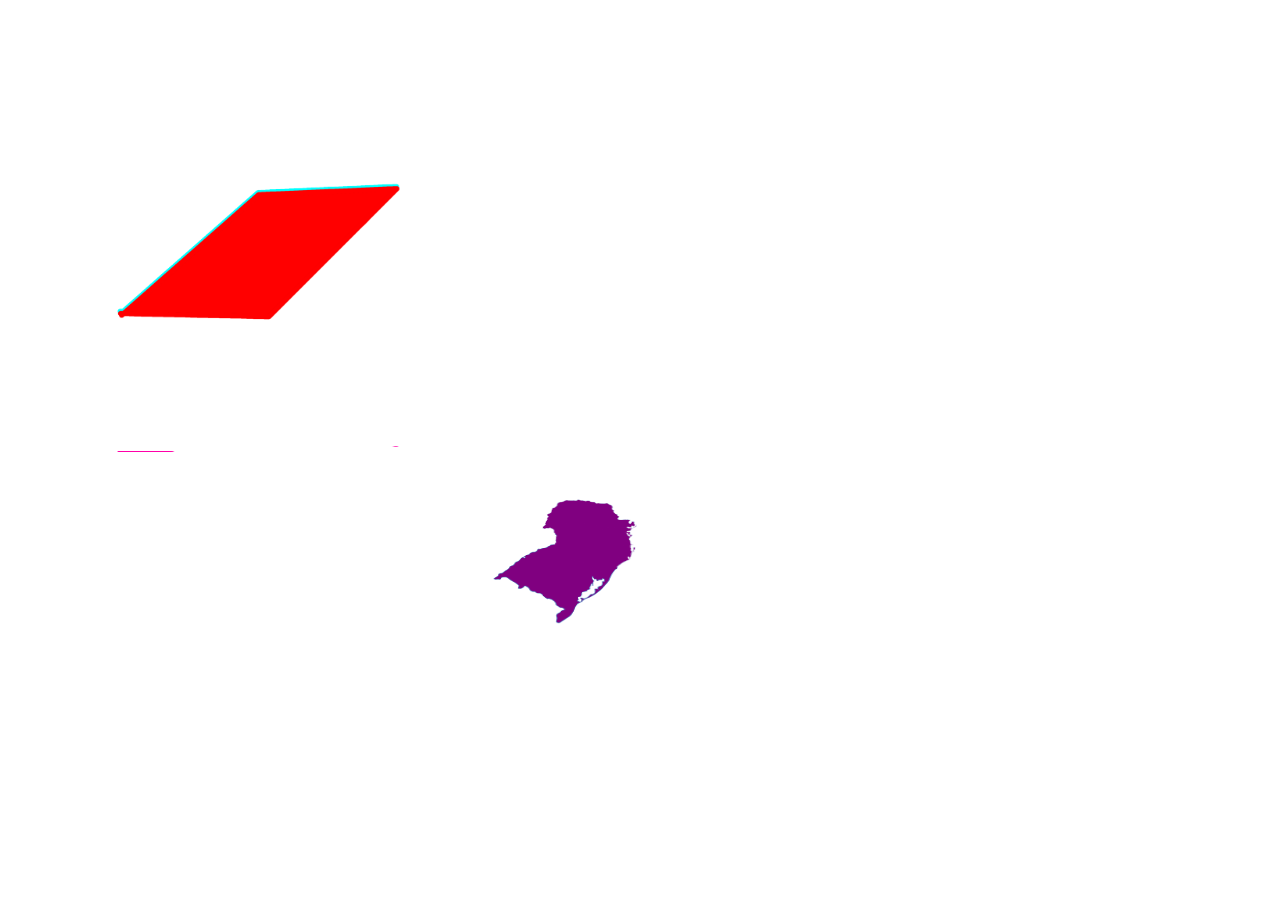
<file: index2.html>
<!DOCTYPE html>
<html lang="pt-br">
	<head>
		<meta charset="UTF-8">
		<meta name="viewport" content="width=device-width, initial-scale=1.0">
		<meta name="author" content="Matheus Vitor, Miguel Amaral, Pablo Eduardo, Rafael Souza">
		<meta name="description" content="Este é um trabalho de Programação Web 1, onde o objetivo é criar um site com o tema folclore brasileiro, tendo que apresenta-lo separado por região de origem e além de somente o folclore apresentar a cultura da região.">        
		<title>Document</title>
		<link rel="stylesheet" href="style2.css">
	</head>
	<body>
		<div class="div-pai">
			<button>
				<img id="top" src="img/top.png" alt="">
			</button>

			<img id="direito" src="img/right_side.png" alt="">

			<img id="esquerdo" src="img/left_side.png" alt="">
			
			<img id="bottom" src="img/bottom.png" alt="">
		</div>

		<div class="div-pai2">
			<svg version="1.1" id="svg1" x="0px" y="0px" viewBox="0 0 250 250" xml:space="preserve" sodipodi:docname="Brazilian_states_by_GDP.svg" width="200" height="200" inkscape:version="1.2.1 (9c6d41e410, 2022-07-14)" xmlns:inkscape="http://www.inkscape.org/namespaces/inkscape" xmlns:sodipodi="http://sodipodi.sourceforge.net/DTD/sodipodi-0.dtd" xmlns="http://www.w3.org/2000/svg" xmlns:svg="http://www.w3.org/2000/svg">
				<g id="g" style="fill-opacity:1" transform="translate(-300, -550)">
					<path id="pathA" class="PathA" d="m 3979.1,1572.7 v 0 l 0.1,-0.2 v -0.1 l -0.1,-0.1 -0.2,-0.2 -1,-1 -0.5,-0.5 -0.2,-0.1 -1.2,-0.6 -1.7,-0.4 -0.4,-0.1 h -0.3 l -0.2,-0.1 -0.2,-0.1 -2.1,-1.7 -0.3,-0.3 -0.3,-0.3 -0.3,-0.3 -1.1,-1.2 -0.1,-0.2 -0.1,-0.2 -0.1,-0.6 v -0.2 l 0.1,-0.6 v -0.2 l -0.5,-1.1 -1.5,-2.1 -2.4,-2.1 v -0.2 l -0.1,-0.2 -0.5,-0.3 -0.2,-0.1 -0.2,-0.1 -2.6,-1.2 h -0.1 -0.2 -0.1 l -0.3,0.2 -1.3,0.1 -2.3,-1.6 -1.2,-1 -0.1,-0.2 -0.5,-0.5 -0.1,-0.2 -0.5,-0.3 -0.5,-0.2 -0.4,-0.2 v -1.3 l -0.1,-0.3 v -0.1 l -0.1,-0.1 -0.1,-0.1 -2.1,-2 -0.1,-0.1 -0.2,-0.1 h -0.1 l -1.7,-0.3 h -0.3 -0.3 l -0.5,0.1 -0.9,-0.1 -0.2,-0.1 -0.2,-0.1 -0.3,-0.1 -0.4,-0.3 -0.9,-0.7 -0.6,-0.5 -0.7,-0.6 h -1.5 l -0.1,0.1 h -0.1 -0.1 -0.1 -0.1 -0.1 l -0.2,-0.1 -2.3,-1.3 -0.3,-0.2 -0.1,-0.2 -0.2,-0.2 -1.4,-2.4 v -0.1 -0.2 -0.1 l -0.1,-0.1 -0.3,-0.4 -0.1,-0.2 -1.3,-1.5 -1.9,-1.4 -1.1,-0.8 -0.1,-0.1 h -0.1 -0.6 l -0.2,0.1 -0.1,0.1 -0.1,0.1 -0.1,0.2 v 0.1 l -0.6,1.4 -1.7,1.3 -1.3,1 -0.2,0.1 h -0.1 l -0.9,0.1 h -0.4 -1.4 -0.4 l -0.1,-0.2 0.1,-1.9 v -0.5 -0.3 l 0.1,-0.2 0.2,-0.3 0.1,-0.2 0.1,-0.4 v -0.2 -0.2 l -0.2,-0.6 -0.2,-0.3 -2.2,-2.3 -2.3,-2.2 -0.6,-0.4 -0.9,-0.5 -1.4,-0.9 -2.4,-1.9 -0.3,-0.2 -0.4,-0.4 -0.4,-0.5 -1.3,-1.3 -0.2,-0.2 -2.8,-2.1 -0.4,-0.2 -0.9,-0.2 h -1.4 l -2.5,0.2 -0.2,0.1 -0.5,0.4 -0.1,0.2 -0.6,0.8 -0.1,0.2 v 0.2 0.2 0.4 l -0.1,0.2 -0.7,0.7 -0.2,0.1 -0.2,0.1 -0.2,0.1 -1.5,-0.3 -0.2,-0.1 -0.2,-0.1 h -0.1 l -0.6,0.1 -2.6,0.2 h -0.2 l -0.4,-0.1 h -0.1 l -0.2,-0.1 -0.3,-0.2 -0.2,-0.1 -0.1,-0.1 v -0.4 l 0.1,-0.1 v -0.2 -0.1 l -0.1,-0.1 -0.2,-0.1 -0.1,-0.1 -0.6,-0.2 0.5,-0.1 0.6,-0.2 0.4,-0.2 0.8,-0.5 0.2,-0.2 2.6,-2.4 0.3,-0.3 0.1,-0.2 v -0.1 l 0.1,-1.1 v -0.6 -0.1 l 0.1,-0.2 0.3,-0.6 0.2,-0.3 0.1,-0.2 0.2,-0.2 0.2,-0.1 0.3,-0.1 0.4,-0.1 0.6,-0.1 h 1.1 l 0.5,-0.2 0.2,-0.1 0.2,-0.1 0.2,-0.2 0.2,-0.2 0.5,-0.5 2.5,-2.8 1.9,-1.7 2.2,-2.3 0.1,-0.1 0.1,-0.2 0.6,-1.2 v -0.2 -0.1 -0.3 -0.1 l 0.1,-0.4 0.1,-0.2 0.3,-0.4 0.6,-0.6 0.2,-0.1 0.3,-0.2 0.7,-0.4 0.4,-0.2 1.6,-0.4 0.1,-0.2 0.2,-0.4 2.1,-4.1 v -0.4 l 0.1,-0.2 v -0.1 l 0.1,-0.2 0.2,-0.1 0.2,-0.1 1.9,-0.9 2,-1.9 1,-1.2 0.6,-1.4 1.6,-2.2 0.1,-0.1 0.2,-0.1 0.2,-0.1 h 0.1 0.2 0.4 l 1.9,0.2 0.1,0.1 0.1,0.2 v 0.2 0.1 l 0.1,0.3 0.1,0.1 h 0.1 0.1 l 0.1,-0.1 0.1,-0.2 0.1,-0.2 0.3,-0.8 v -0.3 -0.2 -0.1 l -0.2,-0.2 -0.1,-0.1 -0.2,-0.1 -0.5,-0.2 -0.9,-0.4 -0.1,-0.1 -0.1,-0.1 v -0.1 -0.1 l 0.1,-0.2 0.1,-0.1 0.2,-0.1 0.3,-0.1 0.6,-0.1 0.6,-0.2 0.8,-0.6 0.1,-0.1 0.1,-0.2 v -0.2 l 0.8,-0.2 2.6,-0.9 1.2,-1.1 0.1,-0.1 v -0.2 l -0.1,-0.3 v -0.1 -0.1 l 0.1,-0.2 0.9,-0.9 0.2,-0.1 2.5,-1.2 h 0.2 l 2,-0.2 h 0.1 l 0.7,-0.2 2.1,-1.8 0.1,-0.3 0.1,-0.2 0.1,-0.8 1.5,-2.4 0.1,-0.2 0.1,-0.1 h 0.1 0.1 0.1 l 0.1,0.1 v 0.1 0.1 0.1 0.1 0.1 l 0.1,0.1 h 0.1 0.2 l 1.4,-0.2 h 0.1 l 1.1,-0.5 1.9,-0.8 1.5,-0.4 1.8,-0.2 1.3,-0.5 0.1,-0.1 0.2,-0.1 0.8,-0.7 1.6,-1.8 h 0.1 0.4 l 0.2,-0.1 0.3,-0.1 0.4,-0.3 0.4,-0.3 0.1,-0.1 0.3,-0.4 0.1,-0.2 0.3,-0.5 0.1,-0.1 2,-0.6 0.8,-0.1 0.4,0.4 1.4,0.1 2.9,0.3 3.1,-1 0.8,-0.3 0.1,-0.1 0.1,-0.2 0.1,-0.2 v -0.1 l 0.1,-0.1 0.1,-0.2 0.1,-0.1 h 0.1 0.1 l 1.3,0.5 h 0.1 l 0.1,0.1 0.1,0.1 v 0.1 0.1 0.1 l -0.2,0.6 -0.1,0.2 h 1.1 l 2.6,-0.1 0.3,-0.1 1.6,1.1 0.1,0.1 h 0.1 l 0.2,-0.1 1.1,-0.3 1.8,-0.1 1.6,0.9 0.7,0.3 1.1,-0.2 2,-0.3 1.9,0.2 h 2.4 l 0.8,-0.2 h 0.1 0.1 0.1 l 1.5,0.5 1.1,0.4 h 0.1 l 2.9,1.4 0.2,0.1 0.1,0.1 v 0.1 0.1 l 0.2,0.6 0.8,1.7 0.2,0.1 0.1,0.1 1.7,0.2 h 0.1 l 0.1,-0.1 0.1,-0.1 v -0.1 l -0.1,-0.1 -0.1,-0.2 0.1,-0.2 0.1,-0.1 2,-0.2 0.2,0.1 0.6,0.4 3.5,1.9 2.6,1.5 1.1,1.2 0.1,0.1 0.5,0.4 h 0.1 0.1 l 0.6,-0.1 h 0.1 l 1.8,1 0.1,0.1 2.9,3 0.7,0.8 1.9,2.3 0.1,0.2 0.2,0.6 0.3,0.9 0.1,0.1 2.6,2.8 0.1,0.1 0.9,0.4 0.5,0.1 3.5,0.4 4.7,0.7 1.8,-0.2 0.1,-0.1 0.6,-0.2 h 0.1 l 4,0.3 0.1,0.1 0.5,0.8 0.2,0.6 0.4,1.1 -0.1,0.2 -2.4,1.6 -0.1,0.1 h -0.1 l -0.8,0.2 -0.5,0.1 h -0.1 l -0.2,0.1 -0.1,0.2 -0.1,0.1 -0.5,1.2 -0.1,0.3 v 0.4 0.2 0.4 l 0.1,0.7 0.2,0.8 v 0.2 0.3 l -0.1,0.2 -0.4,1.1 -0.6,1.4 -0.1,0.1 -0.6,0.2 -0.2,-0.1 -0.1,-0.2 -0.5,0.2 -0.9,1 -0.6,0.8 -0.1,1.2 v 0.2 0.1 l 0.1,0.2 2,1 h 0.1 0.1 l 0.1,-0.1 v -0.1 -0.3 l -0.1,-0.3 -0.1,-0.3 -0.1,-0.1 -0.1,-0.1 0.1,-1 1.7,-0.9 h 0.1 0.2 l 0.2,0.1 0.3,0.1 0.3,0.1 0.6,0.3 0.3,0.2 0.1,0.2 v 0.1 l 0.3,0.4 0.3,0.3 1.4,0.9 h 0.6 l -0.9,0.9 -0.7,0.9 -0.2,0.2 -2,3 -0.8,1.4 -1.8,3.1 -0.2,0.5 -0.1,0.3 -0.4,0.7 -0.1,0.2 -1.7,4.2 -1,2.7 -0.1,0.4 -0.1,0.4 -0.3,0.8 -0.1,0.3 -0.2,0.4 -0.8,1.4 -1.1,1.8 -0.9,1.2 -0.2,0.2 -0.9,1.3 -3,4.1 -0.2,0.2 -0.2,0.4 v 0.1 l -0.4,0.7 -0.1,0.2 -0.7,0.9 -0.6,0.8 -1.9,2 -1.3,1.4 -2.4,2.4 -0.4,0.4 -1.3,1.1 -1.9,1.5 -4.7,3.6 -2.5,1.4 -0.4,0.2 -0.7,0.2 -0.2,0.1 -0.3,0.2 -2.6,1.3 -0.3,0.2 -0.5,0.3 -0.6,0.4 -0.1,0.1 -0.1,0.2 -0.6,0.8 -0.6,0.8 -1.7,2.2 -0.1,0.1 h -0.1 l -0.1,-0.1 -0.1,-0.2 v -0.1 -0.4 l 0.2,-0.4 0.2,-0.3 0.2,-0.2 0.2,-0.3 v -0.1 l 0.1,-0.3 0.4,-1.9 v -0.1 l -0.1,-0.2 -0.1,-0.1 -0.6,-0.7 -0.5,-0.5 -0.3,-0.3 -0.1,-0.2 v -0.1 l 0.1,-0.2 0.1,-0.1 0.2,-0.1 0.4,-0.1 h 0.2 l 0.4,0.1 0.5,0.1 0.2,0.1 0.2,0.1 0.2,0.1 0.2,0.1 0.2,0.2 0.1,0.2 0.1,0.1 0.1,0.1 0.1,0.1 0.3,0.1 h 0.1 0.3 l 0.4,-0.1 0.3,-0.1 3,-1.4 0.7,-0.5 0.3,-0.2 2.1,-2.3 1.4,-1.6 0.8,-0.8 v 0.1 l 0.1,0.1 0.3,0.1 h 0.1 0.3 0.4 0.2 l 0.3,-0.1 0.2,-0.1 0.9,-0.6 0.3,-0.2 0.4,-0.4 0.7,-0.9 0.1,-0.2 0.1,-0.2 0.3,-1.3 0.2,-0.8 v -0.2 -0.3 l -0.1,-0.9 v -0.4 -0.1 l -0.2,-0.4 v -0.1 -0.2 l 0.1,-1 0.1,-0.2 0.1,-0.1 0.2,-0.1 1.7,0.1 0.9,0.3 v 0.1 l 0.1,0.7 v 0.1 l 0.1,0.1 0.4,-0.1 0.1,-0.1 0.1,-0.2 -0.4,-1.4 v -0.1 l 0.6,-2.1 0.6,-0.6 1,-0.4 1.9,-1 0.1,-0.1 0.3,-0.2 0.3,-0.2 0.2,-0.2 0.2,-0.2 0.2,-0.4 0.1,-0.3 0.1,-0.3 0.1,-0.2 0.3,-1.6 0.1,-0.6 -0.3,-2.4 0.6,-0.8 0.1,0.2 0.1,0.2 0.5,0.6 0.2,0.1 h 0.1 0.1 l 0.3,-0.1 0.1,-0.2 0.1,-0.1 v -0.1 l 0.1,-0.2 0.4,-1.8 0.1,-0.8 v -0.4 l -0.1,-0.3 -0.2,-0.3 -1,-1.1 -0.2,-0.1 -0.2,-0.1 h -0.3 -0.1 l -0.1,0.1 -0.1,0.1 -0.1,0.1 -0.2,0.5 v 0.3 h 0.1 l 0.1,0.1 v 0.1 0.1 0.1 l -0.1,0.3 -0.1,0.1 -0.1,0.1 -0.1,0.1 -0.1,0.1 h -0.1 l -0.2,0.1 h -0.1 l -1.6,-0.1 -2.4,0.4 h -0.1 l -0.1,0.2 -0.1,0.1 v 0.1 0.2 l -0.1,0.8 v 0.2 0.1 l 0.1,0.2 -0.7,-0.2 -1,-0.5 -0.1,-1.2 0.2,-0.4 v -0.1 -0.1 -0.1 -0.1 l -0.2,-0.2 -0.7,-0.4 -0.1,-0.1 h -0.1 -0.1 l -0.6,0.1 h -0.1 l -0.1,0.2 -0.1,0.1 h -0.1 l -0.2,-0.1 -0.6,-0.5 -0.9,-1.3 -0.5,-1.4 0.1,-0.1 0.1,-0.2 0.1,-0.3 v -0.1 l -0.6,-0.7 -0.1,-0.1 h -0.1 l -0.1,0.1 -0.1,0.1 v 0.1 l -0.5,2.7 v 0.1 l 0.5,2.2 v 0.1 l 0.1,0.1 1.5,2.1 -0.1,0.1 -0.6,0.8 -0.5,1.1 -0.1,0.2 -0.3,1.3 -0.1,0.2 0.1,0.8 v 0.1 0.1 0.1 0.1 l 0.1,0.2 0.3,1.6 v 0.3 l -0.1,0.3 v 0.1 l -0.1,0.1 -0.1,0.1 h -0.1 l -0.4,-0.3 -0.1,-0.1 v -0.1 l 0.1,-0.1 h 0.1 0.1 l 0.1,-0.1 v -0.4 l -0.1,-0.4 -0.5,-1.3 -0.1,-0.1 h -0.1 -0.1 -0.1 l -0.4,-0.3 -0.4,0.2 -0.2,0.2 -0.1,0.2 v 0.1 1.4 l -1.3,2.8 -0.2,0.1 -0.1,0.2 -0.1,0.4 -0.1,0.6 v 1.2 0.2 l 0.1,0.2 0.1,0.2 0.2,0.2 -1,0.6 -1.1,0.5 -0.6,0.1 h -0.1 l -0.2,0.1 -0.1,0.2 -0.2,0.5 -0.2,0.4 -0.1,0.6 v 0.1 l -4.9,1.6 h -0.1 l -0.8,0.5 -0.1,0.1 -0.5,1.1 -0.1,0.3 v 0.4 l -0.1,2.2 -0.7,1.6 -0.1,0.1 -0.4,0.6 -0.1,0.2 -0.2,0.1 -0.3,0.1 -0.6,0.2 -0.7,0.2 -0.6,0.2 -0.2,0.1 -0.2,0.1 -0.1,0.1 -0.1,0.2 -0.1,0.2 v 1.6 l 0.6,0.9 0.3,1 h -0.1 l -0.9,0.4 -0.2,0.1 -0.1,0.1 -0.1,0.2 -0.2,1.3 0.4,0.6 0.1,0.1 h 0.1 0.1 l 0.2,-0.1 0.4,-0.2 1.2,0.4 0.4,0.2 0.2,0.9 v 0.1 l -0.1,0.1 -1.2,0.6 -1.3,0.9 -0.2,0.1 -0.2,0.2 -0.3,0.4 -0.3,0.5 -2,3.5 -0.1,0.2 v 0.1 l -0.9,2.7 -0.3,1 -0.1,0.4 -0.1,0.3 -0.1,0.4 -0.8,2.1 -0.4,0.8 -2.1,3.8 -0.2,0.3 -0.1,0.2 -1.7,2 -0.2,0.2 -3.2,2.6 -0.7,0.6 -3.8,2.9 -1.3,1.2 -0.2,0.2 -0.2,0.2 -0.5,0.4 -0.7,0.5 -0.2,0.1 -1.1,0.6 -0.2,0.1 h -0.1 l -0.2,-0.1 -2.1,-1 -0.1,-0.1 -0.1,-0.1 -0.1,-0.2 -0.1,-0.3 0.1,-0.9 0.1,-0.7 0.2,-0.9 0.1,-0.7 0.1,-0.5 0.1,-0.6 v -0.4 l -0.1,-1.7 -0.1,-0.4 -0.1,-0.3 -0.1,-0.4 -0.1,-0.6 -0.1,-0.3 v -0.4 l 0.1,-0.6 0.1,-0.4 v -0.1 -0.1 l 0.1,-0.3 0.2,-0.3 0.1,-0.3 0.2,-0.2 0.2,-0.2 0.2,-0.2 0.5,-0.4 2.6,-1.8 1,-1.6 1.4,-1.1 z" style="fill-opacity:1" transform="translate(-3550.8686,-814.85365)"/>
					<path id="pathA" class="PathA" d="m 4021.3,1482.8 -0.7,-0.8 -2.9,-3 -0.1,-0.1 -1.8,-1 h -0.1 l -0.6,0.1 h -0.1 -0.1 l -0.5,-0.4 -0.1,-0.1 -1.1,-1.2 -2.6,-1.5 -3.5,-1.9 -0.6,-0.4 -0.2,-0.1 -2,0.2 -0.1,0.1 -0.1,0.2 0.1,0.2 0.1,0.1 v 0.1 l -0.1,0.1 -0.1,0.1 h -0.1 l -1.7,-0.2 -0.1,-0.1 -0.1,-0.1 -0.8,-1.7 -0.2,-0.6 v -0.1 -0.1 l -0.1,-0.1 -0.1,-0.1 -2.9,-1.4 h -0.1 l -1.1,-0.4 -1.5,-0.5 h -0.1 -0.1 -0.1 l -0.8,0.2 h -2.4 l -1.9,-0.2 -2,0.3 -1.1,0.2 -0.7,-0.3 -1.6,-0.9 -1.8,0.1 -1.1,0.3 -0.2,0.1 h -0.1 l -0.1,-0.1 -1.6,-1.1 -0.3,0.1 -2.6,0.1 h -1.1 l 0.1,-0.2 0.2,-0.6 v -0.1 -0.1 -0.1 l -0.1,-0.1 -0.1,-0.1 h -0.1 l -1.3,-0.5 h -0.1 -0.1 l -0.1,0.1 -0.1,0.2 -0.1,0.1 v 0.1 l -0.1,0.2 -0.1,0.2 -0.1,0.1 -0.8,0.3 -3.1,1 -2.9,-0.3 -1.4,-0.1 0.6,-0.8 1.2,-2.4 0.2,-0.5 0.6,-1.3 0.1,-0.4 -0.3,-2 v -0.1 l -0.3,-1.6 0.2,-0.7 0.3,-2.8 -0.1,-2.5 v -0.2 -0.1 l 0.1,-0.2 0.3,-0.3 0.1,-0.1 0.4,-0.5 0.2,-0.5 0.1,-0.3 v -0.1 l 0.5,-0.1 h 0.5 l 0.5,0.1 0.2,0.1 2.7,-0.1 0.5,-0.2 0.4,-0.2 h 0.1 0.4 l 0.4,0.1 1,0.2 h 0.1 l 0.2,0.1 0.1,0.4 0.1,0.1 0.2,0.1 2.2,1.4 0.2,0.1 h 0.1 0.4 l 2.7,-0.1 h 0.2 l 0.3,-0.1 0.6,-0.2 0.3,-0.1 0.2,-0.1 0.2,-0.1 0.4,-0.1 h 0.5 0.1 l 1.9,0.5 0.4,0.1 1.9,0.6 2.1,0.6 1.9,0.3 h 0.2 l 0.8,-0.2 2.1,0.3 h 0.1 l 0.3,0.1 0.9,0.5 0.1,0.1 v 0.2 0.1 l 0.1,0.2 0.1,0.1 1.8,1.1 2.8,0.4 1.8,0.1 h 4.4 l 0.7,-0.2 h 0.2 l 1.5,2 0.1,-0.5 0.1,-0.1 0.2,-0.1 0.7,-0.3 h 0.1 0.4 0.5 0.2 l 0.1,-0.1 0.6,-0.5 0.1,-0.1 0.1,-0.1 0.1,-0.1 v -0.1 -0.1 -0.1 -0.4 l -0.1,-0.3 -0.2,-0.4 -0.4,-0.6 -0.1,-0.1 -0.1,-0.2 -0.2,-1.1 v -0.1 l 0.1,-0.2 0.7,-1.4 0.1,-0.2 0.7,-0.7 0.2,-0.2 2.2,-1.1 0.2,-0.1 1.2,0.1 0.2,0.1 0.8,0.2 0.6,0.1 1.3,0.1 h 0.2 l 2.2,-1.1 0.8,-0.8 0.1,-0.2 0.1,-0.2 0.2,-0.5 v -0.1 l 0.1,-0.4 0.1,-0.3 0.1,-0.2 0.2,-0.1 h 0.1 l 1.7,-0.6 1.2,-0.2 h 0.2 0.1 l 1.6,0.8 h 1 l 2.8,-0.2 1,-0.2 1.3,-0.4 1,-0.3 h 0.1 0.8 0.1 l 1.1,0.4 0.2,0.1 0.1,0.1 0.3,0.3 0.5,0.5 1.9,1.4 0.9,0.5 0.4,0.2 1.1,0.5 h 0.1 l 0.6,0.1 h 0.1 1 l 0.4,-0.2 2.6,-1.6 0.5,-0.3 0.5,-0.3 0.3,-0.3 0.1,-0.1 0.3,-0.5 0.3,-0.3 0.2,-0.2 0.3,-0.2 0.3,-0.1 1.6,-0.6 h 0.1 0.1 v 0.1 l -0.1,0.2 v 0.1 l 0.1,0.1 h 0.1 0.8 l 2,-0.2 h 0.1 l 0.1,-0.1 0.1,-0.1 v -0.1 l 0.1,-0.2 0.1,-0.1 h 0.1 0.3 l 1.5,0.1 2.1,0.1 1.9,0.1 h 0.3 l 0.3,-0.1 -0.5,1.1 v 0.2 l 0.1,0.3 0.4,1.1 0.1,0.2 0.1,0.2 0.1,0.2 v 0.2 l -0.1,0.2 -0.1,0.1 -1.2,0.8 -0.4,0.3 -0.1,0.1 h -0.3 l -0.2,-0.1 -0.6,-0.3 -0.1,-0.1 -0.1,-0.2 v -0.2 -0.4 -0.1 l -0.5,-1.4 -0.3,-0.6 -0.1,-0.1 -0.1,-0.1 h -0.1 l -0.1,0.1 0.2,1.2 0.7,3 2,1.7 0.1,0.2 0.6,0.9 v 0.1 0.2 l -0.1,0.3 -0.1,0.1 -0.4,0.6 -0.7,1.2 -0.1,0.2 -0.1,0.5 -0.1,1.4 v 0.6 0.2 l 0.1,0.2 0.1,0.1 0.1,0.2 0.7,0.5 0.2,0.1 -0.1,1.9 0.3,4.4 v 0.1 l 0.2,0.4 0.1,0.2 0.3,0.1 v 0 l 0.1,0.1 h 0.1 l 0.1,-0.1 0.1,-0.1 v -0.1 -0.1 l 0.3,-0.2 0.1,-0.2 h 0.1 0.1 l 0.1,0.1 0.2,0.6 0.1,0.3 0.1,0.7 -0.1,0.1 -0.3,0.1 h -0.2 l -0.2,-0.1 v -0.1 l 0.1,-0.1 h 0.1 0.1 l 0.1,-0.1 v -0.1 l -0.4,0.1 v 0 h -0.1 -0.2 -0.1 l -0.2,0.1 -1,0.5 -0.1,0.2 -0.4,4.1 0.8,2.8 -0.2,0.1 -0.6,0.7 -0.1,0.1 v 0.2 l 0.4,1.9 0.5,0.9 0.1,0.1 0.1,0.2 0.2,0.3 0.1,0.6 -1.1,2.5 -0.2,1.7 -0.5,2.7 -2,5 -0.1,0.1 h -0.1 -0.1 l -0.1,-0.1 -0.1,-0.1 -0.2,-0.2 -0.2,-0.4 -0.1,-0.1 v -0.1 -0.1 l 0.1,-0.3 0.2,-0.4 v -0.1 -0.1 -0.2 l -0.1,-0.1 -1,-1 h -0.1 -0.1 l -0.1,0.1 -0.1,0.2 -0.1,0.2 v 0.1 l 0.1,1.4 0.2,0.9 v 0.1 l 0.1,0.1 1.2,0.8 h 0.1 0.1 0.1 l -1.3,1.8 -1.4,0.5 -0.7,0.3 v 0 l -0.2,0.1 -0.3,0.2 -4.3,2.8 -0.4,0.3 -3.4,2.7 -0.1,0.1 -1,1 -3.5,3.7 -0.5,0.9 -0.6,0.8 -0.2,0.3 h -0.6 l -1.4,-0.9 -0.3,-0.3 -0.3,-0.4 v -0.1 l -0.1,-0.2 -0.3,-0.2 -0.6,-0.3 -0.3,-0.1 -0.3,-0.1 -0.2,-0.1 h -0.2 -0.1 l -1.7,0.9 -0.1,1 0.1,0.1 0.2,0.1 0.1,0.3 0.1,0.3 v 0.3 0.1 l -0.1,0.1 h -0.1 -0.1 l -2,-1 -0.1,-0.2 v -0.1 -0.2 l 0.1,-1.2 0.6,-0.8 0.9,-1 0.5,-0.2 0.1,0.2 0.1,0.1 0.7,-0.2 0.1,-0.1 0.6,-1.4 0.4,-1.1 0.1,-0.2 v -0.3 -0.2 l -0.2,-0.8 -0.1,-0.7 v -0.4 -0.2 -0.4 l 0.1,-0.3 0.5,-1.2 0.1,-0.1 0.1,-0.2 0.2,-0.1 h 0.1 l 0.5,-0.1 0.8,-0.2 h 0.1 l 0.1,-0.1 2.4,-1.6 0.1,-0.2 -0.4,-1.1 -0.2,-0.6 -0.5,-0.8 -0.1,-0.1 -4,-0.3 h -0.1 l -0.6,0.2 -0.1,0.1 -1.8,0.2 -4.7,-0.7 -3.5,-0.4 -0.5,-0.1 -0.9,-0.4 -0.1,-0.1 -2.6,-2.8 -0.1,-0.1 -0.3,-0.9 -0.2,-0.6" style="fill-opacity:1;stroke:#ffffff" transform="translate(-3550.8686,-814.85365)"/>
					<path id="pathA" class="PathA" d="m 4064.2,1451.8 -1.5,-1.5 v -0.1 l 0.1,-0.1 2.9,-2.6 h 0.1 0.1 l 0.2,0.1 0.2,0.1 0.1,0.1 0.6,0.9 -0.1,0.3 -0.5,0.7 -0.2,0.2 -0.1,0.1 -0.2,0.2 -0.1,0.2 -0.6,1.3 v 0.1 l -0.1,0.6 z" style="fill-opacity:1;stroke:#ffffff" transform="translate(-3550.8686,-814.85365)"/>
					<path id="pathA" class="PathA" d="m 4065.4,1479 v 0 l -0.1,-0.2 v -0.3 l 0.3,-1.8 0.4,-0.9 0.6,-1.6 v -0.1 -0.2 l -0.3,-0.5 -0.1,-0.5 0.1,-0.5 0.1,-0.6 v -0.1 l 1.6,-0.8 h 0.1 l 0.2,0.1 0.1,0.1 0.7,0.9 v 0.1 l -0.7,2.7 -0.1,0.2 -0.7,0.6 -0.2,0.2 -0.7,1.3 -0.1,0.2 v 0.1 0.1 0.1 l 0.1,0.2 0.1,0.2 0.1,0.2 -0.1,0.2 -0.1,0.1 -1,0.7 -0.2,0.1 h -0.1 z" style="fill-opacity:1;stroke:#ffffff" transform="translate(-3550.8686,-814.85365)"/>
					<path id="pathA" class="PathA" d="m 3968.5,1449.4 v -0.1 -0.2 -0.3 l -0.1,-0.3 -0.1,-0.2" style="fill-opacity:1;stroke:#ffffff" transform="translate(-3550.8686,-814.85365)"/>
					<path id="pathA" class="PathA" d="m 3966.8,1446 -1.6,-2.5 v -0.1 -0.1 l -0.1,-1.2 0.1,-0.8 0.1,-0.3 v -0.1 -0.2 -0.1 l -0.7,-2.1 -0.1,-0.2 -0.5,-0.9 -0.1,-0.1 -4,-2.6 h -0.1 -0.1 l -0.2,0.1 -0.7,0.6 -0.4,0.5 -1.6,0.1 -0.1,-0.2 -0.1,-0.2 -0.1,-0.1 h -0.1 -0.1 l -0.4,0.1 -1.3,0.4 -0.2,0.1 -1.2,0.9 -0.3,-0.2 -1.3,-0.9 h -0.1 -0.1 l -0.9,0.1 -0.3,-2.3 v -0.1 -0.1 l 0.7,-1.5 0.2,-0.2 0.3,-0.2 0.2,-0.1 0.3,-0.4 0.2,-0.2 0.2,-0.2 0.2,-0.2 1.4,-2.3 0.1,-0.2 v -0.1 -0.1 l -0.1,-0.2 -0.5,-0.6 v -0.1 -0.2 -0.4 l 0.1,-0.6 v -0.2 l 0.9,-3.3 0.2,-0.7 1.2,-2.4 0.1,-0.3 0.1,-0.5 0.1,-0.2 v -0.2 -0.2 l -0.1,-0.6 -0.1,-0.2 -0.1,-0.3 -0.1,-0.3 v -0.2 l 0.1,-0.4 0.1,-0.3 0.1,-0.2 0.1,-0.2 0.1,-0.1 0.3,-0.4 0.2,-0.2 0.1,-0.1 0.1,-0.1 0.1,-0.1 0.4,-0.9 v -0.1 -0.2 l -0.2,-0.8 -0.1,-0.2 -0.1,-0.1 -0.1,-0.2 -0.3,-0.2 -0.2,-0.2 -0.1,-0.1 -0.2,-0.2 -0.1,-0.2 -0.3,-1.6 v -0.2 -0.1 l 0.1,-0.3 0.1,-0.2 0.4,-0.4 0.2,-0.2 0.2,-0.2 0.3,-0.2 0.4,-0.2 h 0.1 l 0.3,-0.1 0.2,-0.1 2.2,-1.3 0.2,-0.1 0.2,-0.3 0.2,-0.5 v -0.1 -0.3 l 0.7,-4 0.4,-1.3 v -0.1 l 0.5,-2.3 v -0.7 l 0.1,-0.2 0.1,-0.1 0.1,-0.1 0.3,-0.2 0.4,-0.3 h 0.2 l 0.7,-0.1 0.2,-0.1 1.9,-1.1 0.5,-0.4 0.3,-0.3 0.2,-0.2 0.4,-0.6 0.1,-0.2 1.2,-2.9 v -0.3 -0.5 -0.2 -0.5 l 0.5,-1.4 0.3,-0.8 0.1,-0.2 0.1,-0.2 0.1,-0.2 0.3,-0.2 0.8,-0.5 0.3,-0.2 1.2,-0.5 1.4,-0.5 0.6,-0.2 1,-0.4 1,-0.3 0.2,-0.1 0.5,-0.2 0.2,-0.1 0.5,-0.2 2,-1.3 1.5,-1.1 0.3,-0.1 0.3,-0.1 h 0.2 0.3 l 0.5,0.2 0.4,0.2 0.3,0.1 0.2,0.1 2.5,0.2 h 0.1 l 2.9,0.1 1.6,-0.1 0.2,-0.1 h 0.1 0.1 l 1.5,0.2 0.3,0.1 h 0.1 1.8 l 1.4,-0.6 0.1,-0.2 0.3,-0.5 0.1,-0.1 0.2,-0.2 0.2,-0.1 0.2,-0.1 0.2,-0.1 0.2,-0.1 0.4,0.1 0.5,0.1 0.4,0.2 0.9,0.4 0.7,0.4 0.2,0.2 2.4,0.4 0.6,0.1 2.4,0.8 0.5,0.3 0.2,0.1 0.2,0.1 h 0.7 0.7 l 0.5,-0.1 0.2,-0.1 h 0.1 l 0.2,-0.2 0.2,-0.2 0.2,-0.1 1.4,-0.1 h 1.5 0.1 l 0.1,0.1 0.1,0.1 0.1,0.2 0.1,0.2 0.1,0.2 0.1,0.2 0.2,0.2 0.2,0.1 1.9,0.8 0.2,0.1 1.9,0.4 2.1,0.4 0.2,0.1 0.3,0.2 0.3,0.3 0.1,0.1 0.8,1.5 2,0.2 0.1,-0.2 0.1,-0.1 0.2,-0.1 0.2,-0.1 0.2,-0.1 1.8,0.2 0.2,0.1 0.3,0.1 0.1,0.3 0.1,0.2 0.2,0.1 h 0.9 l 5.4,0.1 1.8,-0.5 0.6,-0.2 0.1,-0.2 0.1,-0.1 0.9,-0.2 0.2,0.1 0.1,0.1 0.1,0.2 1.1,1.5 4.4,3.2 0.1,0.1 0.5,0.6 0.1,0.1 0.5,1.2 v 0.1 l 0.1,3 -0.1,0.1 -0.4,0.6 -0.1,0.1 -0.2,0.9 0.4,1.7 0.1,0.4 0.1,0.2 0.1,0.1 0.1,0.2 0.2,0.1 0.8,0.7 0.3,0.2 0.1,0.1 v 0.1 0.4 l -0.1,1.6 v 0.1 l -0.4,0.5 -0.1,0.1 1,1.7 0.8,1.5 v 0.1 l 1.4,1.2 0.2,0.1 0.5,0.1 0.2,0.1 0.2,0.1 0.1,0.1 0.4,0.4 0.1,0.1 v 0.2 l -0.1,0.8 v 0.1 l 0.9,2 0.1,0.1 0.1,0.1 h 0.1 0.1 l 0.6,0.3 0.3,0.2 v 0.2 0.1 l -0.3,1 -0.1,0.1 -1.4,2.1 h -0.1 l -0.1,0.1 v 0.1 0.1 0.1 l 0.3,1.8 0.1,0.2 0.1,0.1 0.2,0.1 0.3,0.2 0.2,0.1 0.2,0.1 0.6,0.2 h 0.5 l 2.9,-0.1 1.4,-0.2 2.7,-0.4 h 0.1 l 0.6,0.4 1.9,-0.2 h 0.1 l 1.7,0.1 h 0.1 0.1 l 1.9,1.2 v 0.1 0.3 0.1 l -0.1,0.1 -0.2,0.2 -0.2,0.2 -0.4,0.2 h -0.1 l -0.2,0.2 -0.1,0.1 -0.8,3.6 0.3,0.7 0.1,0.2 0.1,0.1 0.1,0.1 0.2,0.1 0.8,0.4 h 0.1 0.1 l 0.1,-0.1 0.7,-0.9 1.3,-2.8 v -0.1 -0.1 -0.1 l 0.1,-0.1 h 0.1 l 0.8,-0.1 0.7,0.1 1,0.3 0.8,0.3 0.1,0.1 -0.2,0.9 -0.2,0.5 -0.1,0.3 v 0.2 0.1 0.2 l 0.8,3.4 v 0.1 l 0.1,0.2 0.5,0.2 0.2,0.1 1,0.2 0.2,1.5 -1.6,1.1 -0.1,0.1 -0.2,0.3 -0.2,0.5 -0.1,0.3 -0.1,0.5 -0.1,0.1 h -0.1 l -0.4,-0.1 -0.2,-0.1 -0.1,-0.1 v -0.1 -0.4 l 0.1,-0.2 0.4,-1.4 0.2,-0.2 0.2,-0.2 0.5,-0.3 0.2,-0.1 h 0.2 l 0.3,-0.1 h 0.1 l 0.2,-0.2 -0.1,-0.2 h -0.1 l -1.7,0.6 -1.1,0.6 h -1.1 l -0.4,-0.4 -0.7,-0.2 -0.7,0.4 -0.2,0.6 -0.1,0.4 0.2,0.3 0.3,0.4 0.1,0.2 v 0.1 0.1 l -0.9,0.9 -0.3,0.1 h -0.1 l -1.6,-0.3 -1.4,-0.3 -0.9,-0.5 -0.2,-0.1 -0.1,-0.1 -0.4,0.2 -0.2,1 0.3,0.4 0.2,0.1 1.1,0.4 0.6,0.1 h 0.3 l 0.7,-0.1 0.8,-0.2 h 0.1 l 2.4,0.6 h 0.1 l 0.1,0.1 0.2,0.4 v 0.1 l -0.1,0.1 -0.2,0.1 -0.1,0.1 -0.3,0.1 -0.5,0.3 -0.1,0.1 -0.5,0.6 -0.8,1.3 -0.6,1.2 -1.5,0.9 -2.9,0.6 -0.1,0.1 -0.2,0.4 v 0.1 l 0.1,0.1 2.4,-0.2 1.2,-0.2 0.2,1.3 -0.2,0.8 -0.3,0.1 v 0 h -0.3 l -1.9,-0.1 -2.1,-0.1 -1.5,-0.1 h -0.3 -0.1 l -0.1,0.1 -0.1,0.2 v 0.1 l -0.1,0.1 -0.1,0.1 h -0.1 l -2,0.2 h -0.8 -0.1 l -0.1,-0.1 v -0.1 l 0.1,-0.2 v -0.1 h -0.1 -0.1 l -1.6,0.6 -0.3,0.1 -0.3,0.2 -0.2,0.2 -0.3,0.3 -0.3,0.5 -0.1,0.1 -0.3,0.3 -0.5,0.3 -0.5,0.3 -2.6,1.6 -0.4,0.2 h -1 -0.1 l -0.6,-0.1 h -0.1 l -1.1,-0.5 -0.4,-0.2 -0.9,-0.5 -1.9,-1.4 -0.5,-0.5 -0.3,-0.3 -0.1,-0.1 -0.2,-0.1 -1.1,-0.4 h -0.2 -0.8 -0.1 l -1,0.3 -1.3,0.4 -1,0.2 -2.8,0.2 h -1 l -1.6,-0.8 h -0.1 -0.2 l -1.2,0.2 -1.7,0.6 h -0.1 l -0.2,0.1 -0.1,0.2 -0.1,0.3 -0.1,0.4 v 0.1 l -0.2,0.5 -0.1,0.2 -0.1,0.2 -0.8,0.8 -2.2,1.1 h -0.2 l -1.3,-0.1 -0.6,-0.1 -0.8,-0.2 -0.2,-0.1 -1.2,-0.1 -0.2,0.1 -2.2,1.1 -0.2,0.2 -0.7,0.7 -0.1,0.2 -0.7,1.4 -0.1,0.2 v 0.1 l 0.2,1.1 0.1,0.2 0.1,0.1 0.4,0.6 0.2,0.4 0.1,0.3 v 0.4 0.1 0.1 0.1 l -0.1,0.1 -0.1,0.1 -0.2,0.1 -0.6,0.5 -0.1,0.1 h -0.1 -0.6 -0.4 -0.1 l -0.7,0.3 -0.2,0.1 -0.1,0.1 -0.1,0.5 -1.5,-2 h -0.1 l -0.8,0.2 h -1.5 l -4.7,-0.1 -2.8,-0.4 -1.8,-1.1 -0.1,-0.1 -0.1,-0.2 v -0.1 -0.2 l -0.1,-0.1 -0.9,-0.5 -0.3,-0.1 h -0.1 l -1.8,-0.3 -1.1,0.2 h -0.2 l -1.9,-0.3 -2.1,-0.6 -1.9,-0.6 -0.4,-0.1 -1.9,-0.5 h -0.1 -0.5 l -0.4,0.1 -0.2,0.1 -0.2,0.1 -0.3,0.1 -0.6,0.2 -0.3,0.1 h -0.2 l -2.7,0.1 h -0.4 -0.1 l -0.2,-0.1 -2.2,-1.4 -0.2,-0.1 -0.1,-0.1 -0.1,-0.4 -0.2,-0.1 h -0.1 l -1,-0.2 -0.4,-0.1 h -0.4 -0.1 l -0.4,0.2 -0.5,0.2 -2.7,0.1 -0.2,-0.1 -0.5,-0.1" style="fill-opacity:1;stroke:#ffffff" transform="translate(-3550.8686,-814.85365)"/>
					<path id="pathA" class="PathA" d="m 4070.6,1434.5 v 0 l -0.6,-0.4 -0.1,-0.1 -0.1,-0.7 v -0.2 l 0.1,-0.1 0.3,-0.6 0.3,-0.2 0.1,-0.1 0.3,-0.2 0.3,-0.2 h 0.1 0.1 l 0.1,0.2 v 0.1 0.1 l -0.2,1.9 v 0.1 l -0.1,0.2 -0.4,0.2 h -0.1 z" style="fill-opacity:1;stroke:#ffffff" transform="translate(-3550.8686,-814.85365)"/>
					<path id="pathA" class="PathA" d="m 512.9,628.2 c 0,0 -0.1,0 -0.1,0 -0.9,-0.1 -1.8,-0.1 -2.7,-0.1 -0.9,0 -1.8,0.2 -2.6,0 -0.1,0 -0.2,0 -0.3,0 -0.2,-0.1 -0.4,-0.1 -0.6,0.1 -0.4,-0.9 -1.3,-1.6 -2.3,-1.5 -0.1,0 -0.3,0.1 -0.4,0.1 -0.2,-0.2 -0.4,-0.3 -0.5,-0.5 -2.9,-4.5 -8.1,-7.7 -13.3,-7.5 -4.7,0.2 -8.6,2.1 -11.3,5.2 -0.1,0 -0.1,0 -0.2,0 -4.3,-6.1 -10.6,-10.6 -19.3,-11.8 -3.6,-0.5 -7.1,-0.2 -10.1,0.8 -0.6,-0.5 -1.3,-0.9 -2,-1.3 -7,-4.1 -17.3,-1.9 -21.2,5.6 -0.3,0.5 -0.5,1 -0.7,1.6 -1,1.8 -1.6,3.9 -1.9,6.1 -1.2,1.5 -2.2,3.3 -2.6,5.4 -0.1,0.6 -0.2,1.2 -0.3,1.8 -2.3,0.2 -3,4 -0.3,5 0.2,0.1 0.3,0.1 0.5,0.1 0.2,0.9 0.4,1.8 0.8,2.6 0,0.1 -0.1,0.3 -0.1,0.4 -0.3,1.8 -0.6,3.6 -0.8,5.3 -1.8,1.2 -3.4,2.8 -4.5,4.9 -0.1,0.2 -0.1,0.3 -0.2,0.5 -0.1,0.1 -0.2,0.1 -0.3,0.2 -0.3,-0.1 -0.5,-0.2 -0.9,-0.2 -3.1,0 -3.2,4.6 -0.3,5 -0.8,6 1.3,12.4 6.9,15.4 1.3,0.9 2.7,1.6 4.2,2 7.7,3.5 15.7,6 23.9,7.4 0.4,0.3 0.7,0.6 1.1,0.9 2.7,2.1 5.6,3.5 9,4.5 0.8,0.2 1.6,0.4 2.4,0.6 0,0.2 0,0.3 0.1,0.4 1.2,8 11.7,13.2 19.1,10.8 1.8,-0.6 3.3,-1.4 4.7,-2.3 1.4,-0.1 2.3,-1 2.9,-2.1 0.4,0.1 0.8,0.3 1.2,0.4 0.3,0.1 0.7,0.1 1,0 0.3,0 0.6,-0.1 0.9,-0.3 0.3,-0.2 0.5,-0.4 0.7,-0.6 0.2,-0.2 0.4,-0.5 0.4,-0.9 0,-0.2 0.1,-0.4 0.1,-0.7 0,-0.5 -0.1,-0.9 -0.3,-1.3 -0.1,-0.2 -0.3,-0.3 -0.4,-0.5 -0.3,-0.3 -0.7,-0.5 -1.1,-0.6 0,0 -0.1,0 -0.1,-0.1 0.8,-2.1 1.2,-4.3 1.2,-6.8 0.4,-0.4 0.8,-0.8 1.3,-1.1 1.8,-1.2 3.4,-3.1 2.4,-5.4 -0.4,-1 -1.2,-1.6 -2.1,-2 4.3,-7.4 7.5,-15.3 9.5,-23.7 3.7,-2.7 6.2,-6.6 5.9,-11.8 -0.1,-2.5 -0.9,-5.2 -2.2,-7.6 0.3,0 0.6,-0.1 0.9,-0.2 0.4,-0.2 0.7,-0.6 1.1,-0.7 0.4,-0.1 0.9,-0.1 1.4,-0.1 0.5,0 1.1,0.1 1.6,0.1 0.4,0 1,0.3 1.4,0 0.4,-0.3 0.5,-0.9 0.6,-1.3 -0.2,-0.3 -0.9,-0.5 -1.2,-0.2 z" style="fill-opacity:1;stroke:none"/>
				</g>
			</svg>
			<svg version="1.1" id="svg2" x="0px" y="0px" viewBox="0 0 250 250" xml:space="preserve" sodipodi:docname="Brazilian_states_by_GDP.svg" width="200" height="200" inkscape:version="1.2.1 (9c6d41e410, 2022-07-14)" xmlns:inkscape="http://www.inkscape.org/namespaces/inkscape" xmlns:sodipodi="http://sodipodi.sourceforge.net/DTD/sodipodi-0.dtd" xmlns="http://www.w3.org/2000/svg" xmlns:svg="http://www.w3.org/2000/svg">
				<g id="g1" style="fill-opacity:1" transform="translate(-300, -550)">
					<path id="pathB" class="pathB" d="m 3979.1,1572.7 v 0 l 0.1,-0.2 v -0.1 l -0.1,-0.1 -0.2,-0.2 -1,-1 -0.5,-0.5 -0.2,-0.1 -1.2,-0.6 -1.7,-0.4 -0.4,-0.1 h -0.3 l -0.2,-0.1 -0.2,-0.1 -2.1,-1.7 -0.3,-0.3 -0.3,-0.3 -0.3,-0.3 -1.1,-1.2 -0.1,-0.2 -0.1,-0.2 -0.1,-0.6 v -0.2 l 0.1,-0.6 v -0.2 l -0.5,-1.1 -1.5,-2.1 -2.4,-2.1 v -0.2 l -0.1,-0.2 -0.5,-0.3 -0.2,-0.1 -0.2,-0.1 -2.6,-1.2 h -0.1 -0.2 -0.1 l -0.3,0.2 -1.3,0.1 -2.3,-1.6 -1.2,-1 -0.1,-0.2 -0.5,-0.5 -0.1,-0.2 -0.5,-0.3 -0.5,-0.2 -0.4,-0.2 v -1.3 l -0.1,-0.3 v -0.1 l -0.1,-0.1 -0.1,-0.1 -2.1,-2 -0.1,-0.1 -0.2,-0.1 h -0.1 l -1.7,-0.3 h -0.3 -0.3 l -0.5,0.1 -0.9,-0.1 -0.2,-0.1 -0.2,-0.1 -0.3,-0.1 -0.4,-0.3 -0.9,-0.7 -0.6,-0.5 -0.7,-0.6 h -1.5 l -0.1,0.1 h -0.1 -0.1 -0.1 -0.1 -0.1 l -0.2,-0.1 -2.3,-1.3 -0.3,-0.2 -0.1,-0.2 -0.2,-0.2 -1.4,-2.4 v -0.1 -0.2 -0.1 l -0.1,-0.1 -0.3,-0.4 -0.1,-0.2 -1.3,-1.5 -1.9,-1.4 -1.1,-0.8 -0.1,-0.1 h -0.1 -0.6 l -0.2,0.1 -0.1,0.1 -0.1,0.1 -0.1,0.2 v 0.1 l -0.6,1.4 -1.7,1.3 -1.3,1 -0.2,0.1 h -0.1 l -0.9,0.1 h -0.4 -1.4 -0.4 l -0.1,-0.2 0.1,-1.9 v -0.5 -0.3 l 0.1,-0.2 0.2,-0.3 0.1,-0.2 0.1,-0.4 v -0.2 -0.2 l -0.2,-0.6 -0.2,-0.3 -2.2,-2.3 -2.3,-2.2 -0.6,-0.4 -0.9,-0.5 -1.4,-0.9 -2.4,-1.9 -0.3,-0.2 -0.4,-0.4 -0.4,-0.5 -1.3,-1.3 -0.2,-0.2 -2.8,-2.1 -0.4,-0.2 -0.9,-0.2 h -1.4 l -2.5,0.2 -0.2,0.1 -0.5,0.4 -0.1,0.2 -0.6,0.8 -0.1,0.2 v 0.2 0.2 0.4 l -0.1,0.2 -0.7,0.7 -0.2,0.1 -0.2,0.1 -0.2,0.1 -1.5,-0.3 -0.2,-0.1 -0.2,-0.1 h -0.1 l -0.6,0.1 -2.6,0.2 h -0.2 l -0.4,-0.1 h -0.1 l -0.2,-0.1 -0.3,-0.2 -0.2,-0.1 -0.1,-0.1 v -0.4 l 0.1,-0.1 v -0.2 -0.1 l -0.1,-0.1 -0.2,-0.1 -0.1,-0.1 -0.6,-0.2 0.5,-0.1 0.6,-0.2 0.4,-0.2 0.8,-0.5 0.2,-0.2 2.6,-2.4 0.3,-0.3 0.1,-0.2 v -0.1 l 0.1,-1.1 v -0.6 -0.1 l 0.1,-0.2 0.3,-0.6 0.2,-0.3 0.1,-0.2 0.2,-0.2 0.2,-0.1 0.3,-0.1 0.4,-0.1 0.6,-0.1 h 1.1 l 0.5,-0.2 0.2,-0.1 0.2,-0.1 0.2,-0.2 0.2,-0.2 0.5,-0.5 2.5,-2.8 1.9,-1.7 2.2,-2.3 0.1,-0.1 0.1,-0.2 0.6,-1.2 v -0.2 -0.1 -0.3 -0.1 l 0.1,-0.4 0.1,-0.2 0.3,-0.4 0.6,-0.6 0.2,-0.1 0.3,-0.2 0.7,-0.4 0.4,-0.2 1.6,-0.4 0.1,-0.2 0.2,-0.4 2.1,-4.1 v -0.4 l 0.1,-0.2 v -0.1 l 0.1,-0.2 0.2,-0.1 0.2,-0.1 1.9,-0.9 2,-1.9 1,-1.2 0.6,-1.4 1.6,-2.2 0.1,-0.1 0.2,-0.1 0.2,-0.1 h 0.1 0.2 0.4 l 1.9,0.2 0.1,0.1 0.1,0.2 v 0.2 0.1 l 0.1,0.3 0.1,0.1 h 0.1 0.1 l 0.1,-0.1 0.1,-0.2 0.1,-0.2 0.3,-0.8 v -0.3 -0.2 -0.1 l -0.2,-0.2 -0.1,-0.1 -0.2,-0.1 -0.5,-0.2 -0.9,-0.4 -0.1,-0.1 -0.1,-0.1 v -0.1 -0.1 l 0.1,-0.2 0.1,-0.1 0.2,-0.1 0.3,-0.1 0.6,-0.1 0.6,-0.2 0.8,-0.6 0.1,-0.1 0.1,-0.2 v -0.2 l 0.8,-0.2 2.6,-0.9 1.2,-1.1 0.1,-0.1 v -0.2 l -0.1,-0.3 v -0.1 -0.1 l 0.1,-0.2 0.9,-0.9 0.2,-0.1 2.5,-1.2 h 0.2 l 2,-0.2 h 0.1 l 0.7,-0.2 2.1,-1.8 0.1,-0.3 0.1,-0.2 0.1,-0.8 1.5,-2.4 0.1,-0.2 0.1,-0.1 h 0.1 0.1 0.1 l 0.1,0.1 v 0.1 0.1 0.1 0.1 0.1 l 0.1,0.1 h 0.1 0.2 l 1.4,-0.2 h 0.1 l 1.1,-0.5 1.9,-0.8 1.5,-0.4 1.8,-0.2 1.3,-0.5 0.1,-0.1 0.2,-0.1 0.8,-0.7 1.6,-1.8 h 0.1 0.4 l 0.2,-0.1 0.3,-0.1 0.4,-0.3 0.4,-0.3 0.1,-0.1 0.3,-0.4 0.1,-0.2 0.3,-0.5 0.1,-0.1 2,-0.6 0.8,-0.1 0.4,0.4 1.4,0.1 2.9,0.3 3.1,-1 0.8,-0.3 0.1,-0.1 0.1,-0.2 0.1,-0.2 v -0.1 l 0.1,-0.1 0.1,-0.2 0.1,-0.1 h 0.1 0.1 l 1.3,0.5 h 0.1 l 0.1,0.1 0.1,0.1 v 0.1 0.1 0.1 l -0.2,0.6 -0.1,0.2 h 1.1 l 2.6,-0.1 0.3,-0.1 1.6,1.1 0.1,0.1 h 0.1 l 0.2,-0.1 1.1,-0.3 1.8,-0.1 1.6,0.9 0.7,0.3 1.1,-0.2 2,-0.3 1.9,0.2 h 2.4 l 0.8,-0.2 h 0.1 0.1 0.1 l 1.5,0.5 1.1,0.4 h 0.1 l 2.9,1.4 0.2,0.1 0.1,0.1 v 0.1 0.1 l 0.2,0.6 0.8,1.7 0.2,0.1 0.1,0.1 1.7,0.2 h 0.1 l 0.1,-0.1 0.1,-0.1 v -0.1 l -0.1,-0.1 -0.1,-0.2 0.1,-0.2 0.1,-0.1 2,-0.2 0.2,0.1 0.6,0.4 3.5,1.9 2.6,1.5 1.1,1.2 0.1,0.1 0.5,0.4 h 0.1 0.1 l 0.6,-0.1 h 0.1 l 1.8,1 0.1,0.1 2.9,3 0.7,0.8 1.9,2.3 0.1,0.2 0.2,0.6 0.3,0.9 0.1,0.1 2.6,2.8 0.1,0.1 0.9,0.4 0.5,0.1 3.5,0.4 4.7,0.7 1.8,-0.2 0.1,-0.1 0.6,-0.2 h 0.1 l 4,0.3 0.1,0.1 0.5,0.8 0.2,0.6 0.4,1.1 -0.1,0.2 -2.4,1.6 -0.1,0.1 h -0.1 l -0.8,0.2 -0.5,0.1 h -0.1 l -0.2,0.1 -0.1,0.2 -0.1,0.1 -0.5,1.2 -0.1,0.3 v 0.4 0.2 0.4 l 0.1,0.7 0.2,0.8 v 0.2 0.3 l -0.1,0.2 -0.4,1.1 -0.6,1.4 -0.1,0.1 -0.6,0.2 -0.2,-0.1 -0.1,-0.2 -0.5,0.2 -0.9,1 -0.6,0.8 -0.1,1.2 v 0.2 0.1 l 0.1,0.2 2,1 h 0.1 0.1 l 0.1,-0.1 v -0.1 -0.3 l -0.1,-0.3 -0.1,-0.3 -0.1,-0.1 -0.1,-0.1 0.1,-1 1.7,-0.9 h 0.1 0.2 l 0.2,0.1 0.3,0.1 0.3,0.1 0.6,0.3 0.3,0.2 0.1,0.2 v 0.1 l 0.3,0.4 0.3,0.3 1.4,0.9 h 0.6 l -0.9,0.9 -0.7,0.9 -0.2,0.2 -2,3 -0.8,1.4 -1.8,3.1 -0.2,0.5 -0.1,0.3 -0.4,0.7 -0.1,0.2 -1.7,4.2 -1,2.7 -0.1,0.4 -0.1,0.4 -0.3,0.8 -0.1,0.3 -0.2,0.4 -0.8,1.4 -1.1,1.8 -0.9,1.2 -0.2,0.2 -0.9,1.3 -3,4.1 -0.2,0.2 -0.2,0.4 v 0.1 l -0.4,0.7 -0.1,0.2 -0.7,0.9 -0.6,0.8 -1.9,2 -1.3,1.4 -2.4,2.4 -0.4,0.4 -1.3,1.1 -1.9,1.5 -4.7,3.6 -2.5,1.4 -0.4,0.2 -0.7,0.2 -0.2,0.1 -0.3,0.2 -2.6,1.3 -0.3,0.2 -0.5,0.3 -0.6,0.4 -0.1,0.1 -0.1,0.2 -0.6,0.8 -0.6,0.8 -1.7,2.2 -0.1,0.1 h -0.1 l -0.1,-0.1 -0.1,-0.2 v -0.1 -0.4 l 0.2,-0.4 0.2,-0.3 0.2,-0.2 0.2,-0.3 v -0.1 l 0.1,-0.3 0.4,-1.9 v -0.1 l -0.1,-0.2 -0.1,-0.1 -0.6,-0.7 -0.5,-0.5 -0.3,-0.3 -0.1,-0.2 v -0.1 l 0.1,-0.2 0.1,-0.1 0.2,-0.1 0.4,-0.1 h 0.2 l 0.4,0.1 0.5,0.1 0.2,0.1 0.2,0.1 0.2,0.1 0.2,0.1 0.2,0.2 0.1,0.2 0.1,0.1 0.1,0.1 0.1,0.1 0.3,0.1 h 0.1 0.3 l 0.4,-0.1 0.3,-0.1 3,-1.4 0.7,-0.5 0.3,-0.2 2.1,-2.3 1.4,-1.6 0.8,-0.8 v 0.1 l 0.1,0.1 0.3,0.1 h 0.1 0.3 0.4 0.2 l 0.3,-0.1 0.2,-0.1 0.9,-0.6 0.3,-0.2 0.4,-0.4 0.7,-0.9 0.1,-0.2 0.1,-0.2 0.3,-1.3 0.2,-0.8 v -0.2 -0.3 l -0.1,-0.9 v -0.4 -0.1 l -0.2,-0.4 v -0.1 -0.2 l 0.1,-1 0.1,-0.2 0.1,-0.1 0.2,-0.1 1.7,0.1 0.9,0.3 v 0.1 l 0.1,0.7 v 0.1 l 0.1,0.1 0.4,-0.1 0.1,-0.1 0.1,-0.2 -0.4,-1.4 v -0.1 l 0.6,-2.1 0.6,-0.6 1,-0.4 1.9,-1 0.1,-0.1 0.3,-0.2 0.3,-0.2 0.2,-0.2 0.2,-0.2 0.2,-0.4 0.1,-0.3 0.1,-0.3 0.1,-0.2 0.3,-1.6 0.1,-0.6 -0.3,-2.4 0.6,-0.8 0.1,0.2 0.1,0.2 0.5,0.6 0.2,0.1 h 0.1 0.1 l 0.3,-0.1 0.1,-0.2 0.1,-0.1 v -0.1 l 0.1,-0.2 0.4,-1.8 0.1,-0.8 v -0.4 l -0.1,-0.3 -0.2,-0.3 -1,-1.1 -0.2,-0.1 -0.2,-0.1 h -0.3 -0.1 l -0.1,0.1 -0.1,0.1 -0.1,0.1 -0.2,0.5 v 0.3 h 0.1 l 0.1,0.1 v 0.1 0.1 0.1 l -0.1,0.3 -0.1,0.1 -0.1,0.1 -0.1,0.1 -0.1,0.1 h -0.1 l -0.2,0.1 h -0.1 l -1.6,-0.1 -2.4,0.4 h -0.1 l -0.1,0.2 -0.1,0.1 v 0.1 0.2 l -0.1,0.8 v 0.2 0.1 l 0.1,0.2 -0.7,-0.2 -1,-0.5 -0.1,-1.2 0.2,-0.4 v -0.1 -0.1 -0.1 -0.1 l -0.2,-0.2 -0.7,-0.4 -0.1,-0.1 h -0.1 -0.1 l -0.6,0.1 h -0.1 l -0.1,0.2 -0.1,0.1 h -0.1 l -0.2,-0.1 -0.6,-0.5 -0.9,-1.3 -0.5,-1.4 0.1,-0.1 0.1,-0.2 0.1,-0.3 v -0.1 l -0.6,-0.7 -0.1,-0.1 h -0.1 l -0.1,0.1 -0.1,0.1 v 0.1 l -0.5,2.7 v 0.1 l 0.5,2.2 v 0.1 l 0.1,0.1 1.5,2.1 -0.1,0.1 -0.6,0.8 -0.5,1.1 -0.1,0.2 -0.3,1.3 -0.1,0.2 0.1,0.8 v 0.1 0.1 0.1 0.1 l 0.1,0.2 0.3,1.6 v 0.3 l -0.1,0.3 v 0.1 l -0.1,0.1 -0.1,0.1 h -0.1 l -0.4,-0.3 -0.1,-0.1 v -0.1 l 0.1,-0.1 h 0.1 0.1 l 0.1,-0.1 v -0.4 l -0.1,-0.4 -0.5,-1.3 -0.1,-0.1 h -0.1 -0.1 -0.1 l -0.4,-0.3 -0.4,0.2 -0.2,0.2 -0.1,0.2 v 0.1 1.4 l -1.3,2.8 -0.2,0.1 -0.1,0.2 -0.1,0.4 -0.1,0.6 v 1.2 0.2 l 0.1,0.2 0.1,0.2 0.2,0.2 -1,0.6 -1.1,0.5 -0.6,0.1 h -0.1 l -0.2,0.1 -0.1,0.2 -0.2,0.5 -0.2,0.4 -0.1,0.6 v 0.1 l -4.9,1.6 h -0.1 l -0.8,0.5 -0.1,0.1 -0.5,1.1 -0.1,0.3 v 0.4 l -0.1,2.2 -0.7,1.6 -0.1,0.1 -0.4,0.6 -0.1,0.2 -0.2,0.1 -0.3,0.1 -0.6,0.2 -0.7,0.2 -0.6,0.2 -0.2,0.1 -0.2,0.1 -0.1,0.1 -0.1,0.2 -0.1,0.2 v 1.6 l 0.6,0.9 0.3,1 h -0.1 l -0.9,0.4 -0.2,0.1 -0.1,0.1 -0.1,0.2 -0.2,1.3 0.4,0.6 0.1,0.1 h 0.1 0.1 l 0.2,-0.1 0.4,-0.2 1.2,0.4 0.4,0.2 0.2,0.9 v 0.1 l -0.1,0.1 -1.2,0.6 -1.3,0.9 -0.2,0.1 -0.2,0.2 -0.3,0.4 -0.3,0.5 -2,3.5 -0.1,0.2 v 0.1 l -0.9,2.7 -0.3,1 -0.1,0.4 -0.1,0.3 -0.1,0.4 -0.8,2.1 -0.4,0.8 -2.1,3.8 -0.2,0.3 -0.1,0.2 -1.7,2 -0.2,0.2 -3.2,2.6 -0.7,0.6 -3.8,2.9 -1.3,1.2 -0.2,0.2 -0.2,0.2 -0.5,0.4 -0.7,0.5 -0.2,0.1 -1.1,0.6 -0.2,0.1 h -0.1 l -0.2,-0.1 -2.1,-1 -0.1,-0.1 -0.1,-0.1 -0.1,-0.2 -0.1,-0.3 0.1,-0.9 0.1,-0.7 0.2,-0.9 0.1,-0.7 0.1,-0.5 0.1,-0.6 v -0.4 l -0.1,-1.7 -0.1,-0.4 -0.1,-0.3 -0.1,-0.4 -0.1,-0.6 -0.1,-0.3 v -0.4 l 0.1,-0.6 0.1,-0.4 v -0.1 -0.1 l 0.1,-0.3 0.2,-0.3 0.1,-0.3 0.2,-0.2 0.2,-0.2 0.2,-0.2 0.5,-0.4 2.6,-1.8 1,-1.6 1.4,-1.1 z" style="fill-opacity:1" transform="translate(-3550.8686,-814.85365)"/>
					<path id="pathB" class="pathB" d="m 4021.3,1482.8 -0.7,-0.8 -2.9,-3 -0.1,-0.1 -1.8,-1 h -0.1 l -0.6,0.1 h -0.1 -0.1 l -0.5,-0.4 -0.1,-0.1 -1.1,-1.2 -2.6,-1.5 -3.5,-1.9 -0.6,-0.4 -0.2,-0.1 -2,0.2 -0.1,0.1 -0.1,0.2 0.1,0.2 0.1,0.1 v 0.1 l -0.1,0.1 -0.1,0.1 h -0.1 l -1.7,-0.2 -0.1,-0.1 -0.1,-0.1 -0.8,-1.7 -0.2,-0.6 v -0.1 -0.1 l -0.1,-0.1 -0.1,-0.1 -2.9,-1.4 h -0.1 l -1.1,-0.4 -1.5,-0.5 h -0.1 -0.1 -0.1 l -0.8,0.2 h -2.4 l -1.9,-0.2 -2,0.3 -1.1,0.2 -0.7,-0.3 -1.6,-0.9 -1.8,0.1 -1.1,0.3 -0.2,0.1 h -0.1 l -0.1,-0.1 -1.6,-1.1 -0.3,0.1 -2.6,0.1 h -1.1 l 0.1,-0.2 0.2,-0.6 v -0.1 -0.1 -0.1 l -0.1,-0.1 -0.1,-0.1 h -0.1 l -1.3,-0.5 h -0.1 -0.1 l -0.1,0.1 -0.1,0.2 -0.1,0.1 v 0.1 l -0.1,0.2 -0.1,0.2 -0.1,0.1 -0.8,0.3 -3.1,1 -2.9,-0.3 -1.4,-0.1 0.6,-0.8 1.2,-2.4 0.2,-0.5 0.6,-1.3 0.1,-0.4 -0.3,-2 v -0.1 l -0.3,-1.6 0.2,-0.7 0.3,-2.8 -0.1,-2.5 v -0.2 -0.1 l 0.1,-0.2 0.3,-0.3 0.1,-0.1 0.4,-0.5 0.2,-0.5 0.1,-0.3 v -0.1 l 0.5,-0.1 h 0.5 l 0.5,0.1 0.2,0.1 2.7,-0.1 0.5,-0.2 0.4,-0.2 h 0.1 0.4 l 0.4,0.1 1,0.2 h 0.1 l 0.2,0.1 0.1,0.4 0.1,0.1 0.2,0.1 2.2,1.4 0.2,0.1 h 0.1 0.4 l 2.7,-0.1 h 0.2 l 0.3,-0.1 0.6,-0.2 0.3,-0.1 0.2,-0.1 0.2,-0.1 0.4,-0.1 h 0.5 0.1 l 1.9,0.5 0.4,0.1 1.9,0.6 2.1,0.6 1.9,0.3 h 0.2 l 0.8,-0.2 2.1,0.3 h 0.1 l 0.3,0.1 0.9,0.5 0.1,0.1 v 0.2 0.1 l 0.1,0.2 0.1,0.1 1.8,1.1 2.8,0.4 1.8,0.1 h 4.4 l 0.7,-0.2 h 0.2 l 1.5,2 0.1,-0.5 0.1,-0.1 0.2,-0.1 0.7,-0.3 h 0.1 0.4 0.5 0.2 l 0.1,-0.1 0.6,-0.5 0.1,-0.1 0.1,-0.1 0.1,-0.1 v -0.1 -0.1 -0.1 -0.4 l -0.1,-0.3 -0.2,-0.4 -0.4,-0.6 -0.1,-0.1 -0.1,-0.2 -0.2,-1.1 v -0.1 l 0.1,-0.2 0.7,-1.4 0.1,-0.2 0.7,-0.7 0.2,-0.2 2.2,-1.1 0.2,-0.1 1.2,0.1 0.2,0.1 0.8,0.2 0.6,0.1 1.3,0.1 h 0.2 l 2.2,-1.1 0.8,-0.8 0.1,-0.2 0.1,-0.2 0.2,-0.5 v -0.1 l 0.1,-0.4 0.1,-0.3 0.1,-0.2 0.2,-0.1 h 0.1 l 1.7,-0.6 1.2,-0.2 h 0.2 0.1 l 1.6,0.8 h 1 l 2.8,-0.2 1,-0.2 1.3,-0.4 1,-0.3 h 0.1 0.8 0.1 l 1.1,0.4 0.2,0.1 0.1,0.1 0.3,0.3 0.5,0.5 1.9,1.4 0.9,0.5 0.4,0.2 1.1,0.5 h 0.1 l 0.6,0.1 h 0.1 1 l 0.4,-0.2 2.6,-1.6 0.5,-0.3 0.5,-0.3 0.3,-0.3 0.1,-0.1 0.3,-0.5 0.3,-0.3 0.2,-0.2 0.3,-0.2 0.3,-0.1 1.6,-0.6 h 0.1 0.1 v 0.1 l -0.1,0.2 v 0.1 l 0.1,0.1 h 0.1 0.8 l 2,-0.2 h 0.1 l 0.1,-0.1 0.1,-0.1 v -0.1 l 0.1,-0.2 0.1,-0.1 h 0.1 0.3 l 1.5,0.1 2.1,0.1 1.9,0.1 h 0.3 l 0.3,-0.1 -0.5,1.1 v 0.2 l 0.1,0.3 0.4,1.1 0.1,0.2 0.1,0.2 0.1,0.2 v 0.2 l -0.1,0.2 -0.1,0.1 -1.2,0.8 -0.4,0.3 -0.1,0.1 h -0.3 l -0.2,-0.1 -0.6,-0.3 -0.1,-0.1 -0.1,-0.2 v -0.2 -0.4 -0.1 l -0.5,-1.4 -0.3,-0.6 -0.1,-0.1 -0.1,-0.1 h -0.1 l -0.1,0.1 0.2,1.2 0.7,3 2,1.7 0.1,0.2 0.6,0.9 v 0.1 0.2 l -0.1,0.3 -0.1,0.1 -0.4,0.6 -0.7,1.2 -0.1,0.2 -0.1,0.5 -0.1,1.4 v 0.6 0.2 l 0.1,0.2 0.1,0.1 0.1,0.2 0.7,0.5 0.2,0.1 -0.1,1.9 0.3,4.4 v 0.1 l 0.2,0.4 0.1,0.2 0.3,0.1 v 0 l 0.1,0.1 h 0.1 l 0.1,-0.1 0.1,-0.1 v -0.1 -0.1 l 0.3,-0.2 0.1,-0.2 h 0.1 0.1 l 0.1,0.1 0.2,0.6 0.1,0.3 0.1,0.7 -0.1,0.1 -0.3,0.1 h -0.2 l -0.2,-0.1 v -0.1 l 0.1,-0.1 h 0.1 0.1 l 0.1,-0.1 v -0.1 l -0.4,0.1 v 0 h -0.1 -0.2 -0.1 l -0.2,0.1 -1,0.5 -0.1,0.2 -0.4,4.1 0.8,2.8 -0.2,0.1 -0.6,0.7 -0.1,0.1 v 0.2 l 0.4,1.9 0.5,0.9 0.1,0.1 0.1,0.2 0.2,0.3 0.1,0.6 -1.1,2.5 -0.2,1.7 -0.5,2.7 -2,5 -0.1,0.1 h -0.1 -0.1 l -0.1,-0.1 -0.1,-0.1 -0.2,-0.2 -0.2,-0.4 -0.1,-0.1 v -0.1 -0.1 l 0.1,-0.3 0.2,-0.4 v -0.1 -0.1 -0.2 l -0.1,-0.1 -1,-1 h -0.1 -0.1 l -0.1,0.1 -0.1,0.2 -0.1,0.2 v 0.1 l 0.1,1.4 0.2,0.9 v 0.1 l 0.1,0.1 1.2,0.8 h 0.1 0.1 0.1 l -1.3,1.8 -1.4,0.5 -0.7,0.3 v 0 l -0.2,0.1 -0.3,0.2 -4.3,2.8 -0.4,0.3 -3.4,2.7 -0.1,0.1 -1,1 -3.5,3.7 -0.5,0.9 -0.6,0.8 -0.2,0.3 h -0.6 l -1.4,-0.9 -0.3,-0.3 -0.3,-0.4 v -0.1 l -0.1,-0.2 -0.3,-0.2 -0.6,-0.3 -0.3,-0.1 -0.3,-0.1 -0.2,-0.1 h -0.2 -0.1 l -1.7,0.9 -0.1,1 0.1,0.1 0.2,0.1 0.1,0.3 0.1,0.3 v 0.3 0.1 l -0.1,0.1 h -0.1 -0.1 l -2,-1 -0.1,-0.2 v -0.1 -0.2 l 0.1,-1.2 0.6,-0.8 0.9,-1 0.5,-0.2 0.1,0.2 0.1,0.1 0.7,-0.2 0.1,-0.1 0.6,-1.4 0.4,-1.1 0.1,-0.2 v -0.3 -0.2 l -0.2,-0.8 -0.1,-0.7 v -0.4 -0.2 -0.4 l 0.1,-0.3 0.5,-1.2 0.1,-0.1 0.1,-0.2 0.2,-0.1 h 0.1 l 0.5,-0.1 0.8,-0.2 h 0.1 l 0.1,-0.1 2.4,-1.6 0.1,-0.2 -0.4,-1.1 -0.2,-0.6 -0.5,-0.8 -0.1,-0.1 -4,-0.3 h -0.1 l -0.6,0.2 -0.1,0.1 -1.8,0.2 -4.7,-0.7 -3.5,-0.4 -0.5,-0.1 -0.9,-0.4 -0.1,-0.1 -2.6,-2.8 -0.1,-0.1 -0.3,-0.9 -0.2,-0.6" style="fill-opacity:1;stroke:#ffffff" transform="translate(-3550.8686,-814.85365)"/>
					<path id="pathB" class="pathB" d="m 4064.2,1451.8 -1.5,-1.5 v -0.1 l 0.1,-0.1 2.9,-2.6 h 0.1 0.1 l 0.2,0.1 0.2,0.1 0.1,0.1 0.6,0.9 -0.1,0.3 -0.5,0.7 -0.2,0.2 -0.1,0.1 -0.2,0.2 -0.1,0.2 -0.6,1.3 v 0.1 l -0.1,0.6 z" style="fill-opacity:1;stroke:#ffffff" transform="translate(-3550.8686,-814.85365)"/>
					<path id="pathB" class="pathB" d="m 4065.4,1479 v 0 l -0.1,-0.2 v -0.3 l 0.3,-1.8 0.4,-0.9 0.6,-1.6 v -0.1 -0.2 l -0.3,-0.5 -0.1,-0.5 0.1,-0.5 0.1,-0.6 v -0.1 l 1.6,-0.8 h 0.1 l 0.2,0.1 0.1,0.1 0.7,0.9 v 0.1 l -0.7,2.7 -0.1,0.2 -0.7,0.6 -0.2,0.2 -0.7,1.3 -0.1,0.2 v 0.1 0.1 0.1 l 0.1,0.2 0.1,0.2 0.1,0.2 -0.1,0.2 -0.1,0.1 -1,0.7 -0.2,0.1 h -0.1 z" style="fill-opacity:1;stroke:#ffffff" transform="translate(-3550.8686,-814.85365)"/>
					<path id="pathB" class="pathB" d="m 3968.5,1449.4 v -0.1 -0.2 -0.3 l -0.1,-0.3 -0.1,-0.2" style="fill-opacity:1;stroke:#ffffff" transform="translate(-3550.8686,-814.85365)"/>
					<path id="pathB" class="pathB" d="m 3966.8,1446 -1.6,-2.5 v -0.1 -0.1 l -0.1,-1.2 0.1,-0.8 0.1,-0.3 v -0.1 -0.2 -0.1 l -0.7,-2.1 -0.1,-0.2 -0.5,-0.9 -0.1,-0.1 -4,-2.6 h -0.1 -0.1 l -0.2,0.1 -0.7,0.6 -0.4,0.5 -1.6,0.1 -0.1,-0.2 -0.1,-0.2 -0.1,-0.1 h -0.1 -0.1 l -0.4,0.1 -1.3,0.4 -0.2,0.1 -1.2,0.9 -0.3,-0.2 -1.3,-0.9 h -0.1 -0.1 l -0.9,0.1 -0.3,-2.3 v -0.1 -0.1 l 0.7,-1.5 0.2,-0.2 0.3,-0.2 0.2,-0.1 0.3,-0.4 0.2,-0.2 0.2,-0.2 0.2,-0.2 1.4,-2.3 0.1,-0.2 v -0.1 -0.1 l -0.1,-0.2 -0.5,-0.6 v -0.1 -0.2 -0.4 l 0.1,-0.6 v -0.2 l 0.9,-3.3 0.2,-0.7 1.2,-2.4 0.1,-0.3 0.1,-0.5 0.1,-0.2 v -0.2 -0.2 l -0.1,-0.6 -0.1,-0.2 -0.1,-0.3 -0.1,-0.3 v -0.2 l 0.1,-0.4 0.1,-0.3 0.1,-0.2 0.1,-0.2 0.1,-0.1 0.3,-0.4 0.2,-0.2 0.1,-0.1 0.1,-0.1 0.1,-0.1 0.4,-0.9 v -0.1 -0.2 l -0.2,-0.8 -0.1,-0.2 -0.1,-0.1 -0.1,-0.2 -0.3,-0.2 -0.2,-0.2 -0.1,-0.1 -0.2,-0.2 -0.1,-0.2 -0.3,-1.6 v -0.2 -0.1 l 0.1,-0.3 0.1,-0.2 0.4,-0.4 0.2,-0.2 0.2,-0.2 0.3,-0.2 0.4,-0.2 h 0.1 l 0.3,-0.1 0.2,-0.1 2.2,-1.3 0.2,-0.1 0.2,-0.3 0.2,-0.5 v -0.1 -0.3 l 0.7,-4 0.4,-1.3 v -0.1 l 0.5,-2.3 v -0.7 l 0.1,-0.2 0.1,-0.1 0.1,-0.1 0.3,-0.2 0.4,-0.3 h 0.2 l 0.7,-0.1 0.2,-0.1 1.9,-1.1 0.5,-0.4 0.3,-0.3 0.2,-0.2 0.4,-0.6 0.1,-0.2 1.2,-2.9 v -0.3 -0.5 -0.2 -0.5 l 0.5,-1.4 0.3,-0.8 0.1,-0.2 0.1,-0.2 0.1,-0.2 0.3,-0.2 0.8,-0.5 0.3,-0.2 1.2,-0.5 1.4,-0.5 0.6,-0.2 1,-0.4 1,-0.3 0.2,-0.1 0.5,-0.2 0.2,-0.1 0.5,-0.2 2,-1.3 1.5,-1.1 0.3,-0.1 0.3,-0.1 h 0.2 0.3 l 0.5,0.2 0.4,0.2 0.3,0.1 0.2,0.1 2.5,0.2 h 0.1 l 2.9,0.1 1.6,-0.1 0.2,-0.1 h 0.1 0.1 l 1.5,0.2 0.3,0.1 h 0.1 1.8 l 1.4,-0.6 0.1,-0.2 0.3,-0.5 0.1,-0.1 0.2,-0.2 0.2,-0.1 0.2,-0.1 0.2,-0.1 0.2,-0.1 0.4,0.1 0.5,0.1 0.4,0.2 0.9,0.4 0.7,0.4 0.2,0.2 2.4,0.4 0.6,0.1 2.4,0.8 0.5,0.3 0.2,0.1 0.2,0.1 h 0.7 0.7 l 0.5,-0.1 0.2,-0.1 h 0.1 l 0.2,-0.2 0.2,-0.2 0.2,-0.1 1.4,-0.1 h 1.5 0.1 l 0.1,0.1 0.1,0.1 0.1,0.2 0.1,0.2 0.1,0.2 0.1,0.2 0.2,0.2 0.2,0.1 1.9,0.8 0.2,0.1 1.9,0.4 2.1,0.4 0.2,0.1 0.3,0.2 0.3,0.3 0.1,0.1 0.8,1.5 2,0.2 0.1,-0.2 0.1,-0.1 0.2,-0.1 0.2,-0.1 0.2,-0.1 1.8,0.2 0.2,0.1 0.3,0.1 0.1,0.3 0.1,0.2 0.2,0.1 h 0.9 l 5.4,0.1 1.8,-0.5 0.6,-0.2 0.1,-0.2 0.1,-0.1 0.9,-0.2 0.2,0.1 0.1,0.1 0.1,0.2 1.1,1.5 4.4,3.2 0.1,0.1 0.5,0.6 0.1,0.1 0.5,1.2 v 0.1 l 0.1,3 -0.1,0.1 -0.4,0.6 -0.1,0.1 -0.2,0.9 0.4,1.7 0.1,0.4 0.1,0.2 0.1,0.1 0.1,0.2 0.2,0.1 0.8,0.7 0.3,0.2 0.1,0.1 v 0.1 0.4 l -0.1,1.6 v 0.1 l -0.4,0.5 -0.1,0.1 1,1.7 0.8,1.5 v 0.1 l 1.4,1.2 0.2,0.1 0.5,0.1 0.2,0.1 0.2,0.1 0.1,0.1 0.4,0.4 0.1,0.1 v 0.2 l -0.1,0.8 v 0.1 l 0.9,2 0.1,0.1 0.1,0.1 h 0.1 0.1 l 0.6,0.3 0.3,0.2 v 0.2 0.1 l -0.3,1 -0.1,0.1 -1.4,2.1 h -0.1 l -0.1,0.1 v 0.1 0.1 0.1 l 0.3,1.8 0.1,0.2 0.1,0.1 0.2,0.1 0.3,0.2 0.2,0.1 0.2,0.1 0.6,0.2 h 0.5 l 2.9,-0.1 1.4,-0.2 2.7,-0.4 h 0.1 l 0.6,0.4 1.9,-0.2 h 0.1 l 1.7,0.1 h 0.1 0.1 l 1.9,1.2 v 0.1 0.3 0.1 l -0.1,0.1 -0.2,0.2 -0.2,0.2 -0.4,0.2 h -0.1 l -0.2,0.2 -0.1,0.1 -0.8,3.6 0.3,0.7 0.1,0.2 0.1,0.1 0.1,0.1 0.2,0.1 0.8,0.4 h 0.1 0.1 l 0.1,-0.1 0.7,-0.9 1.3,-2.8 v -0.1 -0.1 -0.1 l 0.1,-0.1 h 0.1 l 0.8,-0.1 0.7,0.1 1,0.3 0.8,0.3 0.1,0.1 -0.2,0.9 -0.2,0.5 -0.1,0.3 v 0.2 0.1 0.2 l 0.8,3.4 v 0.1 l 0.1,0.2 0.5,0.2 0.2,0.1 1,0.2 0.2,1.5 -1.6,1.1 -0.1,0.1 -0.2,0.3 -0.2,0.5 -0.1,0.3 -0.1,0.5 -0.1,0.1 h -0.1 l -0.4,-0.1 -0.2,-0.1 -0.1,-0.1 v -0.1 -0.4 l 0.1,-0.2 0.4,-1.4 0.2,-0.2 0.2,-0.2 0.5,-0.3 0.2,-0.1 h 0.2 l 0.3,-0.1 h 0.1 l 0.2,-0.2 -0.1,-0.2 h -0.1 l -1.7,0.6 -1.1,0.6 h -1.1 l -0.4,-0.4 -0.7,-0.2 -0.7,0.4 -0.2,0.6 -0.1,0.4 0.2,0.3 0.3,0.4 0.1,0.2 v 0.1 0.1 l -0.9,0.9 -0.3,0.1 h -0.1 l -1.6,-0.3 -1.4,-0.3 -0.9,-0.5 -0.2,-0.1 -0.1,-0.1 -0.4,0.2 -0.2,1 0.3,0.4 0.2,0.1 1.1,0.4 0.6,0.1 h 0.3 l 0.7,-0.1 0.8,-0.2 h 0.1 l 2.4,0.6 h 0.1 l 0.1,0.1 0.2,0.4 v 0.1 l -0.1,0.1 -0.2,0.1 -0.1,0.1 -0.3,0.1 -0.5,0.3 -0.1,0.1 -0.5,0.6 -0.8,1.3 -0.6,1.2 -1.5,0.9 -2.9,0.6 -0.1,0.1 -0.2,0.4 v 0.1 l 0.1,0.1 2.4,-0.2 1.2,-0.2 0.2,1.3 -0.2,0.8 -0.3,0.1 v 0 h -0.3 l -1.9,-0.1 -2.1,-0.1 -1.5,-0.1 h -0.3 -0.1 l -0.1,0.1 -0.1,0.2 v 0.1 l -0.1,0.1 -0.1,0.1 h -0.1 l -2,0.2 h -0.8 -0.1 l -0.1,-0.1 v -0.1 l 0.1,-0.2 v -0.1 h -0.1 -0.1 l -1.6,0.6 -0.3,0.1 -0.3,0.2 -0.2,0.2 -0.3,0.3 -0.3,0.5 -0.1,0.1 -0.3,0.3 -0.5,0.3 -0.5,0.3 -2.6,1.6 -0.4,0.2 h -1 -0.1 l -0.6,-0.1 h -0.1 l -1.1,-0.5 -0.4,-0.2 -0.9,-0.5 -1.9,-1.4 -0.5,-0.5 -0.3,-0.3 -0.1,-0.1 -0.2,-0.1 -1.1,-0.4 h -0.2 -0.8 -0.1 l -1,0.3 -1.3,0.4 -1,0.2 -2.8,0.2 h -1 l -1.6,-0.8 h -0.1 -0.2 l -1.2,0.2 -1.7,0.6 h -0.1 l -0.2,0.1 -0.1,0.2 -0.1,0.3 -0.1,0.4 v 0.1 l -0.2,0.5 -0.1,0.2 -0.1,0.2 -0.8,0.8 -2.2,1.1 h -0.2 l -1.3,-0.1 -0.6,-0.1 -0.8,-0.2 -0.2,-0.1 -1.2,-0.1 -0.2,0.1 -2.2,1.1 -0.2,0.2 -0.7,0.7 -0.1,0.2 -0.7,1.4 -0.1,0.2 v 0.1 l 0.2,1.1 0.1,0.2 0.1,0.1 0.4,0.6 0.2,0.4 0.1,0.3 v 0.4 0.1 0.1 0.1 l -0.1,0.1 -0.1,0.1 -0.2,0.1 -0.6,0.5 -0.1,0.1 h -0.1 -0.6 -0.4 -0.1 l -0.7,0.3 -0.2,0.1 -0.1,0.1 -0.1,0.5 -1.5,-2 h -0.1 l -0.8,0.2 h -1.5 l -4.7,-0.1 -2.8,-0.4 -1.8,-1.1 -0.1,-0.1 -0.1,-0.2 v -0.1 -0.2 l -0.1,-0.1 -0.9,-0.5 -0.3,-0.1 h -0.1 l -1.8,-0.3 -1.1,0.2 h -0.2 l -1.9,-0.3 -2.1,-0.6 -1.9,-0.6 -0.4,-0.1 -1.9,-0.5 h -0.1 -0.5 l -0.4,0.1 -0.2,0.1 -0.2,0.1 -0.3,0.1 -0.6,0.2 -0.3,0.1 h -0.2 l -2.7,0.1 h -0.4 -0.1 l -0.2,-0.1 -2.2,-1.4 -0.2,-0.1 -0.1,-0.1 -0.1,-0.4 -0.2,-0.1 h -0.1 l -1,-0.2 -0.4,-0.1 h -0.4 -0.1 l -0.4,0.2 -0.5,0.2 -2.7,0.1 -0.2,-0.1 -0.5,-0.1" style="fill-opacity:1;stroke:#ffffff" transform="translate(-3550.8686,-814.85365)"/>
					<path id="pathB" class="pathB" d="m 4070.6,1434.5 v 0 l -0.6,-0.4 -0.1,-0.1 -0.1,-0.7 v -0.2 l 0.1,-0.1 0.3,-0.6 0.3,-0.2 0.1,-0.1 0.3,-0.2 0.3,-0.2 h 0.1 0.1 l 0.1,0.2 v 0.1 0.1 l -0.2,1.9 v 0.1 l -0.1,0.2 -0.4,0.2 h -0.1 z" style="fill-opacity:1;stroke:#ffffff" transform="translate(-3550.8686,-814.85365)"/>
					<path id="pathB" class="pathB" d="m 512.9,628.2 c 0,0 -0.1,0 -0.1,0 -0.9,-0.1 -1.8,-0.1 -2.7,-0.1 -0.9,0 -1.8,0.2 -2.6,0 -0.1,0 -0.2,0 -0.3,0 -0.2,-0.1 -0.4,-0.1 -0.6,0.1 -0.4,-0.9 -1.3,-1.6 -2.3,-1.5 -0.1,0 -0.3,0.1 -0.4,0.1 -0.2,-0.2 -0.4,-0.3 -0.5,-0.5 -2.9,-4.5 -8.1,-7.7 -13.3,-7.5 -4.7,0.2 -8.6,2.1 -11.3,5.2 -0.1,0 -0.1,0 -0.2,0 -4.3,-6.1 -10.6,-10.6 -19.3,-11.8 -3.6,-0.5 -7.1,-0.2 -10.1,0.8 -0.6,-0.5 -1.3,-0.9 -2,-1.3 -7,-4.1 -17.3,-1.9 -21.2,5.6 -0.3,0.5 -0.5,1 -0.7,1.6 -1,1.8 -1.6,3.9 -1.9,6.1 -1.2,1.5 -2.2,3.3 -2.6,5.4 -0.1,0.6 -0.2,1.2 -0.3,1.8 -2.3,0.2 -3,4 -0.3,5 0.2,0.1 0.3,0.1 0.5,0.1 0.2,0.9 0.4,1.8 0.8,2.6 0,0.1 -0.1,0.3 -0.1,0.4 -0.3,1.8 -0.6,3.6 -0.8,5.3 -1.8,1.2 -3.4,2.8 -4.5,4.9 -0.1,0.2 -0.1,0.3 -0.2,0.5 -0.1,0.1 -0.2,0.1 -0.3,0.2 -0.3,-0.1 -0.5,-0.2 -0.9,-0.2 -3.1,0 -3.2,4.6 -0.3,5 -0.8,6 1.3,12.4 6.9,15.4 1.3,0.9 2.7,1.6 4.2,2 7.7,3.5 15.7,6 23.9,7.4 0.4,0.3 0.7,0.6 1.1,0.9 2.7,2.1 5.6,3.5 9,4.5 0.8,0.2 1.6,0.4 2.4,0.6 0,0.2 0,0.3 0.1,0.4 1.2,8 11.7,13.2 19.1,10.8 1.8,-0.6 3.3,-1.4 4.7,-2.3 1.4,-0.1 2.3,-1 2.9,-2.1 0.4,0.1 0.8,0.3 1.2,0.4 0.3,0.1 0.7,0.1 1,0 0.3,0 0.6,-0.1 0.9,-0.3 0.3,-0.2 0.5,-0.4 0.7,-0.6 0.2,-0.2 0.4,-0.5 0.4,-0.9 0,-0.2 0.1,-0.4 0.1,-0.7 0,-0.5 -0.1,-0.9 -0.3,-1.3 -0.1,-0.2 -0.3,-0.3 -0.4,-0.5 -0.3,-0.3 -0.7,-0.5 -1.1,-0.6 0,0 -0.1,0 -0.1,-0.1 0.8,-2.1 1.2,-4.3 1.2,-6.8 0.4,-0.4 0.8,-0.8 1.3,-1.1 1.8,-1.2 3.4,-3.1 2.4,-5.4 -0.4,-1 -1.2,-1.6 -2.1,-2 4.3,-7.4 7.5,-15.3 9.5,-23.7 3.7,-2.7 6.2,-6.6 5.9,-11.8 -0.1,-2.5 -0.9,-5.2 -2.2,-7.6 0.3,0 0.6,-0.1 0.9,-0.2 0.4,-0.2 0.7,-0.6 1.1,-0.7 0.4,-0.1 0.9,-0.1 1.4,-0.1 0.5,0 1.1,0.1 1.6,0.1 0.4,0 1,0.3 1.4,0 0.4,-0.3 0.5,-0.9 0.6,-1.3 -0.2,-0.3 -0.9,-0.5 -1.2,-0.2 z" id="pathB" style="fill-opacity:1;stroke:none"/>
				</g>
			</svg>
		</div>

		

		<script src="script2.js"></script>
	</body>
</html>
</file>
<file: style.css>
.Mapa {
    position: relative;
	display: inline-block;
    background: none;
    border: none;
    z-index: 1;
    /*transform: translate(300px, 0px); Alterar a posição dele*/
}

.Mapa path {
    fill: var(--colorBase);
    cursor: pointer;
}

.Mapa svg {
    position: absolute;
    transform: perspective(700px) rotateX(49deg) rotateY(0deg) rotateZ(0deg) scale(0.8);
}

/*********************************************************/

#g28356 {
    transition: transform 0.07s ease;
}

#g28356:hover {
    transform: translate(-20px, -55px);
}

#g28356:active {
    transform: translate(-20px, -35px);
}
/*********************************************************/

#g27744 {
    transition: transform 0.07s ease;
}

#g27744:hover {
    transform: translate(-20px, -55px);
}

#g27744:active {
    transform: translate(-20px, -30px);
}

/*********************************************************/

#g27790 {
    transition: transform 0.07s ease;
}

#g27790:hover {
    transform: translate(-20px, -55px);
}

#g27790:active {
    transform: translate(-20px, -30px);
}

/*********************************************************/

#g27734 {
    transition: transform 0.07s ease;
}

#g27734:hover {
    transform: translate(-20px, -55px);
}

#g27734:active {
    transform: translate(-20px, -30px);
}

/*********************************************************/

#g27714 {
    transition: transform 0.07s ease;
}

#g27714:hover {
    transform: translate(-20px, -20px);
}

#g27714:active {
    transform: translate(-5px, -9px);
}

/*********************************************************/
</file>
<file: style2.css>
.div-pai {
	margin-top: 50px;
	margin-left: 50px;
	position: relative;
	display: inline-block;
	height: 400px;
	width: 400px;
}

.div-pai button {
	position: absolute;
	top: 0;
	left: 0;
	height: 100%;
	width: 100%;
	background: none;
	border: none;
	padding: 0;
	z-index: 4;
	cursor: pointer;
}

.div-pai img {
	position: absolute;
	top: 0;
	left: 0;
	height: 100%;
	width: 100%;
	object-fit: cover;
}

#top {
	transition: transform 0.09s ease;
}

.div-pai button:hover #top {
	transform: translate(0px, -30px);
}

.div-pai button:active #top {
	transform: translate(0px, -10px);
}


#esquerdo {
	z-index: 3;
	object-position: 0px -29px;
	transform-origin: center bottom;
}

#direito {
	z-index: 2;
	object-position: 0px -28px;
	transform-origin: center bottom;
}

#bottom {
	z-index: 1;
	object-position: 0px -27px;
	transition: transform 0.3s ease;
}
/*//////////////////////////////////////////////////////////////////////*/

.div-pai2 {
	position: relative;
	display: inline-block;
}

.div-pai2 svg {
	transform: perspective(600px) rotateX(44deg) rotateY(0deg) rotateZ(0deg);
}

#pathA {
	fill: purple;
}

#pathB {
	fill: aqua;
}

#svg1 {
	position: absolute;
	transform: perspective(600px) rotateX(44deg) rotateY(0deg) rotateZ(0deg);
	transition: transform 0.07s ease;
	z-index: 2;
}

#svg2 {
	position: absolute;
	transform: perspective(600px) rotateX(44deg) rotateY(0deg) rotateZ(0deg);
	transition: transform 0.07s ease;
	z-index: 1;
}
</file>
